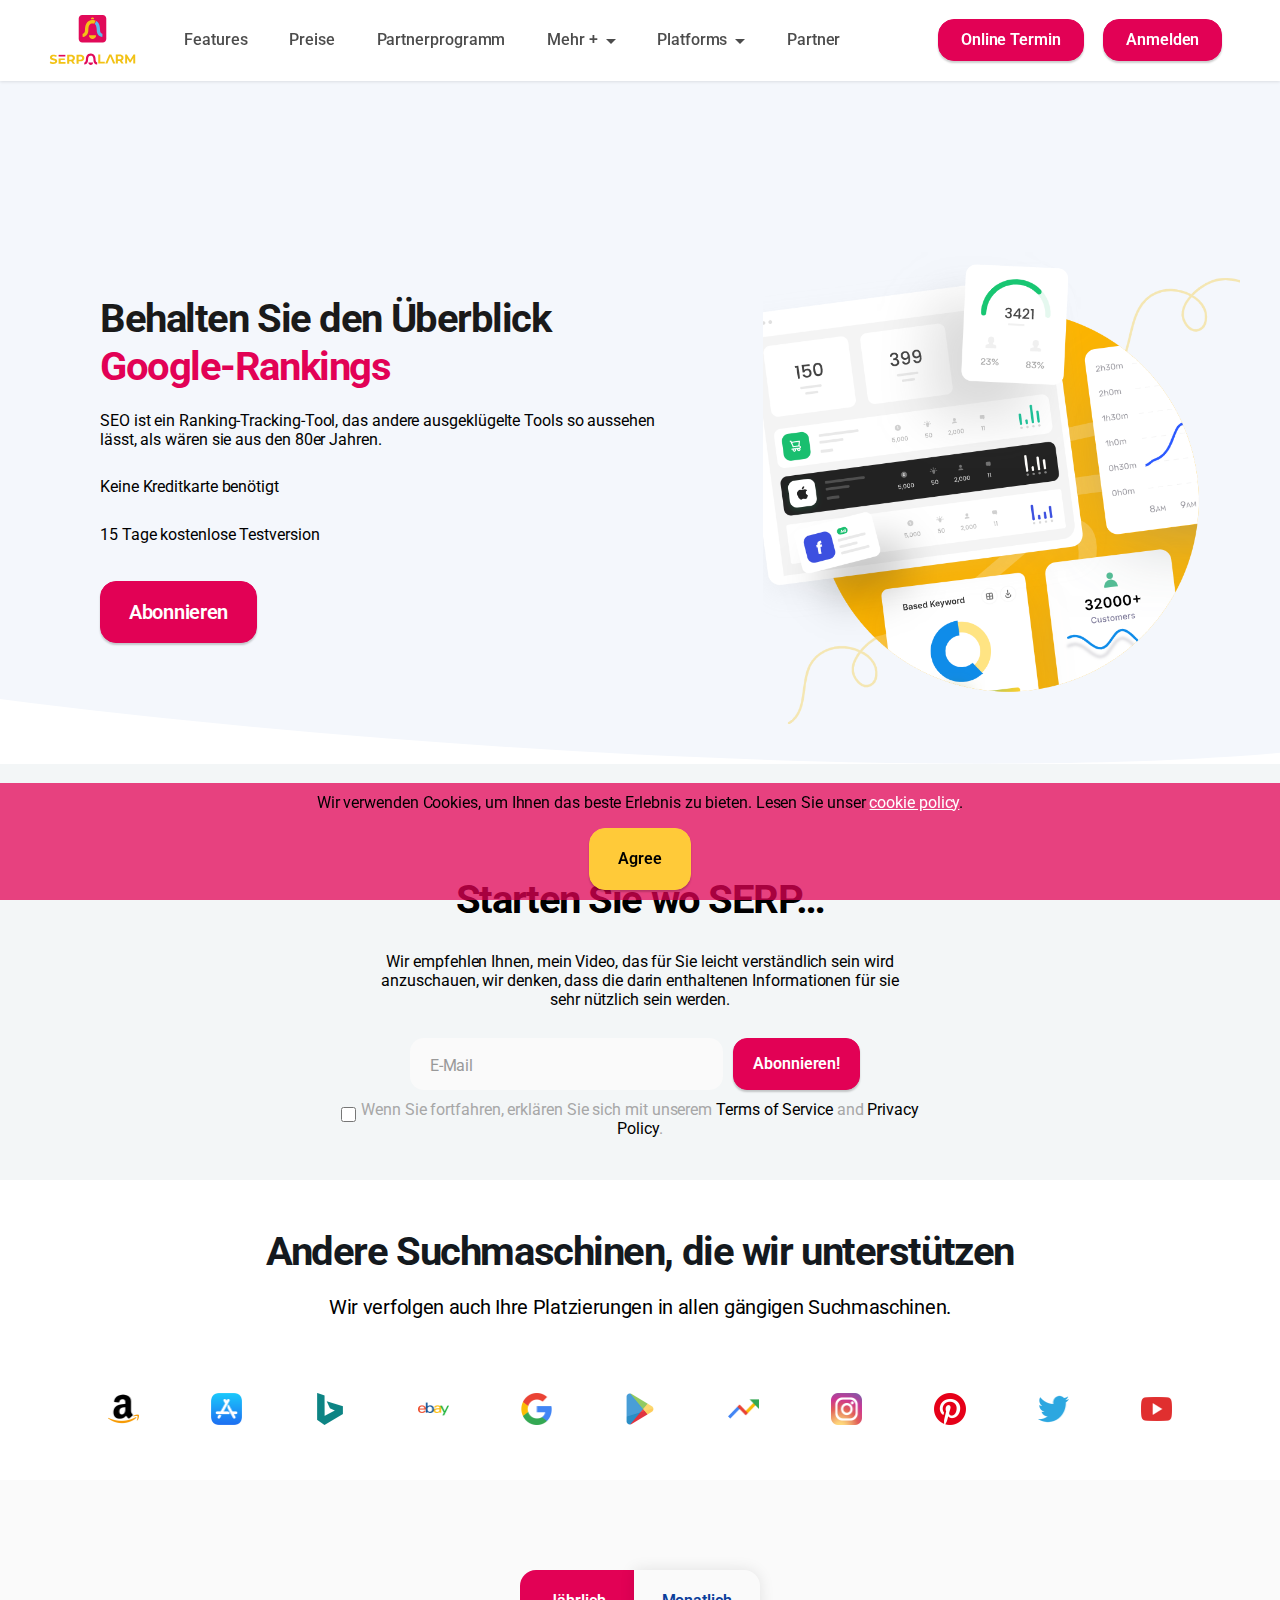
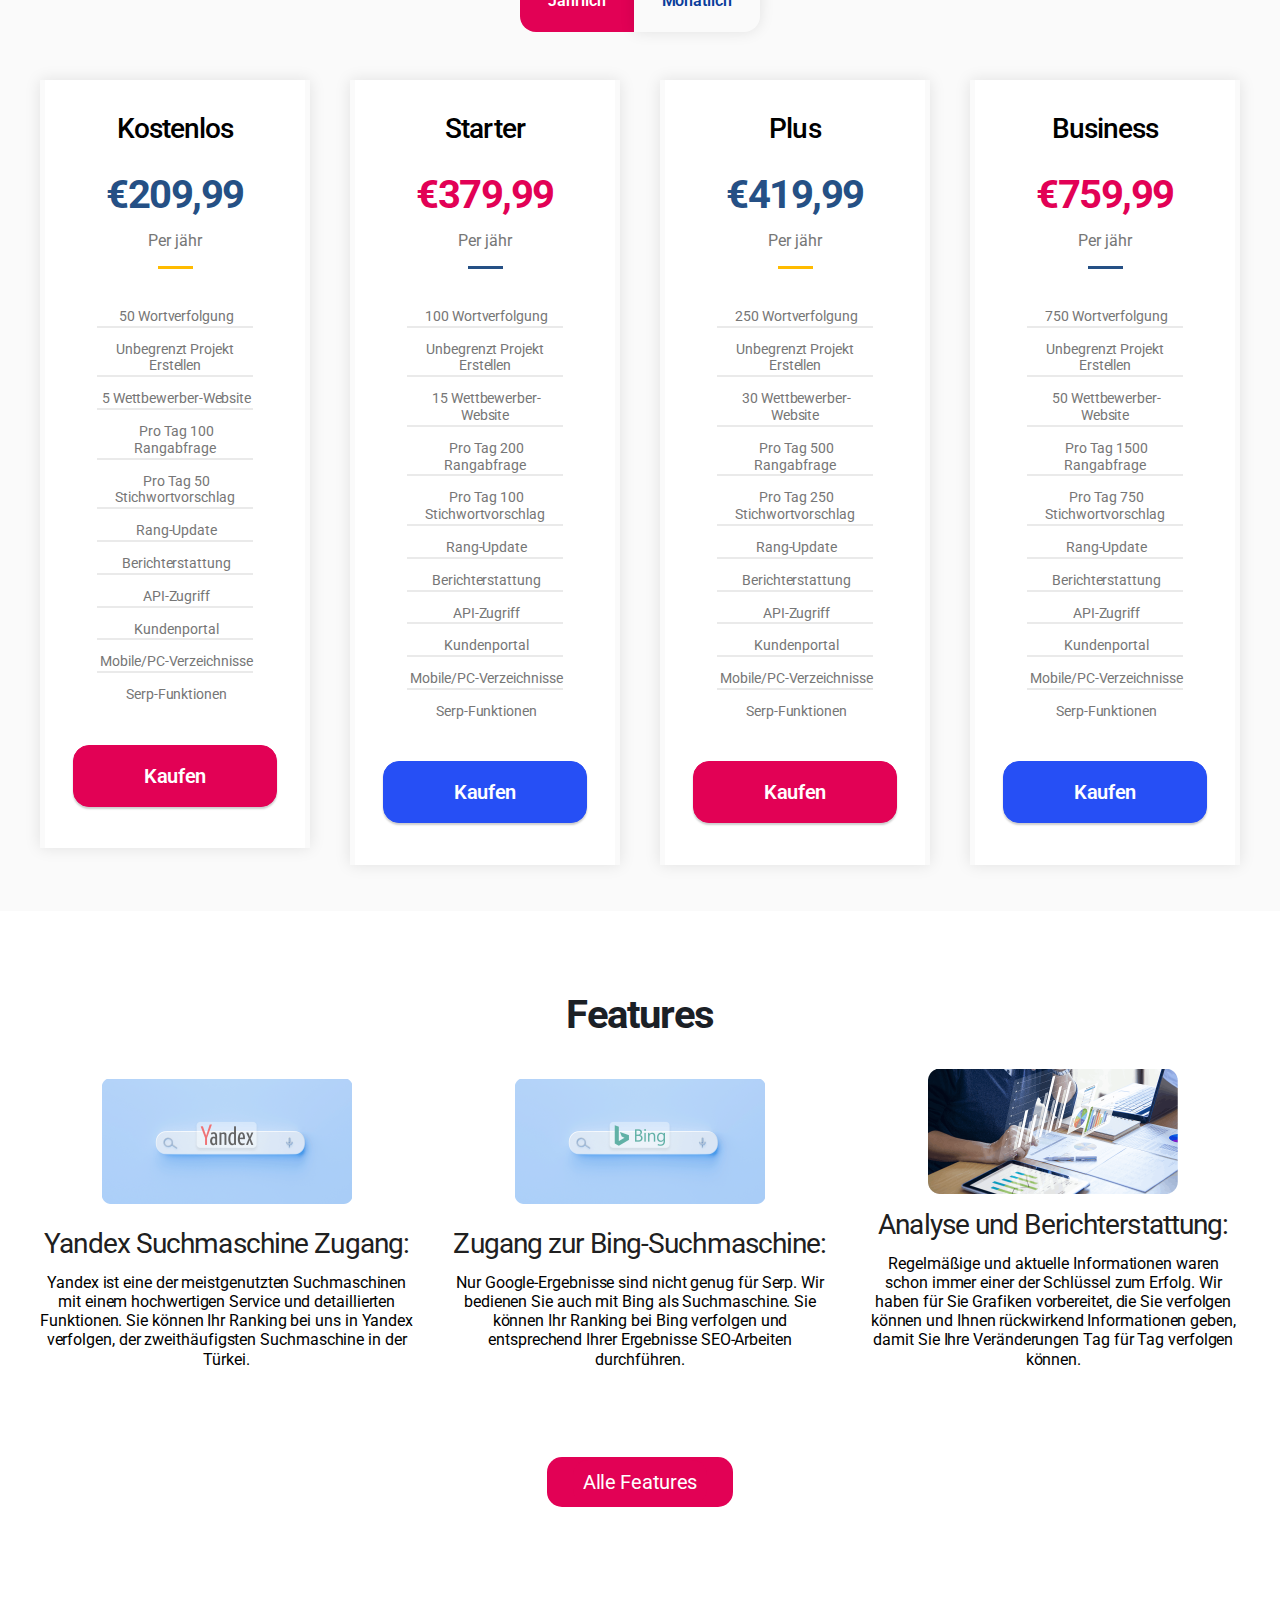
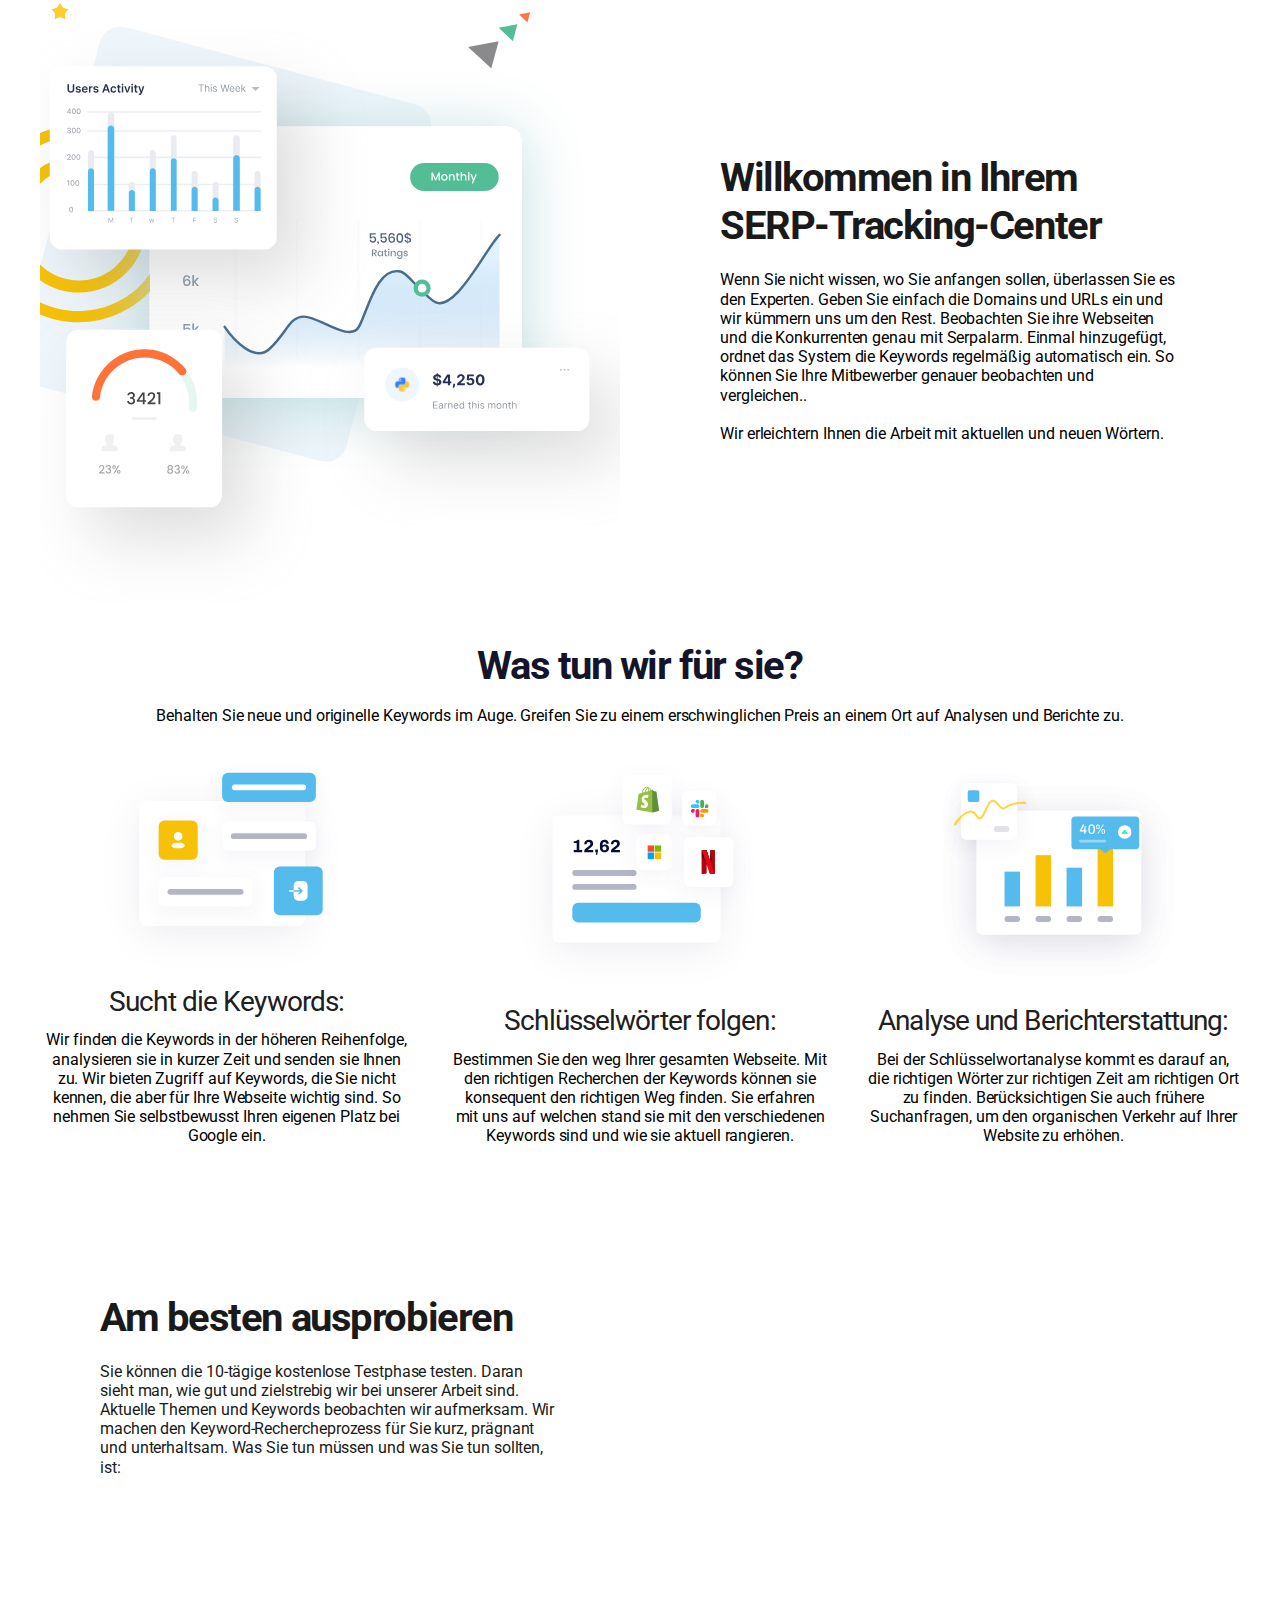
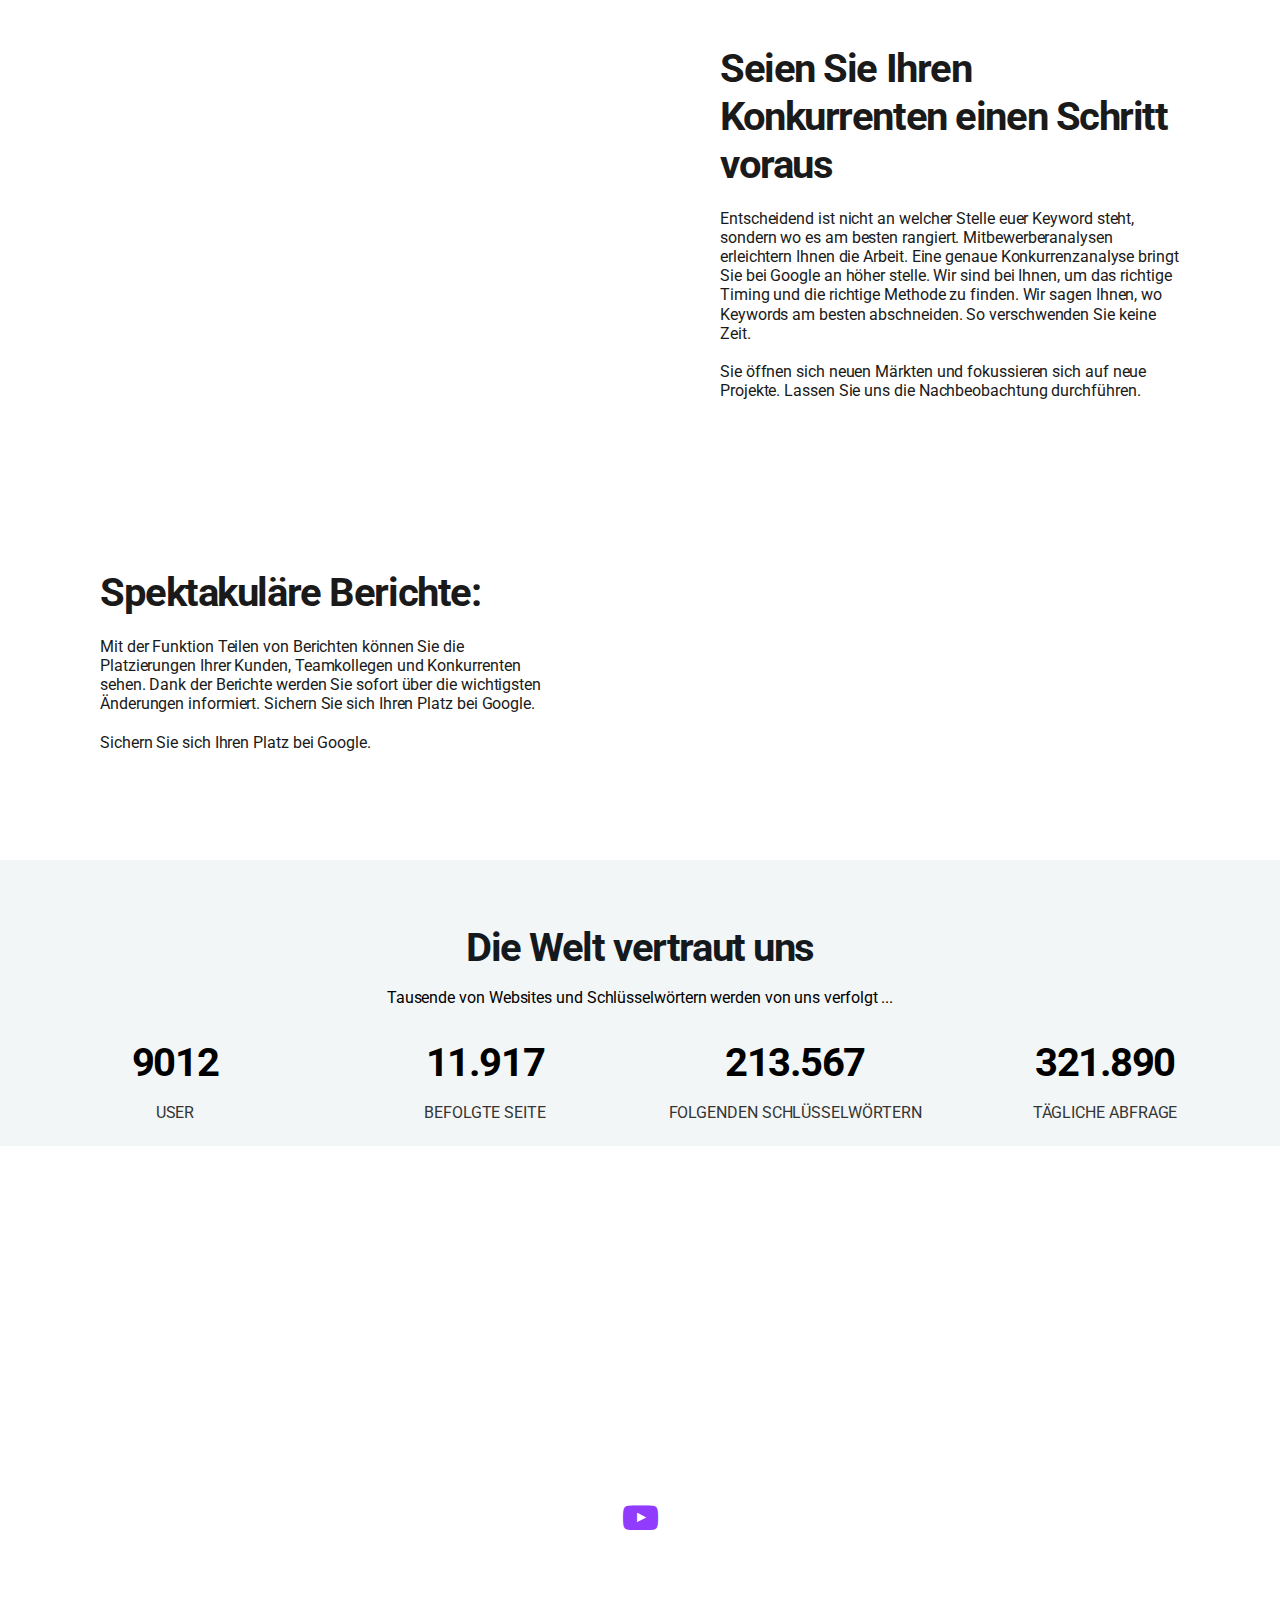
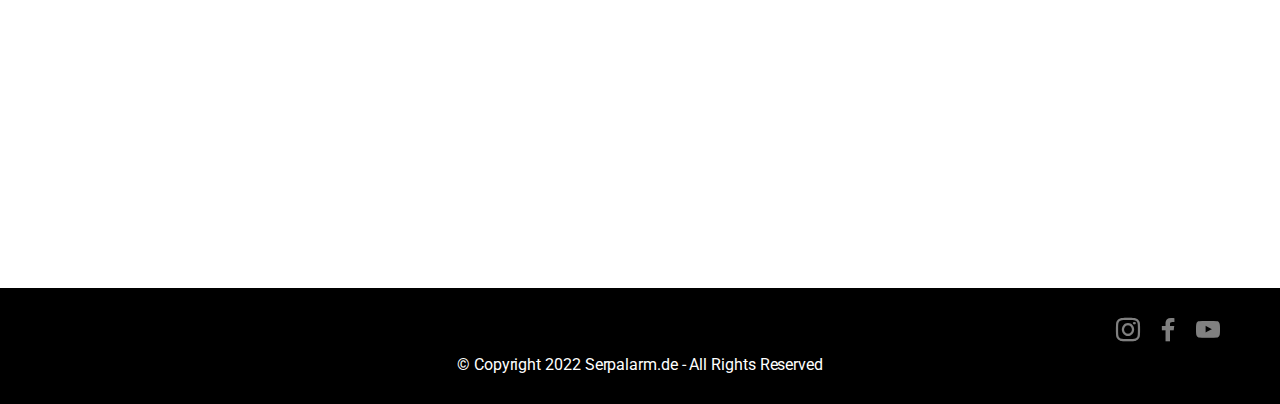
<file: index.html>
<!DOCTYPE html>
<html  lang="de">
<head>
  
  <meta charset="UTF-8">
  <meta http-equiv="X-UA-Compatible" content="IE=edge">
  
  <meta name="twitter:card" content="summary_large_image"/>
  <meta name="twitter:image:src" content="">
  <meta property="og:image" content="">
  <meta name="twitter:title" content="Home">
  <meta name="viewport" content="width=device-width, initial-scale=1, minimum-scale=1">
  <link rel="shortcut icon" href="assets/images/favicon-128x124.png" type="image/x-icon">
  <meta name="description" content="">
  
  
  <title>Home</title>
  <link rel="stylesheet" href="assets/web/assets/mobirise-icons2/mobirise2.css">
  <link rel="stylesheet" href="assets/bootstrap/css/bootstrap.min.css">
  <link rel="stylesheet" href="assets/bootstrap/css/bootstrap-grid.min.css">
  <link rel="stylesheet" href="assets/bootstrap/css/bootstrap-reboot.min.css">
  <link rel="stylesheet" href="assets/web/assets/gdpr-plugin/gdpr-styles.css">
  <link rel="stylesheet" href="assets/dropdown/css/style.css">
  <link rel="stylesheet" href="assets/socicon/css/styles.css">
  <link rel="stylesheet" href="assets/theme/css/style.css">
  <link rel="preload" href="https://fonts.googleapis.com/css?family=Roboto:100,100i,300,300i,400,400i,500,500i,700,700i,900,900i&display=swap" as="style" onload="this.onload=null;this.rel='stylesheet'">
  <noscript><link rel="stylesheet" href="https://fonts.googleapis.com/css?family=Roboto:100,100i,300,300i,400,400i,500,500i,700,700i,900,900i&display=swap"></noscript>
  <link rel="preload" as="style" href="assets/mobirise/css/mbr-additional.css"><link rel="stylesheet" href="assets/mobirise/css/mbr-additional.css" type="text/css">
  
  
  
  
</head>
<body>
  
  <section data-bs-version="5.1" class="menu menu2 cid-sUpCaJKVbh" once="menu" id="amenu2-0">
    

    <nav class="navbar navbar-dropdown navbar-fixed-top navbar-expand-lg">
        <div class="container-fluid">
            <div class="navbar-brand">
                <span class="navbar-logo">
                    <a href="index.html#afeatures1-1">
                        <img src="[data-uri]" alt="" style="height: 4.6rem;" loading="lazy" class="lazyload" data-src="assets/images/logoo.svg">
                    </a>
                </span>
                
            </div>
            <button class="navbar-toggler" type="button" data-toggle="collapse" data-bs-toggle="collapse" data-target="#navbarSupportedContent" data-bs-target="#navbarSupportedContent" aria-controls="navbarNavAltMarkup" aria-expanded="false" aria-label="Toggle navigation">
                <div class="hamburger">
                    <span></span>
                    <span></span>
                    <span></span>
                    <span></span>
                </div>
            </button>
            <div class="collapse navbar-collapse" id="navbarSupportedContent">
                <ul class="navbar-nav nav-dropdown" data-app-modern-menu="true"><li class="nav-item"><a class="nav-link link text-black text-primary display-7" href="features.html#features4-r">Features</a></li>
                    <li class="nav-item"><a class="nav-link link text-black text-primary display-7" href="index.html#tabs02-4">Preise</a></li>
                    <li class="nav-item"><a class="nav-link link text-black text-primary display-7" href="partnerprogram.html#content02-l">Partnerprogramm</a>
                    </li>
                    <li class="nav-item dropdown"><a class="nav-link link dropdown-toggle text-black display-7" href="#" data-toggle="dropdown-submenu" data-bs-toggle="dropdown" data-bs-auto-close="outside" aria-expanded="false">Mehr +</a><div class="dropdown-menu" aria-labelledby="dropdown-415"><a class="show dropdown-item text-black display-7" href="uberuns.html#afeatures1-1d">Über uns</a><a class="show dropdown-item text-black display-7" href="kontakt.html#aform1-1c">Kontakt</a><a class="show dropdown-item text-black display-7" href="mannschaft.html#features3-1h">Mannschaft</a><a class="dropdown-item text-black display-7" href="https://serp-alarm.gitbook.io/serpalarm/serpalarm/seo" target="_blank">Hilfe</a><a class="dropdown-item text-black display-7" href="plugin.html#afeatures1-14">Plugin</a><a class="show dropdown-item text-black display-7" href="https://app.loopedin.io/serpalarm" target="_blank">Fahrplan</a><a class="show dropdown-item text-black display-7" href="https://stats.uptimerobot.com/rvmZWir9NM" target="_blank">Server Status</a></div>
                    </li>
                    <li class="nav-item dropdown"><a class="nav-link link dropdown-toggle text-black display-7" href="#" data-toggle="dropdown-submenu" data-bs-toggle="dropdown" data-bs-auto-close="outside" aria-expanded="false">Platforms</a><div class="dropdown-menu" aria-labelledby="dropdown-783"><a class="dropdown-item text-black text-primary display-7" href="desktop-app.html#header04-1i">Dekstop APP</a><a class="show dropdown-item text-black text-primary display-7" href="mobilapp.html#header04-1j">Mobil APP</a><a class="show dropdown-item text-black text-primary display-7" href="browserplugin.html#header04-1k">Browser Plugin</a><a class="show dropdown-item text-black text-primary display-7" href="serpalarmcmd.html#header04-1l">Serpalarm CMD</a></div>
                    </li>
                    <li class="nav-item"><a class="nav-link link text-black display-7" href="partner.html#custom-html-11">Partner</a>
                    </li></ul>
                
                <div class="navbar-buttons mbr-section-btn"><a class="btn btn-primary display-7" href="#">Online Termin</a> <a class="btn btn-primary display-7" href="#">
                        Anmelden</a></div>
            </div>
        </div>
    </nav>
</section>

<section data-bs-version="5.1" class="features1 cid-sUpCbjMYvu" id="afeatures1-1">
    
    <div class="mbr-overlay" style="opacity: 0; background-color: rgb(36, 36, 36);">
    </div>
    <div class="align-center container">
        <div class="row justify-content-center">
            <div class="mbr-section-head col-12 col-lg">
                <div class="text-container">
                    <h4 class="mbr-section-title mbr-fonts-style mb-0 display-2"><strong>Behalten Sie den Überblick
</strong><div><strong>
                        </strong></div><div><span><strong>Google-Rankings</strong></span></div></h4>
                    <h5 class="mbr-section-subtitle mbr-fonts-style display-7">SEO ist ein Ranking-Tracking-Tool, das andere ausgeklügelte Tools so aussehen lässt, als wären sie aus den 80er Jahren.</h5>
                    <h5 class="mbr-section-subtitle mbr-fonts-style display-7">Keine Kreditkarte benötigt</h5>
                    <h5 class="mbr-section-subtitle mbr-fonts-style display-7">15 Tage kostenlose Testversion</h5>

                    <div class="mbr-section-btn"><a class="btn btn-primary display-4" href="index.html#aform1-2">Abonnieren</a></div>
                </div>
                
            </div>
            <div class="col-12 col-lg-5 col-video">
                <div class="box">
                    <div class="mbr-media show-modal align-center">
                        <img src="[data-uri]" alt="" loading="lazy" class="lazyload" data-src="assets/images/hero-img.png">
                    </div>
                </div>
            </div>
        </div>
    </div>
</section>

<section data-bs-version="5.1" class="form1 cid-sUpCdPt8Au" id="aform1-2">

    

    
    <div class="container">
        <div class="row justify-content-center">
            <div class="col-12 mbr-form" data-form-type="formoid">
                <form action="https://mobirise.eu/" method="POST" class="mbr-form form-with-styler" data-form-title="Form Name"><input type="hidden" name="email" data-form-email="true" value="GqBJDa8xixILLagpQkGEjAQgIkFVYIAa4J3E4sjBo8heqjM+mvjKX1jZ1TxqdSho9XdDoAkkQQwucwS3WhjsuJonTST4G1NR1u8/ihpuZKAayJ8J9t3LTQNzK7UcDCO8.AlLEPBVFP7xEkedBZCWyeLOXNoUu7TEoqHBe7OC2qIyJGu6r1x1Xjy4qYub/f9nf5z3oJ4+WWzwC0kEOJezywYYRQLZEY7DQnhHmnaXBsnCRrXFGcnuy8RVWu0VepQVI">
                    <div class="row">
                        <div hidden="hidden" data-form-alert="" class="alert alert-success col-12">Thanks for filling out the form!</div>
                        <div hidden="hidden" data-form-alert-danger="" class="alert alert-danger col-12">
                            Oops...! some problem!
                        </div>
                    </div>
                    <div class="dragArea row">
                        <div class="col-lg-12 col-md-12 col-sm-12">
                            <h1 class="mbr-section-title align-center mbr-fonts-style display-2"><strong>Starten Sie wo SERP…</strong></h1>
                        </div>
                        <div class="col-lg-12 col-md-12 col-sm-12">
                            <p class="mbr-text mbr-fonts-style align-center display-7">
                                Wir empfehlen Ihnen, mein Video, das für Sie leicht verständlich sein wird anzuschauen, wir denken, dass die darin enthaltenen Informationen für sie sehr nützlich sein werden.
                            </p>
                        </div>
                        <div class="form-container col-12">
                            <div class="form-group" data-for="email">
                                <input type="email" name="email" placeholder="E-Mail" data-form-field="email" class="form-control" id="email-aform1-2">
                            </div>
                            <div class="mbr-section-btn"><button type="submit" class="btn btn-primary display-7">Abonnieren!</button></div>
                        </div>
                    </div>
                <span class="gdpr-block">
<label>
<span class="textGDPR display-7" style="color: #a7a7a7"><input type="checkbox" name="gdpr" id="gdpr-aform1-2" required="">Wenn Sie fortfahren, erklären Sie sich mit unserem <a style="color: #000000; text-decoration: none;" href="terms.html">Terms of Service</a> and <a style="color: #000000; text-decoration: none;" href="policy.html">Privacy Policy</a>.</span>
</label>
</span></form>
            </div>
        </div>
    </div>
</section>

<section data-bs-version="5.1" class="content2 cid-tckzKjz1OW" id="content02-k">
    
    <div class="container">
        <div class="row justify-content-center">
            <div class="col-md-12 col-lg-12">
                
                <h4 class="mbr-section-subtitle mbr-fonts-style mb-3 display-2"><strong>Andere Suchmaschinen, die wir unterstützen</strong></h4>
                <p class="mbr-text mbr-fonts-style display-4">
                    Wir verfolgen auch Ihre Platzierungen in allen gängigen Suchmaschinen.</p>
            </div>
        </div>
    </div>
</section>

<section data-bs-version="5.1" class="features3 cid-tckdUifDdM" id="features03-2">
    

    
    <div class="container">
        <div class="row justify-content-center">
            <div class="col-12 col-md-9 col-lg-1 md-pb">
                <div class="card-wrapper">
                    <div class="card-box align-center">
                        <img src="[data-uri]" alt="" loading="lazy" class="lazyload" data-src="assets/images/logo-amazon-128x128.webp">
                        
                    </div>
                </div>
            </div>
            <div class="col-12 col-md-9 col-lg-1 md-pb">
                <div class="card-wrapper">
                    <div class="card-box align-center">
                        <img src="[data-uri]" alt="" loading="lazy" class="lazyload" data-src="assets/images/logo-app-store-128x128.webp">
                        
                        
                    </div>
                </div>
            </div>
            <div class="col-12 col-md-9 col-lg-1 md-pb">
                <div class="card-wrapper">
                    <div class="card-box align-center">
                        <img src="[data-uri]" alt="" loading="lazy" class="lazyload" data-src="assets/images/logo-bing-128x128.webp">
                        
                    </div>
                </div>
            </div>
            <div class="col-12 col-md-9 col-lg-1 md-pb">
                <div class="card-wrapper">
                    <div class="card-box align-center">
                        <img src="[data-uri]" alt="" loading="lazy" class="lazyload" data-src="assets/images/logo-ebay-128x128.webp">
                        
                    </div>
                </div>
            </div>
            <div class="col-12 col-md-9 col-lg-1 md-pb">
                <div class="card-wrapper">
                    <div class="card-box align-center">
                        <img src="[data-uri]" alt="" loading="lazy" class="lazyload" data-src="assets/images/logo-google-128x128.webp">
                        
                    </div>
                </div>
            </div>
            <div class="col-12 col-md-9 col-lg-1 md-pb">
                <div class="card-wrapper">
                    <div class="card-box align-center">
                        <img src="[data-uri]" alt="" loading="lazy" class="lazyload" data-src="assets/images/logo-google-play-128x128.webp">
                        
                    </div>
                </div>
            </div>
            <div class="col-12 col-md-9 col-lg-1 md-pb">
                <div class="card-wrapper">
                    <div class="card-box align-center">
                        <img src="[data-uri]" alt="" loading="lazy" class="lazyload" data-src="assets/images/logo-google-trends-128x128.webp">
                        
                    </div>
                </div>
            </div>
            <div class="col-12 col-md-9 col-lg-1 md-pb">
                <div class="card-wrapper">
                    <div class="card-box align-center">
                        <img src="[data-uri]" alt="" loading="lazy" class="lazyload" data-src="assets/images/logo-instagram-128x128.webp">
                        
                    </div>
                </div>
            </div>
            <div class="col-12 col-md-9 col-lg-1 md-pb">
                <div class="card-wrapper">
                    <div class="card-box align-center">
                        <img src="[data-uri]" alt="" loading="lazy" class="lazyload" data-src="assets/images/logo-pinterest-128x128.webp">
                        
                    </div>
                </div>
            </div>
            <div class="col-12 col-md-9 col-lg-1 md-pb">
                <div class="card-wrapper">
                    <div class="card-box align-center">
                        <img src="[data-uri]" alt="" loading="lazy" class="lazyload" data-src="assets/images/logo-twitter-128x128.webp">
                        
                    </div>
                </div>
            </div>
            <div class="col-12 col-md-9 col-lg-1 md-pb">
                <div class="card-wrapper">
                    <div class="card-box align-center">
                        <img src="[data-uri]" alt="" loading="lazy" class="lazyload" data-src="assets/images/logo-youtube-128x128.webp">
                        
                    </div>
                </div>
            </div>
        </div>
    </div>
</section>

<section data-bs-version="5.1" class="tabs2 politicsm4_tabs02 tabs cid-tckgaC8hZR" id="tabs02-4">

	

	

	<div class="container d-flex flex-column">
		<ul class="nav nav-tabs mb-4 d-flex justify-content-center mx-auto" role="tablist">
			<li class="nav-item first mbr-section-btn" role="presentation"><a aria-controls="politics2-tab1-content" aria-selected="true" class="btn mbr-fonts-style btn-sm show btn-secondary-outline active display-7" data-toggle="tab" href="#tabs02-4_tab0" role="tab" data-bs-toggle="tab">Jährlich</a></li>
			<li class="nav-item mbr-section-btn" role="presentation"><a aria-controls="politics2-tab2-content" aria-selected="true" class="btn mbr-fonts-style btn-sm btn-secondary-outline active display-7" data-toggle="tab" href="#tabs02-4_tab1" role="tab" data-bs-toggle="tab">Monatlich</a></li>
		</ul>
		<div class="tab-content">
			<div aria-labelledby="politics2-tab1" class="tab-pane active" id="politics2-tab1-content" role="tabpanel">
				<div class="row">

					<div class="col-12 col-md-6 my-3 justify-content-center col-lg-3">
						<div class="plan">
						<div class="plan-header text-center">
							<h3 class="plan-title mbr-semibold pb-3 mbr-fonts-style display-5">
								Kostenlos</h3>
							<div class="plan-price">
								<h3 class="price-figure color1 pb-1 mbr-fonts-style display-2">€209,99</h3>
								<h4 class="price-term pb-3 mbr-fonts-style display-7">Per jähr</h4>
								<div class="line-wrap">
									<div class="line"></div>
								</div>
							</div>
						</div>
						<div class="plan-body">
							<div class="plan-list align-center">
								<ul class="list-group list-group-flush mbr-fonts-style display-7">
									<li class="list-group-item">&nbsp;50 Wortverfol<span style="letter-spacing: -0.08px;">gung</span></li><li class="list-group-item">Unbegrenzt Projekt Erstellen
</li><li class="list-group-item">&nbsp;5 Wettbewerber-Website
</li><li class="list-group-item">&nbsp;Pro Tag 100 Rangabfrage
</li><li class="list-group-item">&nbsp;Pro Tag 50 Stichwortvorschlag
</li><li class="list-group-item">&nbsp;Rang-Update
</li><li class="list-group-item">&nbsp;Berichterstattung
</li><li class="list-group-item">&nbsp;API-Zugriff
</li><li class="list-group-item">&nbsp;Kundenportal
</li><li class="list-group-item">&nbsp;Mobile/PC-Verzeichnisse
</li><li class="list-group-item">&nbsp;Serp-Funktionen</li>
								</ul>
							</div>
							<div class="mbr-section-btn text-center pt-4"><a class="btn btn-sm btn-primary display-4" href="#">Kaufen</a></div>
						</div>
					</div>
				</div>

					<div class="col-12 col-md-6 my-3 justify-content-center col-lg-3">
						<div class="plan">
						<div class="plan-header text-center">
							<h3 class="plan-title mbr-semibold pb-3 mbr-fonts-style display-5">
								Starter</h3>
							<div class="plan-price">
								<h3 class="price-figure color2 pb-1 mbr-fonts-style display-2">€379,99</h3>
								<h4 class="price-term pb-3 mbr-fonts-style display-7">Per jähr</h4>
								<div class="line-wrap">
									<div class="line line2 "></div>
								</div>
							</div>
						</div>
						<div class="plan-body">
							<div class="plan-list align-center">
								<ul class="list-group list-group-flush mbr-fonts-style display-7">
									<li class="list-group-item">&nbsp;100 Wortverfolgung
</li><li class="list-group-item">Unbegrenzt Projekt Erstellen
</li><li class="list-group-item">&nbsp;15 Wettbewerber-Website
</li><li class="list-group-item">&nbsp;Pro Tag 200 Rangabfrage
</li><li class="list-group-item">&nbsp;Pro Tag 100 Stichwortvorschlag
</li><li class="list-group-item">&nbsp;Rang-Update
</li><li class="list-group-item">&nbsp;Berichterstattung
</li><li class="list-group-item">&nbsp;API-Zugriff
</li><li class="list-group-item">&nbsp;Kundenportal
</li><li class="list-group-item">&nbsp;Mobile/PC-Verzeichnisse
</li><li class="list-group-item">&nbsp;Serp-Funktionen</li>
								</ul>
							</div>
							<div class="mbr-section-btn text-center pt-4"><a class="btn btn-sm btn-secondary display-4" href="#">Kaufen</a></div>
						</div>
					</div>
				</div>

					<div class="col-12 col-md-6 my-3 justify-content-center col-lg-3">
						<div class="plan">
						<div class="plan-header text-center">
							<h3 class="plan-title mbr-semibold pb-3 mbr-fonts-style display-5">
								Plus</h3>
							<div class="plan-price">
								<h3 class="price-figure color1 pb-1 mbr-fonts-style display-2">€419,99</h3>
								<h4 class="price-term pb-3 mbr-fonts-style display-7">Per jähr</h4>
								<div class="line-wrap">
									<div class="line"></div>
								</div>
							</div>
						</div>
						<div class="plan-body">
							<div class="plan-list align-center">
								<ul class="list-group list-group-flush mbr-fonts-style display-7">
									<li class="list-group-item">&nbsp;250 Wortverfolgung
</li><li class="list-group-item">Unbegrenzt Projekt Erstellen
</li><li class="list-group-item">&nbsp;30 Wettbewerber-Website
</li><li class="list-group-item">&nbsp;Pro Tag 500 Rangabfrage
</li><li class="list-group-item">&nbsp;Pro Tag 250 Stichwortvorschlag
</li><li class="list-group-item">&nbsp;Rang-Update
</li><li class="list-group-item">&nbsp;Berichterstattung
</li><li class="list-group-item">&nbsp;API-Zugriff
</li><li class="list-group-item">&nbsp;Kundenportal
</li><li class="list-group-item">&nbsp;Mobile/PC-Verzeichnisse
</li><li class="list-group-item">&nbsp;Serp-Funktionen</li>
								</ul>
							</div>
							<div class="mbr-section-btn text-center pt-4"><a class="btn btn-sm btn-primary display-4" href="#">Kaufen</a></div>
						</div>
					</div>
				</div>

					<div class="col-12 col-md-6 my-3 justify-content-center col-lg-3">
						<div class="plan">
						<div class="plan-header text-center">
							<h3 class="plan-title mbr-semibold pb-3 mbr-fonts-style display-5">Business</h3>
							<div class="plan-price">
								<h3 class="price-figure color2 pb-1 mbr-fonts-style display-2">€759,99</h3>
								<h4 class="price-term pb-3 mbr-fonts-style display-7">Per jähr</h4>
								<div class="line-wrap">
									<div class="line line2 "></div>
								</div>
							</div>
						</div>
						<div class="plan-body">
							<div class="plan-list align-center">
								<ul class="list-group list-group-flush mbr-fonts-style display-7">
									<li class="list-group-item">&nbsp;750 Wortverfolgung
</li><li class="list-group-item">Unbegrenzt Projekt Erstellen
</li><li class="list-group-item">&nbsp;50 Wettbewerber-Website
</li><li class="list-group-item">&nbsp;Pro Tag 1500 Rangabfrage
</li><li class="list-group-item">&nbsp;Pro Tag 750 Stichwortvorschlag
</li><li class="list-group-item">&nbsp;Rang-Update
</li><li class="list-group-item">&nbsp;Berichterstattung
</li><li class="list-group-item">&nbsp;API-Zugriff
</li><li class="list-group-item">&nbsp;Kundenportal
</li><li class="list-group-item">&nbsp;Mobile/PC-Verzeichnisse
</li><li class="list-group-item">&nbsp;Serp-Funktionen</li>
								</ul>
							</div>
							<div class="mbr-section-btn text-center pt-4"><a class="btn btn-sm btn-secondary display-4" href="#">Kaufen</a></div>
						</div>
					</div>
				</div>
			</div>
		</div>
			<div aria-labelledby="politics2-tab2" class="tab-pane" id="politics2-tab2-content" role="tabpanel">
				<div class="row">

					<div class="col-12 col-md-6 my-3 justify-content-center col-lg-3">
						<div class="plan">
						<div class="plan-header text-center">
							<h3 class="plan-title mbr-semibold pb-3 mbr-fonts-style display-5">
								Anfang </h3>
							<div class="plan-price">
								<h3 class="price-figure color1 pb-1 mbr-fonts-style display-2">€24,99</h3>
								<h4 class="price-term pb-3 mbr-fonts-style display-7">Per Monat </h4>
								<div class="line-wrap">
									<div class="line"></div>
								</div>
							</div>
						</div>
						<div class="plan-body">
							<div class="plan-list align-center">
								<ul class="list-group list-group-flush mbr-fonts-style display-7">
									<li class="list-group-item">&nbsp;<strong>50</strong> Wortverfolgung 
</li><li class="list-group-item"><strong>Unbegrenzt</strong> Projekt Erstellen 
</li><li class="list-group-item">&nbsp;<strong>5</strong> Wettbewerber-Website 
</li><li class="list-group-item">&nbsp;<strong>Pro Tag 100</strong> Rangabfrage 
</li><li class="list-group-item">&nbsp;<strong>Pro Tag 50</strong> Stichwortvorschlag 
</li><li class="list-group-item">&nbsp;Rang-Update 
</li><li class="list-group-item">&nbsp;Berichterstattung 
</li><li class="list-group-item">&nbsp;API-Zugriff 
</li><li class="list-group-item">&nbsp;Kundenportal 
</li><li class="list-group-item">&nbsp;Mobile/PC-Verzeichnisse 
</li><li class="list-group-item">&nbsp;Serp-Funktionen</li>
								</ul>
							</div>
							<div class="mbr-section-btn text-center pt-4"><a class="btn btn-sm btn-primary display-4" href="#">Kaufen</a></div>
						</div>
					</div>
				</div>

					<div class="col-12 col-md-6 my-3 justify-content-center col-lg-3">
						<div class="plan">
						<div class="plan-header text-center">
							<h3 class="plan-title mbr-semibold pb-3 mbr-fonts-style display-5">
								Basic</h3>
							<div class="plan-price">
								<h3 class="price-figure color2 pb-1 mbr-fonts-style display-2">
									€44,99</h3>
								<h4 class="price-term pb-3 mbr-fonts-style display-7">Per Monat</h4>
								<div class="line-wrap">
									<div class="line line2 "></div>
								</div>
							</div>
						</div>
						<div class="plan-body">
							<div class="plan-list align-center">
								<ul class="list-group list-group-flush mbr-fonts-style display-7">
									<li class="list-group-item">&nbsp;<strong>100</strong> Wortverfolgung
</li><li class="list-group-item"><strong>Unbegrenzt</strong> Projekt Erstellen
</li><li class="list-group-item"><strong>&nbsp;15</strong> Wettbewerber-Website
</li><li class="list-group-item"><strong>&nbsp;Pro Tag 200</strong> Rangabfrage
</li><li class="list-group-item">&nbsp;<strong>Pro Tag 100</strong> Stichwortvorschlag
</li><li class="list-group-item">&nbsp;Rang-Update
</li><li class="list-group-item">&nbsp;Berichterstattung
</li><li class="list-group-item">&nbsp;API-Zugriff
</li><li class="list-group-item">&nbsp;Kundenportal
</li><li class="list-group-item">&nbsp;Mobile/PC-Verzeichnisse
</li><li class="list-group-item">&nbsp;Serp-Funktionen</li>
								</ul>
							</div>
							<div class="mbr-section-btn text-center pt-4"><a class="btn btn-sm btn-secondary display-4" href="#">Kaufen</a></div>
						</div>
					</div>
				</div>

					<div class="col-12 col-md-6 my-3 justify-content-center col-lg-3">
						<div class="plan">
						<div class="plan-header text-center">
							<h3 class="plan-title mbr-semibold pb-3 mbr-fonts-style display-5">
								Professionelles</h3>
							<div class="plan-price">
								<h3 class="price-figure color1 pb-1 mbr-fonts-style display-2">
									€49,99</h3>
								<h4 class="price-term pb-3 mbr-fonts-style display-7">Per Monat</h4>
								<div class="line-wrap">
									<div class="line"></div>
								</div>
							</div>
						</div>
						<div class="plan-body">
							<div class="plan-list align-center">
								<ul class="list-group list-group-flush mbr-fonts-style display-7">
									<li class="list-group-item">&nbsp;<strong>250</strong> Wortverfolgung
</li><li class="list-group-item"><strong>Unbegrenzt</strong> Projekt Erstellen
</li><li class="list-group-item">&nbsp;<strong>30</strong> Wettbewerber-Website
</li><li class="list-group-item">&nbsp;<strong>Pro Tag 500</strong> Rangabfrage
</li><li class="list-group-item">&nbsp;<strong>Pro Tag 250</strong> Stichwortvorschlag
</li><li class="list-group-item">&nbsp;Rang-Update
</li><li class="list-group-item">&nbsp;Berichterstattung
</li><li class="list-group-item">&nbsp;API-Zugriff
</li><li class="list-group-item">&nbsp;Kundenportal
</li><li class="list-group-item">&nbsp;Mobile/PC-Verzeichnisse
</li><li class="list-group-item">&nbsp;Serp-Funktionen</li>
								</ul>
							</div>
							<div class="mbr-section-btn text-center pt-4"><a class="btn btn-sm btn-primary display-4" href="#">Kaufen</a></div>
						</div>
					</div>
				</div>

					<div class="col-12 col-md-6 my-3 justify-content-center col-lg-3">
						<div class="plan">
						<div class="plan-header text-center">
							<h3 class="plan-title mbr-semibold pb-3 mbr-fonts-style display-5">Prämie</h3>
							<div class="plan-price">
								<h3 class="price-figure color2 pb-1 mbr-fonts-style display-2">€89,99</h3>
								<h4 class="price-term pb-3 mbr-fonts-style display-7">Per Monat</h4>
								<div class="line-wrap">
									<div class="line line2 "></div>
								</div>
							</div>
						</div>
						<div class="plan-body">
							<div class="plan-list align-center">
								<ul class="list-group list-group-flush mbr-fonts-style display-7">
									<li class="list-group-item">&nbsp;<strong>750</strong> Wortverfolgung
</li><li class="list-group-item"><strong>Unbegrenzt</strong> Projekt Erstellen
</li><li class="list-group-item">&nbsp;<strong>50</strong> Wettbewerber-Website
</li><li class="list-group-item">&nbsp;<strong>Pro Tag 1500</strong> Rangabfrage
</li><li class="list-group-item">&nbsp;<strong>Pro Tag 750</strong> Stichwortvorschlag
</li><li class="list-group-item">&nbsp;Rang-Update
</li><li class="list-group-item">&nbsp;Berichterstattung
</li><li class="list-group-item">&nbsp;API-Zugriff
</li><li class="list-group-item">&nbsp;Kundenportal
</li><li class="list-group-item">&nbsp;Mobile/PC-Verzeichnisse
</li><li class="list-group-item">&nbsp;Serp-Funktionen</li>
								</ul>
							</div>
							<div class="mbr-section-btn text-center pt-4"><a class="btn btn-sm btn-secondary display-4" href="#">Kaufen</a></div>
						</div>
					</div>
				</div>
			</div>
		</div>
	</div>
</div>
</section>

<section data-bs-version="5.1" class="content2 cid-tcCqgwZg9o" id="content02-20">
    
    <div class="container">
        <div class="row justify-content-center">
            <div class="col-md-12 col-lg-12">
                
                
                <p class="mbr-text mbr-fonts-style display-2"><strong>
                    Features</strong></p>
            </div>
        </div>
    </div>
</section>

<section data-bs-version="5.1" class="features4 cid-tckHkc7dw3" id="features4-u">
    

    
    
    <div class="container">
        <div class="row justify-content-center">
            <div class="item features-image сol-12 col-md-9 col-lg-4 active">
                <div class="item-wrapper">
                    <div class="image_wrapper">
                        <div class="item-img">
                            <img src="[data-uri]" alt="" data-slide-to="5" data-bs-slide-to="5" loading="lazy" class="lazyload" data-src="assets/images/zellikler-yandex-500x250.png">
                        </div>
                    </div>
                    <div class="item_content text-center">
                        <h5 class="item-title mbr-fonts-style display-5">Yandex Suchmaschine Zugang:</h5>
                        <p class="mbr-text mbr-fonts-style display-7">Yandex ist eine der meistgenutzten Suchmaschinen mit einem hochwertigen Service und detaillierten Funktionen. Sie können Ihr Ranking bei uns in Yandex verfolgen, der zweithäufigsten Suchmaschine in der Türkei.</p>
                        
                    </div>
                </div>
            </div><div class="item features-image сol-12 col-md-9 col-lg-4">
                <div class="item-wrapper">
                    <div class="image_wrapper">
                        <div class="item-img">
                            <img src="[data-uri]" data-slide-to="0" data-bs-slide-to="0" alt="" loading="lazy" class="lazyload" data-src="assets/images/zellikler-bing-500x250.png">
                        </div>
                    </div>
                    <div class="item_content text-center">
                        <h5 class="item-title mbr-fonts-style display-5">Zugang zur Bing-Suchmaschine:</h5>
                        <p class="mbr-text mbr-fonts-style display-7">Nur Google-Ergebnisse sind nicht genug für Serp. Wir bedienen Sie auch mit Bing als Suchmaschine. Sie können Ihr Ranking bei Bing verfolgen und entsprechend Ihrer Ergebnisse SEO-Arbeiten durchführen.</p>
                        
                    </div>
                </div>
            </div>
        <div class="item features-image сol-12 col-md-9 col-lg-4">
                <div class="item-wrapper">
                    <div class="image_wrapper">
                        <div class="item-img">
                            <img src="[data-uri]" data-slide-to="1" data-bs-slide-to="1" alt="" loading="lazy" class="lazyload" data-src="assets/images/zellikler-gnlk-degisim-500x250.png">
                        </div>
                    </div>
                    <div class="item_content text-center">
                        <h5 class="item-title mbr-fonts-style display-5">Analyse und Berichterstattung:</h5>
                        <p class="mbr-text mbr-fonts-style display-7">Regelmäßige und aktuelle Informationen waren schon immer einer der Schlüssel zum Erfolg. Wir haben für Sie Grafiken vorbereitet, die Sie verfolgen können und Ihnen rückwirkend Informationen geben, damit Sie Ihre Veränderungen Tag für Tag verfolgen können.</p>
                        
                    </div>
                </div>
            </div>
                    <p class="tumozellikler display-4"><a href="features.html#features4-r" class="tumozellikler text-primary">Alle Features</a></p>
        </div>
    </div>
</section>

<section data-bs-version="5.1" class="features1 cid-tckleuDWlf" id="afeatures1-5">
    
    
    <div class="align-center container">
        <div class="row justify-content-center">
            <div class="mbr-section-head col-12 col-lg">
                <div class="text-container">
                    <h4 class="mbr-section-title mbr-fonts-style mb-0 display-2"><strong>Willkommen in Ihrem SERP-Tracking-Center</strong></h4>
                    <h5 class="mbr-section-subtitle mbr-fonts-style display-7">Wenn Sie nicht wissen, wo Sie anfangen sollen, überlassen Sie es den Experten. Geben Sie einfach die Domains und URLs ein und wir kümmern uns um den Rest. Beobachten Sie ihre Webseiten und die Konkurrenten genau mit Serpalarm. Einmal hinzugefügt, ordnet das System die Keywords regelmäßig automatisch ein. So können Sie Ihre Mitbewerber genauer beobachten und vergleichen..
<div>
</div><div><br></div><div>Wir erleichtern Ihnen die Arbeit mit aktuellen und neuen Wörtern.</div></h5>
                    
                </div>
            </div>
            <div class="col-12 col-lg-6 col-video">
                <div class="box">
                    <div class="mbr-media show-modal align-center">
                        <img src="[data-uri]" alt="" loading="lazy" class="lazyload" data-src="assets/images/welcome-img.svg">
                    </div>
                </div>
            </div>
        </div>
    </div>
</section>

<section data-bs-version="5.1" class="features14 cid-tcknFf8G1M" id="features14-a">
    

    

    <div class="container-fluid">
        <h5 class="mbr-section-title mbr-fonts-style display-2"><strong>Was tun wir für sie?</strong></h5>
        <p class="mbr-text mbr-fonts-style display-7">
            Behalten Sie neue und originelle Keywords im Auge. Greifen Sie zu einem erschwinglichen Preis an einem Ort auf Analysen und Berichte zu.
        </p>
        
    </div>
</section>

<section data-bs-version="5.1" class="features4 cid-tckn5H6jSG" id="features4-9">
    

    
    
    <div class="container">
        <div class="row justify-content-center">
            <div class="item features-image сol-12 col-md-9 col-lg-4 active">
                <div class="item-wrapper">
                    <div class="image_wrapper">
                        <div class="item-img">
                            <img src="[data-uri]" alt="" data-slide-to="5" data-bs-slide-to="5" loading="lazy" class="lazyload" data-src="assets/images/how-1.svg">
                        </div>
                    </div>
                    <div class="item_content text-center">
                        <h5 class="item-title mbr-fonts-style display-5">Sucht die Keywords:</h5>
                        <p class="mbr-text mbr-fonts-style display-7">Wir finden die Keywords in der höheren Reihenfolge, analysieren sie in kurzer Zeit und senden sie Ihnen zu. Wir bieten Zugriff auf Keywords, die Sie nicht kennen, die aber für Ihre Webseite wichtig sind. So nehmen Sie selbstbewusst Ihren eigenen Platz bei Google ein.</p>
                        
                    </div>
                </div>
            </div><div class="item features-image сol-12 col-md-9 col-lg-4">
                <div class="item-wrapper">
                    <div class="image_wrapper">
                        <div class="item-img">
                            <img src="[data-uri]" data-slide-to="0" data-bs-slide-to="0" alt="" loading="lazy" class="lazyload" data-src="assets/images/how-2.svg">
                        </div>
                    </div>
                    <div class="item_content text-center">
                        <h5 class="item-title mbr-fonts-style display-5">Schlüsselwörter folgen:</h5>
                        <p class="mbr-text mbr-fonts-style display-7">Bestimmen Sie den weg Ihrer gesamten Webseite. Mit den richtigen Recherchen der Keywords können sie konsequent den richtigen Weg finden. Sie erfahren mit uns auf welchen stand sie mit den verschiedenen Keywords sind und wie sie aktuell rangieren.</p>
                        
                    </div>
                </div>
            </div>
        <div class="item features-image сol-12 col-md-9 col-lg-4">
                <div class="item-wrapper">
                    <div class="image_wrapper">
                        <div class="item-img">
                            <img src="[data-uri]" data-slide-to="1" data-bs-slide-to="1" alt="" loading="lazy" class="lazyload" data-src="assets/images/how-3.svg">
                        </div>
                    </div>
                    <div class="item_content text-center">
                        <h5 class="item-title mbr-fonts-style display-5">Analyse und Berichterstattung:</h5>
                        <p class="mbr-text mbr-fonts-style display-7">Bei der Schlüsselwortanalyse kommt es darauf an, die richtigen Wörter zur richtigen Zeit am richtigen Ort zu finden.  Berücksichtigen Sie auch frühere Suchanfragen, um den organischen Verkehr auf Ihrer Website zu erhöhen.</p>
                        
                    </div>
                </div>
            </div>
        </div>
    </div>
</section>

<section data-bs-version="5.1" class="features1 cid-sUpH5jnSGO" id="afeatures1-a">
    
    
    <div class="align-center container">
        <div class="row justify-content-center">
            <div class="mbr-section-head col-12 col-lg">
                <div class="text-container">
                    <h4 class="mbr-section-title mbr-fonts-style mb-0 display-2"><strong>Am besten ausprobieren</strong></h4>
                    <h5 class="mbr-section-subtitle mbr-fonts-style display-7">Sie können die 10-tägige kostenlose Testphase testen. Daran sieht man, wie gut und zielstrebig wir bei unserer Arbeit sind. Aktuelle Themen und Keywords beobachten wir aufmerksam. Wir machen den Keyword-Rechercheprozess für Sie kurz, prägnant und unterhaltsam. Was Sie tun müssen und was Sie tun sollten, ist:</h5>
                    
                </div>
            </div>
            <div class="col-12 col-lg-6 col-video">
                <div class="box">
                    <div class="mbr-media show-modal align-center">
                        <img src="[data-uri]" alt="" loading="lazy" class="lazyload" data-src="assets/images/1-673x505.png">
                    </div>
                </div>
            </div>
        </div>
    </div>
</section>

<section data-bs-version="5.1" class="features1 cid-sUpHyht1YB" id="afeatures1-c">
    
    
    <div class="align-center container">
        <div class="row justify-content-center">
            <div class="mbr-section-head col-12 col-lg">
                <div class="text-container">
                    <h4 class="mbr-section-title mbr-fonts-style mb-0 display-2"><strong>Seien Sie Ihren Konkurrenten einen Schritt voraus</strong></h4>
                    <h5 class="mbr-section-subtitle mbr-fonts-style display-7">Entscheidend ist nicht an welcher Stelle euer Keyword steht, sondern wo es am besten rangiert. Mitbewerberanalysen erleichtern Ihnen die Arbeit. Eine genaue Konkurrenzanalyse bringt Sie bei Google an höher stelle. Wir sind bei Ihnen, um das richtige Timing und die richtige Methode zu finden. Wir sagen Ihnen, wo Keywords am besten abschneiden. So verschwenden Sie keine Zeit.
<div>
</div><div><br></div><div>Sie öffnen sich neuen Märkten und fokussieren sich auf neue Projekte. Lassen Sie uns die Nachbeobachtung durchführen.</div></h5>
                    
                </div>
            </div>
            <div class="col-12 col-lg-6 col-video">
                <div class="box">
                    <div class="mbr-media show-modal align-center">
                        <img src="[data-uri]" alt="" loading="lazy" class="lazyload" data-src="assets/images/4-673x505.png">
                    </div>
                </div>
            </div>
        </div>
    </div>
</section>

<section data-bs-version="5.1" class="features1 cid-sUpHxG9QIT" id="afeatures1-b">
    
    
    <div class="align-center container">
        <div class="row justify-content-center">
            <div class="mbr-section-head col-12 col-lg">
                <div class="text-container">
                    <h4 class="mbr-section-title mbr-fonts-style mb-0 display-2"><strong>Spektakuläre Berichte:</strong></h4>
                    <h5 class="mbr-section-subtitle mbr-fonts-style display-7">Mit der Funktion Teilen von Berichten können Sie die Platzierungen Ihrer Kunden, Teamkollegen und Konkurrenten sehen. Dank der Berichte werden Sie sofort über die wichtigsten Änderungen informiert. Sichern Sie sich Ihren Platz bei Google.
<div>
</div><div><br></div><div>Sichern Sie sich Ihren Platz bei Google.</div></h5>
                    
                </div>
            </div>
            <div class="col-12 col-lg-6 col-video">
                <div class="box">
                    <div class="mbr-media show-modal align-center">
                        <img src="[data-uri]" alt="" loading="lazy" class="lazyload" data-src="assets/images/spektakulare-673x505.png">
                    </div>
                </div>
            </div>
        </div>
    </div>
</section>

<section data-bs-version="5.1" class="content2 cid-tckrT3S8Sz" id="content02-e">
    
    <div class="container">
        <div class="row justify-content-center">
            <div class="col-md-12 col-lg-12">
                
                <h4 class="mbr-section-subtitle mbr-fonts-style mb-3 display-2"><strong>Die Welt vertraut uns</strong></h4>
                <p class="mbr-text mbr-fonts-style display-7">
                    Tausende von Websites und Schlüsselwörtern werden von uns verfolgt ...</p>
            </div>
        </div>
    </div>
</section>

<section data-bs-version="5.1" class="features2 cid-tckqpxnvdp" id="features02-c">
    
    


    
    <div class="container">
        <div class="card-wrapper">
            <div class="card-box align-left">
                
                
                
            </div>
        </div>
        
        <div class="row justify-content-center content-row">
            <div class="card p-4 p-md-3 col-md-6 col-lg-3">
                <div class="card-box">
                    <div class="title">
                        <span class="num mbr-fonts-style display-2"><strong>9012</strong></span>
                    </div>
                    <h4 class="card-title mbr-fonts-style display-7">
                        USER
                    </h4>
                    
                </div>
            </div>
            <div class="card p-4 p-md-3 col-md-6 col-lg-3">
                <div class="card-box">
                    <div class="title">
                        <span class="num mbr-fonts-style display-2"><strong>11.917</strong><br></span>
                    </div>
                    <h4 class="card-title mbr-fonts-style display-7">BEFOLGTE SEITE
                    </h4>
                    
                </div>
            </div>
            <div class="card p-4 p-md-3 col-md-6 col-lg-3">
                <div class="card-box">
                    <div class="title">
                        <span class="num mbr-fonts-style display-2"><strong>213.567</strong></span>
                    </div>
                    <h4 class="card-title mbr-fonts-style display-7">FOLGENDEN SCHLÜSSELWÖRTERN
                    </h4>
                    
                </div>
            </div>
            <div class="card p-4 p-md-3 col-md-6 col-lg-3">
                <div class="card-box">
                    <div class="title">
                        <span class="num mbr-fonts-style display-2"><strong>321.890</strong></span>
                    </div>
                    <h4 class="card-title mbr-fonts-style display-7">TÄGLICHE ABFRAGE
                    </h4>
                    
                </div>
            </div>
            
            
            
            
        </div>
    </div>
</section>

<section data-bs-version="5.1" class="video1 cid-tckvZ0Fq8G" id="avideo1-g">
    
    

    
    <div class="align-center container">
        <div class="row justify-content-center">
            
            <div class="col-12 col-video">
                <div class="box">
                    <div class="mbr-media show-modal align-center" data-modal=".modalWindow">
                        <img src="[data-uri]" alt="" loading="lazy" class="lazyload" data-src="assets/images/video-1000.svg">
                        <div class="icon-wrap">
                            <a class="text-primary" href="#"><span class="mbr-iconfont socicon-youtube socicon"></span></a>
                        </div>
                    </div>
                </div>
            </div>
        </div>
    </div>
    <div>
        <div class="modalWindow" style="display: none;">
            <div class="modalWindow-container">
                <div class="modalWindow-video-container">
                    <div class="modalWindow-video">
                        <iframe width="100%" height="100%" frameborder="0" allowfullscreen="1" data-src="https://www.youtube.com/watch?v=VA8PzkQa8d8" loading="lazy" class="lazyload" src="[data-uri]"></iframe>
                    </div>
                    <a class="close" role="button" data-dismiss="modal" data-bs-dismiss="modal">
                        <span aria-hidden="true" class="mbr-iconfont mobi-mbri-close mobi-mbri closeModal"></span>
                        <span class="sr-only visually-hidden">Close</span>
                    </a>
                </div>
            </div>
        </div>
    </div>
</section>

<section data-bs-version="5.1" class="footer03 photom4_footer03 cid-tclUV4TUpy" once="footers" id="footer03-1n">

	

	

	<div class="container">
		<div class="media-container-row align-center mbr-white">
			
			<div class="row social-row">
				<div class="social-list align-right pb-2">
					
					
					
					
					
					
				<div class="soc-item">
						<a href="https://twitter.com/mobirise" target="_blank">
							<span class="mbr-iconfont mbr-iconfont-social socicon-instagram socicon"></span>
						</a>
					</div><div class="soc-item">
						<a href="https://www.facebook.com/pages/Mobirise/1616226671953247" target="_blank">
							<span class="socicon-facebook socicon mbr-iconfont mbr-iconfont-social"></span>
						</a>
					</div><div class="soc-item">
						<a href="https://www.youtube.com/c/mobirise" target="_blank">
							<span class="socicon-youtube socicon mbr-iconfont mbr-iconfont-social"></span>
						</a>
					</div></div>
			</div>
			<div class="row row-copirayt">
				<p class="mbr-text mb-0 mbr-fonts-style mbr-white align-center display-7">
					© Copyright 2022 <a href="index.html#afeatures1-1" class="text-white">Serpalarm.de</a> - All Rights Reserved
				</p>
			</div>
		</div>
	</div>
</section>


<script src="assets/bootstrap/js/bootstrap.bundle.min.js"></script>
  <script src="assets/web/assets/cookies-alert-plugin/cookies-alert-core.js"></script>
  <script src="assets/web/assets/cookies-alert-plugin/cookies-alert-script.js"></script>
  <script src="assets/smoothscroll/smooth-scroll.js"></script>
  <script src="assets/ytplayer/index.js"></script>
  <script src="assets/dropdown/js/navbar-dropdown.js"></script>
  <script src="assets/mbr-tabs/mbr-tabs.js"></script>
  <script src="assets/playervimeo/vimeo_player.js"></script>
  <script src="assets/theme/js/script.js"></script>
  <script src="assets/formoid/formoid.min.js"></script>
  
  
  
<input name="cookieData" type="hidden" data-cookie-customdialogselector="null" data-cookie-colortext="#000000" data-cookie-colorbg="rgba(226, 1, 85, 0.74)" data-cookie-textbutton="Agree" data-cookie-colorbutton="#ffca39" data-cookie-colorlink="#ffffff" data-cookie-underlinelink="true" data-cookie-text="Wir verwenden Cookies, um Ihnen das beste Erlebnis zu bieten. Lesen Sie unser <a href='privacy.html'>cookie policy</a>.">
  <script>"use strict";if("loading"in HTMLImageElement.prototype){document.querySelectorAll('img[loading="lazy"],iframe[loading="lazy"]').forEach(e=>{e.src=e.dataset.src,e.style.paddingTop=100*e.getAttribute("data-aspectratio")+"%",e.style.height=0,e.onload=function(){e.removeAttribute("style")}})}else{const e=document.createElement("script");e.src="https://cdnjs.cloudflare.com/ajax/libs/lazysizes/5.1.2/lazysizes.min.js",document.body.appendChild(e)}</script>
</body>
</html>
</file>
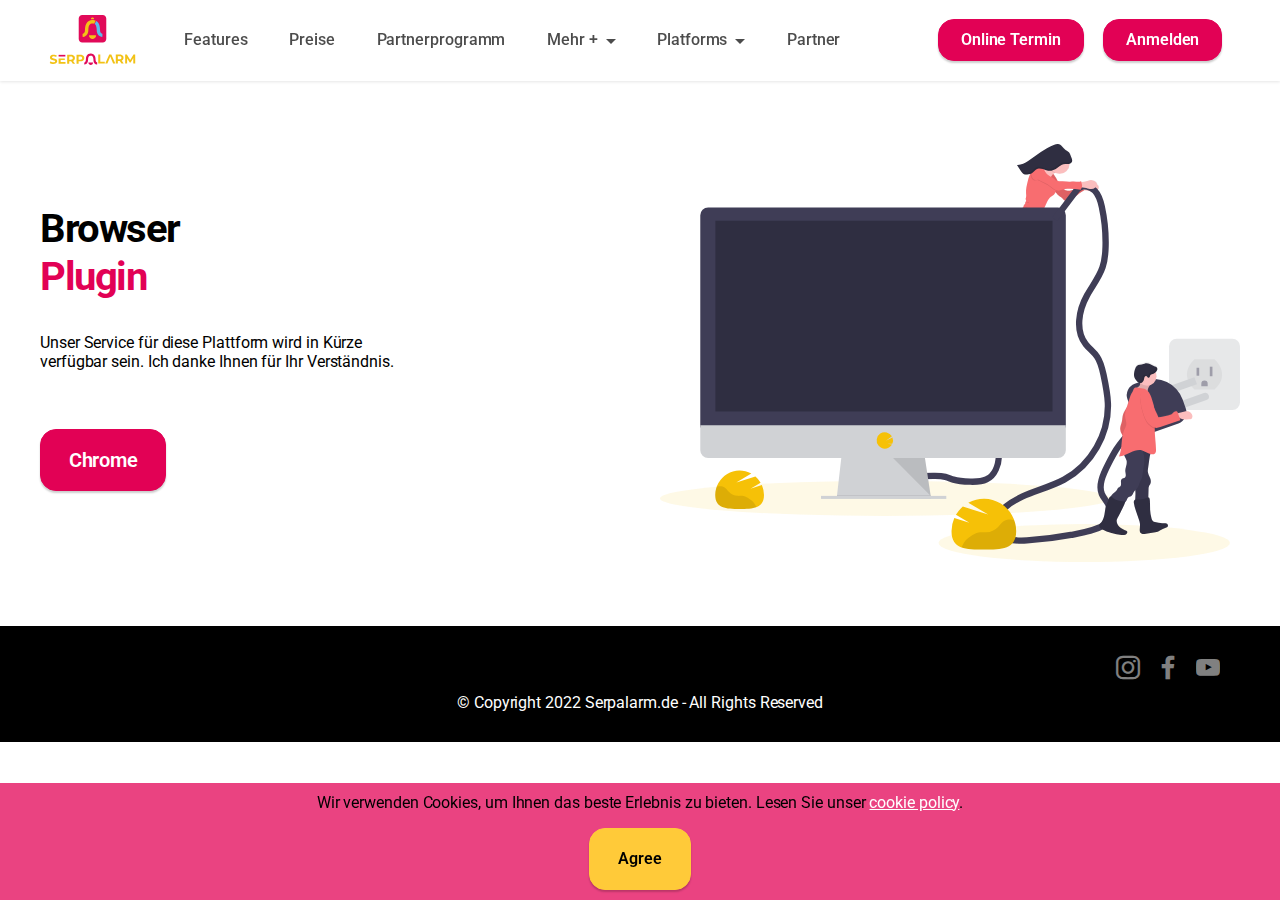
<file: browserplugin.html>
<!DOCTYPE html>
<html  lang="de">
<head>
  
  <meta charset="UTF-8">
  <meta http-equiv="X-UA-Compatible" content="IE=edge">
  
  <meta name="twitter:card" content="summary_large_image"/>
  <meta name="twitter:image:src" content="">
  <meta property="og:image" content="">
  <meta name="twitter:title" content="Browser Plugin">
  <meta name="viewport" content="width=device-width, initial-scale=1, minimum-scale=1">
  <link rel="shortcut icon" href="assets/images/favicon-128x124.png" type="image/x-icon">
  <meta name="description" content="">
  
  
  <title>Browser Plugin</title>
  <link rel="stylesheet" href="assets/bootstrap/css/bootstrap.min.css">
  <link rel="stylesheet" href="assets/bootstrap/css/bootstrap-grid.min.css">
  <link rel="stylesheet" href="assets/bootstrap/css/bootstrap-reboot.min.css">
  <link rel="stylesheet" href="assets/web/assets/gdpr-plugin/gdpr-styles.css">
  <link rel="stylesheet" href="assets/dropdown/css/style.css">
  <link rel="stylesheet" href="assets/socicon/css/styles.css">
  <link rel="stylesheet" href="assets/theme/css/style.css">
  <link rel="preload" href="https://fonts.googleapis.com/css?family=Roboto:100,100i,300,300i,400,400i,500,500i,700,700i,900,900i&display=swap" as="style" onload="this.onload=null;this.rel='stylesheet'">
  <noscript><link rel="stylesheet" href="https://fonts.googleapis.com/css?family=Roboto:100,100i,300,300i,400,400i,500,500i,700,700i,900,900i&display=swap"></noscript>
  <link rel="preload" as="style" href="assets/mobirise/css/mbr-additional.css"><link rel="stylesheet" href="assets/mobirise/css/mbr-additional.css" type="text/css">
  
  
  
  
</head>
<body>
  
  <section data-bs-version="5.1" class="menu menu2 cid-tclVyZ2il3" once="menu" id="amenu2-1v">
    

    <nav class="navbar navbar-dropdown navbar-fixed-top navbar-expand-lg">
        <div class="container-fluid">
            <div class="navbar-brand">
                <span class="navbar-logo">
                    <a href="index.html#afeatures1-1">
                        <img src="[data-uri]" alt="" style="height: 4.6rem;" loading="lazy" class="lazyload" data-src="assets/images/logoo.svg">
                    </a>
                </span>
                
            </div>
            <button class="navbar-toggler" type="button" data-toggle="collapse" data-bs-toggle="collapse" data-target="#navbarSupportedContent" data-bs-target="#navbarSupportedContent" aria-controls="navbarNavAltMarkup" aria-expanded="false" aria-label="Toggle navigation">
                <div class="hamburger">
                    <span></span>
                    <span></span>
                    <span></span>
                    <span></span>
                </div>
            </button>
            <div class="collapse navbar-collapse" id="navbarSupportedContent">
                <ul class="navbar-nav nav-dropdown" data-app-modern-menu="true"><li class="nav-item"><a class="nav-link link text-black text-primary display-7" href="features.html#features4-r">Features</a></li>
                    <li class="nav-item"><a class="nav-link link text-black text-primary display-7" href="index.html#tabs02-4">Preise</a></li>
                    <li class="nav-item"><a class="nav-link link text-black text-primary display-7" href="partnerprogram.html#content02-l">Partnerprogramm</a>
                    </li>
                    <li class="nav-item dropdown"><a class="nav-link link dropdown-toggle text-black display-7" href="#" data-toggle="dropdown-submenu" data-bs-toggle="dropdown" data-bs-auto-close="outside" aria-expanded="false">Mehr +</a><div class="dropdown-menu" aria-labelledby="dropdown-415"><a class="show dropdown-item text-black display-7" href="uberuns.html#afeatures1-1d">Über uns</a><a class="show dropdown-item text-black display-7" href="kontakt.html#aform1-1c">Kontakt</a><a class="show dropdown-item text-black display-7" href="mannschaft.html#features3-1h">Mannschaft</a><a class="dropdown-item text-black display-7" href="https://serp-alarm.gitbook.io/serpalarm/serpalarm/seo" target="_blank">Hilfe</a><a class="dropdown-item text-black display-7" href="plugin.html#afeatures1-14">Plugin</a><a class="show dropdown-item text-black display-7" href="https://app.loopedin.io/serpalarm" target="_blank">Fahrplan</a><a class="show dropdown-item text-black display-7" href="https://stats.uptimerobot.com/rvmZWir9NM" target="_blank">Server Status</a></div>
                    </li>
                    <li class="nav-item dropdown"><a class="nav-link link dropdown-toggle text-black display-7" href="#" data-toggle="dropdown-submenu" data-bs-toggle="dropdown" data-bs-auto-close="outside" aria-expanded="false">Platforms</a><div class="dropdown-menu" aria-labelledby="dropdown-783"><a class="dropdown-item text-black text-primary display-7" href="desktop-app.html#header04-1i">Dekstop APP</a><a class="show dropdown-item text-black text-primary display-7" href="mobilapp.html#header04-1j">Mobil APP</a><a class="show dropdown-item text-black text-primary display-7" href="browserplugin.html#header04-1k">Browser Plugin</a><a class="show dropdown-item text-black text-primary display-7" href="serpalarmcmd.html#header04-1l">Serpalarm CMD</a></div>
                    </li>
                    <li class="nav-item"><a class="nav-link link text-black display-7" href="partner.html#custom-html-11">Partner</a>
                    </li></ul>
                
                <div class="navbar-buttons mbr-section-btn"><a class="btn btn-primary display-7" href="#">Online Termin</a> <a class="btn btn-primary display-7" href="#">
                        Anmelden</a></div>
            </div>
        </div>
    </nav>
</section>

<section data-bs-version="5.1" class="header4 cid-tclPYUKQad" id="header04-1k">
    
    

    
    <div class="container">
        <div class="row justify-content-center">
            <div class="col-12 col-md-12 col-lg-6 image-wrapper">
                <img class="w-100 lazyload" src="[data-uri]" alt="" loading="lazy" data-src="assets/images/plugin.svg">
            </div>
            <div class="col-12 col-lg col-md-12">
                
                <div class="text-wrapper align-left">
                    <h1 class="mbr-section-title mbr-fonts-style mb-4 display-2"><strong>Browser</strong><div><strong>
                        </strong></div><div><span><strong>Plugin</strong></span></div></h1>
                    <p class="mbr-text mbr-fonts-style mb-4 display-7">
                        Unser Service für diese Plattform wird in Kürze <br>verfügbar sein. Ich danke Ihnen für Ihr Verständnis.</p>
                    <div class="mbr-section-btn mt-5"><a class="btn btn-primary display-4" href="#">Chrome</a></div>
                </div>
            </div>
        </div>
    </div>
</section>

<section data-bs-version="5.1" class="footer03 photom4_footer03 cid-tclUV4TUpy" once="footers" id="footer03-1n">

	

	

	<div class="container">
		<div class="media-container-row align-center mbr-white">
			
			<div class="row social-row">
				<div class="social-list align-right pb-2">
					
					
					
					
					
					
				<div class="soc-item">
						<a href="https://twitter.com/mobirise" target="_blank">
							<span class="mbr-iconfont mbr-iconfont-social socicon-instagram socicon"></span>
						</a>
					</div><div class="soc-item">
						<a href="https://www.facebook.com/pages/Mobirise/1616226671953247" target="_blank">
							<span class="socicon-facebook socicon mbr-iconfont mbr-iconfont-social"></span>
						</a>
					</div><div class="soc-item">
						<a href="https://www.youtube.com/c/mobirise" target="_blank">
							<span class="socicon-youtube socicon mbr-iconfont mbr-iconfont-social"></span>
						</a>
					</div></div>
			</div>
			<div class="row row-copirayt">
				<p class="mbr-text mb-0 mbr-fonts-style mbr-white align-center display-7">
					© Copyright 2022 <a href="index.html#afeatures1-1" class="text-white">Serpalarm.de</a> - All Rights Reserved
				</p>
			</div>
		</div>
	</div>
</section>


<script src="assets/bootstrap/js/bootstrap.bundle.min.js"></script>
  <script src="assets/web/assets/cookies-alert-plugin/cookies-alert-core.js"></script>
  <script src="assets/web/assets/cookies-alert-plugin/cookies-alert-script.js"></script>
  <script src="assets/smoothscroll/smooth-scroll.js"></script>
  <script src="assets/ytplayer/index.js"></script>
  <script src="assets/dropdown/js/navbar-dropdown.js"></script>
  <script src="assets/theme/js/script.js"></script>
  
  
  
<input name="cookieData" type="hidden" data-cookie-customdialogselector="null" data-cookie-colortext="#000000" data-cookie-colorbg="rgba(226, 1, 85, 0.74)" data-cookie-textbutton="Agree" data-cookie-colorbutton="#ffca39" data-cookie-colorlink="#ffffff" data-cookie-underlinelink="true" data-cookie-text="Wir verwenden Cookies, um Ihnen das beste Erlebnis zu bieten. Lesen Sie unser <a href='privacy.html'>cookie policy</a>.">
  <script>"use strict";if("loading"in HTMLImageElement.prototype){document.querySelectorAll('img[loading="lazy"],iframe[loading="lazy"]').forEach(e=>{e.src=e.dataset.src,e.style.paddingTop=100*e.getAttribute("data-aspectratio")+"%",e.style.height=0,e.onload=function(){e.removeAttribute("style")}})}else{const e=document.createElement("script");e.src="https://cdnjs.cloudflare.com/ajax/libs/lazysizes/5.1.2/lazysizes.min.js",document.body.appendChild(e)}</script>
</body>
</html>
</file>
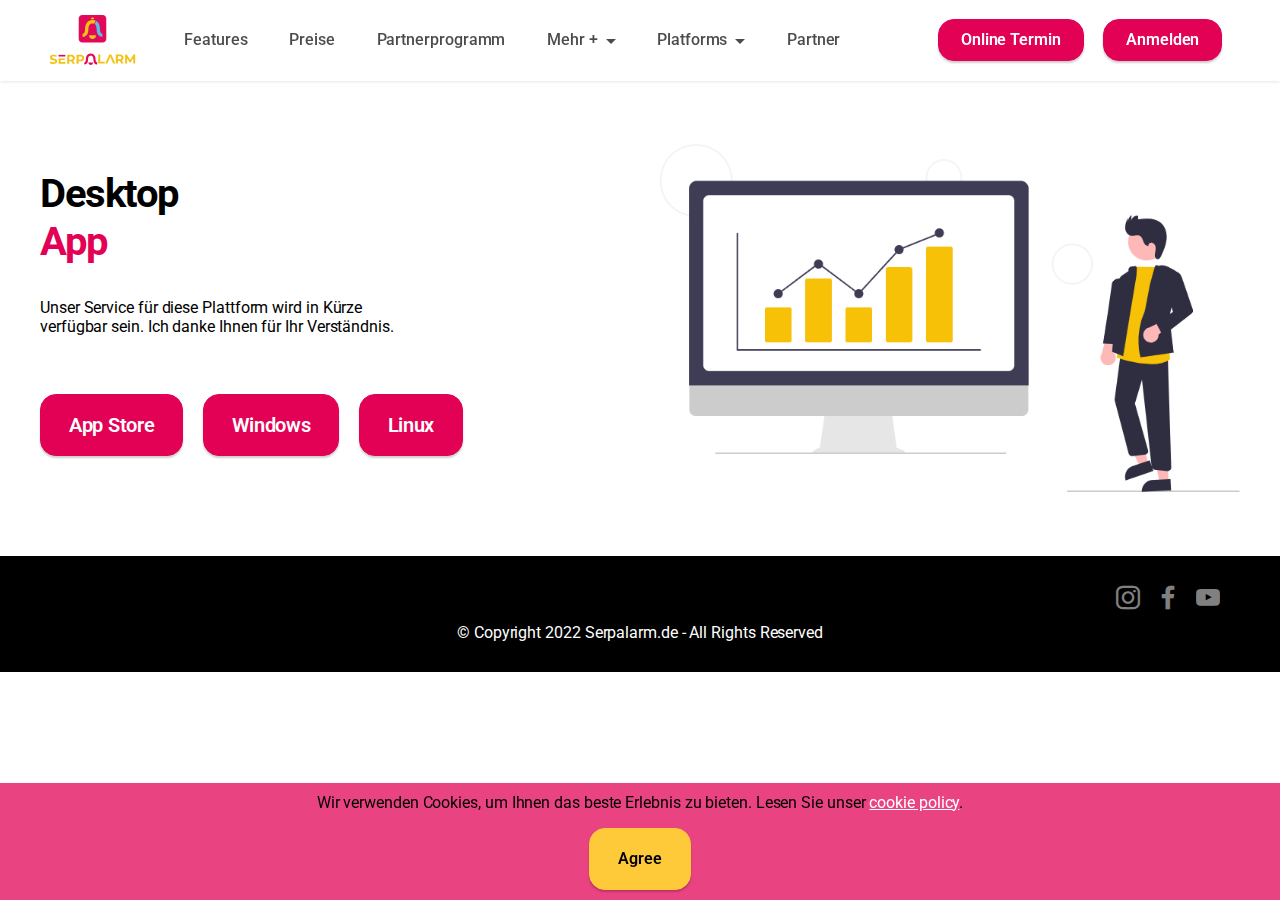
<file: desktop-app.html>
<!DOCTYPE html>
<html  lang="de">
<head>
  
  <meta charset="UTF-8">
  <meta http-equiv="X-UA-Compatible" content="IE=edge">
  
  <meta name="twitter:card" content="summary_large_image"/>
  <meta name="twitter:image:src" content="">
  <meta property="og:image" content="">
  <meta name="twitter:title" content="Desktop App">
  <meta name="viewport" content="width=device-width, initial-scale=1, minimum-scale=1">
  <link rel="shortcut icon" href="assets/images/favicon-128x124.png" type="image/x-icon">
  <meta name="description" content="">
  
  
  <title>Desktop App</title>
  <link rel="stylesheet" href="assets/bootstrap/css/bootstrap.min.css">
  <link rel="stylesheet" href="assets/bootstrap/css/bootstrap-grid.min.css">
  <link rel="stylesheet" href="assets/bootstrap/css/bootstrap-reboot.min.css">
  <link rel="stylesheet" href="assets/web/assets/gdpr-plugin/gdpr-styles.css">
  <link rel="stylesheet" href="assets/dropdown/css/style.css">
  <link rel="stylesheet" href="assets/socicon/css/styles.css">
  <link rel="stylesheet" href="assets/theme/css/style.css">
  <link rel="preload" href="https://fonts.googleapis.com/css?family=Roboto:100,100i,300,300i,400,400i,500,500i,700,700i,900,900i&display=swap" as="style" onload="this.onload=null;this.rel='stylesheet'">
  <noscript><link rel="stylesheet" href="https://fonts.googleapis.com/css?family=Roboto:100,100i,300,300i,400,400i,500,500i,700,700i,900,900i&display=swap"></noscript>
  <link rel="preload" as="style" href="assets/mobirise/css/mbr-additional.css"><link rel="stylesheet" href="assets/mobirise/css/mbr-additional.css" type="text/css">
  
  
  
  
</head>
<body>
  
  <section data-bs-version="5.1" class="menu menu2 cid-tclVs2tDTG" once="menu" id="amenu2-1s">
    

    <nav class="navbar navbar-dropdown navbar-fixed-top navbar-expand-lg">
        <div class="container-fluid">
            <div class="navbar-brand">
                <span class="navbar-logo">
                    <a href="index.html#afeatures1-1">
                        <img src="[data-uri]" alt="" style="height: 4.6rem;" loading="lazy" class="lazyload" data-src="assets/images/logoo.svg">
                    </a>
                </span>
                
            </div>
            <button class="navbar-toggler" type="button" data-toggle="collapse" data-bs-toggle="collapse" data-target="#navbarSupportedContent" data-bs-target="#navbarSupportedContent" aria-controls="navbarNavAltMarkup" aria-expanded="false" aria-label="Toggle navigation">
                <div class="hamburger">
                    <span></span>
                    <span></span>
                    <span></span>
                    <span></span>
                </div>
            </button>
            <div class="collapse navbar-collapse" id="navbarSupportedContent">
                <ul class="navbar-nav nav-dropdown" data-app-modern-menu="true"><li class="nav-item"><a class="nav-link link text-black text-primary display-7" href="features.html#features4-r">Features</a></li>
                    <li class="nav-item"><a class="nav-link link text-black text-primary display-7" href="index.html#tabs02-4">Preise</a></li>
                    <li class="nav-item"><a class="nav-link link text-black text-primary display-7" href="partnerprogram.html#content02-l">Partnerprogramm</a>
                    </li>
                    <li class="nav-item dropdown"><a class="nav-link link dropdown-toggle text-black display-7" href="#" data-toggle="dropdown-submenu" data-bs-toggle="dropdown" data-bs-auto-close="outside" aria-expanded="false">Mehr +</a><div class="dropdown-menu" aria-labelledby="dropdown-415"><a class="show dropdown-item text-black display-7" href="uberuns.html#afeatures1-1d">Über uns</a><a class="show dropdown-item text-black display-7" href="kontakt.html#aform1-1c">Kontakt</a><a class="show dropdown-item text-black display-7" href="mannschaft.html#features3-1h">Mannschaft</a><a class="dropdown-item text-black display-7" href="https://serp-alarm.gitbook.io/serpalarm/serpalarm/seo" target="_blank">Hilfe</a><a class="dropdown-item text-black display-7" href="plugin.html#afeatures1-14">Plugin</a><a class="show dropdown-item text-black display-7" href="https://app.loopedin.io/serpalarm" target="_blank">Fahrplan</a><a class="show dropdown-item text-black display-7" href="https://stats.uptimerobot.com/rvmZWir9NM" target="_blank">Server Status</a></div>
                    </li>
                    <li class="nav-item dropdown"><a class="nav-link link dropdown-toggle text-black display-7" href="#" data-toggle="dropdown-submenu" data-bs-toggle="dropdown" data-bs-auto-close="outside" aria-expanded="false">Platforms</a><div class="dropdown-menu" aria-labelledby="dropdown-783"><a class="dropdown-item text-black text-primary display-7" href="desktop-app.html#header04-1i">Dekstop APP</a><a class="show dropdown-item text-black text-primary display-7" href="mobilapp.html#header04-1j">Mobil APP</a><a class="show dropdown-item text-black text-primary display-7" href="browserplugin.html#header04-1k">Browser Plugin</a><a class="show dropdown-item text-black text-primary display-7" href="serpalarmcmd.html#header04-1l">Serpalarm CMD</a></div>
                    </li>
                    <li class="nav-item"><a class="nav-link link text-black display-7" href="partner.html#custom-html-11">Partner</a>
                    </li></ul>
                
                <div class="navbar-buttons mbr-section-btn"><a class="btn btn-primary display-7" href="#">Online Termin</a> <a class="btn btn-primary display-7" href="#">
                        Anmelden</a></div>
            </div>
        </div>
    </nav>
</section>

<section data-bs-version="5.1" class="header4 cid-tclIX04CVc" id="header04-1i">
    
    

    
    <div class="container">
        <div class="row justify-content-center">
            <div class="col-12 col-md-12 col-lg-6 image-wrapper">
                <img class="w-100 lazyload" src="[data-uri]" alt="" loading="lazy" data-src="assets/images/finance.png">
            </div>
            <div class="col-12 col-lg col-md-12">
                
                <div class="text-wrapper align-left">
                    <h1 class="mbr-section-title mbr-fonts-style mb-4 display-2"><strong>Desktop
</strong><div><strong>
                        </strong></div><div><span><strong>App</strong></span></div></h1>
                    <p class="mbr-text mbr-fonts-style mb-4 display-7">
                        Unser Service für diese Plattform wird in Kürze <br>verfügbar sein. Ich danke Ihnen für Ihr Verständnis.</p>
                    <div class="mbr-section-btn mt-5"><a class="btn btn-primary display-4" href="#">App Store</a> <a class="btn btn-primary display-4" href="#">Windows</a> <a class="btn btn-primary display-4" href="#">Linux</a></div>
                </div>
            </div>
        </div>
    </div>
</section>

<section data-bs-version="5.1" class="footer03 photom4_footer03 cid-tclUV4TUpy" once="footers" id="footer03-1n">

	

	

	<div class="container">
		<div class="media-container-row align-center mbr-white">
			
			<div class="row social-row">
				<div class="social-list align-right pb-2">
					
					
					
					
					
					
				<div class="soc-item">
						<a href="https://twitter.com/mobirise" target="_blank">
							<span class="mbr-iconfont mbr-iconfont-social socicon-instagram socicon"></span>
						</a>
					</div><div class="soc-item">
						<a href="https://www.facebook.com/pages/Mobirise/1616226671953247" target="_blank">
							<span class="socicon-facebook socicon mbr-iconfont mbr-iconfont-social"></span>
						</a>
					</div><div class="soc-item">
						<a href="https://www.youtube.com/c/mobirise" target="_blank">
							<span class="socicon-youtube socicon mbr-iconfont mbr-iconfont-social"></span>
						</a>
					</div></div>
			</div>
			<div class="row row-copirayt">
				<p class="mbr-text mb-0 mbr-fonts-style mbr-white align-center display-7">
					© Copyright 2022 <a href="index.html#afeatures1-1" class="text-white">Serpalarm.de</a> - All Rights Reserved
				</p>
			</div>
		</div>
	</div>
</section>


<script src="assets/bootstrap/js/bootstrap.bundle.min.js"></script>
  <script src="assets/web/assets/cookies-alert-plugin/cookies-alert-core.js"></script>
  <script src="assets/web/assets/cookies-alert-plugin/cookies-alert-script.js"></script>
  <script src="assets/smoothscroll/smooth-scroll.js"></script>
  <script src="assets/ytplayer/index.js"></script>
  <script src="assets/dropdown/js/navbar-dropdown.js"></script>
  <script src="assets/theme/js/script.js"></script>
  
  
  
<input name="cookieData" type="hidden" data-cookie-customdialogselector="null" data-cookie-colortext="#000000" data-cookie-colorbg="rgba(226, 1, 85, 0.74)" data-cookie-textbutton="Agree" data-cookie-colorbutton="#ffca39" data-cookie-colorlink="#ffffff" data-cookie-underlinelink="true" data-cookie-text="Wir verwenden Cookies, um Ihnen das beste Erlebnis zu bieten. Lesen Sie unser <a href='privacy.html'>cookie policy</a>.">
  <script>"use strict";if("loading"in HTMLImageElement.prototype){document.querySelectorAll('img[loading="lazy"],iframe[loading="lazy"]').forEach(e=>{e.src=e.dataset.src,e.style.paddingTop=100*e.getAttribute("data-aspectratio")+"%",e.style.height=0,e.onload=function(){e.removeAttribute("style")}})}else{const e=document.createElement("script");e.src="https://cdnjs.cloudflare.com/ajax/libs/lazysizes/5.1.2/lazysizes.min.js",document.body.appendChild(e)}</script>
</body>
</html>
</file>
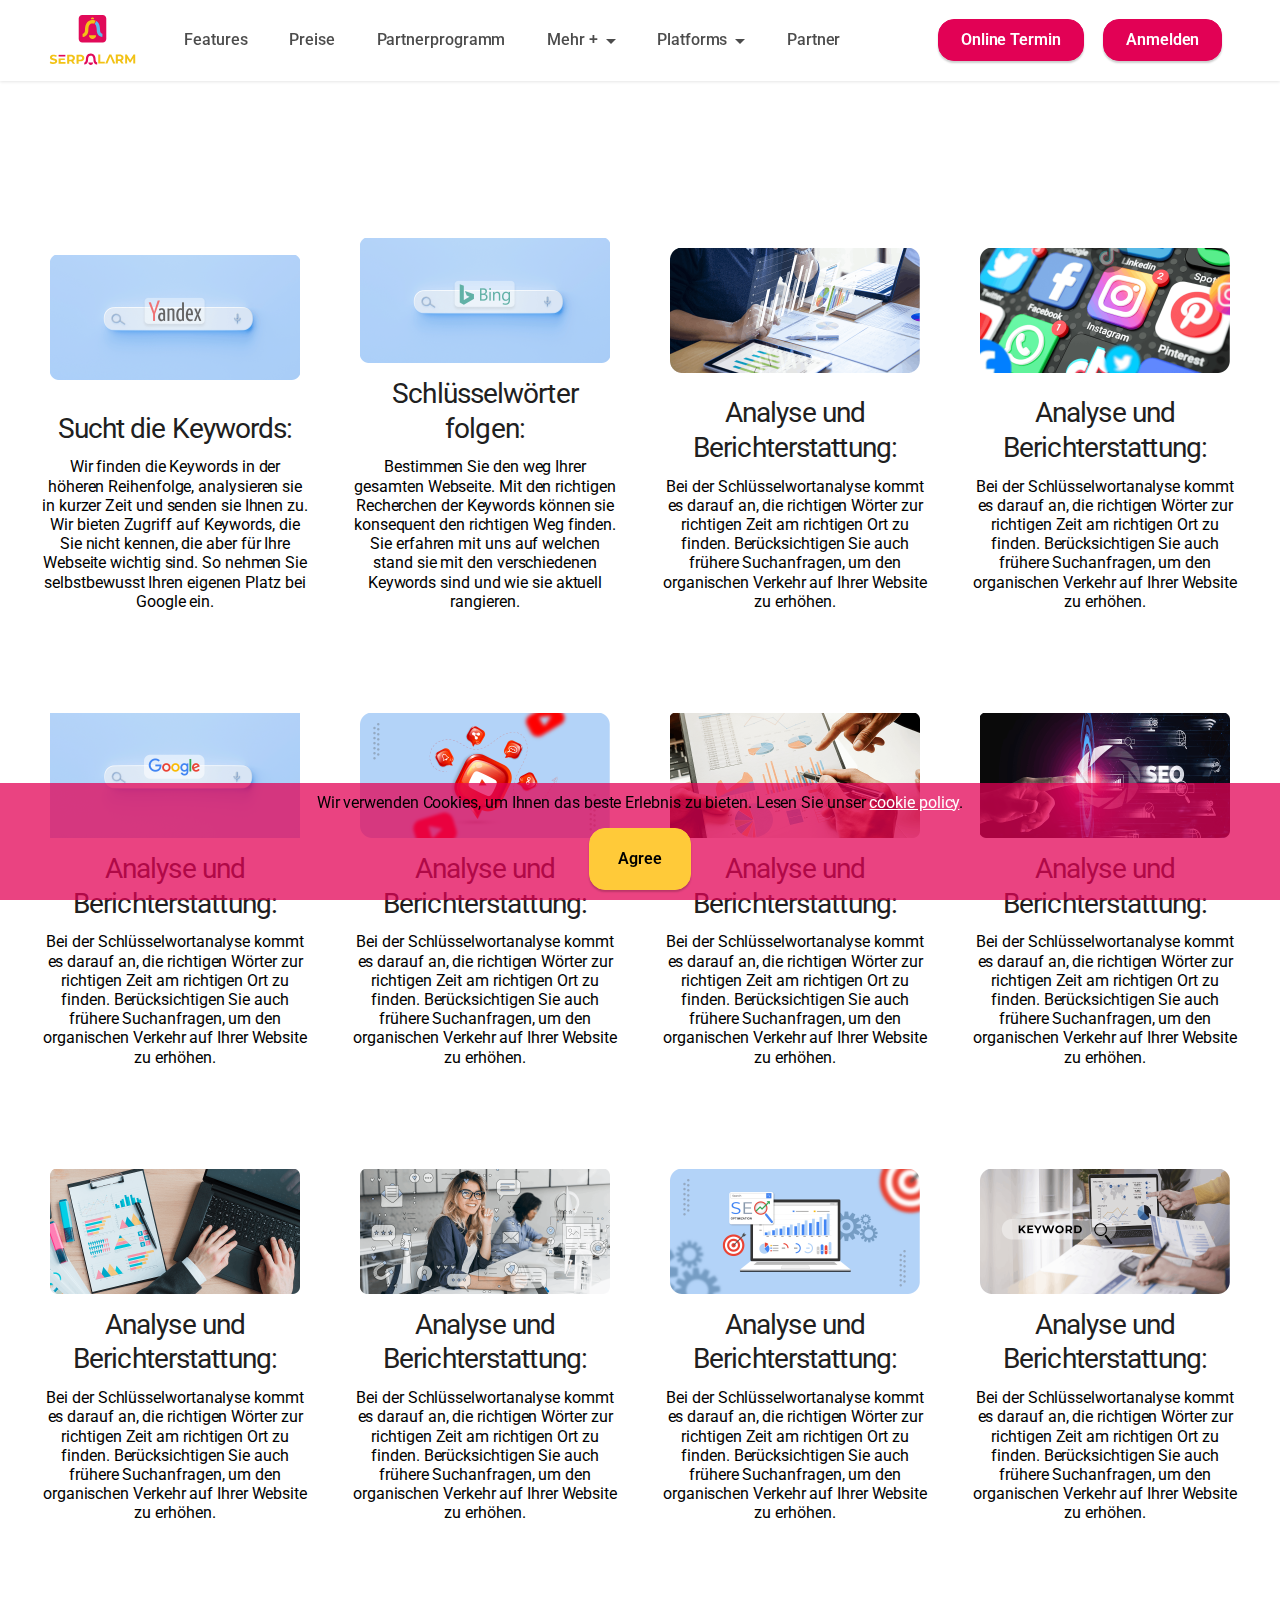
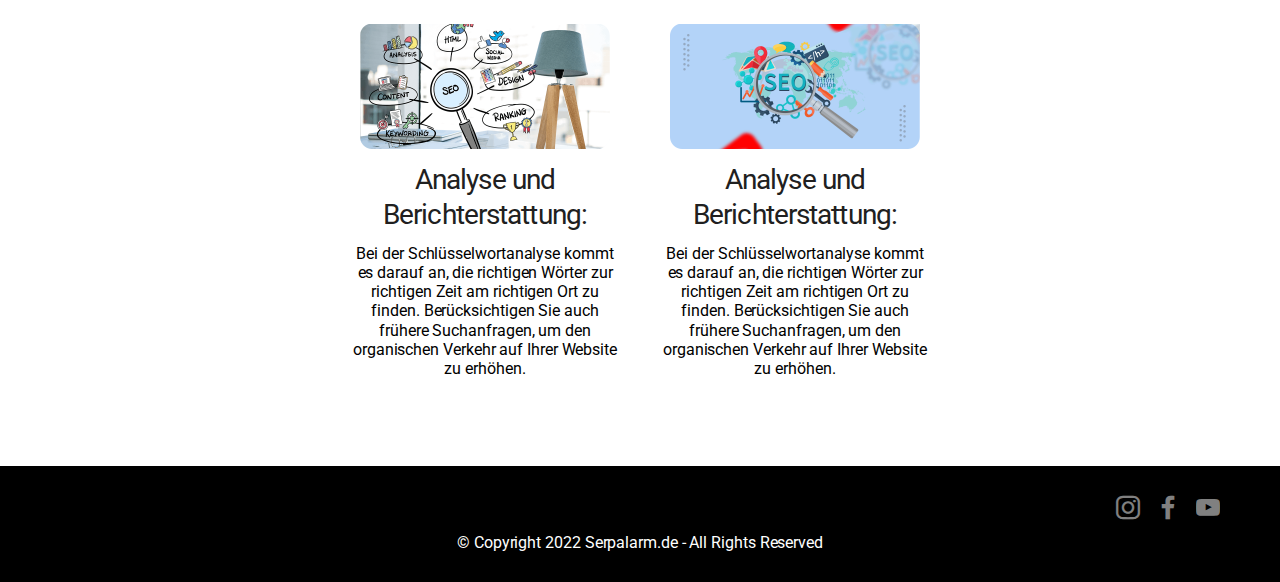
<file: features.html>
<!DOCTYPE html>
<html  lang="de">
<head>
  
  <meta charset="UTF-8">
  <meta http-equiv="X-UA-Compatible" content="IE=edge">
  
  <meta name="twitter:card" content="summary_large_image"/>
  <meta name="twitter:image:src" content="">
  <meta property="og:image" content="">
  <meta name="twitter:title" content="Features">
  <meta name="viewport" content="width=device-width, initial-scale=1, minimum-scale=1">
  <link rel="shortcut icon" href="assets/images/favicon-128x124.png" type="image/x-icon">
  <meta name="description" content="">
  
  
  <title>Features</title>
  <link rel="stylesheet" href="assets/bootstrap/css/bootstrap.min.css">
  <link rel="stylesheet" href="assets/bootstrap/css/bootstrap-grid.min.css">
  <link rel="stylesheet" href="assets/bootstrap/css/bootstrap-reboot.min.css">
  <link rel="stylesheet" href="assets/web/assets/gdpr-plugin/gdpr-styles.css">
  <link rel="stylesheet" href="assets/dropdown/css/style.css">
  <link rel="stylesheet" href="assets/socicon/css/styles.css">
  <link rel="stylesheet" href="assets/theme/css/style.css">
  <link rel="preload" href="https://fonts.googleapis.com/css?family=Roboto:100,100i,300,300i,400,400i,500,500i,700,700i,900,900i&display=swap" as="style" onload="this.onload=null;this.rel='stylesheet'">
  <noscript><link rel="stylesheet" href="https://fonts.googleapis.com/css?family=Roboto:100,100i,300,300i,400,400i,500,500i,700,700i,900,900i&display=swap"></noscript>
  <link rel="preload" as="style" href="assets/mobirise/css/mbr-additional.css"><link rel="stylesheet" href="assets/mobirise/css/mbr-additional.css" type="text/css">
  
  
  
  
</head>
<body>
  
  <section data-bs-version="5.1" class="menu menu2 cid-tckG5vcpQW" once="menu" id="amenu2-s">
    

    <nav class="navbar navbar-dropdown navbar-fixed-top navbar-expand-lg">
        <div class="container-fluid">
            <div class="navbar-brand">
                <span class="navbar-logo">
                    <a href="index.html#afeatures1-1">
                        <img src="[data-uri]" alt="" style="height: 4.6rem;" loading="lazy" class="lazyload" data-src="assets/images/logoo.svg">
                    </a>
                </span>
                
            </div>
            <button class="navbar-toggler" type="button" data-toggle="collapse" data-bs-toggle="collapse" data-target="#navbarSupportedContent" data-bs-target="#navbarSupportedContent" aria-controls="navbarNavAltMarkup" aria-expanded="false" aria-label="Toggle navigation">
                <div class="hamburger">
                    <span></span>
                    <span></span>
                    <span></span>
                    <span></span>
                </div>
            </button>
            <div class="collapse navbar-collapse" id="navbarSupportedContent">
                <ul class="navbar-nav nav-dropdown" data-app-modern-menu="true"><li class="nav-item"><a class="nav-link link text-black text-primary display-7" href="features.html#features4-r">Features</a></li>
                    <li class="nav-item"><a class="nav-link link text-black text-primary display-7" href="index.html#tabs02-4">Preise</a></li>
                    <li class="nav-item"><a class="nav-link link text-black text-primary display-7" href="partnerprogram.html#content02-l">Partnerprogramm</a>
                    </li>
                    <li class="nav-item dropdown"><a class="nav-link link dropdown-toggle text-black display-7" href="#" data-toggle="dropdown-submenu" data-bs-toggle="dropdown" data-bs-auto-close="outside" aria-expanded="false">Mehr +</a><div class="dropdown-menu" aria-labelledby="dropdown-415"><a class="show dropdown-item text-black display-7" href="uberuns.html#afeatures1-1d">Über uns</a><a class="show dropdown-item text-black display-7" href="kontakt.html#aform1-1c">Kontakt</a><a class="show dropdown-item text-black display-7" href="mannschaft.html#features3-1h">Mannschaft</a><a class="dropdown-item text-black display-7" href="https://serp-alarm.gitbook.io/serpalarm/serpalarm/seo" target="_blank">Hilfe</a><a class="dropdown-item text-black display-7" href="plugin.html#afeatures1-14">Plugin</a><a class="show dropdown-item text-black display-7" href="https://app.loopedin.io/serpalarm" target="_blank">Fahrplan</a><a class="show dropdown-item text-black display-7" href="https://stats.uptimerobot.com/rvmZWir9NM" target="_blank">Server Status</a></div>
                    </li>
                    <li class="nav-item dropdown"><a class="nav-link link dropdown-toggle text-black display-7" href="#" data-toggle="dropdown-submenu" data-bs-toggle="dropdown" data-bs-auto-close="outside" aria-expanded="false">Platforms</a><div class="dropdown-menu" aria-labelledby="dropdown-783"><a class="dropdown-item text-black text-primary display-7" href="desktop-app.html#header04-1i">Dekstop APP</a><a class="show dropdown-item text-black text-primary display-7" href="mobilapp.html#header04-1j">Mobil APP</a><a class="show dropdown-item text-black text-primary display-7" href="browserplugin.html#header04-1k">Browser Plugin</a><a class="show dropdown-item text-black text-primary display-7" href="serpalarmcmd.html#header04-1l">Serpalarm CMD</a></div>
                    </li>
                    <li class="nav-item"><a class="nav-link link text-black display-7" href="partner.html#custom-html-11">Partner</a>
                    </li></ul>
                
                <div class="navbar-buttons mbr-section-btn"><a class="btn btn-primary display-7" href="#">Online Termin</a> <a class="btn btn-primary display-7" href="#">
                        Anmelden</a></div>
            </div>
        </div>
    </nav>
</section>

<section data-bs-version="5.1" class="features4 cid-tckG4jvebE" id="features4-r">
    

    
    
    <div class="container">
        <div class="row justify-content-center">
            <div class="item features-image сol-12 col-md-9 col-lg-3 active">
                <div class="item-wrapper">
                    <div class="image_wrapper">
                        <div class="item-img">
                            <img src="[data-uri]" alt="" data-slide-to="0" data-bs-slide-to="0" loading="lazy" class="lazyload" data-src="assets/images/zellikler-yandex-500x250.png">
                        </div>
                    </div>
                    <div class="item_content text-center">
                        <h5 class="item-title mbr-fonts-style display-5">Sucht die Keywords:</h5>
                        <p class="mbr-text mbr-fonts-style display-7">Wir finden die Keywords in der höheren Reihenfolge, analysieren sie in kurzer Zeit und senden sie Ihnen zu. Wir bieten Zugriff auf Keywords, die Sie nicht kennen, die aber für Ihre Webseite wichtig sind. So nehmen Sie selbstbewusst Ihren eigenen Platz bei Google ein.</p>
                        
                    </div>
                </div>
            </div><div class="item features-image сol-12 col-md-9 col-lg-3">
                <div class="item-wrapper">
                    <div class="image_wrapper">
                        <div class="item-img">
                            <img src="[data-uri]" data-slide-to="1" data-bs-slide-to="1" alt="" loading="lazy" class="lazyload" data-src="assets/images/zellikler-bing-500x250.png">
                        </div>
                    </div>
                    <div class="item_content text-center">
                        <h5 class="item-title mbr-fonts-style display-5">Schlüsselwörter folgen:</h5>
                        <p class="mbr-text mbr-fonts-style display-7">Bestimmen Sie den weg Ihrer gesamten Webseite. Mit den richtigen Recherchen der Keywords können sie konsequent den richtigen Weg finden. Sie erfahren mit uns auf welchen stand sie mit den verschiedenen Keywords sind und wie sie aktuell rangieren.</p>
                        
                    </div>
                </div>
            </div>
        <div class="item features-image сol-12 col-md-9 col-lg-3">
                <div class="item-wrapper">
                    <div class="image_wrapper">
                        <div class="item-img">
                            <img src="[data-uri]" data-slide-to="2" data-bs-slide-to="2" alt="" loading="lazy" class="lazyload" data-src="assets/images/zellikler-gnlk-degisim-500x250.png">
                        </div>
                    </div>
                    <div class="item_content text-center">
                        <h5 class="item-title mbr-fonts-style display-5">Analyse und Berichterstattung:</h5>
                        <p class="mbr-text mbr-fonts-style display-7">Bei der Schlüsselwortanalyse kommt es darauf an, die richtigen Wörter zur richtigen Zeit am richtigen Ort zu finden.  Berücksichtigen Sie auch frühere Suchanfragen, um den organischen Verkehr auf Ihrer Website zu erhöhen.</p>
                        
                    </div>
                </div>
            </div><div class="item features-image сol-12 col-md-9 col-lg-3">
                <div class="item-wrapper">
                    <div class="image_wrapper">
                        <div class="item-img">
                            <img src="[data-uri]" data-slide-to="3" data-bs-slide-to="3" alt="" loading="lazy" class="lazyload" data-src="assets/images/zellikler-sosyal-media-1000x500.png">
                        </div>
                    </div>
                    <div class="item_content text-center">
                        <h5 class="item-title mbr-fonts-style display-5">Analyse und Berichterstattung:</h5>
                        <p class="mbr-text mbr-fonts-style display-7">Bei der Schlüsselwortanalyse kommt es darauf an, die richtigen Wörter zur richtigen Zeit am richtigen Ort zu finden.  Berücksichtigen Sie auch frühere Suchanfragen, um den organischen Verkehr auf Ihrer Website zu erhöhen.</p>
                        
                    </div>
                </div>
            </div><div class="item features-image сol-12 col-md-9 col-lg-3">
                <div class="item-wrapper">
                    <div class="image_wrapper">
                        <div class="item-img">
                            <img src="[data-uri]" data-slide-to="4" data-bs-slide-to="4" alt="" loading="lazy" class="lazyload" data-src="assets/images/zellikler-google-1000x500.png">
                        </div>
                    </div>
                    <div class="item_content text-center">
                        <h5 class="item-title mbr-fonts-style display-5">Analyse und Berichterstattung:</h5>
                        <p class="mbr-text mbr-fonts-style display-7">Bei der Schlüsselwortanalyse kommt es darauf an, die richtigen Wörter zur richtigen Zeit am richtigen Ort zu finden.  Berücksichtigen Sie auch frühere Suchanfragen, um den organischen Verkehr auf Ihrer Website zu erhöhen.</p>
                        
                    </div>
                </div>
            </div><div class="item features-image сol-12 col-md-9 col-lg-3">
                <div class="item-wrapper">
                    <div class="image_wrapper">
                        <div class="item-img">
                            <img src="[data-uri]" data-slide-to="5" data-bs-slide-to="5" alt="" loading="lazy" class="lazyload" data-src="assets/images/zellikler-yutube-takibi-1000x500.png">
                        </div>
                    </div>
                    <div class="item_content text-center">
                        <h5 class="item-title mbr-fonts-style display-5">Analyse und Berichterstattung:</h5>
                        <p class="mbr-text mbr-fonts-style display-7">Bei der Schlüsselwortanalyse kommt es darauf an, die richtigen Wörter zur richtigen Zeit am richtigen Ort zu finden.  Berücksichtigen Sie auch frühere Suchanfragen, um den organischen Verkehr auf Ihrer Website zu erhöhen.</p>
                        
                    </div>
                </div>
            </div><div class="item features-image сol-12 col-md-9 col-lg-3">
                <div class="item-wrapper">
                    <div class="image_wrapper">
                        <div class="item-img">
                            <img src="[data-uri]" data-slide-to="6" data-bs-slide-to="6" alt="" loading="lazy" class="lazyload" data-src="assets/images/zellikler-rapolama-1000x500.png">
                        </div>
                    </div>
                    <div class="item_content text-center">
                        <h5 class="item-title mbr-fonts-style display-5">Analyse und Berichterstattung:</h5>
                        <p class="mbr-text mbr-fonts-style display-7">Bei der Schlüsselwortanalyse kommt es darauf an, die richtigen Wörter zur richtigen Zeit am richtigen Ort zu finden.  Berücksichtigen Sie auch frühere Suchanfragen, um den organischen Verkehr auf Ihrer Website zu erhöhen.</p>
                        
                    </div>
                </div>
            </div><div class="item features-image сol-12 col-md-9 col-lg-3">
                <div class="item-wrapper">
                    <div class="image_wrapper">
                        <div class="item-img">
                            <img src="[data-uri]" data-slide-to="7" data-bs-slide-to="7" alt="" loading="lazy" class="lazyload" data-src="assets/images/zellikler-updaate-1000x500.png">
                        </div>
                    </div>
                    <div class="item_content text-center">
                        <h5 class="item-title mbr-fonts-style display-5">Analyse und Berichterstattung:</h5>
                        <p class="mbr-text mbr-fonts-style display-7">Bei der Schlüsselwortanalyse kommt es darauf an, die richtigen Wörter zur richtigen Zeit am richtigen Ort zu finden.  Berücksichtigen Sie auch frühere Suchanfragen, um den organischen Verkehr auf Ihrer Website zu erhöhen.</p>
                        
                    </div>
                </div>
            </div><div class="item features-image сol-12 col-md-9 col-lg-3">
                <div class="item-wrapper">
                    <div class="image_wrapper">
                        <div class="item-img">
                            <img src="[data-uri]" data-slide-to="8" data-bs-slide-to="8" alt="" loading="lazy" class="lazyload" data-src="assets/images/zellikler-graphic-1000x500.png">
                        </div>
                    </div>
                    <div class="item_content text-center">
                        <h5 class="item-title mbr-fonts-style display-5">Analyse und Berichterstattung:</h5>
                        <p class="mbr-text mbr-fonts-style display-7">Bei der Schlüsselwortanalyse kommt es darauf an, die richtigen Wörter zur richtigen Zeit am richtigen Ort zu finden.  Berücksichtigen Sie auch frühere Suchanfragen, um den organischen Verkehr auf Ihrer Website zu erhöhen.</p>
                        
                    </div>
                </div>
            </div><div class="item features-image сol-12 col-md-9 col-lg-3">
                <div class="item-wrapper">
                    <div class="image_wrapper">
                        <div class="item-img">
                            <img src="[data-uri]" data-slide-to="9" data-bs-slide-to="9" alt="" loading="lazy" class="lazyload" data-src="assets/images/zellikler-reklam-ynetimi-1000x500.png">
                        </div>
                    </div>
                    <div class="item_content text-center">
                        <h5 class="item-title mbr-fonts-style display-5">Analyse und Berichterstattung:</h5>
                        <p class="mbr-text mbr-fonts-style display-7">Bei der Schlüsselwortanalyse kommt es darauf an, die richtigen Wörter zur richtigen Zeit am richtigen Ort zu finden.  Berücksichtigen Sie auch frühere Suchanfragen, um den organischen Verkehr auf Ihrer Website zu erhöhen.</p>
                        
                    </div>
                </div>
            </div><div class="item features-image сol-12 col-md-9 col-lg-3">
                <div class="item-wrapper">
                    <div class="image_wrapper">
                        <div class="item-img">
                            <img src="[data-uri]" data-slide-to="10" data-bs-slide-to="10" alt="" loading="lazy" class="lazyload" data-src="assets/images/zellikler-site-analiz-1000x500.png">
                        </div>
                    </div>
                    <div class="item_content text-center">
                        <h5 class="item-title mbr-fonts-style display-5">Analyse und Berichterstattung:</h5>
                        <p class="mbr-text mbr-fonts-style display-7">Bei der Schlüsselwortanalyse kommt es darauf an, die richtigen Wörter zur richtigen Zeit am richtigen Ort zu finden.  Berücksichtigen Sie auch frühere Suchanfragen, um den organischen Verkehr auf Ihrer Website zu erhöhen.</p>
                        
                    </div>
                </div>
            </div><div class="item features-image сol-12 col-md-9 col-lg-3">
                <div class="item-wrapper">
                    <div class="image_wrapper">
                        <div class="item-img">
                            <img src="[data-uri]" data-slide-to="11" data-bs-slide-to="11" alt="" loading="lazy" class="lazyload" data-src="assets/images/zellikler-anahtarkelime-arac-1000x500.png">
                        </div>
                    </div>
                    <div class="item_content text-center">
                        <h5 class="item-title mbr-fonts-style display-5">Analyse und Berichterstattung:</h5>
                        <p class="mbr-text mbr-fonts-style display-7">Bei der Schlüsselwortanalyse kommt es darauf an, die richtigen Wörter zur richtigen Zeit am richtigen Ort zu finden.  Berücksichtigen Sie auch frühere Suchanfragen, um den organischen Verkehr auf Ihrer Website zu erhöhen.</p>
                        
                    </div>
                </div>
            </div><div class="item features-image сol-12 col-md-9 col-lg-3">
                <div class="item-wrapper">
                    <div class="image_wrapper">
                        <div class="item-img">
                            <img src="[data-uri]" data-slide-to="12" data-bs-slide-to="12" alt="" loading="lazy" class="lazyload" data-src="assets/images/zellikler-proje-takibi-1000x500.png">
                        </div>
                    </div>
                    <div class="item_content text-center">
                        <h5 class="item-title mbr-fonts-style display-5">Analyse und Berichterstattung:</h5>
                        <p class="mbr-text mbr-fonts-style display-7">Bei der Schlüsselwortanalyse kommt es darauf an, die richtigen Wörter zur richtigen Zeit am richtigen Ort zu finden.  Berücksichtigen Sie auch frühere Suchanfragen, um den organischen Verkehr auf Ihrer Website zu erhöhen.</p>
                        
                    </div>
                </div>
            </div><div class="item features-image сol-12 col-md-9 col-lg-3">
                <div class="item-wrapper">
                    <div class="image_wrapper">
                        <div class="item-img">
                            <img src="[data-uri]" data-slide-to="13" data-bs-slide-to="13" alt="" loading="lazy" class="lazyload" data-src="assets/images/zellikler-sra-bulucu-1000x500.png">
                        </div>
                    </div>
                    <div class="item_content text-center">
                        <h5 class="item-title mbr-fonts-style display-5">Analyse und Berichterstattung:</h5>
                        <p class="mbr-text mbr-fonts-style display-7">Bei der Schlüsselwortanalyse kommt es darauf an, die richtigen Wörter zur richtigen Zeit am richtigen Ort zu finden.  Berücksichtigen Sie auch frühere Suchanfragen, um den organischen Verkehr auf Ihrer Website zu erhöhen.</p>
                        
                    </div>
                </div>
            </div>
        </div>
    </div>
</section>

<section data-bs-version="5.1" class="footer03 photom4_footer03 cid-tclUV4TUpy" once="footers" id="footer03-1n">

	

	

	<div class="container">
		<div class="media-container-row align-center mbr-white">
			
			<div class="row social-row">
				<div class="social-list align-right pb-2">
					
					
					
					
					
					
				<div class="soc-item">
						<a href="https://twitter.com/mobirise" target="_blank">
							<span class="mbr-iconfont mbr-iconfont-social socicon-instagram socicon"></span>
						</a>
					</div><div class="soc-item">
						<a href="https://www.facebook.com/pages/Mobirise/1616226671953247" target="_blank">
							<span class="socicon-facebook socicon mbr-iconfont mbr-iconfont-social"></span>
						</a>
					</div><div class="soc-item">
						<a href="https://www.youtube.com/c/mobirise" target="_blank">
							<span class="socicon-youtube socicon mbr-iconfont mbr-iconfont-social"></span>
						</a>
					</div></div>
			</div>
			<div class="row row-copirayt">
				<p class="mbr-text mb-0 mbr-fonts-style mbr-white align-center display-7">
					© Copyright 2022 <a href="index.html#afeatures1-1" class="text-white">Serpalarm.de</a> - All Rights Reserved
				</p>
			</div>
		</div>
	</div>
</section>


<script src="assets/bootstrap/js/bootstrap.bundle.min.js"></script>
  <script src="assets/web/assets/cookies-alert-plugin/cookies-alert-core.js"></script>
  <script src="assets/web/assets/cookies-alert-plugin/cookies-alert-script.js"></script>
  <script src="assets/smoothscroll/smooth-scroll.js"></script>
  <script src="assets/ytplayer/index.js"></script>
  <script src="assets/dropdown/js/navbar-dropdown.js"></script>
  <script src="assets/theme/js/script.js"></script>
  
  
  
<input name="cookieData" type="hidden" data-cookie-customdialogselector="null" data-cookie-colortext="#000000" data-cookie-colorbg="rgba(226, 1, 85, 0.74)" data-cookie-textbutton="Agree" data-cookie-colorbutton="#ffca39" data-cookie-colorlink="#ffffff" data-cookie-underlinelink="true" data-cookie-text="Wir verwenden Cookies, um Ihnen das beste Erlebnis zu bieten. Lesen Sie unser <a href='privacy.html'>cookie policy</a>.">
  <script>"use strict";if("loading"in HTMLImageElement.prototype){document.querySelectorAll('img[loading="lazy"],iframe[loading="lazy"]').forEach(e=>{e.src=e.dataset.src,e.style.paddingTop=100*e.getAttribute("data-aspectratio")+"%",e.style.height=0,e.onload=function(){e.removeAttribute("style")}})}else{const e=document.createElement("script");e.src="https://cdnjs.cloudflare.com/ajax/libs/lazysizes/5.1.2/lazysizes.min.js",document.body.appendChild(e)}</script>
</body>
</html>
</file>
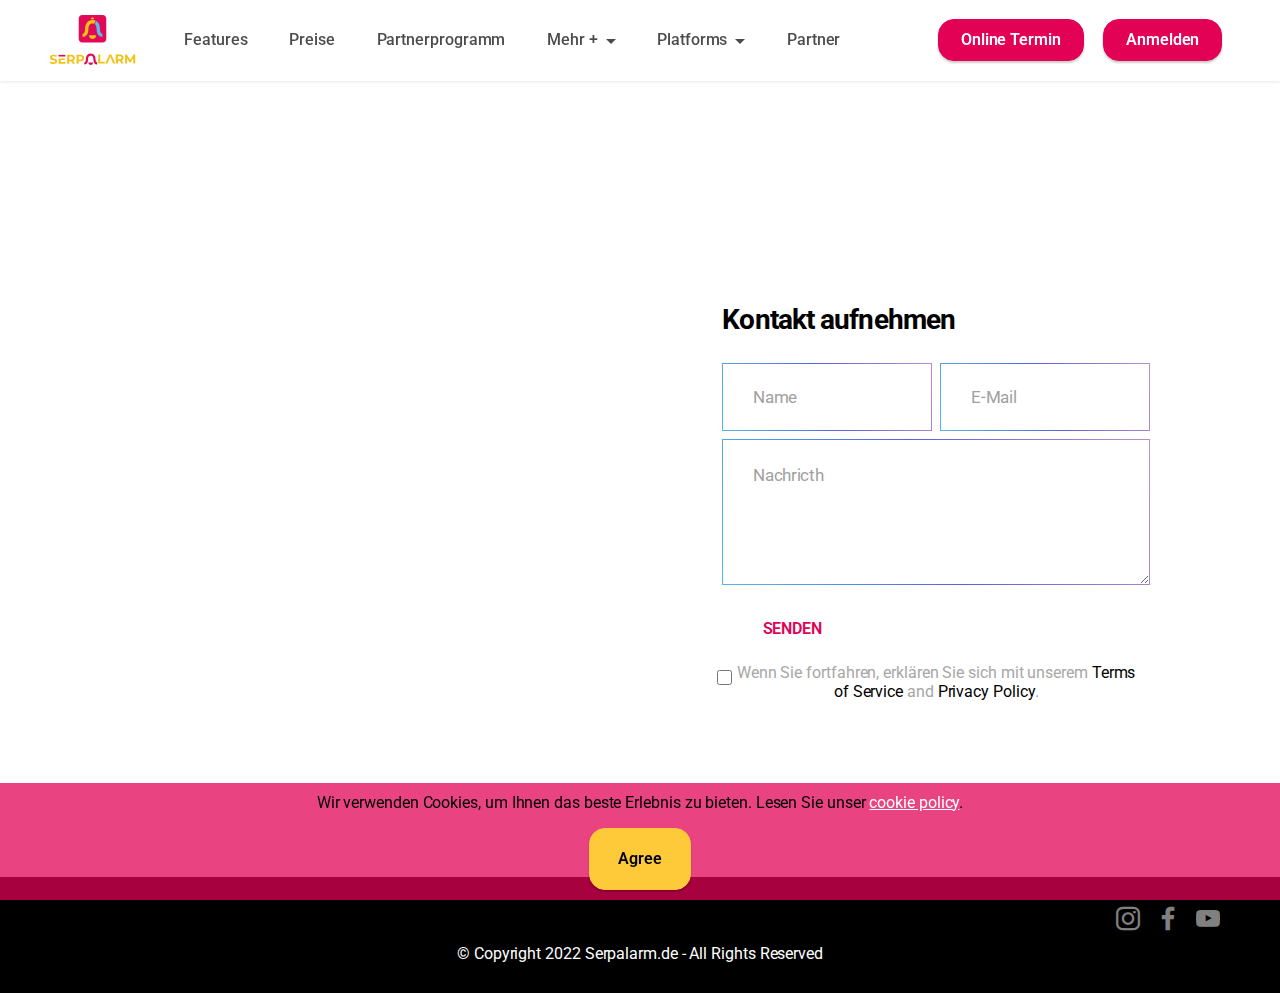
<file: kontakt.html>
<!DOCTYPE html>
<html  lang="de">
<head>
  
  <meta charset="UTF-8">
  <meta http-equiv="X-UA-Compatible" content="IE=edge">
  
  <meta name="twitter:card" content="summary_large_image"/>
  <meta name="twitter:image:src" content="">
  <meta property="og:image" content="">
  <meta name="twitter:title" content="Kontakt">
  <meta name="viewport" content="width=device-width, initial-scale=1, minimum-scale=1">
  <link rel="shortcut icon" href="assets/images/favicon-128x124.png" type="image/x-icon">
  <meta name="description" content="">
  
  
  <title>Kontakt</title>
  <link rel="stylesheet" href="assets/bootstrap/css/bootstrap.min.css">
  <link rel="stylesheet" href="assets/bootstrap/css/bootstrap-grid.min.css">
  <link rel="stylesheet" href="assets/bootstrap/css/bootstrap-reboot.min.css">
  <link rel="stylesheet" href="assets/web/assets/gdpr-plugin/gdpr-styles.css">
  <link rel="stylesheet" href="assets/dropdown/css/style.css">
  <link rel="stylesheet" href="assets/socicon/css/styles.css">
  <link rel="stylesheet" href="assets/theme/css/style.css">
  <link rel="preload" href="https://fonts.googleapis.com/css?family=Roboto:100,100i,300,300i,400,400i,500,500i,700,700i,900,900i&display=swap" as="style" onload="this.onload=null;this.rel='stylesheet'">
  <noscript><link rel="stylesheet" href="https://fonts.googleapis.com/css?family=Roboto:100,100i,300,300i,400,400i,500,500i,700,700i,900,900i&display=swap"></noscript>
  <link rel="preload" as="style" href="assets/mobirise/css/mbr-additional.css"><link rel="stylesheet" href="assets/mobirise/css/mbr-additional.css" type="text/css">
  
  
  
  
</head>
<body>
  
  <section data-bs-version="5.1" class="menu menu2 cid-tclVj2k474" once="menu" id="amenu2-1p">
    

    <nav class="navbar navbar-dropdown navbar-fixed-top navbar-expand-lg">
        <div class="container-fluid">
            <div class="navbar-brand">
                <span class="navbar-logo">
                    <a href="index.html#afeatures1-1">
                        <img src="[data-uri]" alt="" style="height: 4.6rem;" loading="lazy" class="lazyload" data-src="assets/images/logoo.svg">
                    </a>
                </span>
                
            </div>
            <button class="navbar-toggler" type="button" data-toggle="collapse" data-bs-toggle="collapse" data-target="#navbarSupportedContent" data-bs-target="#navbarSupportedContent" aria-controls="navbarNavAltMarkup" aria-expanded="false" aria-label="Toggle navigation">
                <div class="hamburger">
                    <span></span>
                    <span></span>
                    <span></span>
                    <span></span>
                </div>
            </button>
            <div class="collapse navbar-collapse" id="navbarSupportedContent">
                <ul class="navbar-nav nav-dropdown" data-app-modern-menu="true"><li class="nav-item"><a class="nav-link link text-black text-primary display-7" href="features.html#features4-r">Features</a></li>
                    <li class="nav-item"><a class="nav-link link text-black text-primary display-7" href="index.html#tabs02-4">Preise</a></li>
                    <li class="nav-item"><a class="nav-link link text-black text-primary display-7" href="partnerprogram.html#content02-l">Partnerprogramm</a>
                    </li>
                    <li class="nav-item dropdown"><a class="nav-link link dropdown-toggle text-black display-7" href="#" data-toggle="dropdown-submenu" data-bs-toggle="dropdown" data-bs-auto-close="outside" aria-expanded="false">Mehr +</a><div class="dropdown-menu" aria-labelledby="dropdown-415"><a class="show dropdown-item text-black display-7" href="uberuns.html#afeatures1-1d">Über uns</a><a class="show dropdown-item text-black display-7" href="kontakt.html#aform1-1c">Kontakt</a><a class="show dropdown-item text-black display-7" href="mannschaft.html#features3-1h">Mannschaft</a><a class="dropdown-item text-black display-7" href="https://serp-alarm.gitbook.io/serpalarm/serpalarm/seo" target="_blank">Hilfe</a><a class="dropdown-item text-black display-7" href="plugin.html#afeatures1-14">Plugin</a><a class="show dropdown-item text-black display-7" href="https://app.loopedin.io/serpalarm" target="_blank">Fahrplan</a><a class="show dropdown-item text-black display-7" href="https://stats.uptimerobot.com/rvmZWir9NM" target="_blank">Server Status</a></div>
                    </li>
                    <li class="nav-item dropdown"><a class="nav-link link dropdown-toggle text-black display-7" href="#" data-toggle="dropdown-submenu" data-bs-toggle="dropdown" data-bs-auto-close="outside" aria-expanded="false">Platforms</a><div class="dropdown-menu" aria-labelledby="dropdown-783"><a class="dropdown-item text-black text-primary display-7" href="desktop-app.html#header04-1i">Dekstop APP</a><a class="show dropdown-item text-black text-primary display-7" href="mobilapp.html#header04-1j">Mobil APP</a><a class="show dropdown-item text-black text-primary display-7" href="browserplugin.html#header04-1k">Browser Plugin</a><a class="show dropdown-item text-black text-primary display-7" href="serpalarmcmd.html#header04-1l">Serpalarm CMD</a></div>
                    </li>
                    <li class="nav-item"><a class="nav-link link text-black display-7" href="partner.html#custom-html-11">Partner</a>
                    </li></ul>
                
                <div class="navbar-buttons mbr-section-btn"><a class="btn btn-primary display-7" href="#">Online Termin</a> <a class="btn btn-primary display-7" href="#">
                        Anmelden</a></div>
            </div>
        </div>
    </nav>
</section>

<section data-bs-version="5.1" class="form5 cid-tclxKI3vJh" id="aform1-1c">
    
    
    <div class="container-fluid">
        <div class="row main-row">
            <div class="col-map">
                <div class="google-map"><iframe frameborder="0" style="border:0" src="[data-uri]" allowfullscreen="" loading="lazy" class="lazyload" data-src="https://www.google.com/maps/embed/v1/place?key=AIzaSyCZI5F_k6S1k46ujh0SNrapM89f7mJxd30&amp;q=Liliencronstraße 25, 21629 Neu Wulmstorf, Almanya"></iframe></div>
            </div>
            <div class="col-form">
                <div class="mbr-section-head">
                    <h3 class="mbr-section-title mbr-fonts-style display-5"><strong>Kontakt aufnehmen</strong></h3>
                    
                </div>
                <div class="row justify-content-center">
                    <div class="col-12 mbr-form" data-form-type="formoid">
                        <form action="https://mobirise.eu/" method="POST" class="mbr-form form-with-styler" data-form-title="Form Name"><input type="hidden" name="email" data-form-email="true" value="02mP5LRRNL4NFlFe8cu9oDZPBicCPQdUPA5PArF8I6Q+paKmIpgPg7bIfo3AsRxCe+s5iCY8nniuEYqsenldtsuxWeTmJHHf+PjfSiQUiuEwT6dyNoJ53PBAn1PO/pmh.zraIqxe3mIz028KMiORjO9w0FTLJx23gIk7tplQFf5RDq/d+fVTaL33D4WFPXqei9u5c67hIpu/XAxf9egJr+3hkJOQmbIugo67B4XWnxpAOh2nikqVJ5vohW3IUIunL">
                            <div class="row">
                                <div hidden="hidden" data-form-alert="" class="alert alert-success col-12">Thanks for filling out the form!</div>
                                <div hidden="hidden" data-form-alert-danger="" class="alert alert-danger col-12">
                                    Oops...! some problem!
                                </div>
                            </div>
                            <div class="dragArea row">
                                <div class="col-12 col-md-6 form-group mb-3 mb-2" data-for="name">
                                    <input type="text" name="name" placeholder="Name" data-form-field="name" class="form-control" value="" id="name-aform1-1c">
                                </div>
                                <div class="col-12 col-md-6 form-group mb-3 mb-2" data-for="email">
                                    <input type="email" name="email" placeholder="E-Mail" data-form-field="email" class="form-control" value="" id="email-aform1-1c">
                                </div>
                                <div class="col-12 form-group mb-3 mb-2" data-for="textarea">
                                    <textarea name="textarea" placeholder="Nachricth" data-form-field="textarea" class="form-control" id="textarea-aform1-1c"></textarea>
                                </div>
                                <div class="col-lg-12 col-md-12 col-sm-12 mbr-section-btn"><button type="submit" class="btn btn-primary-outline display-7">SENDEN</button></div>
                            </div>
                        <span class="gdpr-block">
<label>
<span class="textGDPR display-7" style="color: #a7a7a7"><input type="checkbox" name="gdpr" id="gdpr-aform1-1c" required="">Wenn Sie fortfahren, erklären Sie sich mit unserem <a style="color: #000000; text-decoration: none;" href="terms.html">Terms of Service</a> and <a style="color: #000000; text-decoration: none;" href="policy.html">Privacy Policy</a>.</span>
</label>
</span></form>
                    </div>
                </div>
            </div>
        </div>
        </div>
    
</section>

<section data-bs-version="5.1" class="footer03 photom4_footer03 cid-tclUV4TUpy" once="footers" id="footer03-1n">

	

	

	<div class="container">
		<div class="media-container-row align-center mbr-white">
			
			<div class="row social-row">
				<div class="social-list align-right pb-2">
					
					
					
					
					
					
				<div class="soc-item">
						<a href="https://twitter.com/mobirise" target="_blank">
							<span class="mbr-iconfont mbr-iconfont-social socicon-instagram socicon"></span>
						</a>
					</div><div class="soc-item">
						<a href="https://www.facebook.com/pages/Mobirise/1616226671953247" target="_blank">
							<span class="socicon-facebook socicon mbr-iconfont mbr-iconfont-social"></span>
						</a>
					</div><div class="soc-item">
						<a href="https://www.youtube.com/c/mobirise" target="_blank">
							<span class="socicon-youtube socicon mbr-iconfont mbr-iconfont-social"></span>
						</a>
					</div></div>
			</div>
			<div class="row row-copirayt">
				<p class="mbr-text mb-0 mbr-fonts-style mbr-white align-center display-7">
					© Copyright 2022 <a href="index.html#afeatures1-1" class="text-white">Serpalarm.de</a> - All Rights Reserved
				</p>
			</div>
		</div>
	</div>
</section>


<script src="assets/bootstrap/js/bootstrap.bundle.min.js"></script>
  <script src="assets/web/assets/cookies-alert-plugin/cookies-alert-core.js"></script>
  <script src="assets/web/assets/cookies-alert-plugin/cookies-alert-script.js"></script>
  <script src="assets/smoothscroll/smooth-scroll.js"></script>
  <script src="assets/ytplayer/index.js"></script>
  <script src="assets/dropdown/js/navbar-dropdown.js"></script>
  <script src="assets/theme/js/script.js"></script>
  <script src="assets/formoid/formoid.min.js"></script>
  
  
  
<input name="cookieData" type="hidden" data-cookie-customdialogselector="null" data-cookie-colortext="#000000" data-cookie-colorbg="rgba(226, 1, 85, 0.74)" data-cookie-textbutton="Agree" data-cookie-colorbutton="#ffca39" data-cookie-colorlink="#ffffff" data-cookie-underlinelink="true" data-cookie-text="Wir verwenden Cookies, um Ihnen das beste Erlebnis zu bieten. Lesen Sie unser <a href='privacy.html'>cookie policy</a>.">
  <script>"use strict";if("loading"in HTMLImageElement.prototype){document.querySelectorAll('img[loading="lazy"],iframe[loading="lazy"]').forEach(e=>{e.src=e.dataset.src,e.style.paddingTop=100*e.getAttribute("data-aspectratio")+"%",e.style.height=0,e.onload=function(){e.removeAttribute("style")}})}else{const e=document.createElement("script");e.src="https://cdnjs.cloudflare.com/ajax/libs/lazysizes/5.1.2/lazysizes.min.js",document.body.appendChild(e)}</script>
</body>
</html>
</file>
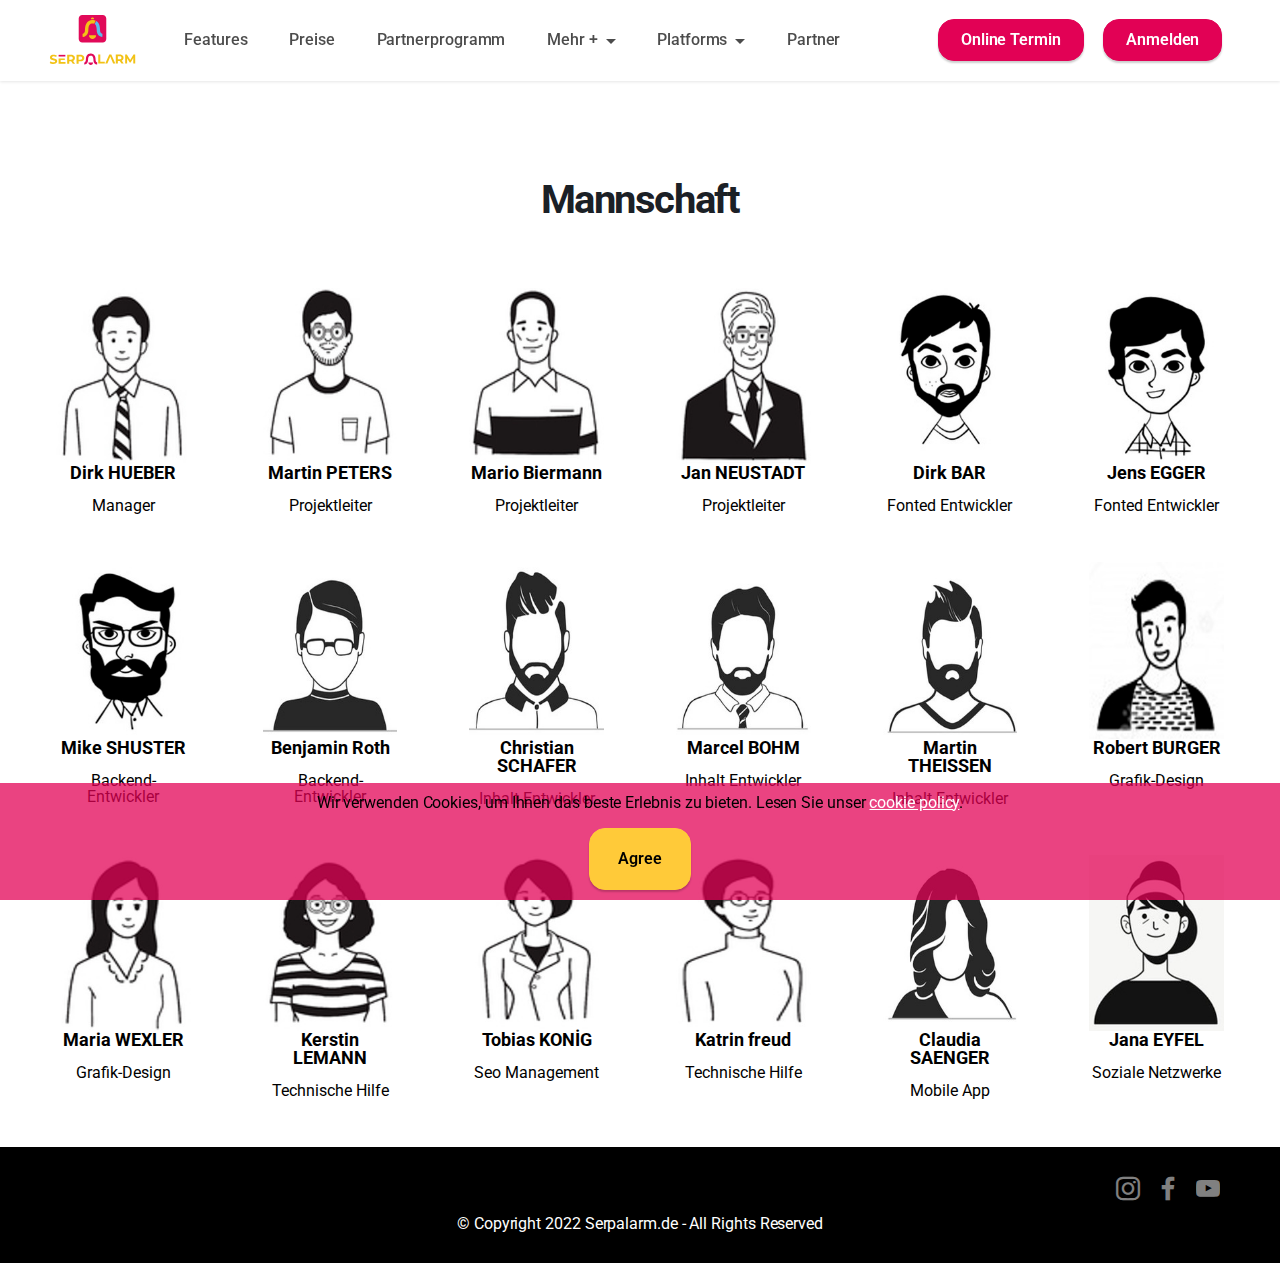
<file: mannschaft.html>
<!DOCTYPE html>
<html  lang="de">
<head>
  
  <meta charset="UTF-8">
  <meta http-equiv="X-UA-Compatible" content="IE=edge">
  
  <meta name="twitter:card" content="summary_large_image"/>
  <meta name="twitter:image:src" content="">
  <meta property="og:image" content="">
  <meta name="twitter:title" content="Mannschaft">
  <meta name="viewport" content="width=device-width, initial-scale=1, minimum-scale=1">
  <link rel="shortcut icon" href="assets/images/favicon-128x124.png" type="image/x-icon">
  <meta name="description" content="">
  
  
  <title>Mannschaft</title>
  <link rel="stylesheet" href="assets/bootstrap/css/bootstrap.min.css">
  <link rel="stylesheet" href="assets/bootstrap/css/bootstrap-grid.min.css">
  <link rel="stylesheet" href="assets/bootstrap/css/bootstrap-reboot.min.css">
  <link rel="stylesheet" href="assets/web/assets/gdpr-plugin/gdpr-styles.css">
  <link rel="stylesheet" href="assets/dropdown/css/style.css">
  <link rel="stylesheet" href="assets/socicon/css/styles.css">
  <link rel="stylesheet" href="assets/theme/css/style.css">
  <link rel="preload" href="https://fonts.googleapis.com/css?family=Roboto:100,100i,300,300i,400,400i,500,500i,700,700i,900,900i&display=swap" as="style" onload="this.onload=null;this.rel='stylesheet'">
  <noscript><link rel="stylesheet" href="https://fonts.googleapis.com/css?family=Roboto:100,100i,300,300i,400,400i,500,500i,700,700i,900,900i&display=swap"></noscript>
  <link rel="preload" as="style" href="assets/mobirise/css/mbr-additional.css"><link rel="stylesheet" href="assets/mobirise/css/mbr-additional.css" type="text/css">
  
  
  
  
</head>
<body>
  
  <section data-bs-version="5.1" class="menu menu2 cid-tclVphxbiz" once="menu" id="amenu2-1r">
    

    <nav class="navbar navbar-dropdown navbar-fixed-top navbar-expand-lg">
        <div class="container-fluid">
            <div class="navbar-brand">
                <span class="navbar-logo">
                    <a href="index.html#afeatures1-1">
                        <img src="[data-uri]" alt="" style="height: 4.6rem;" loading="lazy" class="lazyload" data-src="assets/images/logoo.svg">
                    </a>
                </span>
                
            </div>
            <button class="navbar-toggler" type="button" data-toggle="collapse" data-bs-toggle="collapse" data-target="#navbarSupportedContent" data-bs-target="#navbarSupportedContent" aria-controls="navbarNavAltMarkup" aria-expanded="false" aria-label="Toggle navigation">
                <div class="hamburger">
                    <span></span>
                    <span></span>
                    <span></span>
                    <span></span>
                </div>
            </button>
            <div class="collapse navbar-collapse" id="navbarSupportedContent">
                <ul class="navbar-nav nav-dropdown" data-app-modern-menu="true"><li class="nav-item"><a class="nav-link link text-black text-primary display-7" href="features.html#features4-r">Features</a></li>
                    <li class="nav-item"><a class="nav-link link text-black text-primary display-7" href="index.html#tabs02-4">Preise</a></li>
                    <li class="nav-item"><a class="nav-link link text-black text-primary display-7" href="partnerprogram.html#content02-l">Partnerprogramm</a>
                    </li>
                    <li class="nav-item dropdown"><a class="nav-link link dropdown-toggle text-black display-7" href="#" data-toggle="dropdown-submenu" data-bs-toggle="dropdown" data-bs-auto-close="outside" aria-expanded="false">Mehr +</a><div class="dropdown-menu" aria-labelledby="dropdown-415"><a class="show dropdown-item text-black display-7" href="uberuns.html#afeatures1-1d">Über uns</a><a class="show dropdown-item text-black display-7" href="kontakt.html#aform1-1c">Kontakt</a><a class="show dropdown-item text-black display-7" href="mannschaft.html#features3-1h">Mannschaft</a><a class="dropdown-item text-black display-7" href="https://serp-alarm.gitbook.io/serpalarm/serpalarm/seo" target="_blank">Hilfe</a><a class="dropdown-item text-black display-7" href="plugin.html#afeatures1-14">Plugin</a><a class="show dropdown-item text-black display-7" href="https://app.loopedin.io/serpalarm" target="_blank">Fahrplan</a><a class="show dropdown-item text-black display-7" href="https://stats.uptimerobot.com/rvmZWir9NM" target="_blank">Server Status</a></div>
                    </li>
                    <li class="nav-item dropdown"><a class="nav-link link dropdown-toggle text-black display-7" href="#" data-toggle="dropdown-submenu" data-bs-toggle="dropdown" data-bs-auto-close="outside" aria-expanded="false">Platforms</a><div class="dropdown-menu" aria-labelledby="dropdown-783"><a class="dropdown-item text-black text-primary display-7" href="desktop-app.html#header04-1i">Dekstop APP</a><a class="show dropdown-item text-black text-primary display-7" href="mobilapp.html#header04-1j">Mobil APP</a><a class="show dropdown-item text-black text-primary display-7" href="browserplugin.html#header04-1k">Browser Plugin</a><a class="show dropdown-item text-black text-primary display-7" href="serpalarmcmd.html#header04-1l">Serpalarm CMD</a></div>
                    </li>
                    <li class="nav-item"><a class="nav-link link text-black display-7" href="partner.html#custom-html-11">Partner</a>
                    </li></ul>
                
                <div class="navbar-buttons mbr-section-btn"><a class="btn btn-primary display-7" href="#">Online Termin</a> <a class="btn btn-primary display-7" href="#">
                        Anmelden</a></div>
            </div>
        </div>
    </nav>
</section>

<section data-bs-version="5.1" class="content2 cid-tcCnuv5NAo" id="content02-1y">
    
    <div class="container">
        <div class="row justify-content-center">
            <div class="col-md-12 col-lg-12">
                
                
                <p class="mbr-text mbr-fonts-style display-2"><strong>
                    Mannschaft</strong></p>
            </div>
        </div>
    </div>
</section>

<section data-bs-version="5.1" class="features3 cid-tcCmdDX98s" id="features03-1x">
    

    
    <div class="container">
        <div class="row justify-content-center">
            <div class="col-12 col-md-9 col-lg-2 md-pb">
                <div class="card-wrapper">
                    <div class="card-box align-center">
                        <img src="[data-uri]" alt="" data-slide-to="0" data-bs-slide-to="0" loading="lazy" class="lazyload" data-src="assets/images/team-friend-man1.svg">
                        <p class="isim">Dirk HUEBER</p>
                        <p class="gorev"> Manager</p>
                    </div>
                </div>
            </div>
            <div class="col-12 col-md-9 col-lg-2 md-pb">
                <div class="card-wrapper">
                    <div class="card-box align-center">
                        <img src="[data-uri]" alt="" data-slide-to="0" data-bs-slide-to="0" loading="lazy" class="lazyload" data-src="assets/images/team-friend-man2.svg">
                        <p class="isim">Martin PETERS</p>
                        <p class="gorev"> Projektleiter</p>
                    </div>
                </div>
            </div>
            <div class="col-12 col-md-9 col-lg-2 md-pb">
                <div class="card-wrapper">
                    <div class="card-box align-center">
                        <img src="[data-uri]" alt="" data-slide-to="0" data-bs-slide-to="0" loading="lazy" class="lazyload" data-src="assets/images/team-friend-man3.svg">
                        <p class="isim">Mario Biermann</p>
                        <p class="gorev"> Projektleiter</p>
                    </div>
                </div>
            </div>
            <div class="col-12 col-md-9 col-lg-2 md-pb">
                <div class="card-wrapper">
                    <div class="card-box align-center">
                        <img src="[data-uri]" alt="" data-slide-to="0" data-bs-slide-to="0" loading="lazy" class="lazyload" data-src="assets/images/team-friend-man4.svg">
                        <p class="isim">Jan NEUSTADT</p>
                        <p class="gorev"> Projektleiter</p>
                    </div>
                </div>
            </div>
            <div class="col-12 col-md-9 col-lg-2 md-pb">
                <div class="card-wrapper">
                    <div class="card-box align-center">
                        <img src="[data-uri]" alt="" data-slide-to="0" data-bs-slide-to="0" loading="lazy" class="lazyload" data-src="assets/images/team-friend-man5.svg">
                        <p class="isim">Dirk BAR</p>
                        <p class="gorev"> Fonted Entwickler</p>
                    </div>
                </div>
            </div>
            <div class="col-12 col-md-9 col-lg-2 md-pb">
                <div class="card-wrapper">
                    <div class="card-box align-center">
                        <img src="[data-uri]" alt="" data-slide-to="0" data-bs-slide-to="0" loading="lazy" class="lazyload" data-src="assets/images/team-friend-man6.svg">
                        <p class="isim">Jens EGGER</p>
                        <p class="gorev"> Fonted Entwickler</p>
                    </div>
                </div>
            </div>
            <div class="col-12 col-md-9 col-lg-2 md-pb">
                <div class="card-wrapper">
                    <div class="card-box align-center">
                        <img src="[data-uri]" alt="" data-slide-to="0" data-bs-slide-to="0" loading="lazy" class="lazyload" data-src="assets/images/team-friend-man7.svg">
                        <p class="isim">Mike SHUSTER</p>
                        <p class="gorev"> Backend-Entwickler</p>
                    </div>
                </div>
            </div>
            <div class="col-12 col-md-9 col-lg-2 md-pb">
                <div class="card-wrapper">
                    <div class="card-box align-center">
                       <img src="[data-uri]" alt="" data-slide-to="0" data-bs-slide-to="0" loading="lazy" class="lazyload" data-src="assets/images/team-friend-man8.svg">
                        <p class="isim">Benjamin Roth</p>
                        <p class="gorev"> Backend-Entwickler</p>
                    </div>
                </div>
            </div>
            <div class="col-12 col-md-9 col-lg-2 md-pb">
                <div class="card-wrapper">
                    <div class="card-box align-center">
                        <img src="[data-uri]" alt="" data-slide-to="0" data-bs-slide-to="0" loading="lazy" class="lazyload" data-src="assets/images/team-friend-man9.svg">
                        <p class="isim">Christian SCHAFER</p>
                        <p class="gorev"> Inhalt Entwickler</p>
                    </div>
                </div>
            </div>
            <div class="col-12 col-md-9 col-lg-2 md-pb">
                <div class="card-wrapper">
                    <div class="card-box align-center">
                        <img src="[data-uri]" alt="" data-slide-to="0" data-bs-slide-to="0" loading="lazy" class="lazyload" data-src="assets/images/team-friend-man10.svg">
                        <p class="isim">Marcel BOHM</p>
                        <p class="gorev"> Inhalt Entwickler</p>
                    </div>
                </div>
            </div>
            <div class="col-12 col-md-9 col-lg-2 md-pb">
                <div class="card-wrapper">
                    <div class="card-box align-center">
                        <img src="[data-uri]" alt="" data-slide-to="0" data-bs-slide-to="0" loading="lazy" class="lazyload" data-src="assets/images/team-friend-man11.svg">
                        <p class="isim">Martin THEISSEN</p>
                        <p class="gorev"> Inhalt Entwickler</p>
                    </div>
                </div>
            </div>
            <div class="col-12 col-md-9 col-lg-2 md-pb">
                <div class="card-wrapper">
                    <div class="card-box align-center">
                        <img src="[data-uri]" alt="" data-slide-to="0" data-bs-slide-to="0" loading="lazy" class="lazyload" data-src="assets/images/team-friend-man12.svg">
                        <p class="isim">Robert BURGER</p>
                        <p class="gorev"> Grafik-Design</p>
                    </div>
                </div>
            </div>
            <div class="col-12 col-md-9 col-lg-2 md-pb">
                <div class="card-wrapper">
                    <div class="card-box align-center">
                       <img src="[data-uri]" alt="" data-slide-to="0" data-bs-slide-to="0" loading="lazy" class="lazyload" data-src="assets/images/team-friend-woman1.svg">
                        <p class="isim">Maria WEXLER</p>
                        <p class="gorev"> Grafik-Design</p>
                    </div>
                </div>
            </div>
            <div class="col-12 col-md-9 col-lg-2 md-pb">
                <div class="card-wrapper">
                    <div class="card-box align-center">
                        <img src="[data-uri]" alt="" data-slide-to="0" data-bs-slide-to="0" loading="lazy" class="lazyload" data-src="assets/images/team-friend-woman2.svg">
                        <p class="isim">Kerstin LEMANN</p>
                        <p class="gorev"> Technische Hilfe</p>
                    </div>
                </div>
            </div>
            <div class="col-12 col-md-9 col-lg-2 md-pb">
                <div class="card-wrapper">
                    <div class="card-box align-center">
                        <img src="[data-uri]" alt="" data-slide-to="0" data-bs-slide-to="0" loading="lazy" class="lazyload" data-src="assets/images/team-friend-woman3.svg">
                        <p class="isim">Tobias KONİG</p>
                        <p class="gorev"> Seo Management</p>
                    </div>
                </div>
            </div>
            <div class="col-12 col-md-9 col-lg-2 md-pb">
                <div class="card-wrapper">
                    <div class="card-box align-center">
                        <img src="[data-uri]" alt="" data-slide-to="0" data-bs-slide-to="0" loading="lazy" class="lazyload" data-src="assets/images/team-friend-woman4.svg">
                        <p class="isim">Katrin freud</p>
                        <p class="gorev"> Technische Hilfe</p>
                    </div>
                </div>
            </div>
            <div class="col-12 col-md-9 col-lg-2 md-pb">
                <div class="card-wrapper">
                    <div class="card-box align-center">
                        <img src="[data-uri]" alt="" data-slide-to="0" data-bs-slide-to="0" loading="lazy" class="lazyload" data-src="assets/images/team-friend-woman8.svg">
                        <p class="isim">Claudia SAENGER</p>
                        <p class="gorev"> Mobile App</p>
                    </div>
                </div>
            </div>
            <div class="col-12 col-md-9 col-lg-2 md-pb">
                <div class="card-wrapper">
                    <div class="card-box align-center">
                        <img src="[data-uri]" alt="" data-slide-to="0" data-bs-slide-to="0" loading="lazy" class="lazyload" data-src="assets/images/team-friend-woman16.svg">
                        <p class="isim">Jana EYFEL</p>
                        <p class="gorev"> Soziale Netzwerke</p>
                    </div>
                </div>
            </div>
        </div>
    </div>
</section>

<section data-bs-version="5.1" class="footer03 photom4_footer03 cid-tclUV4TUpy" once="footers" id="footer03-1n">

	

	

	<div class="container">
		<div class="media-container-row align-center mbr-white">
			
			<div class="row social-row">
				<div class="social-list align-right pb-2">
					
					
					
					
					
					
				<div class="soc-item">
						<a href="https://twitter.com/mobirise" target="_blank">
							<span class="mbr-iconfont mbr-iconfont-social socicon-instagram socicon"></span>
						</a>
					</div><div class="soc-item">
						<a href="https://www.facebook.com/pages/Mobirise/1616226671953247" target="_blank">
							<span class="socicon-facebook socicon mbr-iconfont mbr-iconfont-social"></span>
						</a>
					</div><div class="soc-item">
						<a href="https://www.youtube.com/c/mobirise" target="_blank">
							<span class="socicon-youtube socicon mbr-iconfont mbr-iconfont-social"></span>
						</a>
					</div></div>
			</div>
			<div class="row row-copirayt">
				<p class="mbr-text mb-0 mbr-fonts-style mbr-white align-center display-7">
					© Copyright 2022 <a href="index.html#afeatures1-1" class="text-white">Serpalarm.de</a> - All Rights Reserved
				</p>
			</div>
		</div>
	</div>
</section>


<script src="assets/bootstrap/js/bootstrap.bundle.min.js"></script>
  <script src="assets/web/assets/cookies-alert-plugin/cookies-alert-core.js"></script>
  <script src="assets/web/assets/cookies-alert-plugin/cookies-alert-script.js"></script>
  <script src="assets/smoothscroll/smooth-scroll.js"></script>
  <script src="assets/ytplayer/index.js"></script>
  <script src="assets/dropdown/js/navbar-dropdown.js"></script>
  <script src="assets/theme/js/script.js"></script>
  
  
  
<input name="cookieData" type="hidden" data-cookie-customdialogselector="null" data-cookie-colortext="#000000" data-cookie-colorbg="rgba(226, 1, 85, 0.74)" data-cookie-textbutton="Agree" data-cookie-colorbutton="#ffca39" data-cookie-colorlink="#ffffff" data-cookie-underlinelink="true" data-cookie-text="Wir verwenden Cookies, um Ihnen das beste Erlebnis zu bieten. Lesen Sie unser <a href='privacy.html'>cookie policy</a>.">
  <script>"use strict";if("loading"in HTMLImageElement.prototype){document.querySelectorAll('img[loading="lazy"],iframe[loading="lazy"]').forEach(e=>{e.src=e.dataset.src,e.style.paddingTop=100*e.getAttribute("data-aspectratio")+"%",e.style.height=0,e.onload=function(){e.removeAttribute("style")}})}else{const e=document.createElement("script");e.src="https://cdnjs.cloudflare.com/ajax/libs/lazysizes/5.1.2/lazysizes.min.js",document.body.appendChild(e)}</script>
</body>
</html>
</file>
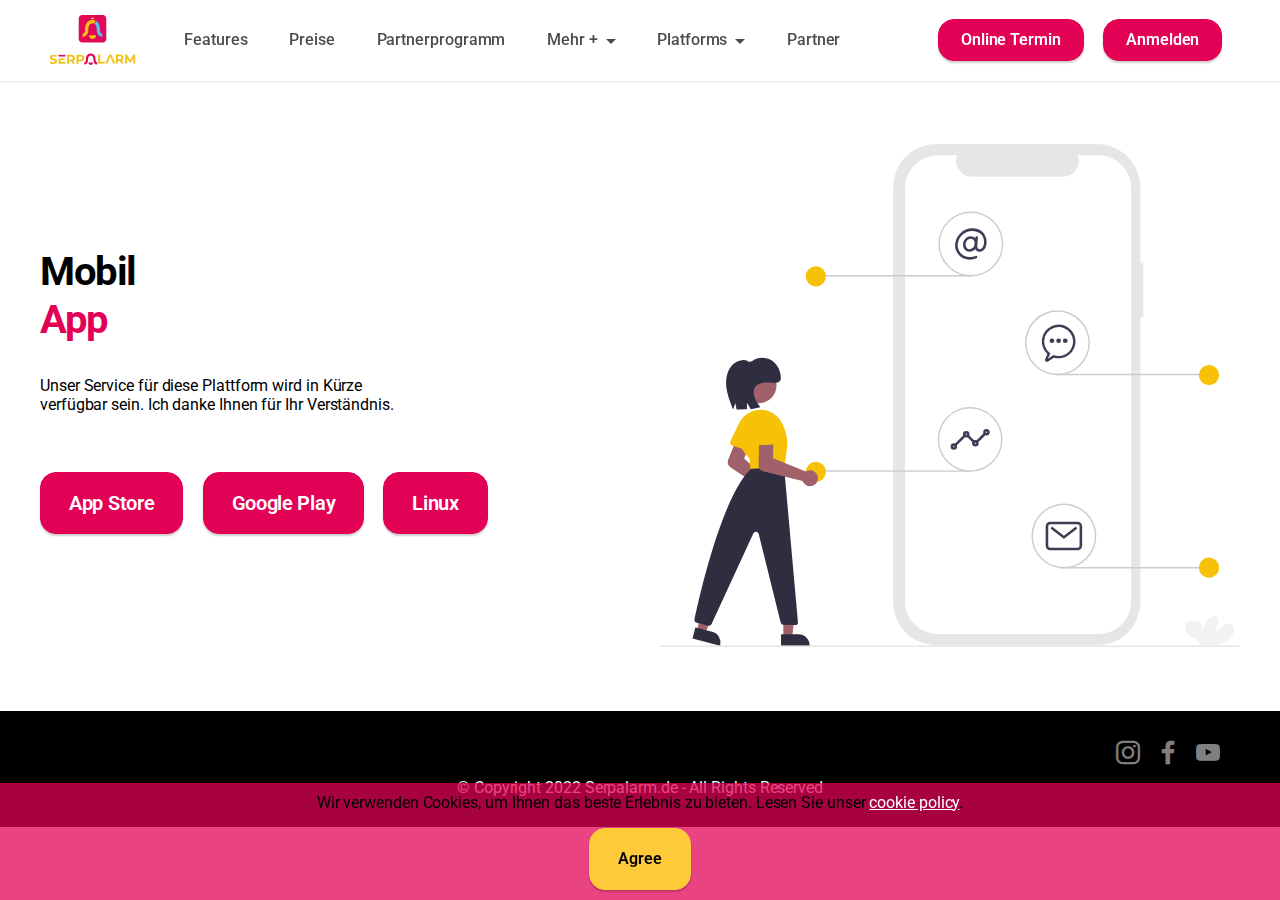
<file: mobilapp.html>
<!DOCTYPE html>
<html  lang="de">
<head>
  
  <meta charset="UTF-8">
  <meta http-equiv="X-UA-Compatible" content="IE=edge">
  
  <meta name="twitter:card" content="summary_large_image"/>
  <meta name="twitter:image:src" content="">
  <meta property="og:image" content="">
  <meta name="twitter:title" content="Mobil APP">
  <meta name="viewport" content="width=device-width, initial-scale=1, minimum-scale=1">
  <link rel="shortcut icon" href="assets/images/favicon-128x124.png" type="image/x-icon">
  <meta name="description" content="">
  
  
  <title>Mobil APP</title>
  <link rel="stylesheet" href="assets/bootstrap/css/bootstrap.min.css">
  <link rel="stylesheet" href="assets/bootstrap/css/bootstrap-grid.min.css">
  <link rel="stylesheet" href="assets/bootstrap/css/bootstrap-reboot.min.css">
  <link rel="stylesheet" href="assets/web/assets/gdpr-plugin/gdpr-styles.css">
  <link rel="stylesheet" href="assets/dropdown/css/style.css">
  <link rel="stylesheet" href="assets/socicon/css/styles.css">
  <link rel="stylesheet" href="assets/theme/css/style.css">
  <link rel="preload" href="https://fonts.googleapis.com/css?family=Roboto:100,100i,300,300i,400,400i,500,500i,700,700i,900,900i&display=swap" as="style" onload="this.onload=null;this.rel='stylesheet'">
  <noscript><link rel="stylesheet" href="https://fonts.googleapis.com/css?family=Roboto:100,100i,300,300i,400,400i,500,500i,700,700i,900,900i&display=swap"></noscript>
  <link rel="preload" as="style" href="assets/mobirise/css/mbr-additional.css"><link rel="stylesheet" href="assets/mobirise/css/mbr-additional.css" type="text/css">
  
  
  
  
</head>
<body>
  
  <section data-bs-version="5.1" class="menu menu2 cid-tclVufFs09" once="menu" id="amenu2-1t">
    

    <nav class="navbar navbar-dropdown navbar-fixed-top navbar-expand-lg">
        <div class="container-fluid">
            <div class="navbar-brand">
                <span class="navbar-logo">
                    <a href="index.html#afeatures1-1">
                        <img src="[data-uri]" alt="" style="height: 4.6rem;" loading="lazy" class="lazyload" data-src="assets/images/logoo.svg">
                    </a>
                </span>
                
            </div>
            <button class="navbar-toggler" type="button" data-toggle="collapse" data-bs-toggle="collapse" data-target="#navbarSupportedContent" data-bs-target="#navbarSupportedContent" aria-controls="navbarNavAltMarkup" aria-expanded="false" aria-label="Toggle navigation">
                <div class="hamburger">
                    <span></span>
                    <span></span>
                    <span></span>
                    <span></span>
                </div>
            </button>
            <div class="collapse navbar-collapse" id="navbarSupportedContent">
                <ul class="navbar-nav nav-dropdown" data-app-modern-menu="true"><li class="nav-item"><a class="nav-link link text-black text-primary display-7" href="features.html#features4-r">Features</a></li>
                    <li class="nav-item"><a class="nav-link link text-black text-primary display-7" href="index.html#tabs02-4">Preise</a></li>
                    <li class="nav-item"><a class="nav-link link text-black text-primary display-7" href="partnerprogram.html#content02-l">Partnerprogramm</a>
                    </li>
                    <li class="nav-item dropdown"><a class="nav-link link dropdown-toggle text-black display-7" href="#" data-toggle="dropdown-submenu" data-bs-toggle="dropdown" data-bs-auto-close="outside" aria-expanded="false">Mehr +</a><div class="dropdown-menu" aria-labelledby="dropdown-415"><a class="show dropdown-item text-black display-7" href="uberuns.html#afeatures1-1d">Über uns</a><a class="show dropdown-item text-black display-7" href="kontakt.html#aform1-1c">Kontakt</a><a class="show dropdown-item text-black display-7" href="mannschaft.html#features3-1h">Mannschaft</a><a class="dropdown-item text-black display-7" href="https://serp-alarm.gitbook.io/serpalarm/serpalarm/seo" target="_blank">Hilfe</a><a class="dropdown-item text-black display-7" href="plugin.html#afeatures1-14">Plugin</a><a class="show dropdown-item text-black display-7" href="https://app.loopedin.io/serpalarm" target="_blank">Fahrplan</a><a class="show dropdown-item text-black display-7" href="https://stats.uptimerobot.com/rvmZWir9NM" target="_blank">Server Status</a></div>
                    </li>
                    <li class="nav-item dropdown"><a class="nav-link link dropdown-toggle text-black display-7" href="#" data-toggle="dropdown-submenu" data-bs-toggle="dropdown" data-bs-auto-close="outside" aria-expanded="false">Platforms</a><div class="dropdown-menu" aria-labelledby="dropdown-783"><a class="dropdown-item text-black text-primary display-7" href="desktop-app.html#header04-1i">Dekstop APP</a><a class="show dropdown-item text-black text-primary display-7" href="mobilapp.html#header04-1j">Mobil APP</a><a class="show dropdown-item text-black text-primary display-7" href="browserplugin.html#header04-1k">Browser Plugin</a><a class="show dropdown-item text-black text-primary display-7" href="serpalarmcmd.html#header04-1l">Serpalarm CMD</a></div>
                    </li>
                    <li class="nav-item"><a class="nav-link link text-black display-7" href="partner.html#custom-html-11">Partner</a>
                    </li></ul>
                
                <div class="navbar-buttons mbr-section-btn"><a class="btn btn-primary display-7" href="#">Online Termin</a> <a class="btn btn-primary display-7" href="#">
                        Anmelden</a></div>
            </div>
        </div>
    </nav>
</section>

<section data-bs-version="5.1" class="header4 cid-tclPo8pqU2" id="header04-1j">
    
    

    
    <div class="container">
        <div class="row justify-content-center">
            <div class="col-12 col-md-12 col-lg-6 image-wrapper">
                <img class="w-100 lazyload" src="[data-uri]" alt="" loading="lazy" data-src="assets/images/mobile-marketing.svg">
            </div>
            <div class="col-12 col-lg col-md-12">
                
                <div class="text-wrapper align-left">
                    <h1 class="mbr-section-title mbr-fonts-style mb-4 display-2"><strong>Mobil</strong><div><strong>
                        </strong></div><div><span><strong>App</strong></span></div></h1>
                    <p class="mbr-text mbr-fonts-style mb-4 display-7">
                        Unser Service für diese Plattform wird in Kürze <br>verfügbar sein. Ich danke Ihnen für Ihr Verständnis.</p>
                    <div class="mbr-section-btn mt-5"><a class="btn btn-primary display-4" href="#">App Store</a> <a class="btn btn-primary display-4" href="#">Google Play</a> <a class="btn btn-primary display-4" href="#">Linux</a></div>
                </div>
            </div>
        </div>
    </div>
</section>

<section data-bs-version="5.1" class="footer03 photom4_footer03 cid-tclUV4TUpy" once="footers" id="footer03-1n">

	

	

	<div class="container">
		<div class="media-container-row align-center mbr-white">
			
			<div class="row social-row">
				<div class="social-list align-right pb-2">
					
					
					
					
					
					
				<div class="soc-item">
						<a href="https://twitter.com/mobirise" target="_blank">
							<span class="mbr-iconfont mbr-iconfont-social socicon-instagram socicon"></span>
						</a>
					</div><div class="soc-item">
						<a href="https://www.facebook.com/pages/Mobirise/1616226671953247" target="_blank">
							<span class="socicon-facebook socicon mbr-iconfont mbr-iconfont-social"></span>
						</a>
					</div><div class="soc-item">
						<a href="https://www.youtube.com/c/mobirise" target="_blank">
							<span class="socicon-youtube socicon mbr-iconfont mbr-iconfont-social"></span>
						</a>
					</div></div>
			</div>
			<div class="row row-copirayt">
				<p class="mbr-text mb-0 mbr-fonts-style mbr-white align-center display-7">
					© Copyright 2022 <a href="index.html#afeatures1-1" class="text-white">Serpalarm.de</a> - All Rights Reserved
				</p>
			</div>
		</div>
	</div>
</section>


<script src="assets/bootstrap/js/bootstrap.bundle.min.js"></script>
  <script src="assets/web/assets/cookies-alert-plugin/cookies-alert-core.js"></script>
  <script src="assets/web/assets/cookies-alert-plugin/cookies-alert-script.js"></script>
  <script src="assets/smoothscroll/smooth-scroll.js"></script>
  <script src="assets/ytplayer/index.js"></script>
  <script src="assets/dropdown/js/navbar-dropdown.js"></script>
  <script src="assets/theme/js/script.js"></script>
  
  
  
<input name="cookieData" type="hidden" data-cookie-customdialogselector="null" data-cookie-colortext="#000000" data-cookie-colorbg="rgba(226, 1, 85, 0.74)" data-cookie-textbutton="Agree" data-cookie-colorbutton="#ffca39" data-cookie-colorlink="#ffffff" data-cookie-underlinelink="true" data-cookie-text="Wir verwenden Cookies, um Ihnen das beste Erlebnis zu bieten. Lesen Sie unser <a href='privacy.html'>cookie policy</a>.">
  <script>"use strict";if("loading"in HTMLImageElement.prototype){document.querySelectorAll('img[loading="lazy"],iframe[loading="lazy"]').forEach(e=>{e.src=e.dataset.src,e.style.paddingTop=100*e.getAttribute("data-aspectratio")+"%",e.style.height=0,e.onload=function(){e.removeAttribute("style")}})}else{const e=document.createElement("script");e.src="https://cdnjs.cloudflare.com/ajax/libs/lazysizes/5.1.2/lazysizes.min.js",document.body.appendChild(e)}</script>
</body>
</html>
</file>
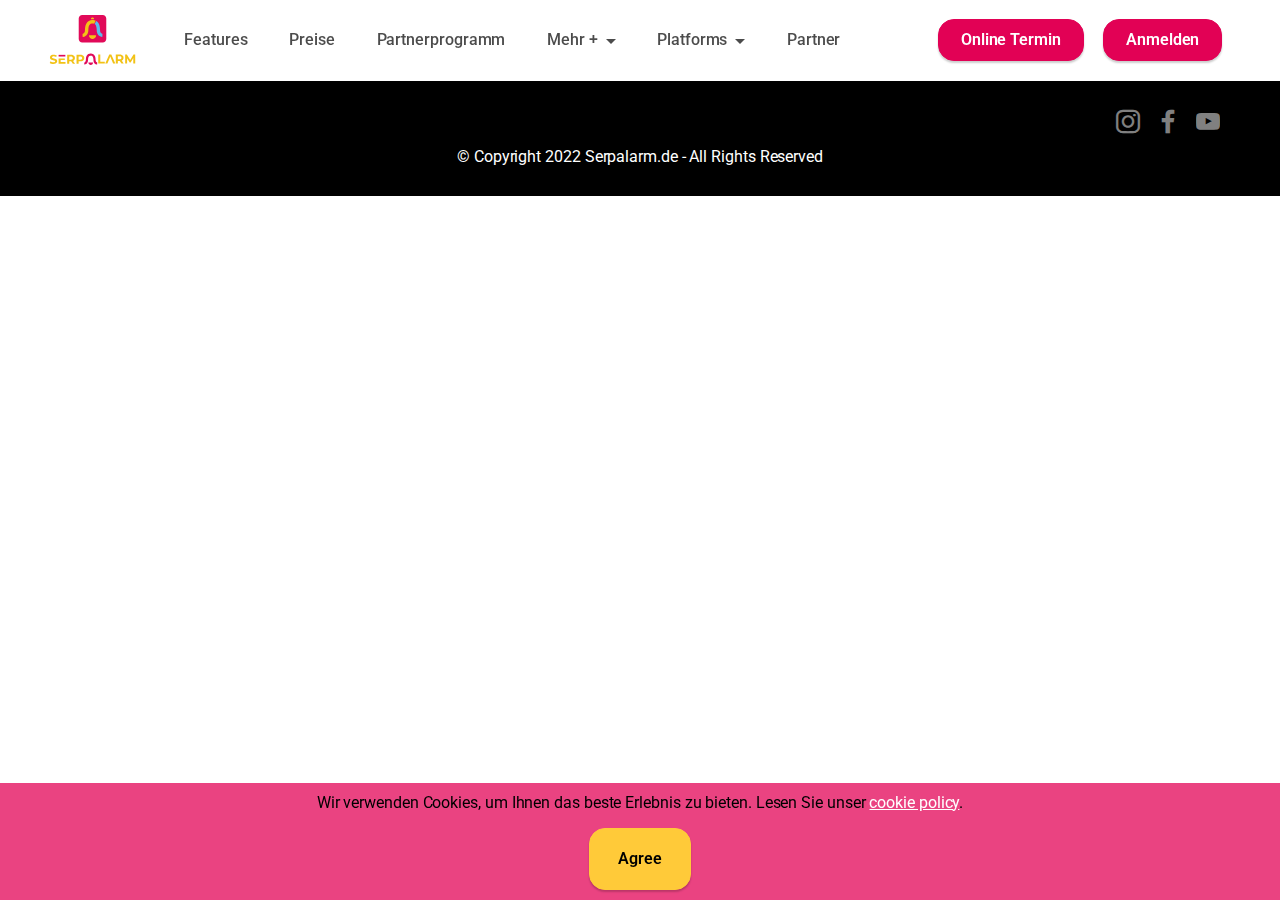
<file: partner.html>
<!DOCTYPE html>
<html  lang="de">
<head>
  
  <meta charset="UTF-8">
  <meta http-equiv="X-UA-Compatible" content="IE=edge">
  
  <meta name="twitter:card" content="summary_large_image"/>
  <meta name="twitter:image:src" content="">
  <meta property="og:image" content="">
  <meta name="twitter:title" content="Partner">
  <meta name="viewport" content="width=device-width, initial-scale=1, minimum-scale=1">
  <link rel="shortcut icon" href="assets/images/favicon-128x124.png" type="image/x-icon">
  <meta name="description" content="">
  
  
  <title>Partner</title>
  <link rel="stylesheet" href="assets/bootstrap/css/bootstrap.min.css">
  <link rel="stylesheet" href="assets/bootstrap/css/bootstrap-grid.min.css">
  <link rel="stylesheet" href="assets/bootstrap/css/bootstrap-reboot.min.css">
  <link rel="stylesheet" href="assets/web/assets/gdpr-plugin/gdpr-styles.css">
  <link rel="stylesheet" href="assets/dropdown/css/style.css">
  <link rel="stylesheet" href="assets/socicon/css/styles.css">
  <link rel="stylesheet" href="assets/theme/css/style.css">
  <link rel="preload" href="https://fonts.googleapis.com/css?family=Roboto:100,100i,300,300i,400,400i,500,500i,700,700i,900,900i&display=swap" as="style" onload="this.onload=null;this.rel='stylesheet'">
  <noscript><link rel="stylesheet" href="https://fonts.googleapis.com/css?family=Roboto:100,100i,300,300i,400,400i,500,500i,700,700i,900,900i&display=swap"></noscript>
  <link rel="preload" as="style" href="assets/mobirise/css/mbr-additional.css"><link rel="stylesheet" href="assets/mobirise/css/mbr-additional.css" type="text/css">
  
  
  
  
</head>
<body>
  
  <section data-bs-version="5.1" class="menu menu2 cid-tcliC5zE1L" once="menu" id="amenu2-12">
    

    <nav class="navbar navbar-dropdown navbar-fixed-top navbar-expand-lg">
        <div class="container-fluid">
            <div class="navbar-brand">
                <span class="navbar-logo">
                    <a href="index.html#afeatures1-1">
                        <img src="[data-uri]" alt="" style="height: 4.6rem;" loading="lazy" class="lazyload" data-src="assets/images/logoo.svg">
                    </a>
                </span>
                
            </div>
            <button class="navbar-toggler" type="button" data-toggle="collapse" data-bs-toggle="collapse" data-target="#navbarSupportedContent" data-bs-target="#navbarSupportedContent" aria-controls="navbarNavAltMarkup" aria-expanded="false" aria-label="Toggle navigation">
                <div class="hamburger">
                    <span></span>
                    <span></span>
                    <span></span>
                    <span></span>
                </div>
            </button>
            <div class="collapse navbar-collapse" id="navbarSupportedContent">
                <ul class="navbar-nav nav-dropdown" data-app-modern-menu="true"><li class="nav-item"><a class="nav-link link text-black text-primary display-7" href="features.html#features4-r">Features</a></li>
                    <li class="nav-item"><a class="nav-link link text-black text-primary display-7" href="index.html#tabs02-4">Preise</a></li>
                    <li class="nav-item"><a class="nav-link link text-black text-primary display-7" href="partnerprogram.html#content02-l">Partnerprogramm</a>
                    </li>
                    <li class="nav-item dropdown"><a class="nav-link link dropdown-toggle text-black display-7" href="#" data-toggle="dropdown-submenu" data-bs-toggle="dropdown" data-bs-auto-close="outside" aria-expanded="false">Mehr +</a><div class="dropdown-menu" aria-labelledby="dropdown-415"><a class="show dropdown-item text-black display-7" href="uberuns.html#afeatures1-1d">Über uns</a><a class="show dropdown-item text-black display-7" href="kontakt.html#aform1-1c">Kontakt</a><a class="show dropdown-item text-black display-7" href="mannschaft.html#features3-1h">Mannschaft</a><a class="dropdown-item text-black display-7" href="https://serp-alarm.gitbook.io/serpalarm/serpalarm/seo" target="_blank">Hilfe</a><a class="dropdown-item text-black display-7" href="plugin.html#afeatures1-14">Plugin</a><a class="show dropdown-item text-black display-7" href="https://app.loopedin.io/serpalarm" target="_blank">Fahrplan</a><a class="show dropdown-item text-black display-7" href="https://stats.uptimerobot.com/rvmZWir9NM" target="_blank">Server Status</a></div>
                    </li>
                    <li class="nav-item dropdown"><a class="nav-link link dropdown-toggle text-black display-7" href="#" data-toggle="dropdown-submenu" data-bs-toggle="dropdown" data-bs-auto-close="outside" aria-expanded="false">Platforms</a><div class="dropdown-menu" aria-labelledby="dropdown-783"><a class="dropdown-item text-black text-primary display-7" href="desktop-app.html#header04-1i">Dekstop APP</a><a class="show dropdown-item text-black text-primary display-7" href="mobilapp.html#header04-1j">Mobil APP</a><a class="show dropdown-item text-black text-primary display-7" href="browserplugin.html#header04-1k">Browser Plugin</a><a class="show dropdown-item text-black text-primary display-7" href="serpalarmcmd.html#header04-1l">Serpalarm CMD</a></div>
                    </li>
                    <li class="nav-item"><a class="nav-link link text-black display-7" href="partner.html#custom-html-11">Partner</a>
                    </li></ul>
                
                <div class="navbar-buttons mbr-section-btn"><a class="btn btn-primary display-7" href="#">Online Termin</a> <a class="btn btn-primary display-7" href="#">
                        Anmelden</a></div>
            </div>
        </div>
    </nav>
</section>

<div id="partner"><div id="spreadSimpleApp"></div> <script src="https://spread.name/js/widget.js"></script>
<script>function spreadSimpleWidgetInit () {window.spreadSimpleWidget('#spreadSimpleApp',
{ domain: 'appsumos.spread.name'})}
document.addEventListener('DOMContentLoaded', spreadSimpleWidgetInit)</script></div>

<section data-bs-version="5.1" class="footer03 photom4_footer03 cid-tclUV4TUpy" once="footers" id="footer03-1n">

	

	

	<div class="container">
		<div class="media-container-row align-center mbr-white">
			
			<div class="row social-row">
				<div class="social-list align-right pb-2">
					
					
					
					
					
					
				<div class="soc-item">
						<a href="https://twitter.com/mobirise" target="_blank">
							<span class="mbr-iconfont mbr-iconfont-social socicon-instagram socicon"></span>
						</a>
					</div><div class="soc-item">
						<a href="https://www.facebook.com/pages/Mobirise/1616226671953247" target="_blank">
							<span class="socicon-facebook socicon mbr-iconfont mbr-iconfont-social"></span>
						</a>
					</div><div class="soc-item">
						<a href="https://www.youtube.com/c/mobirise" target="_blank">
							<span class="socicon-youtube socicon mbr-iconfont mbr-iconfont-social"></span>
						</a>
					</div></div>
			</div>
			<div class="row row-copirayt">
				<p class="mbr-text mb-0 mbr-fonts-style mbr-white align-center display-7">
					© Copyright 2022 <a href="index.html#afeatures1-1" class="text-white">Serpalarm.de</a> - All Rights Reserved
				</p>
			</div>
		</div>
	</div>
</section>


<script src="assets/bootstrap/js/bootstrap.bundle.min.js"></script>
  <script src="assets/web/assets/cookies-alert-plugin/cookies-alert-core.js"></script>
  <script src="assets/web/assets/cookies-alert-plugin/cookies-alert-script.js"></script>
  <script src="assets/smoothscroll/smooth-scroll.js"></script>
  <script src="assets/ytplayer/index.js"></script>
  <script src="assets/dropdown/js/navbar-dropdown.js"></script>
  <script src="assets/theme/js/script.js"></script>
  
  
  
<input name="cookieData" type="hidden" data-cookie-customdialogselector="null" data-cookie-colortext="#000000" data-cookie-colorbg="rgba(226, 1, 85, 0.74)" data-cookie-textbutton="Agree" data-cookie-colorbutton="#ffca39" data-cookie-colorlink="#ffffff" data-cookie-underlinelink="true" data-cookie-text="Wir verwenden Cookies, um Ihnen das beste Erlebnis zu bieten. Lesen Sie unser <a href='privacy.html'>cookie policy</a>.">
  <script>"use strict";if("loading"in HTMLImageElement.prototype){document.querySelectorAll('img[loading="lazy"],iframe[loading="lazy"]').forEach(e=>{e.src=e.dataset.src,e.style.paddingTop=100*e.getAttribute("data-aspectratio")+"%",e.style.height=0,e.onload=function(){e.removeAttribute("style")}})}else{const e=document.createElement("script");e.src="https://cdnjs.cloudflare.com/ajax/libs/lazysizes/5.1.2/lazysizes.min.js",document.body.appendChild(e)}</script>
</body>
</html>
</file>
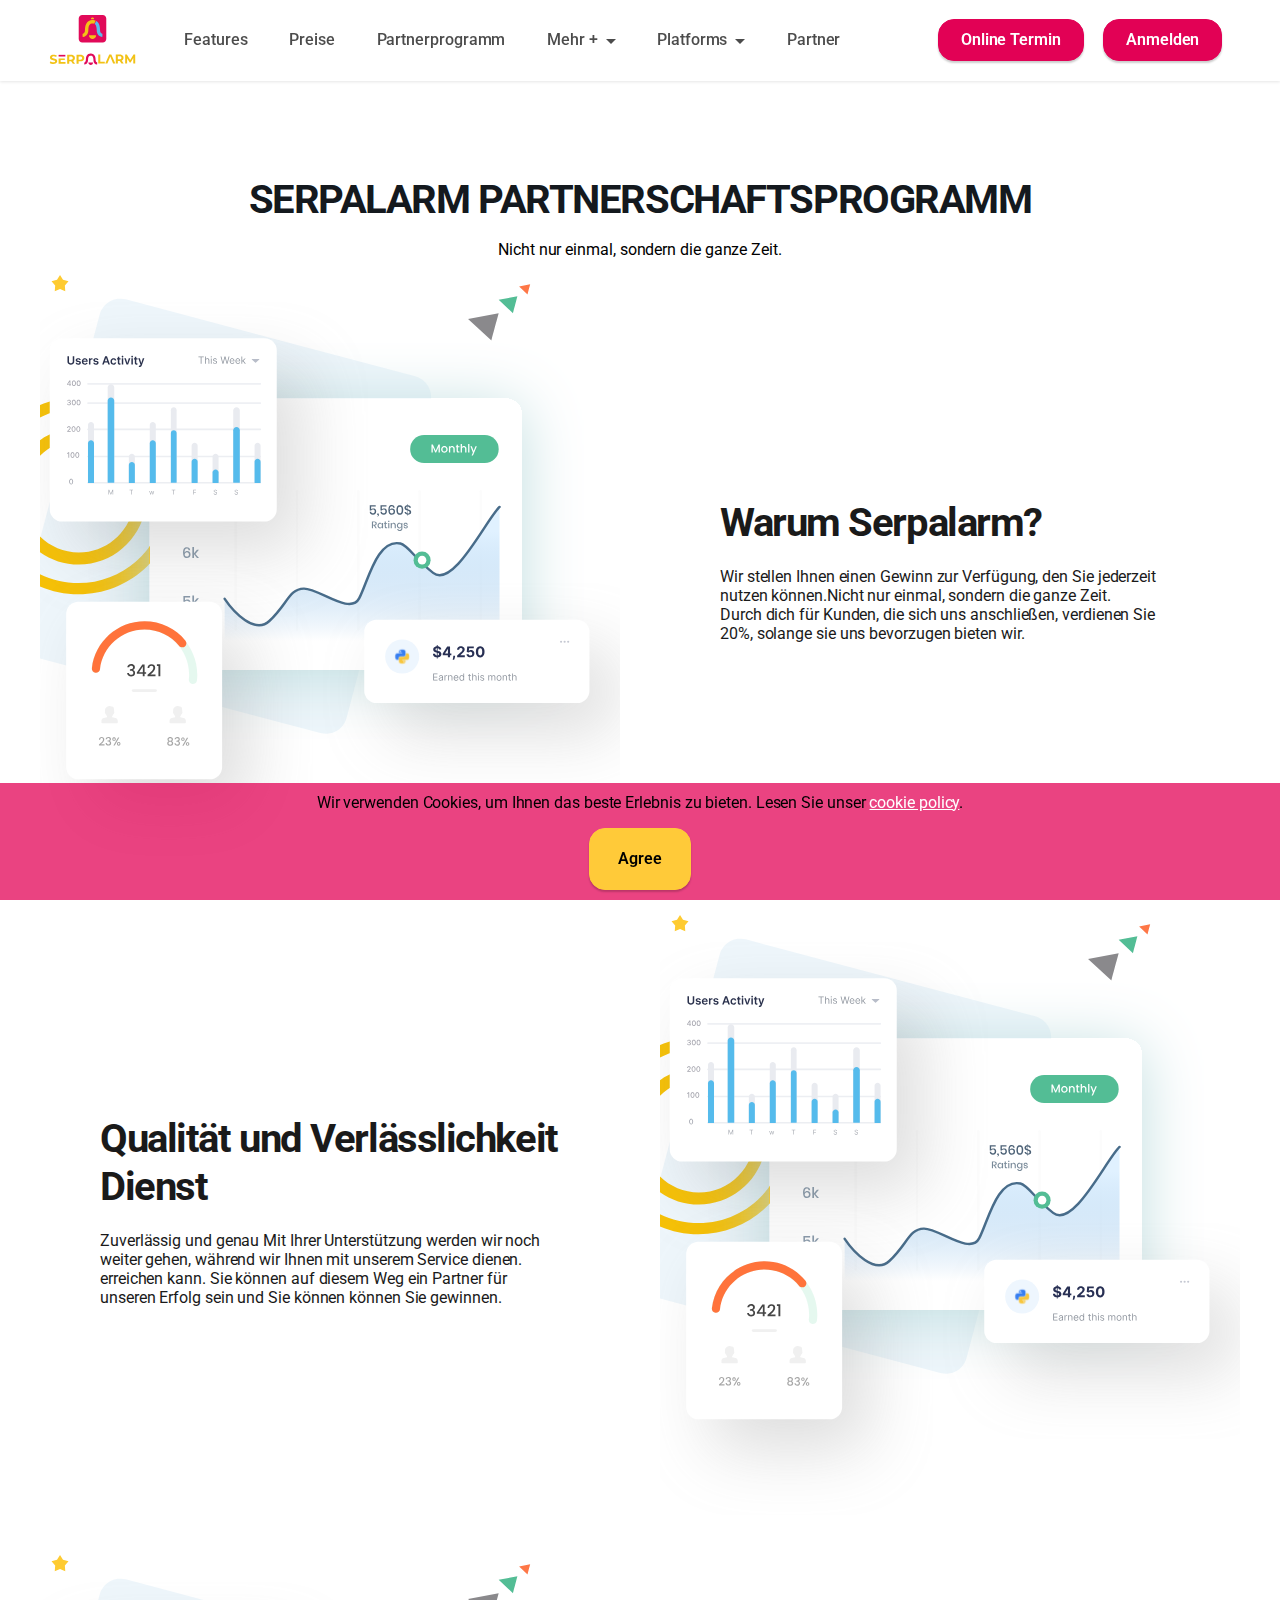
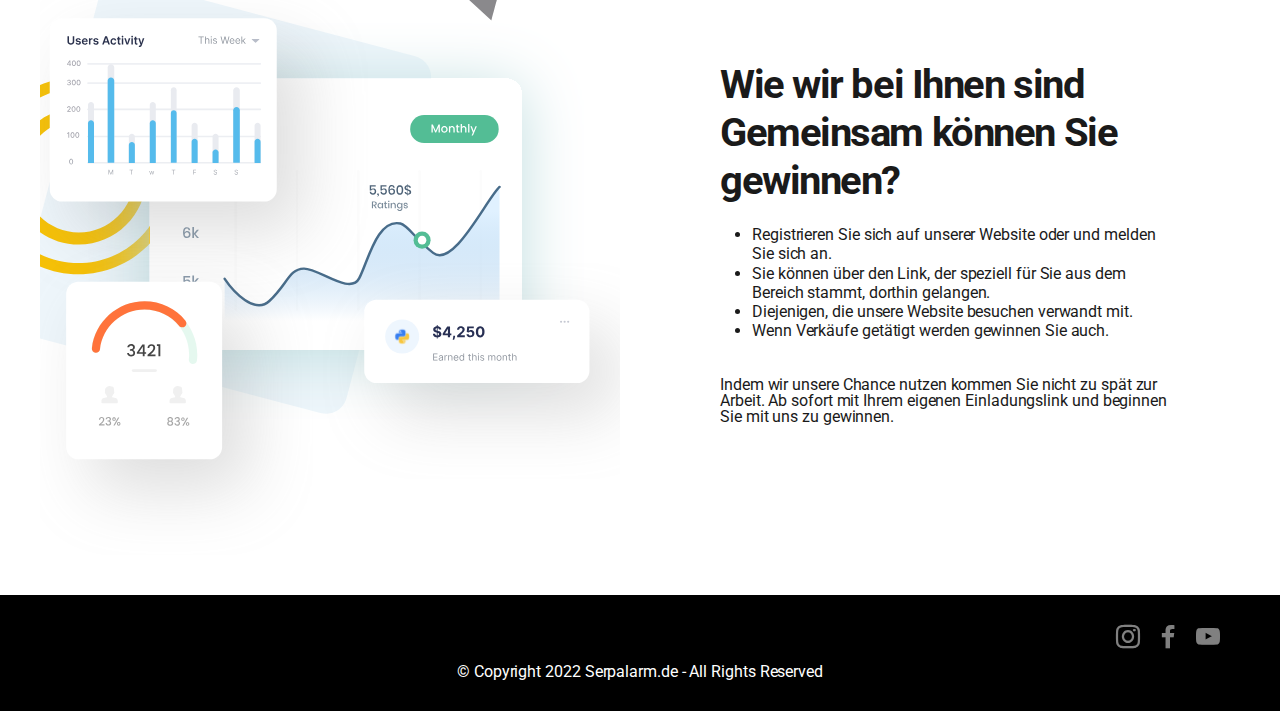
<file: partnerprogram.html>
<!DOCTYPE html>
<html  lang="de">
<head>
  
  <meta charset="UTF-8">
  <meta http-equiv="X-UA-Compatible" content="IE=edge">
  
  <meta name="twitter:card" content="summary_large_image"/>
  <meta name="twitter:image:src" content="">
  <meta property="og:image" content="">
  <meta name="twitter:title" content="Partnerprogram">
  <meta name="viewport" content="width=device-width, initial-scale=1, minimum-scale=1">
  <link rel="shortcut icon" href="assets/images/favicon-128x124.png" type="image/x-icon">
  <meta name="description" content="">
  
  
  <title>Partnerprogram</title>
  <link rel="stylesheet" href="assets/bootstrap/css/bootstrap.min.css">
  <link rel="stylesheet" href="assets/bootstrap/css/bootstrap-grid.min.css">
  <link rel="stylesheet" href="assets/bootstrap/css/bootstrap-reboot.min.css">
  <link rel="stylesheet" href="assets/web/assets/gdpr-plugin/gdpr-styles.css">
  <link rel="stylesheet" href="assets/dropdown/css/style.css">
  <link rel="stylesheet" href="assets/socicon/css/styles.css">
  <link rel="stylesheet" href="assets/theme/css/style.css">
  <link rel="preload" href="https://fonts.googleapis.com/css?family=Roboto:100,100i,300,300i,400,400i,500,500i,700,700i,900,900i&display=swap" as="style" onload="this.onload=null;this.rel='stylesheet'">
  <noscript><link rel="stylesheet" href="https://fonts.googleapis.com/css?family=Roboto:100,100i,300,300i,400,400i,500,500i,700,700i,900,900i&display=swap"></noscript>
  <link rel="preload" as="style" href="assets/mobirise/css/mbr-additional.css"><link rel="stylesheet" href="assets/mobirise/css/mbr-additional.css" type="text/css">
  
  
  
  
</head>
<body>
  
  <section data-bs-version="5.1" class="menu menu2 cid-tckDsShouC" once="menu" id="amenu2-q">
    

    <nav class="navbar navbar-dropdown navbar-fixed-top navbar-expand-lg">
        <div class="container-fluid">
            <div class="navbar-brand">
                <span class="navbar-logo">
                    <a href="index.html#afeatures1-1">
                        <img src="[data-uri]" alt="" style="height: 4.6rem;" loading="lazy" class="lazyload" data-src="assets/images/logoo.svg">
                    </a>
                </span>
                
            </div>
            <button class="navbar-toggler" type="button" data-toggle="collapse" data-bs-toggle="collapse" data-target="#navbarSupportedContent" data-bs-target="#navbarSupportedContent" aria-controls="navbarNavAltMarkup" aria-expanded="false" aria-label="Toggle navigation">
                <div class="hamburger">
                    <span></span>
                    <span></span>
                    <span></span>
                    <span></span>
                </div>
            </button>
            <div class="collapse navbar-collapse" id="navbarSupportedContent">
                <ul class="navbar-nav nav-dropdown" data-app-modern-menu="true"><li class="nav-item"><a class="nav-link link text-black text-primary display-7" href="features.html#features4-r">Features</a></li>
                    <li class="nav-item"><a class="nav-link link text-black text-primary display-7" href="index.html#tabs02-4">Preise</a></li>
                    <li class="nav-item"><a class="nav-link link text-black text-primary display-7" href="partnerprogram.html#content02-l">Partnerprogramm</a>
                    </li>
                    <li class="nav-item dropdown"><a class="nav-link link dropdown-toggle text-black display-7" href="#" data-toggle="dropdown-submenu" data-bs-toggle="dropdown" data-bs-auto-close="outside" aria-expanded="false">Mehr +</a><div class="dropdown-menu" aria-labelledby="dropdown-415"><a class="show dropdown-item text-black display-7" href="uberuns.html#afeatures1-1d">Über uns</a><a class="show dropdown-item text-black display-7" href="kontakt.html#aform1-1c">Kontakt</a><a class="show dropdown-item text-black display-7" href="mannschaft.html#features3-1h">Mannschaft</a><a class="dropdown-item text-black display-7" href="https://serp-alarm.gitbook.io/serpalarm/serpalarm/seo" target="_blank">Hilfe</a><a class="dropdown-item text-black display-7" href="plugin.html#afeatures1-14">Plugin</a><a class="show dropdown-item text-black display-7" href="https://app.loopedin.io/serpalarm" target="_blank">Fahrplan</a><a class="show dropdown-item text-black display-7" href="https://stats.uptimerobot.com/rvmZWir9NM" target="_blank">Server Status</a></div>
                    </li>
                    <li class="nav-item dropdown"><a class="nav-link link dropdown-toggle text-black display-7" href="#" data-toggle="dropdown-submenu" data-bs-toggle="dropdown" data-bs-auto-close="outside" aria-expanded="false">Platforms</a><div class="dropdown-menu" aria-labelledby="dropdown-783"><a class="dropdown-item text-black text-primary display-7" href="desktop-app.html#header04-1i">Dekstop APP</a><a class="show dropdown-item text-black text-primary display-7" href="mobilapp.html#header04-1j">Mobil APP</a><a class="show dropdown-item text-black text-primary display-7" href="browserplugin.html#header04-1k">Browser Plugin</a><a class="show dropdown-item text-black text-primary display-7" href="serpalarmcmd.html#header04-1l">Serpalarm CMD</a></div>
                    </li>
                    <li class="nav-item"><a class="nav-link link text-black display-7" href="partner.html#custom-html-11">Partner</a>
                    </li></ul>
                
                <div class="navbar-buttons mbr-section-btn"><a class="btn btn-primary display-7" href="#">Online Termin</a> <a class="btn btn-primary display-7" href="#">
                        Anmelden</a></div>
            </div>
        </div>
    </nav>
</section>

<section data-bs-version="5.1" class="content2 cid-tckBbrDM2W" id="content02-l">
    
    <div class="container">
        <div class="row justify-content-center">
            <div class="col-md-12 col-lg-12">
                
                <h4 class="mbr-section-subtitle mbr-fonts-style mb-3 display-2"><strong>SERPALARM PARTNERSCHAFTSPROGRAMM</strong></h4>
                <p class="mbr-text mbr-fonts-style display-7">
                    Nicht nur einmal, sondern die ganze Zeit.</p>
            </div>
        </div>
    </div>
</section>

<section data-bs-version="5.1" class="features1 cid-tckBAZdC2O" id="afeatures1-m">
    
    
    <div class="align-center container">
        <div class="row justify-content-center">
            <div class="mbr-section-head col-12 col-lg">
                <div class="text-container">
                    <h4 class="mbr-section-title mbr-fonts-style mb-0 display-2"><strong>Warum Serpalarm?</strong></h4>
                    <h5 class="mbr-section-subtitle mbr-fonts-style display-7">Wir stellen Ihnen einen Gewinn zur Verfügung, den Sie jederzeit nutzen können.Nicht nur einmal, sondern die ganze Zeit.
<div>
</div><div>Durch dich für Kunden, die sich uns anschließen, verdienen Sie 20%, solange sie uns bevorzugen bieten wir.</div></h5>
                    
                </div>
            </div>
            <div class="col-12 col-lg-6 col-video">
                <div class="box">
                    <div class="mbr-media show-modal align-center">
                        <img src="[data-uri]" alt="" loading="lazy" class="lazyload" data-src="assets/images/welcome-img.svg">
                    </div>
                </div>
            </div>
        </div>
    </div>
</section>

<section data-bs-version="5.1" class="features1 cid-tckBUgZuSj" id="afeatures1-n">
    
    
    <div class="align-center container">
        <div class="row justify-content-center">
            <div class="mbr-section-head col-12 col-lg">
                <div class="text-container">
                    <h4 class="mbr-section-title mbr-fonts-style mb-0 display-2"><strong>Qualität und Verlässlichkeit Dienst</strong></h4>
                    <h5 class="mbr-section-subtitle mbr-fonts-style display-7">Zuverlässig und genau Mit Ihrer Unterstützung werden wir noch weiter gehen, während wir Ihnen mit unserem Service dienen. erreichen kann. Sie können auf diesem Weg ein Partner für unseren Erfolg sein und Sie können können Sie gewinnen.</h5>
                    
                </div>
            </div>
            <div class="col-12 col-lg-6 col-video">
                <div class="box">
                    <div class="mbr-media show-modal align-center">
                        <img src="[data-uri]" alt="" loading="lazy" class="lazyload" data-src="assets/images/welcome-img.svg">
                    </div>
                </div>
            </div>
        </div>
    </div>
</section>

<section data-bs-version="5.1" class="features1 cid-tckCckLRwc" id="afeatures1-o">
    
    
    <div class="align-center container">
        <div class="row justify-content-center">
            <div class="mbr-section-head col-12 col-lg">
                <div class="text-container">
                    <h4 class="mbr-section-title mbr-fonts-style mb-0 display-2"><strong>Wie wir bei Ihnen sind Gemeinsam können Sie gewinnen?</strong></h4>
                    <h5 class="mbr-section-subtitle mbr-fonts-style display-7">
                        <ul>
                        <li>Registrieren Sie sich auf unserer Website oder und melden Sie sich an.</li>
                            <li>Sie können über den Link, der speziell für Sie aus dem Bereich stammt, dorthin gelangen.</li>
                                <li>Diejenigen, die unsere Website besuchen verwandt mit.</li>
                                <li>Wenn Verkäufe getätigt werden gewinnen Sie auch.</li>
                        </ul>
                            <p>Indem wir unsere Chance nutzen kommen Sie nicht zu spät zur Arbeit. Ab sofort mit Ihrem eigenen Einladungslink und beginnen Sie mit uns zu gewinnen.</p> </h5>
                    
                </div>
            </div>
            <div class="col-12 col-lg-6 col-video">
                <div class="box">
                    <div class="mbr-media show-modal align-center">
                        <img src="[data-uri]" alt="" loading="lazy" class="lazyload" data-src="assets/images/welcome-img.svg">
                    </div>
                </div>
            </div>
        </div>
    </div>
</section>

<section data-bs-version="5.1" class="footer03 photom4_footer03 cid-tclUV4TUpy" once="footers" id="footer03-1n">

	

	

	<div class="container">
		<div class="media-container-row align-center mbr-white">
			
			<div class="row social-row">
				<div class="social-list align-right pb-2">
					
					
					
					
					
					
				<div class="soc-item">
						<a href="https://twitter.com/mobirise" target="_blank">
							<span class="mbr-iconfont mbr-iconfont-social socicon-instagram socicon"></span>
						</a>
					</div><div class="soc-item">
						<a href="https://www.facebook.com/pages/Mobirise/1616226671953247" target="_blank">
							<span class="socicon-facebook socicon mbr-iconfont mbr-iconfont-social"></span>
						</a>
					</div><div class="soc-item">
						<a href="https://www.youtube.com/c/mobirise" target="_blank">
							<span class="socicon-youtube socicon mbr-iconfont mbr-iconfont-social"></span>
						</a>
					</div></div>
			</div>
			<div class="row row-copirayt">
				<p class="mbr-text mb-0 mbr-fonts-style mbr-white align-center display-7">
					© Copyright 2022 <a href="index.html#afeatures1-1" class="text-white">Serpalarm.de</a> - All Rights Reserved
				</p>
			</div>
		</div>
	</div>
</section>


<script src="assets/bootstrap/js/bootstrap.bundle.min.js"></script>
  <script src="assets/web/assets/cookies-alert-plugin/cookies-alert-core.js"></script>
  <script src="assets/web/assets/cookies-alert-plugin/cookies-alert-script.js"></script>
  <script src="assets/smoothscroll/smooth-scroll.js"></script>
  <script src="assets/ytplayer/index.js"></script>
  <script src="assets/dropdown/js/navbar-dropdown.js"></script>
  <script src="assets/theme/js/script.js"></script>
  
  
  
<input name="cookieData" type="hidden" data-cookie-customdialogselector="null" data-cookie-colortext="#000000" data-cookie-colorbg="rgba(226, 1, 85, 0.74)" data-cookie-textbutton="Agree" data-cookie-colorbutton="#ffca39" data-cookie-colorlink="#ffffff" data-cookie-underlinelink="true" data-cookie-text="Wir verwenden Cookies, um Ihnen das beste Erlebnis zu bieten. Lesen Sie unser <a href='privacy.html'>cookie policy</a>.">
  <script>"use strict";if("loading"in HTMLImageElement.prototype){document.querySelectorAll('img[loading="lazy"],iframe[loading="lazy"]').forEach(e=>{e.src=e.dataset.src,e.style.paddingTop=100*e.getAttribute("data-aspectratio")+"%",e.style.height=0,e.onload=function(){e.removeAttribute("style")}})}else{const e=document.createElement("script");e.src="https://cdnjs.cloudflare.com/ajax/libs/lazysizes/5.1.2/lazysizes.min.js",document.body.appendChild(e)}</script>
</body>
</html>
</file>
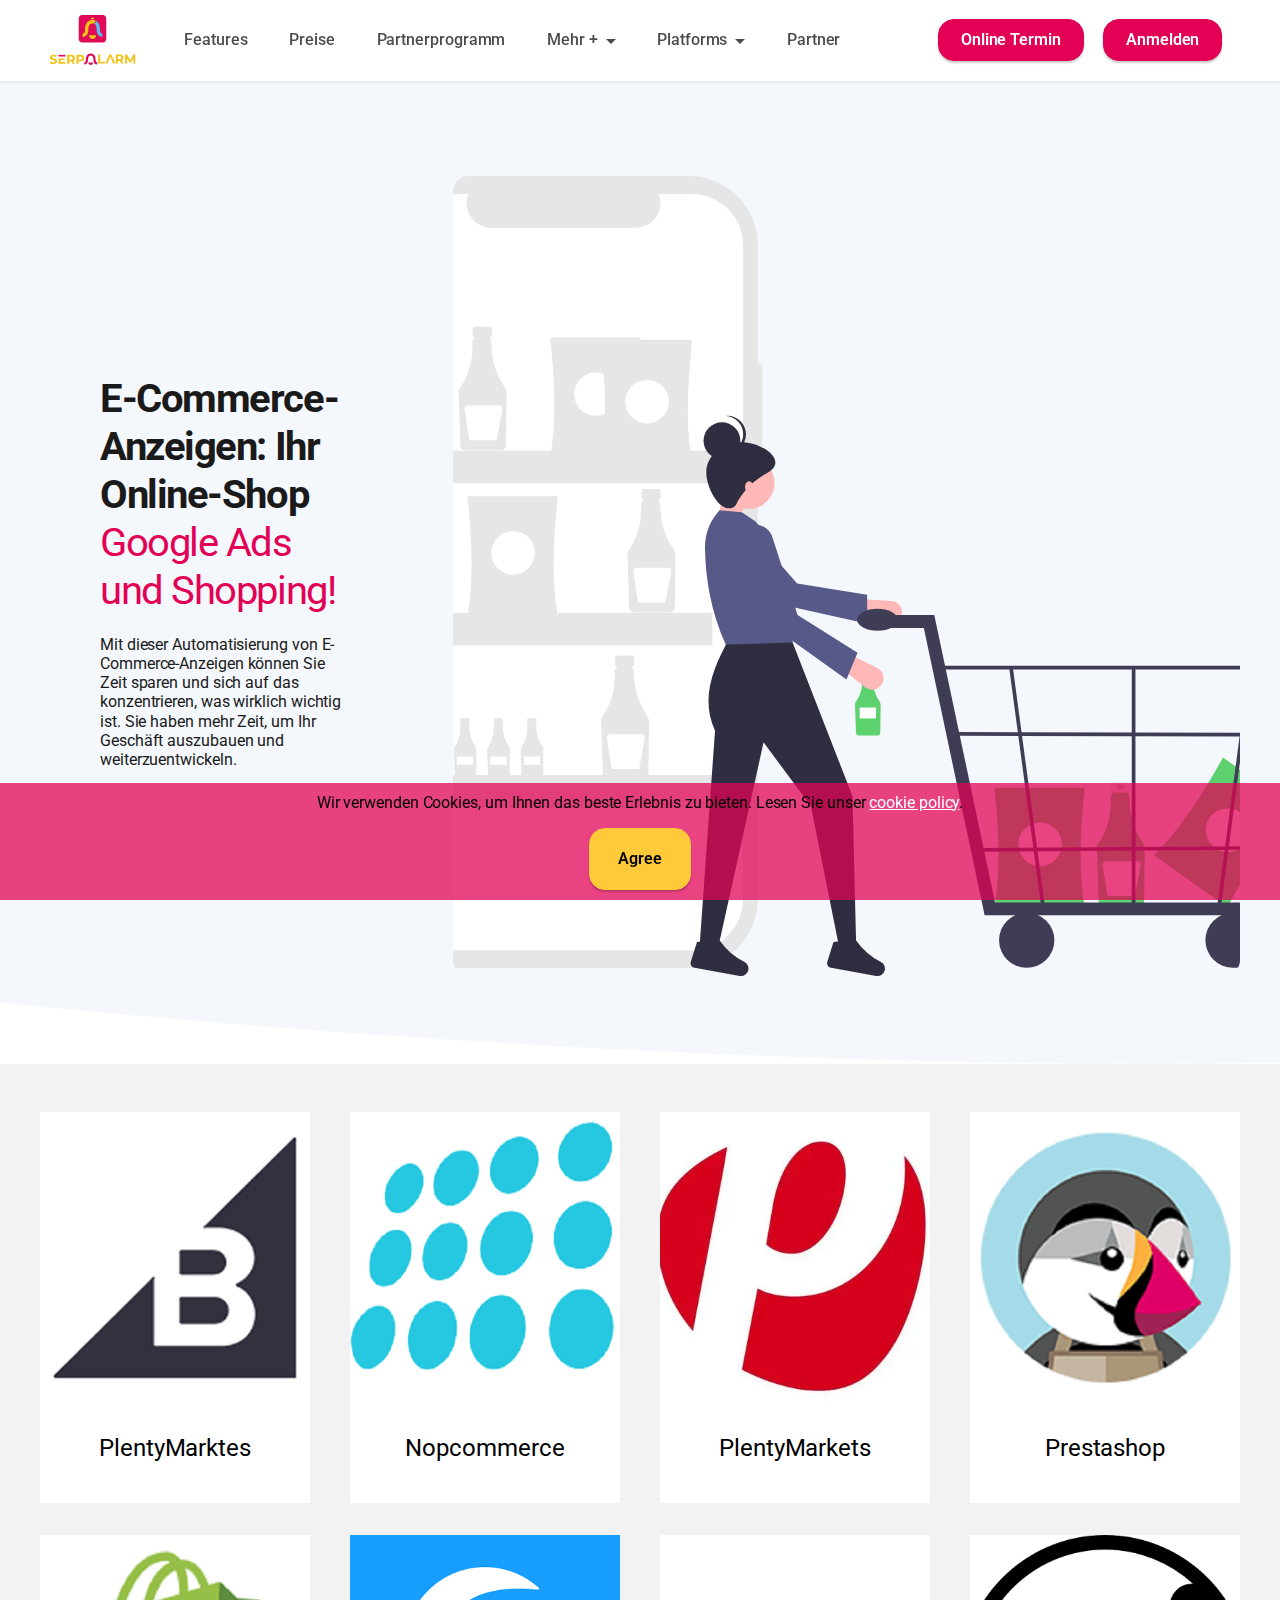
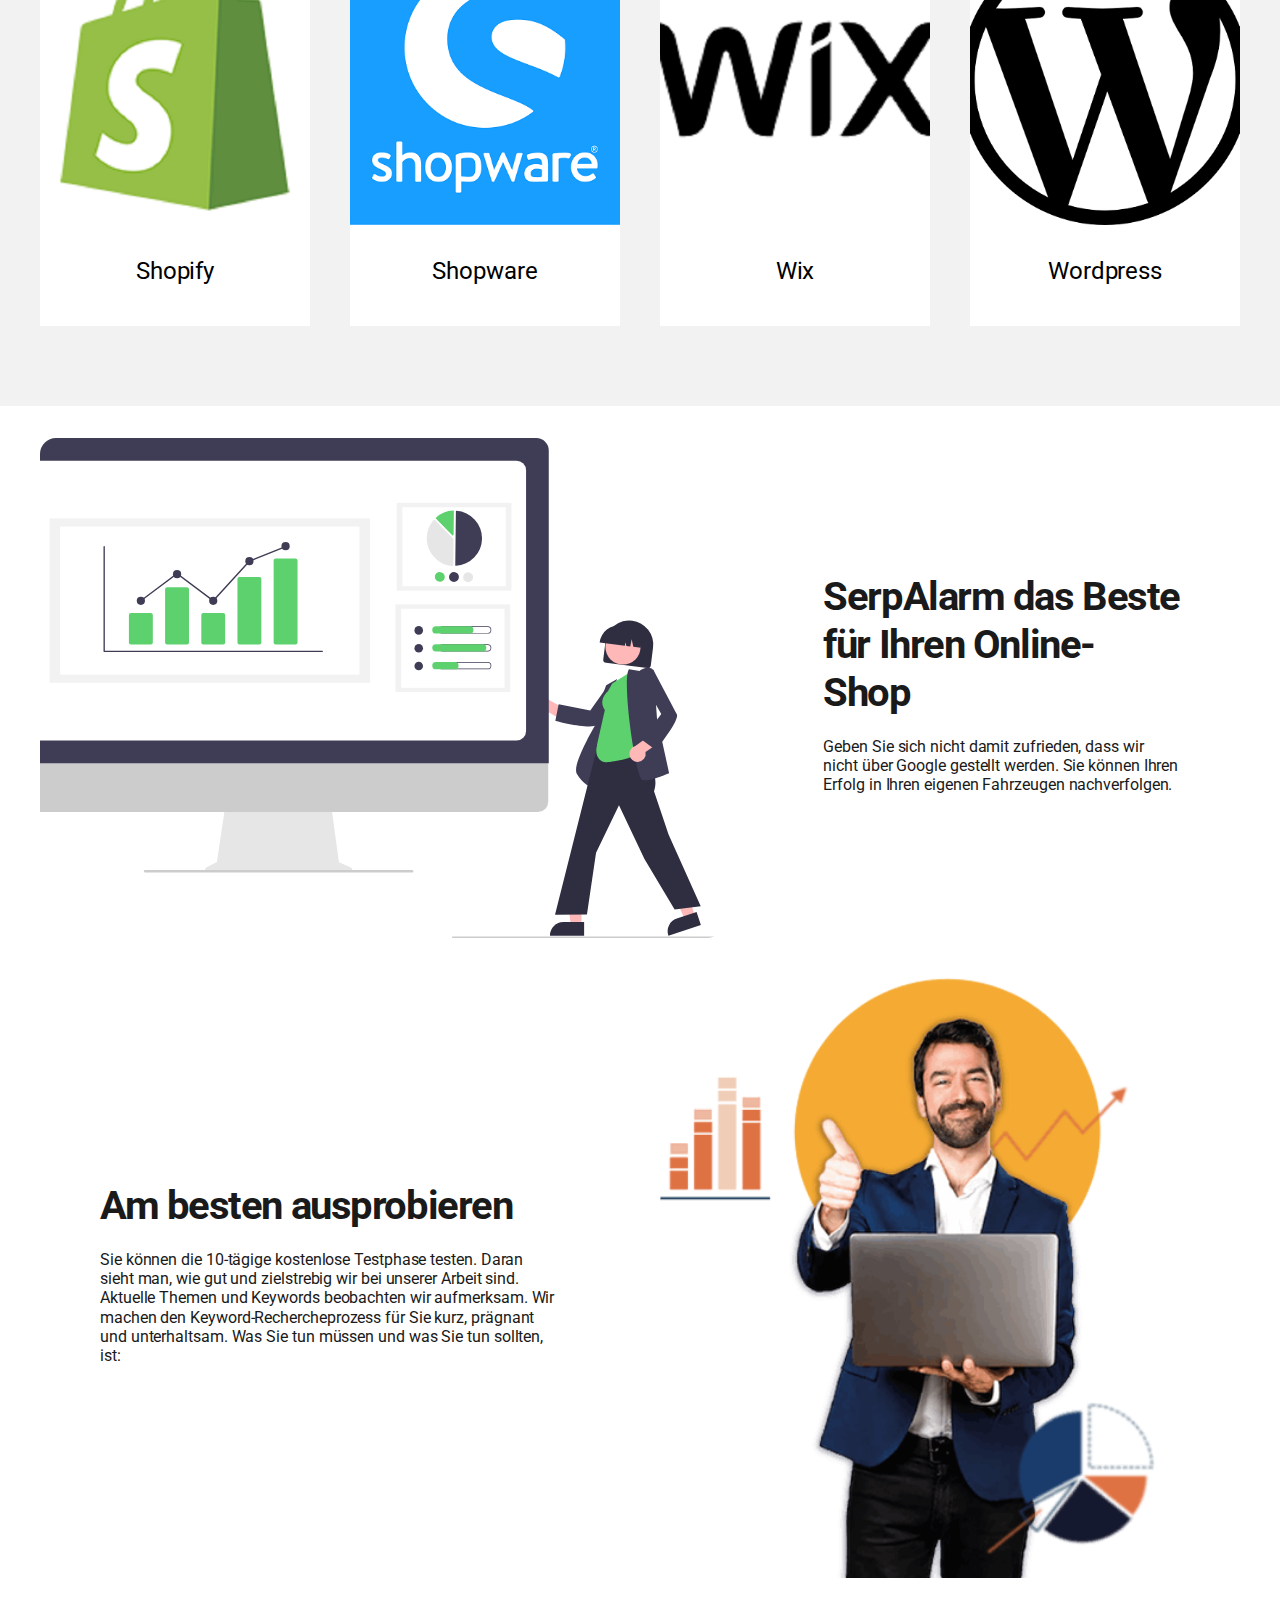
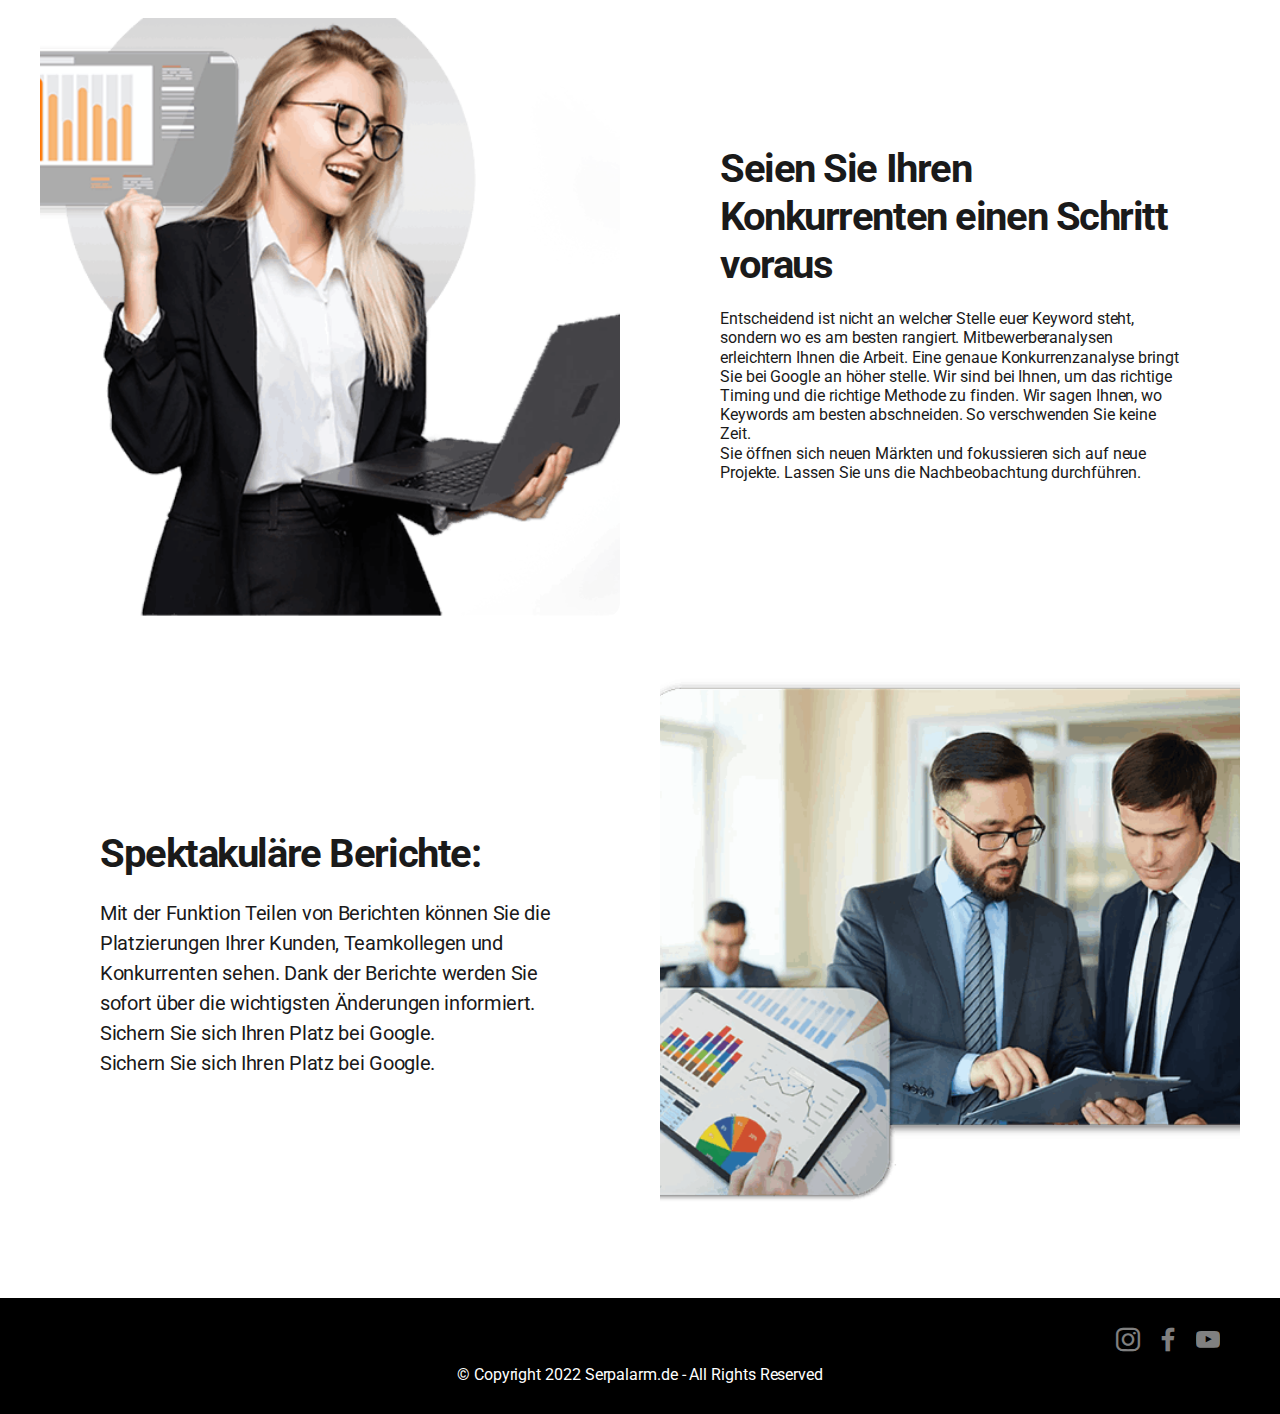
<file: plugin.html>
<!DOCTYPE html>
<html  lang="de">
<head>
  
  <meta charset="UTF-8">
  <meta http-equiv="X-UA-Compatible" content="IE=edge">
  
  <meta name="twitter:card" content="summary_large_image"/>
  <meta name="twitter:image:src" content="">
  <meta property="og:image" content="">
  <meta name="twitter:title" content="Plugin">
  <meta name="viewport" content="width=device-width, initial-scale=1, minimum-scale=1">
  <link rel="shortcut icon" href="assets/images/favicon-128x124.png" type="image/x-icon">
  <meta name="description" content="">
  
  
  <title>Plugin</title>
  <link rel="stylesheet" href="assets/bootstrap/css/bootstrap.min.css">
  <link rel="stylesheet" href="assets/bootstrap/css/bootstrap-grid.min.css">
  <link rel="stylesheet" href="assets/bootstrap/css/bootstrap-reboot.min.css">
  <link rel="stylesheet" href="assets/web/assets/gdpr-plugin/gdpr-styles.css">
  <link rel="stylesheet" href="assets/dropdown/css/style.css">
  <link rel="stylesheet" href="assets/socicon/css/styles.css">
  <link rel="stylesheet" href="assets/theme/css/style.css">
  <link rel="preload" href="https://fonts.googleapis.com/css?family=Roboto:100,100i,300,300i,400,400i,500,500i,700,700i,900,900i&display=swap" as="style" onload="this.onload=null;this.rel='stylesheet'">
  <noscript><link rel="stylesheet" href="https://fonts.googleapis.com/css?family=Roboto:100,100i,300,300i,400,400i,500,500i,700,700i,900,900i&display=swap"></noscript>
  <link rel="preload" as="style" href="assets/mobirise/css/mbr-additional.css"><link rel="stylesheet" href="assets/mobirise/css/mbr-additional.css" type="text/css">
  
  
  
  
</head>
<body>
  
  <section data-bs-version="5.1" class="menu menu2 cid-tclVfHHjsT" once="menu" id="amenu2-1o">
    

    <nav class="navbar navbar-dropdown navbar-fixed-top navbar-expand-lg">
        <div class="container-fluid">
            <div class="navbar-brand">
                <span class="navbar-logo">
                    <a href="index.html#afeatures1-1">
                        <img src="[data-uri]" alt="" style="height: 4.6rem;" loading="lazy" class="lazyload" data-src="assets/images/logoo.svg">
                    </a>
                </span>
                
            </div>
            <button class="navbar-toggler" type="button" data-toggle="collapse" data-bs-toggle="collapse" data-target="#navbarSupportedContent" data-bs-target="#navbarSupportedContent" aria-controls="navbarNavAltMarkup" aria-expanded="false" aria-label="Toggle navigation">
                <div class="hamburger">
                    <span></span>
                    <span></span>
                    <span></span>
                    <span></span>
                </div>
            </button>
            <div class="collapse navbar-collapse" id="navbarSupportedContent">
                <ul class="navbar-nav nav-dropdown" data-app-modern-menu="true"><li class="nav-item"><a class="nav-link link text-black text-primary display-7" href="features.html#features4-r">Features</a></li>
                    <li class="nav-item"><a class="nav-link link text-black text-primary display-7" href="index.html#tabs02-4">Preise</a></li>
                    <li class="nav-item"><a class="nav-link link text-black text-primary display-7" href="partnerprogram.html#content02-l">Partnerprogramm</a>
                    </li>
                    <li class="nav-item dropdown"><a class="nav-link link dropdown-toggle text-black display-7" href="#" data-toggle="dropdown-submenu" data-bs-toggle="dropdown" data-bs-auto-close="outside" aria-expanded="false">Mehr +</a><div class="dropdown-menu" aria-labelledby="dropdown-415"><a class="show dropdown-item text-black display-7" href="uberuns.html#afeatures1-1d">Über uns</a><a class="show dropdown-item text-black display-7" href="kontakt.html#aform1-1c">Kontakt</a><a class="show dropdown-item text-black display-7" href="mannschaft.html#features3-1h">Mannschaft</a><a class="dropdown-item text-black display-7" href="https://serp-alarm.gitbook.io/serpalarm/serpalarm/seo" target="_blank">Hilfe</a><a class="dropdown-item text-black display-7" href="plugin.html#afeatures1-14">Plugin</a><a class="show dropdown-item text-black display-7" href="https://app.loopedin.io/serpalarm" target="_blank">Fahrplan</a><a class="show dropdown-item text-black display-7" href="https://stats.uptimerobot.com/rvmZWir9NM" target="_blank">Server Status</a></div>
                    </li>
                    <li class="nav-item dropdown"><a class="nav-link link dropdown-toggle text-black display-7" href="#" data-toggle="dropdown-submenu" data-bs-toggle="dropdown" data-bs-auto-close="outside" aria-expanded="false">Platforms</a><div class="dropdown-menu" aria-labelledby="dropdown-783"><a class="dropdown-item text-black text-primary display-7" href="desktop-app.html#header04-1i">Dekstop APP</a><a class="show dropdown-item text-black text-primary display-7" href="mobilapp.html#header04-1j">Mobil APP</a><a class="show dropdown-item text-black text-primary display-7" href="browserplugin.html#header04-1k">Browser Plugin</a><a class="show dropdown-item text-black text-primary display-7" href="serpalarmcmd.html#header04-1l">Serpalarm CMD</a></div>
                    </li>
                    <li class="nav-item"><a class="nav-link link text-black display-7" href="partner.html#custom-html-11">Partner</a>
                    </li></ul>
                
                <div class="navbar-buttons mbr-section-btn"><a class="btn btn-primary display-7" href="#">Online Termin</a> <a class="btn btn-primary display-7" href="#">
                        Anmelden</a></div>
            </div>
        </div>
    </nav>
</section>

<section data-bs-version="5.1" class="features1 cid-tcloLIpC6T" id="afeatures1-14">
    
    <div class="mbr-overlay" style="opacity: 0; background-color: rgb(36, 36, 36);">
    </div>
    <div class="align-center container">
        <div class="row justify-content-center">
            <div class="mbr-section-head col-12 col-lg">
                <div class="text-container">
                    <h4 class="mbr-section-title mbr-fonts-style mb-0 display-2"><strong>E-Commerce-Anzeigen: Ihr Online-Shop
                        </strong><div><strong><span>Google Ads und Shopping!</span></strong></div></h4>
                    <h5 class="mbr-section-subtitle mbr-fonts-style display-7">Mit dieser Automatisierung von E-Commerce-Anzeigen können Sie Zeit sparen und sich auf das konzentrieren, was wirklich wichtig ist. Sie haben mehr Zeit, um Ihr Geschäft auszubauen und weiterzuentwickeln.</h5>
                    
                </div>
            </div>
            <div class="col-12 col-lg-8 col-video">
                <div class="box">
                    <div class="mbr-media show-modal align-center">
                        <img class="illustrator lazyload" src="[data-uri]" alt="" loading="lazy" data-src="assets/images/e-commerce-illustrator.svg">
                    </div>
                </div>
            </div>
        </div>
    </div>
</section>

<section data-bs-version="5.1" class="features2 cid-tcltTNLwY7" id="features2-17">
    
    
    <div class="container">
        
        <div class="row justify-content-center">
            <div class="item features-image сol-12 col-md-6 col-lg-3">
                <div class="item-wrapper">
                    <div class="item-img">
                        <img src="[data-uri]" alt="" data-slide-to="0" data-bs-slide-to="0" loading="lazy" class="lazyload" data-src="assets/images/bigcommerce-400x400.png">
                    </div>
                    <div class="item-content">
                        <h5 class="item-title mbr-fonts-style display-7">PlentyMarktes</h5>
                        
                        
                    </div>
                    
                </div>
            </div>
            <div class="item features-image сol-12 col-md-6 col-lg-3">
                <div class="item-wrapper">
                    <div class="item-img">
                        <img src="[data-uri]" alt="" data-slide-to="1" data-bs-slide-to="1" loading="lazy" class="lazyload" data-src="assets/images/nopcommerce-400x400.png">
                    </div>
                    <div class="item-content">
                        <h5 class="item-title mbr-fonts-style display-7">Nopcommerce</h5>
                        
                        
                    </div>
                    
                </div>
            </div>
            <div class="item features-image сol-12 col-md-6 col-lg-3">
                <div class="item-wrapper">
                    <div class="item-img">
                        <img src="[data-uri]" alt="" data-slide-to="2" data-bs-slide-to="2" loading="lazy" class="lazyload" data-src="assets/images/plentymarkets.webp">
                    </div>
                    <div class="item-content">
                        <h5 class="item-title mbr-fonts-style display-7">PlentyMarkets</h5>
                        
                        
                    </div>
                    
                </div>
            </div><div class="item features-image сol-12 col-md-6 col-lg-3">
                <div class="item-wrapper">
                    <div class="item-img">
                        <img src="[data-uri]" alt="" data-slide-to="3" data-bs-slide-to="3" loading="lazy" class="lazyload" data-src="assets/images/prestashop-400x400.png">
                    </div>
                    <div class="item-content">
                        <h5 class="item-title mbr-fonts-style display-7">Prestashop</h5>
                        
                        
                    </div>
                    
                </div>
            </div><div class="item features-image сol-12 col-md-6 col-lg-3">
                <div class="item-wrapper">
                    <div class="item-img">
                        <img src="[data-uri]" alt="" data-slide-to="4" data-bs-slide-to="4" loading="lazy" class="lazyload" data-src="assets/images/shopify-400x400.png">
                    </div>
                    <div class="item-content">
                        <h5 class="item-title mbr-fonts-style display-7">Shopify</h5>
                        
                        
                    </div>
                    
                </div>
            </div><div class="item features-image сol-12 col-md-6 col-lg-3">
                <div class="item-wrapper">
                    <div class="item-img">
                        <img src="[data-uri]" alt="" data-slide-to="5" data-bs-slide-to="5" loading="lazy" class="lazyload" data-src="assets/images/shopware-400x400.png">
                    </div>
                    <div class="item-content">
                        <h5 class="item-title mbr-fonts-style display-7">Shopware</h5>
                        
                        
                    </div>
                    
                </div>
            </div><div class="item features-image сol-12 col-md-6 col-lg-3">
                <div class="item-wrapper">
                    <div class="item-img">
                        <img src="[data-uri]" alt="" data-slide-to="6" data-bs-slide-to="6" loading="lazy" class="lazyload" data-src="assets/images/wix-400x400.png">
                    </div>
                    <div class="item-content">
                        <h5 class="item-title mbr-fonts-style display-7">Wix</h5>
                        
                        
                    </div>
                    
                </div>
            </div><div class="item features-image сol-12 col-md-6 col-lg-3">
                <div class="item-wrapper">
                    <div class="item-img">
                        <img src="[data-uri]" alt="" data-slide-to="7" data-bs-slide-to="7" loading="lazy" class="lazyload" data-src="assets/images/wordpress-400x400.png">
                    </div>
                    <div class="item-content">
                        <h5 class="item-title mbr-fonts-style display-7">Wordpress</h5>
                        
                        
                    </div>
                    
                </div>
            </div>
        </div>
    </div>
</section>

<section data-bs-version="5.1" class="features1 cid-tclvD2wwDW" id="afeatures1-18">
    
    
    <div class="align-center container">
        <div class="row justify-content-center">
            <div class="mbr-section-head col-12 col-lg">
                <div class="text-container">
                    <h4 class="mbr-section-title mbr-fonts-style mb-0 display-2"><strong>SerpAlarm das Beste für Ihren Online-Shop</strong></h4>
                    <h5 class="mbr-section-subtitle mbr-fonts-style display-7">Geben Sie sich nicht damit zufrieden, dass wir nicht über Google gestellt werden. Sie können Ihren Erfolg in Ihren eigenen Fahrzeugen nachverfolgen.</h5>
                    
                </div>
            </div>
            <div class="col-12 col-lg-7 col-video">
                <div class="box">
                    <div class="mbr-media show-modal align-center">
                        <img src="[data-uri]" alt="" loading="lazy" class="lazyload" data-src="assets/images/panel.svg">
                    </div>
                </div>
            </div>
        </div>
    </div>
</section>

<section data-bs-version="5.1" class="features1 cid-tclw4oCFkA" id="afeatures1-19">
    
    
    <div class="align-center container">
        <div class="row justify-content-center">
            <div class="mbr-section-head col-12 col-lg">
                <div class="text-container">
                    <h4 class="mbr-section-title mbr-fonts-style mb-0 display-2"><strong>Am besten ausprobieren</strong></h4>
                    <h5 class="mbr-section-subtitle mbr-fonts-style display-7">Sie können die 10-tägige kostenlose Testphase testen. Daran sieht man, wie gut und zielstrebig wir bei unserer Arbeit sind. Aktuelle Themen und Keywords beobachten wir aufmerksam. Wir machen den Keyword-Rechercheprozess für Sie kurz, prägnant und unterhaltsam. Was Sie tun müssen und was Sie tun sollten, ist:</h5>
                    
                </div>
            </div>
            <div class="col-12 col-lg-6 col-video">
                <div class="box">
                    <div class="mbr-media show-modal align-center">
                        <img src="[data-uri]" alt="" loading="lazy" class="lazyload" data-src="assets/images/1-673x505.png">
                    </div>
                </div>
            </div>
        </div>
    </div>
</section>

<section data-bs-version="5.1" class="features1 cid-tclwidXeU9" id="afeatures1-1a">
    
    
    <div class="align-center container">
        <div class="row justify-content-center">
            <div class="mbr-section-head col-12 col-lg">
                <div class="text-container">
                    <h4 class="mbr-section-title mbr-fonts-style mb-0 display-2"><strong>Seien Sie Ihren Konkurrenten einen Schritt voraus</strong></h4>
                    <h5 class="mbr-section-subtitle mbr-fonts-style display-7">Entscheidend ist nicht an welcher Stelle euer Keyword steht, sondern wo es am besten rangiert. Mitbewerberanalysen erleichtern Ihnen die Arbeit. Eine genaue Konkurrenzanalyse bringt Sie bei Google an höher stelle. Wir sind bei Ihnen, um das richtige Timing und die richtige Methode zu finden. Wir sagen Ihnen, wo Keywords am besten abschneiden. So verschwenden Sie keine Zeit.
<div>
</div><div>Sie öffnen sich neuen Märkten und fokussieren sich auf neue Projekte. Lassen Sie uns die Nachbeobachtung durchführen.</div></h5>
                    
                </div>
            </div>
            <div class="col-12 col-lg-6 col-video">
                <div class="box">
                    <div class="mbr-media show-modal align-center">
                        <img src="[data-uri]" alt="" loading="lazy" class="lazyload" data-src="assets/images/4-673x505.png">
                    </div>
                </div>
            </div>
        </div>
    </div>
</section>

<section data-bs-version="5.1" class="features1 cid-tclwrxY2gl" id="afeatures1-1b">
    
    
    <div class="align-center container">
        <div class="row justify-content-center">
            <div class="mbr-section-head col-12 col-lg">
                <div class="text-container">
                    <h4 class="mbr-section-title mbr-fonts-style mb-0 display-2"><strong>Spektakuläre Berichte:</strong></h4>
                    <h5 class="mbr-section-subtitle mbr-fonts-style display-4">Mit der Funktion Teilen von Berichten können Sie die Platzierungen Ihrer Kunden, Teamkollegen und Konkurrenten sehen. Dank der Berichte werden Sie sofort über die wichtigsten Änderungen informiert. Sichern Sie sich Ihren Platz bei Google.
<div>
</div><div>Sichern Sie sich Ihren Platz bei Google.</div></h5>
                    
                </div>
            </div>
            <div class="col-12 col-lg-6 col-video">
                <div class="box">
                    <div class="mbr-media show-modal align-center">
                        <img src="[data-uri]" alt="" loading="lazy" class="lazyload" data-src="assets/images/spektakulare-673x505.png">
                    </div>
                </div>
            </div>
        </div>
    </div>
</section>

<section data-bs-version="5.1" class="footer03 photom4_footer03 cid-tclUV4TUpy" once="footers" id="footer03-1n">

	

	

	<div class="container">
		<div class="media-container-row align-center mbr-white">
			
			<div class="row social-row">
				<div class="social-list align-right pb-2">
					
					
					
					
					
					
				<div class="soc-item">
						<a href="https://twitter.com/mobirise" target="_blank">
							<span class="mbr-iconfont mbr-iconfont-social socicon-instagram socicon"></span>
						</a>
					</div><div class="soc-item">
						<a href="https://www.facebook.com/pages/Mobirise/1616226671953247" target="_blank">
							<span class="socicon-facebook socicon mbr-iconfont mbr-iconfont-social"></span>
						</a>
					</div><div class="soc-item">
						<a href="https://www.youtube.com/c/mobirise" target="_blank">
							<span class="socicon-youtube socicon mbr-iconfont mbr-iconfont-social"></span>
						</a>
					</div></div>
			</div>
			<div class="row row-copirayt">
				<p class="mbr-text mb-0 mbr-fonts-style mbr-white align-center display-7">
					© Copyright 2022 <a href="index.html#afeatures1-1" class="text-white">Serpalarm.de</a> - All Rights Reserved
				</p>
			</div>
		</div>
	</div>
</section>


<script src="assets/bootstrap/js/bootstrap.bundle.min.js"></script>
  <script src="assets/web/assets/cookies-alert-plugin/cookies-alert-core.js"></script>
  <script src="assets/web/assets/cookies-alert-plugin/cookies-alert-script.js"></script>
  <script src="assets/smoothscroll/smooth-scroll.js"></script>
  <script src="assets/ytplayer/index.js"></script>
  <script src="assets/dropdown/js/navbar-dropdown.js"></script>
  <script src="assets/theme/js/script.js"></script>
  
  
  
<input name="cookieData" type="hidden" data-cookie-customdialogselector="null" data-cookie-colortext="#000000" data-cookie-colorbg="rgba(226, 1, 85, 0.74)" data-cookie-textbutton="Agree" data-cookie-colorbutton="#ffca39" data-cookie-colorlink="#ffffff" data-cookie-underlinelink="true" data-cookie-text="Wir verwenden Cookies, um Ihnen das beste Erlebnis zu bieten. Lesen Sie unser <a href='privacy.html'>cookie policy</a>.">
  <script>"use strict";if("loading"in HTMLImageElement.prototype){document.querySelectorAll('img[loading="lazy"],iframe[loading="lazy"]').forEach(e=>{e.src=e.dataset.src,e.style.paddingTop=100*e.getAttribute("data-aspectratio")+"%",e.style.height=0,e.onload=function(){e.removeAttribute("style")}})}else{const e=document.createElement("script");e.src="https://cdnjs.cloudflare.com/ajax/libs/lazysizes/5.1.2/lazysizes.min.js",document.body.appendChild(e)}</script>
</body>
</html>
</file>
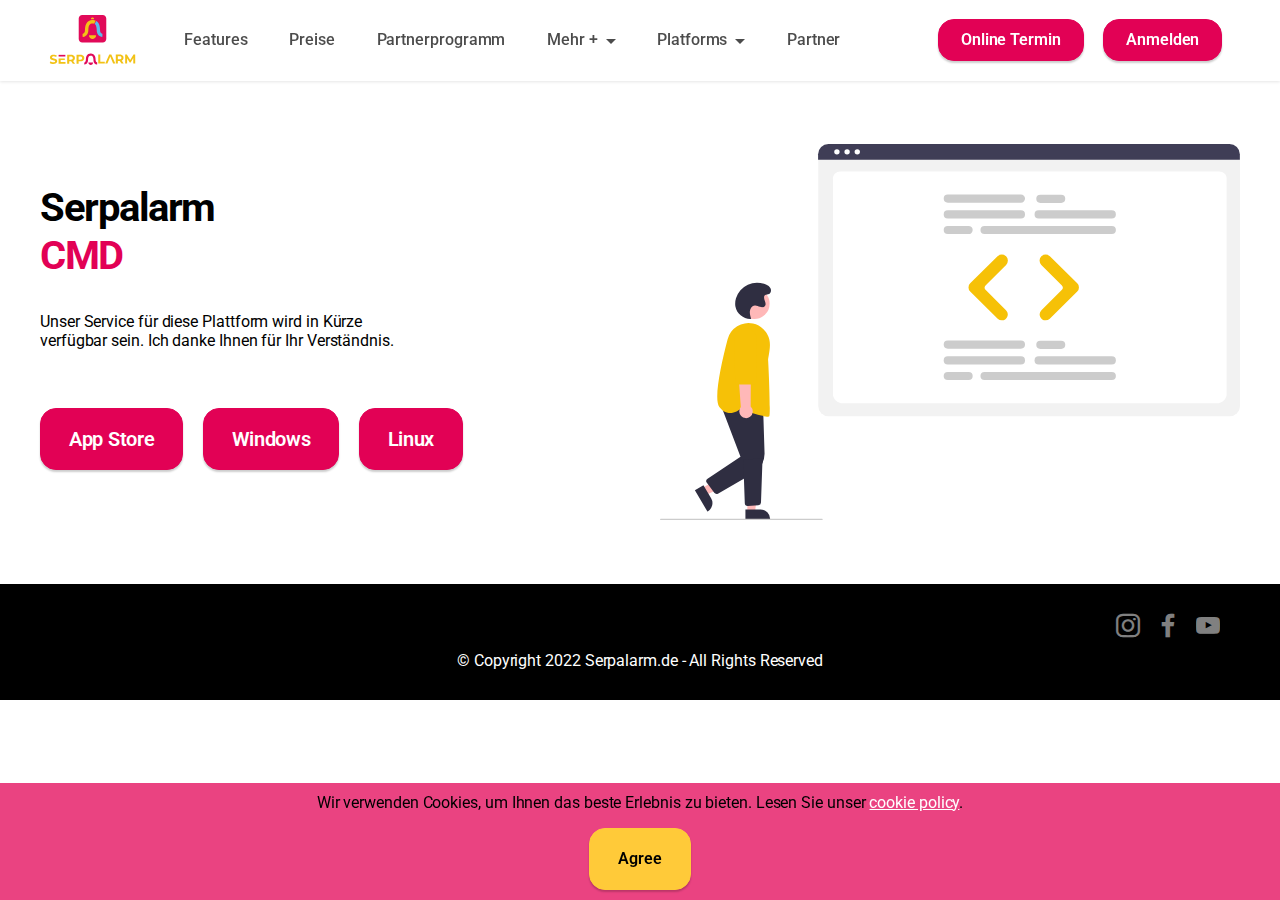
<file: serpalarmcmd.html>
<!DOCTYPE html>
<html  lang="de">
<head>
  
  <meta charset="UTF-8">
  <meta http-equiv="X-UA-Compatible" content="IE=edge">
  
  <meta name="twitter:card" content="summary_large_image"/>
  <meta name="twitter:image:src" content="">
  <meta property="og:image" content="">
  <meta name="twitter:title" content="Serpalarm CMD">
  <meta name="viewport" content="width=device-width, initial-scale=1, minimum-scale=1">
  <link rel="shortcut icon" href="assets/images/favicon-128x124.png" type="image/x-icon">
  <meta name="description" content="">
  
  
  <title>Serpalarm CMD</title>
  <link rel="stylesheet" href="assets/bootstrap/css/bootstrap.min.css">
  <link rel="stylesheet" href="assets/bootstrap/css/bootstrap-grid.min.css">
  <link rel="stylesheet" href="assets/bootstrap/css/bootstrap-reboot.min.css">
  <link rel="stylesheet" href="assets/web/assets/gdpr-plugin/gdpr-styles.css">
  <link rel="stylesheet" href="assets/dropdown/css/style.css">
  <link rel="stylesheet" href="assets/socicon/css/styles.css">
  <link rel="stylesheet" href="assets/theme/css/style.css">
  <link rel="preload" href="https://fonts.googleapis.com/css?family=Roboto:100,100i,300,300i,400,400i,500,500i,700,700i,900,900i&display=swap" as="style" onload="this.onload=null;this.rel='stylesheet'">
  <noscript><link rel="stylesheet" href="https://fonts.googleapis.com/css?family=Roboto:100,100i,300,300i,400,400i,500,500i,700,700i,900,900i&display=swap"></noscript>
  <link rel="preload" as="style" href="assets/mobirise/css/mbr-additional.css"><link rel="stylesheet" href="assets/mobirise/css/mbr-additional.css" type="text/css">
  
  
  
  
</head>
<body>
  
  <section data-bs-version="5.1" class="menu menu2 cid-tclVwzOvSE" once="menu" id="amenu2-1u">
    

    <nav class="navbar navbar-dropdown navbar-fixed-top navbar-expand-lg">
        <div class="container-fluid">
            <div class="navbar-brand">
                <span class="navbar-logo">
                    <a href="index.html#afeatures1-1">
                        <img src="[data-uri]" alt="" style="height: 4.6rem;" loading="lazy" class="lazyload" data-src="assets/images/logoo.svg">
                    </a>
                </span>
                
            </div>
            <button class="navbar-toggler" type="button" data-toggle="collapse" data-bs-toggle="collapse" data-target="#navbarSupportedContent" data-bs-target="#navbarSupportedContent" aria-controls="navbarNavAltMarkup" aria-expanded="false" aria-label="Toggle navigation">
                <div class="hamburger">
                    <span></span>
                    <span></span>
                    <span></span>
                    <span></span>
                </div>
            </button>
            <div class="collapse navbar-collapse" id="navbarSupportedContent">
                <ul class="navbar-nav nav-dropdown" data-app-modern-menu="true"><li class="nav-item"><a class="nav-link link text-black text-primary display-7" href="features.html#features4-r">Features</a></li>
                    <li class="nav-item"><a class="nav-link link text-black text-primary display-7" href="index.html#tabs02-4">Preise</a></li>
                    <li class="nav-item"><a class="nav-link link text-black text-primary display-7" href="partnerprogram.html#content02-l">Partnerprogramm</a>
                    </li>
                    <li class="nav-item dropdown"><a class="nav-link link dropdown-toggle text-black display-7" href="#" data-toggle="dropdown-submenu" data-bs-toggle="dropdown" data-bs-auto-close="outside" aria-expanded="false">Mehr +</a><div class="dropdown-menu" aria-labelledby="dropdown-415"><a class="show dropdown-item text-black display-7" href="uberuns.html#afeatures1-1d">Über uns</a><a class="show dropdown-item text-black display-7" href="kontakt.html#aform1-1c">Kontakt</a><a class="show dropdown-item text-black display-7" href="mannschaft.html#features3-1h">Mannschaft</a><a class="dropdown-item text-black display-7" href="https://serp-alarm.gitbook.io/serpalarm/serpalarm/seo" target="_blank">Hilfe</a><a class="dropdown-item text-black display-7" href="plugin.html#afeatures1-14">Plugin</a><a class="show dropdown-item text-black display-7" href="https://app.loopedin.io/serpalarm" target="_blank">Fahrplan</a><a class="show dropdown-item text-black display-7" href="https://stats.uptimerobot.com/rvmZWir9NM" target="_blank">Server Status</a></div>
                    </li>
                    <li class="nav-item dropdown"><a class="nav-link link dropdown-toggle text-black display-7" href="#" data-toggle="dropdown-submenu" data-bs-toggle="dropdown" data-bs-auto-close="outside" aria-expanded="false">Platforms</a><div class="dropdown-menu" aria-labelledby="dropdown-783"><a class="dropdown-item text-black text-primary display-7" href="desktop-app.html#header04-1i">Dekstop APP</a><a class="show dropdown-item text-black text-primary display-7" href="mobilapp.html#header04-1j">Mobil APP</a><a class="show dropdown-item text-black text-primary display-7" href="browserplugin.html#header04-1k">Browser Plugin</a><a class="show dropdown-item text-black text-primary display-7" href="serpalarmcmd.html#header04-1l">Serpalarm CMD</a></div>
                    </li>
                    <li class="nav-item"><a class="nav-link link text-black display-7" href="partner.html#custom-html-11">Partner</a>
                    </li></ul>
                
                <div class="navbar-buttons mbr-section-btn"><a class="btn btn-primary display-7" href="#">Online Termin</a> <a class="btn btn-primary display-7" href="#">
                        Anmelden</a></div>
            </div>
        </div>
    </nav>
</section>

<section data-bs-version="5.1" class="header4 cid-tclUjBsGjk" id="header04-1l">
    
    

    
    <div class="container">
        <div class="row justify-content-center">
            <div class="col-12 col-md-12 col-lg-6 image-wrapper">
                <img class="w-100 lazyload" src="[data-uri]" alt="" loading="lazy" data-src="assets/images/code-review.svg">
            </div>
            <div class="col-12 col-lg col-md-12">
                
                <div class="text-wrapper align-left">
                    <h1 class="mbr-section-title mbr-fonts-style mb-4 display-2"><strong>Serpalarm</strong><div><strong>
                        </strong></div><div><span><strong>CMD</strong></span></div></h1>
                    <p class="mbr-text mbr-fonts-style mb-4 display-7">
                        Unser Service für diese Plattform wird in Kürze <br>verfügbar sein. Ich danke Ihnen für Ihr Verständnis.</p>
                    <div class="mbr-section-btn mt-5"><a class="btn btn-primary display-4" href="#">App Store</a> <a class="btn btn-primary display-4" href="#">Windows</a> <a class="btn btn-primary display-4" href="#">Linux</a></div>
                </div>
            </div>
        </div>
    </div>
</section>

<section data-bs-version="5.1" class="footer03 photom4_footer03 cid-tclUV4TUpy" once="footers" id="footer03-1n">

	

	

	<div class="container">
		<div class="media-container-row align-center mbr-white">
			
			<div class="row social-row">
				<div class="social-list align-right pb-2">
					
					
					
					
					
					
				<div class="soc-item">
						<a href="https://twitter.com/mobirise" target="_blank">
							<span class="mbr-iconfont mbr-iconfont-social socicon-instagram socicon"></span>
						</a>
					</div><div class="soc-item">
						<a href="https://www.facebook.com/pages/Mobirise/1616226671953247" target="_blank">
							<span class="socicon-facebook socicon mbr-iconfont mbr-iconfont-social"></span>
						</a>
					</div><div class="soc-item">
						<a href="https://www.youtube.com/c/mobirise" target="_blank">
							<span class="socicon-youtube socicon mbr-iconfont mbr-iconfont-social"></span>
						</a>
					</div></div>
			</div>
			<div class="row row-copirayt">
				<p class="mbr-text mb-0 mbr-fonts-style mbr-white align-center display-7">
					© Copyright 2022 <a href="index.html#afeatures1-1" class="text-white">Serpalarm.de</a> - All Rights Reserved
				</p>
			</div>
		</div>
	</div>
</section>


<script src="assets/bootstrap/js/bootstrap.bundle.min.js"></script>
  <script src="assets/web/assets/cookies-alert-plugin/cookies-alert-core.js"></script>
  <script src="assets/web/assets/cookies-alert-plugin/cookies-alert-script.js"></script>
  <script src="assets/smoothscroll/smooth-scroll.js"></script>
  <script src="assets/ytplayer/index.js"></script>
  <script src="assets/dropdown/js/navbar-dropdown.js"></script>
  <script src="assets/theme/js/script.js"></script>
  
  
  
<input name="cookieData" type="hidden" data-cookie-customdialogselector="null" data-cookie-colortext="#000000" data-cookie-colorbg="rgba(226, 1, 85, 0.74)" data-cookie-textbutton="Agree" data-cookie-colorbutton="#ffca39" data-cookie-colorlink="#ffffff" data-cookie-underlinelink="true" data-cookie-text="Wir verwenden Cookies, um Ihnen das beste Erlebnis zu bieten. Lesen Sie unser <a href='privacy.html'>cookie policy</a>.">
  <script>"use strict";if("loading"in HTMLImageElement.prototype){document.querySelectorAll('img[loading="lazy"],iframe[loading="lazy"]').forEach(e=>{e.src=e.dataset.src,e.style.paddingTop=100*e.getAttribute("data-aspectratio")+"%",e.style.height=0,e.onload=function(){e.removeAttribute("style")}})}else{const e=document.createElement("script");e.src="https://cdnjs.cloudflare.com/ajax/libs/lazysizes/5.1.2/lazysizes.min.js",document.body.appendChild(e)}</script>
</body>
</html>
</file>
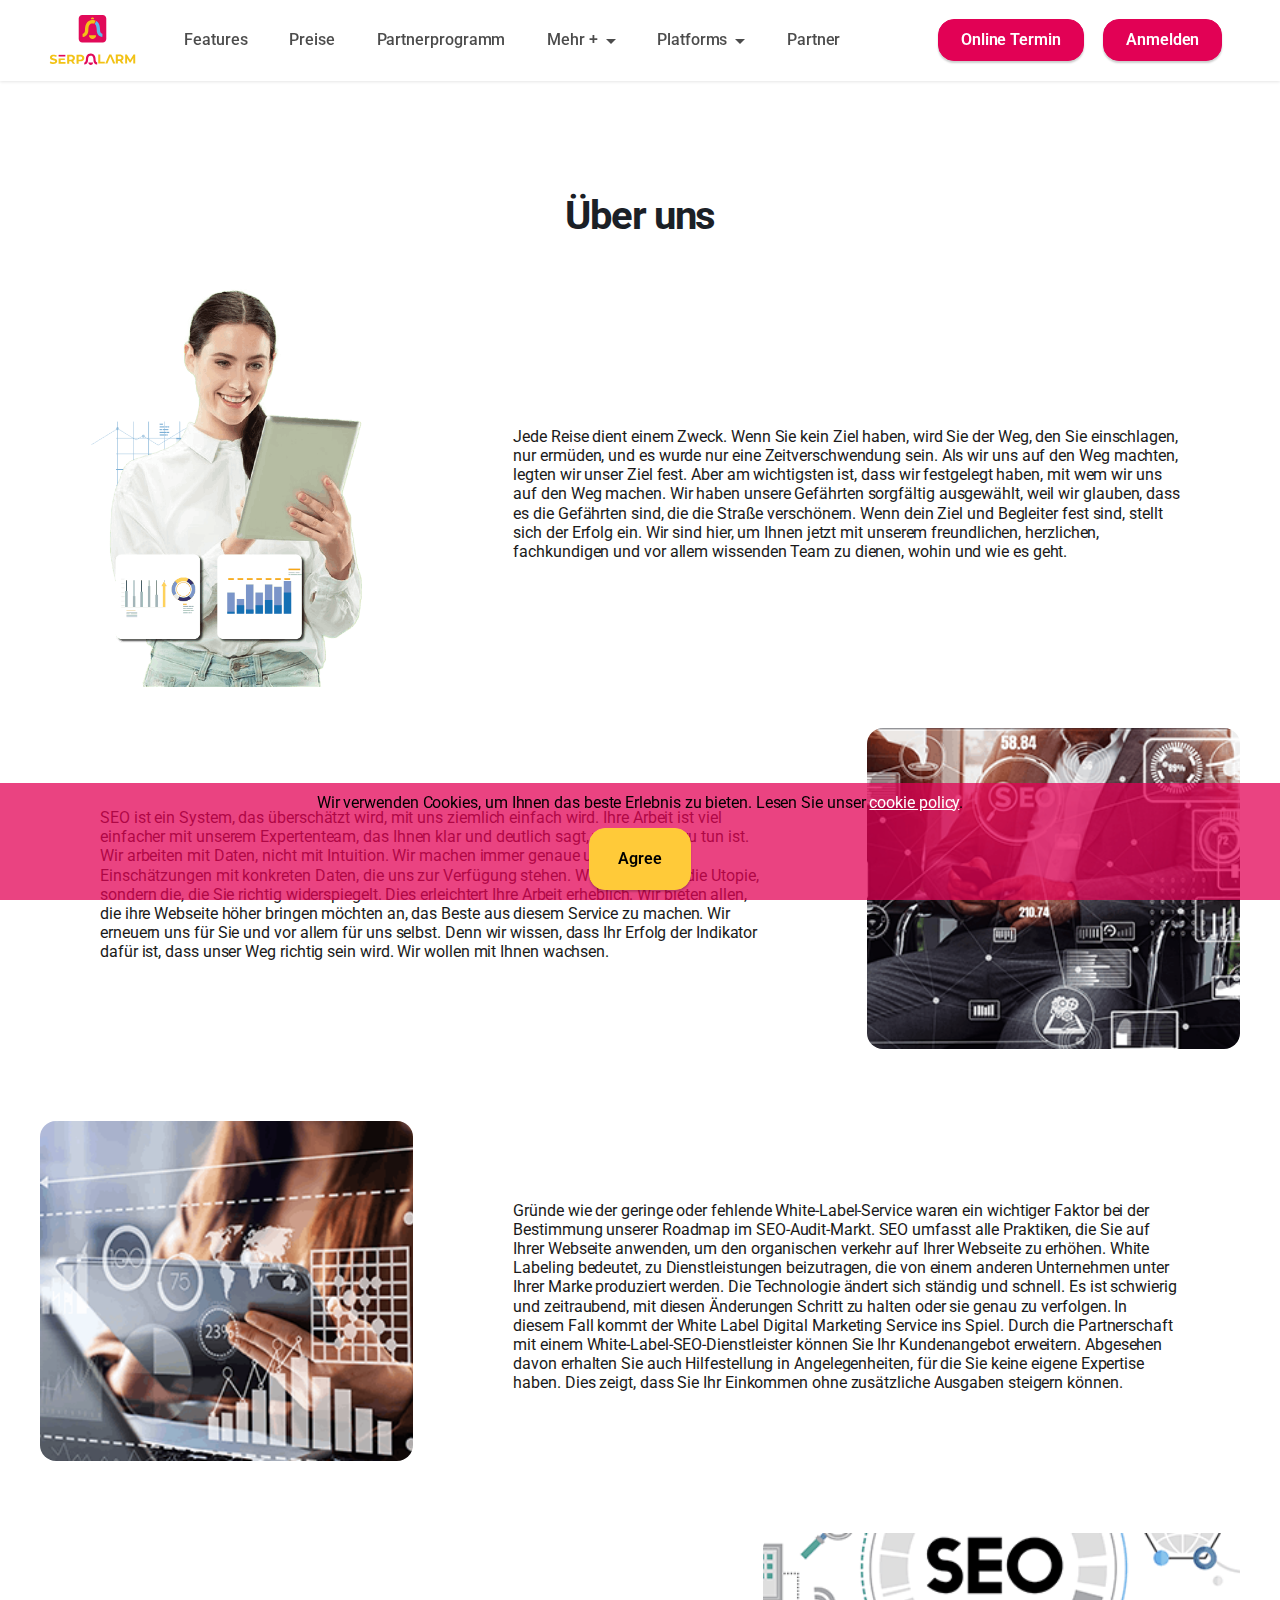
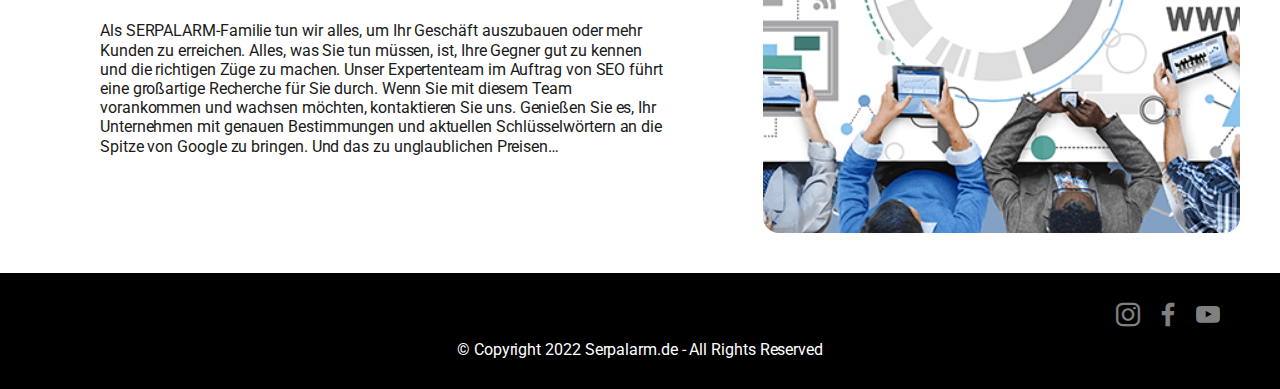
<file: uberuns.html>
<!DOCTYPE html>
<html  lang="de">
<head>
  
  <meta charset="UTF-8">
  <meta http-equiv="X-UA-Compatible" content="IE=edge">
  
  <meta name="twitter:card" content="summary_large_image"/>
  <meta name="twitter:image:src" content="">
  <meta property="og:image" content="">
  <meta name="twitter:title" content="Über uns">
  <meta name="viewport" content="width=device-width, initial-scale=1, minimum-scale=1">
  <link rel="shortcut icon" href="assets/images/favicon-128x124.png" type="image/x-icon">
  <meta name="description" content="">
  
  
  <title>Über uns</title>
  <link rel="stylesheet" href="assets/bootstrap/css/bootstrap.min.css">
  <link rel="stylesheet" href="assets/bootstrap/css/bootstrap-grid.min.css">
  <link rel="stylesheet" href="assets/bootstrap/css/bootstrap-reboot.min.css">
  <link rel="stylesheet" href="assets/web/assets/gdpr-plugin/gdpr-styles.css">
  <link rel="stylesheet" href="assets/dropdown/css/style.css">
  <link rel="stylesheet" href="assets/socicon/css/styles.css">
  <link rel="stylesheet" href="assets/theme/css/style.css">
  <link rel="preload" href="https://fonts.googleapis.com/css?family=Roboto:100,100i,300,300i,400,400i,500,500i,700,700i,900,900i&display=swap" as="style" onload="this.onload=null;this.rel='stylesheet'">
  <noscript><link rel="stylesheet" href="https://fonts.googleapis.com/css?family=Roboto:100,100i,300,300i,400,400i,500,500i,700,700i,900,900i&display=swap"></noscript>
  <link rel="preload" as="style" href="assets/mobirise/css/mbr-additional.css"><link rel="stylesheet" href="assets/mobirise/css/mbr-additional.css" type="text/css">
  
  
  
  
</head>
<body>
  
  <section data-bs-version="5.1" class="menu menu2 cid-tclVlS8KwQ" once="menu" id="amenu2-1q">
    

    <nav class="navbar navbar-dropdown navbar-fixed-top navbar-expand-lg">
        <div class="container-fluid">
            <div class="navbar-brand">
                <span class="navbar-logo">
                    <a href="index.html#afeatures1-1">
                        <img src="[data-uri]" alt="" style="height: 4.6rem;" loading="lazy" class="lazyload" data-src="assets/images/logoo.svg">
                    </a>
                </span>
                
            </div>
            <button class="navbar-toggler" type="button" data-toggle="collapse" data-bs-toggle="collapse" data-target="#navbarSupportedContent" data-bs-target="#navbarSupportedContent" aria-controls="navbarNavAltMarkup" aria-expanded="false" aria-label="Toggle navigation">
                <div class="hamburger">
                    <span></span>
                    <span></span>
                    <span></span>
                    <span></span>
                </div>
            </button>
            <div class="collapse navbar-collapse" id="navbarSupportedContent">
                <ul class="navbar-nav nav-dropdown" data-app-modern-menu="true"><li class="nav-item"><a class="nav-link link text-black text-primary display-7" href="features.html#features4-r">Features</a></li>
                    <li class="nav-item"><a class="nav-link link text-black text-primary display-7" href="index.html#tabs02-4">Preise</a></li>
                    <li class="nav-item"><a class="nav-link link text-black text-primary display-7" href="partnerprogram.html#content02-l">Partnerprogramm</a>
                    </li>
                    <li class="nav-item dropdown"><a class="nav-link link dropdown-toggle text-black display-7" href="#" data-toggle="dropdown-submenu" data-bs-toggle="dropdown" data-bs-auto-close="outside" aria-expanded="false">Mehr +</a><div class="dropdown-menu" aria-labelledby="dropdown-415"><a class="show dropdown-item text-black display-7" href="uberuns.html#afeatures1-1d">Über uns</a><a class="show dropdown-item text-black display-7" href="kontakt.html#aform1-1c">Kontakt</a><a class="show dropdown-item text-black display-7" href="mannschaft.html#features3-1h">Mannschaft</a><a class="dropdown-item text-black display-7" href="https://serp-alarm.gitbook.io/serpalarm/serpalarm/seo" target="_blank">Hilfe</a><a class="dropdown-item text-black display-7" href="plugin.html#afeatures1-14">Plugin</a><a class="show dropdown-item text-black display-7" href="https://app.loopedin.io/serpalarm" target="_blank">Fahrplan</a><a class="show dropdown-item text-black display-7" href="https://stats.uptimerobot.com/rvmZWir9NM" target="_blank">Server Status</a></div>
                    </li>
                    <li class="nav-item dropdown"><a class="nav-link link dropdown-toggle text-black display-7" href="#" data-toggle="dropdown-submenu" data-bs-toggle="dropdown" data-bs-auto-close="outside" aria-expanded="false">Platforms</a><div class="dropdown-menu" aria-labelledby="dropdown-783"><a class="dropdown-item text-black text-primary display-7" href="desktop-app.html#header04-1i">Dekstop APP</a><a class="show dropdown-item text-black text-primary display-7" href="mobilapp.html#header04-1j">Mobil APP</a><a class="show dropdown-item text-black text-primary display-7" href="browserplugin.html#header04-1k">Browser Plugin</a><a class="show dropdown-item text-black text-primary display-7" href="serpalarmcmd.html#header04-1l">Serpalarm CMD</a></div>
                    </li>
                    <li class="nav-item"><a class="nav-link link text-black display-7" href="partner.html#custom-html-11">Partner</a>
                    </li></ul>
                
                <div class="navbar-buttons mbr-section-btn"><a class="btn btn-primary display-7" href="#">Online Termin</a> <a class="btn btn-primary display-7" href="#">
                        Anmelden</a></div>
            </div>
        </div>
    </nav>
</section>

<section data-bs-version="5.1" class="content2 cid-tcCo2UHfpL" id="content02-1z">
    
    <div class="container">
        <div class="row justify-content-center">
            <div class="col-md-12 col-lg-12">
                
                
                <p class="mbr-text mbr-fonts-style display-2"><strong>
                    Über uns</strong></p>
            </div>
        </div>
    </div>
</section>

<section data-bs-version="5.1" class="features1 cid-tclyYKqujr" id="afeatures1-1d">
    
    
    <div class="align-center container">
        <div class="row justify-content-center">
            <div class="mbr-section-head col-12 col-lg">
                <div class="text-container">
                    
                    <h5 class="mbr-section-subtitle mbr-fonts-style display-7">Jede Reise dient einem Zweck. Wenn Sie kein Ziel haben, wird Sie der Weg, den Sie einschlagen, nur ermüden, und es wurde nur eine Zeitverschwendung sein. Als wir uns auf den Weg machten, legten wir unser Ziel fest. Aber am wichtigsten ist, dass wir festgelegt haben, mit wem wir uns auf den Weg machen. Wir haben unsere Gefährten sorgfältig ausgewählt, weil wir glauben, dass es die Gefährten sind, die die Straße verschönern. Wenn dein Ziel und Begleiter fest sind, stellt sich der Erfolg ein. Wir sind hier, um Ihnen jetzt mit unserem freundlichen, herzlichen, fachkundigen und vor allem wissenden Team zu dienen, wohin und wie es geht.</h5>
                    
                </div>
            </div>
            <div class="col-12 col-lg-4 col-video">
                <div class="box">
                    <div class="mbr-media show-modal align-center">
                        <img src="[data-uri]" alt="" loading="lazy" class="lazyload" data-src="assets/images/google-ranking1-965x724.png">
                    </div>
                </div>
            </div>
        </div>
    </div>
</section>

<section data-bs-version="5.1" class="features1 cid-tclyZjHNBF" id="afeatures1-1e">
    
    
    <div class="align-center container">
        <div class="row justify-content-center">
            <div class="mbr-section-head col-12 col-lg">
                <div class="text-container">
                    
                    <h5 class="mbr-section-subtitle mbr-fonts-style display-7">SEO ist ein System, das überschätzt wird, mit uns ziemlich einfach wird. Ihre Arbeit ist viel einfacher mit unserem Expertenteam, das Ihnen klar und deutlich sagt, wo und was zu tun ist. Wir arbeiten mit Daten, nicht mit Intuition. Wir machen immer genaue und vor Ort Einschätzungen mit konkreten Daten, die uns zur Verfügung stehen. Wir bieten nicht die Utopie, sondern die, die Sie richtig widerspiegelt. Dies erleichtert Ihre Arbeit erheblich. Wir bieten allen, die ihre Webseite höher bringen möchten an, das Beste aus diesem Service zu machen. Wir erneuern uns für Sie und vor allem für uns selbst. Denn wir wissen, dass Ihr Erfolg der Indikator dafür ist, dass unser Weg richtig sein wird. Wir wollen mit Ihnen wachsen.
<div>
</div><div><br></div></h5>
                    
                </div>
            </div>
            <div class="col-12 col-lg-4 col-video">
                <div class="box">
                    <div class="mbr-media show-modal align-center">
                        <img src="[data-uri]" height="450px" alt="" loading="lazy" class="lazyload" data-src="assets/images/seo-plan-480x240.png">
                    </div>
                </div>
            </div>
        </div>
    </div>
</section>

<section data-bs-version="5.1" class="features1 cid-tclyZOqJTm" id="afeatures1-1f">
    
    
    <div class="align-center container">
        <div class="row justify-content-center">
            <div class="mbr-section-head col-12 col-lg">
                <div class="text-container">
                    
                    <h5 class="mbr-section-subtitle mbr-fonts-style display-7">Gründe wie der geringe oder fehlende White-Label-Service waren ein wichtiger Faktor bei der Bestimmung unserer Roadmap im SEO-Audit-Markt. SEO umfasst alle Praktiken, die Sie auf Ihrer Webseite anwenden, um den organischen verkehr auf Ihrer Webseite zu erhöhen. White Labeling bedeutet, zu Dienstleistungen beizutragen, die von einem anderen Unternehmen unter Ihrer Marke produziert werden. Die Technologie ändert sich ständig und schnell. Es ist schwierig und zeitraubend, mit diesen Änderungen Schritt zu halten oder sie genau zu verfolgen. In diesem Fall kommt der White Label Digital Marketing Service ins Spiel. Durch die Partnerschaft mit einem White-Label-SEO-Dienstleister können Sie Ihr Kundenangebot erweitern. Abgesehen davon erhalten Sie auch Hilfestellung in Angelegenheiten, für die Sie keine eigene Expertise haben. Dies zeigt, dass Sie Ihr Einkommen ohne zusätzliche Ausgaben steigern können.</h5>
                    
                </div>
            </div>
            <div class="col-12 col-lg-4 col-video">
                <div class="box">
                    <div class="mbr-media show-modal align-center">
                        <img src="[data-uri]" alt="" loading="lazy" class="lazyload" data-src="assets/images/white-tag-480x240.png">
                    </div>
                </div>
            </div>
        </div>
    </div>
</section>

<section data-bs-version="5.1" class="features1 cid-tclz0mRV1d" id="afeatures1-1g">
    
    
    <div class="align-center container">
        <div class="row justify-content-center">
            <div class="mbr-section-head col-12 col-lg">
                <div class="text-container">
                    
                    <h5 class="mbr-section-subtitle mbr-fonts-style display-7">Als SERPALARM-Familie tun wir alles, um Ihr Geschäft auszubauen oder mehr Kunden zu erreichen. Alles, was Sie tun müssen, ist, Ihre Gegner gut zu kennen und die richtigen Züge zu machen. Unser Expertenteam im Auftrag von SEO führt eine großartige Recherche für Sie durch. Wenn Sie mit diesem Team vorankommen und wachsen möchten, kontaktieren Sie uns. Genießen Sie es, Ihr Unternehmen mit genauen Bestimmungen und aktuellen Schlüsselwörtern an die Spitze von Google zu bringen. Und das zu unglaublichen Preisen…</h5>
                    
                </div>
            </div>
            <div class="col-12 col-lg-5 col-video">
                <div class="box">
                    <div class="mbr-media show-modal align-center">
                        <img src="[data-uri]" alt="" loading="lazy" class="lazyload" data-src="assets/images/blog2-480x240.png">
                    </div>
                </div>
            </div>
        </div>
    </div>
</section>

<section data-bs-version="5.1" class="footer03 photom4_footer03 cid-tclUV4TUpy" once="footers" id="footer03-1n">

	

	

	<div class="container">
		<div class="media-container-row align-center mbr-white">
			
			<div class="row social-row">
				<div class="social-list align-right pb-2">
					
					
					
					
					
					
				<div class="soc-item">
						<a href="https://twitter.com/mobirise" target="_blank">
							<span class="mbr-iconfont mbr-iconfont-social socicon-instagram socicon"></span>
						</a>
					</div><div class="soc-item">
						<a href="https://www.facebook.com/pages/Mobirise/1616226671953247" target="_blank">
							<span class="socicon-facebook socicon mbr-iconfont mbr-iconfont-social"></span>
						</a>
					</div><div class="soc-item">
						<a href="https://www.youtube.com/c/mobirise" target="_blank">
							<span class="socicon-youtube socicon mbr-iconfont mbr-iconfont-social"></span>
						</a>
					</div></div>
			</div>
			<div class="row row-copirayt">
				<p class="mbr-text mb-0 mbr-fonts-style mbr-white align-center display-7">
					© Copyright 2022 <a href="index.html#afeatures1-1" class="text-white">Serpalarm.de</a> - All Rights Reserved
				</p>
			</div>
		</div>
	</div>
</section>


<script src="assets/bootstrap/js/bootstrap.bundle.min.js"></script>
  <script src="assets/web/assets/cookies-alert-plugin/cookies-alert-core.js"></script>
  <script src="assets/web/assets/cookies-alert-plugin/cookies-alert-script.js"></script>
  <script src="assets/smoothscroll/smooth-scroll.js"></script>
  <script src="assets/ytplayer/index.js"></script>
  <script src="assets/dropdown/js/navbar-dropdown.js"></script>
  <script src="assets/theme/js/script.js"></script>
  
  
  
<input name="cookieData" type="hidden" data-cookie-customdialogselector="null" data-cookie-colortext="#000000" data-cookie-colorbg="rgba(226, 1, 85, 0.74)" data-cookie-textbutton="Agree" data-cookie-colorbutton="#ffca39" data-cookie-colorlink="#ffffff" data-cookie-underlinelink="true" data-cookie-text="Wir verwenden Cookies, um Ihnen das beste Erlebnis zu bieten. Lesen Sie unser <a href='privacy.html'>cookie policy</a>.">
  <script>"use strict";if("loading"in HTMLImageElement.prototype){document.querySelectorAll('img[loading="lazy"],iframe[loading="lazy"]').forEach(e=>{e.src=e.dataset.src,e.style.paddingTop=100*e.getAttribute("data-aspectratio")+"%",e.style.height=0,e.onload=function(){e.removeAttribute("style")}})}else{const e=document.createElement("script");e.src="https://cdnjs.cloudflare.com/ajax/libs/lazysizes/5.1.2/lazysizes.min.js",document.body.appendChild(e)}</script>
</body>
</html>
</file>
<file: assets/web/assets/mobirise-icons2/mobirise2.css>
@font-face {
  font-family: 'Moririse2';
  font-display: swap;
  src:  url('mobirise2.eot?f2bix4');
  src:  url('mobirise2.eot?f2bix4#iefix') format('embedded-opentype'),
    url('mobirise2.ttf?f2bix4') format('truetype'),
    url('mobirise2.woff?f2bix4') format('woff'),
    url('mobirise2.svg?f2bix4#mobirise2') format('svg');
  font-weight: normal;
  font-style: normal;
}

[class^="mobi-"], [class*=" mobi-"] {
  /* use !important to prevent issues with browser extensions that change fonts */
  font-family: 'Moririse2' !important;
  speak: none;
  font-style: normal;
  font-weight: normal;
  font-variant: normal;
  text-transform: none;
  line-height: 1;

  /* Better Font Rendering =========== */
  -webkit-font-smoothing: antialiased;
  -moz-osx-font-smoothing: grayscale;
}

.mobi-mbri-add-submenu:before {
  content: "\e900";
}
.mobi-mbri-alert:before {
  content: "\e901";
}
.mobi-mbri-align-center:before {
  content: "\e902";
}
.mobi-mbri-align-justify:before {
  content: "\e903";
}
.mobi-mbri-align-left:before {
  content: "\e904";
}
.mobi-mbri-align-right:before {
  content: "\e905";
}
.mobi-mbri-android:before {
  content: "\e906";
}
.mobi-mbri-apple:before {
  content: "\e907";
}
.mobi-mbri-arrow-down:before {
  content: "\e908";
}
.mobi-mbri-arrow-next:before {
  content: "\e909";
}
.mobi-mbri-arrow-prev:before {
  content: "\e90a";
}
.mobi-mbri-arrow-up:before {
  content: "\e90b";
}
.mobi-mbri-bold:before {
  content: "\e90c";
}
.mobi-mbri-bookmark:before {
  content: "\e90d";
}
.mobi-mbri-bootstrap:before {
  content: "\e90e";
}
.mobi-mbri-briefcase:before {
  content: "\e90f";
}
.mobi-mbri-browse:before {
  content: "\e910";
}
.mobi-mbri-bulleted-list:before {
  content: "\e911";
}
.mobi-mbri-calendar:before {
  content: "\e912";
}
.mobi-mbri-camera:before {
  content: "\e913";
}
.mobi-mbri-cart-add:before {
  content: "\e914";
}
.mobi-mbri-cart-full:before {
  content: "\e915";
}
.mobi-mbri-cash:before {
  content: "\e916";
}
.mobi-mbri-change-style:before {
  content: "\e917";
}
.mobi-mbri-chat:before {
  content: "\e918";
}
.mobi-mbri-clock:before {
  content: "\e919";
}
.mobi-mbri-close:before {
  content: "\e91a";
}
.mobi-mbri-cloud:before {
  content: "\e91b";
}
.mobi-mbri-code:before {
  content: "\e91c";
}
.mobi-mbri-contact-form:before {
  content: "\e91d";
}
.mobi-mbri-credit-card:before {
  content: "\e91e";
}
.mobi-mbri-cursor-click:before {
  content: "\e91f";
}
.mobi-mbri-cust-feedback:before {
  content: "\e920";
}
.mobi-mbri-database:before {
  content: "\e921";
}
.mobi-mbri-delivery:before {
  content: "\e922";
}
.mobi-mbri-desktop:before {
  content: "\e923";
}
.mobi-mbri-devices:before {
  content: "\e924";
}
.mobi-mbri-down:before {
  content: "\e925";
}
.mobi-mbri-download-2:before {
  content: "\e926";
}
.mobi-mbri-download:before {
  content: "\e927";
}
.mobi-mbri-drag-n-drop-2:before {
  content: "\e928";
}
.mobi-mbri-drag-n-drop:before {
  content: "\e929";
}
.mobi-mbri-edit-2:before {
  content: "\e92a";
}
.mobi-mbri-edit:before {
  content: "\e92b";
}
.mobi-mbri-error:before {
  content: "\e92c";
}
.mobi-mbri-extension:before {
  content: "\e92d";
}
.mobi-mbri-features:before {
  content: "\e92e";
}
.mobi-mbri-file:before {
  content: "\e92f";
}
.mobi-mbri-flag:before {
  content: "\e930";
}
.mobi-mbri-folder:before {
  content: "\e931";
}
.mobi-mbri-gift:before {
  content: "\e932";
}
.mobi-mbri-github:before {
  content: "\e933";
}
.mobi-mbri-globe-2:before {
  content: "\e934";
}
.mobi-mbri-globe:before {
  content: "\e935";
}
.mobi-mbri-growing-chart:before {
  content: "\e936";
}
.mobi-mbri-hearth:before {
  content: "\e937";
}
.mobi-mbri-help:before {
  content: "\e938";
}
.mobi-mbri-home:before {
  content: "\e939";
}
.mobi-mbri-hot-cup:before {
  content: "\e93a";
}
.mobi-mbri-idea:before {
  content: "\e93b";
}
.mobi-mbri-image-gallery:before {
  content: "\e93c";
}
.mobi-mbri-image-slider:before {
  content: "\e93d";
}
.mobi-mbri-info:before {
  content: "\e93e";
}
.mobi-mbri-italic:before {
  content: "\e93f";
}
.mobi-mbri-key:before {
  content: "\e940";
}
.mobi-mbri-laptop:before {
  content: "\e941";
}
.mobi-mbri-layers:before {
  content: "\e942";
}
.mobi-mbri-left-right:before {
  content: "\e943";
}
.mobi-mbri-left:before {
  content: "\e944";
}
.mobi-mbri-letter:before {
  content: "\e945";
}
.mobi-mbri-like:before {
  content: "\e946";
}
.mobi-mbri-link:before {
  content: "\e947";
}
.mobi-mbri-lock:before {
  content: "\e948";
}
.mobi-mbri-login:before {
  content: "\e949";
}
.mobi-mbri-logout:before {
  content: "\e94a";
}
.mobi-mbri-magic-stick:before {
  content: "\e94b";
}
.mobi-mbri-map-pin:before {
  content: "\e94c";
}
.mobi-mbri-menu:before {
  content: "\e94d";
}
.mobi-mbri-mobile-2:before {
  content: "\e94e";
}
.mobi-mbri-mobile-horizontal:before {
  content: "\e94f";
}
.mobi-mbri-mobile:before {
  content: "\e950";
}
.mobi-mbri-mobirise:before {
  content: "\e951";
}
.mobi-mbri-more-horizontal:before {
  content: "\e952";
}
.mobi-mbri-more-vertical:before {
  content: "\e953";
}
.mobi-mbri-music:before {
  content: "\e954";
}
.mobi-mbri-new-file:before {
  content: "\e955";
}
.mobi-mbri-numbered-list:before {
  content: "\e956";
}
.mobi-mbri-opened-folder:before {
  content: "\e957";
}
.mobi-mbri-pages:before {
  content: "\e958";
}
.mobi-mbri-paper-plane:before {
  content: "\e959";
}
.mobi-mbri-paperclip:before {
  content: "\e95a";
}
.mobi-mbri-phone:before {
  content: "\e95b";
}
.mobi-mbri-photo:before {
  content: "\e95c";
}
.mobi-mbri-photos:before {
  content: "\e95d";
}
.mobi-mbri-pin:before {
  content: "\e95e";
}
.mobi-mbri-play:before {
  content: "\e95f";
}
.mobi-mbri-plus:before {
  content: "\e960";
}
.mobi-mbri-preview:before {
  content: "\e961";
}
.mobi-mbri-print:before {
  content: "\e962";
}
.mobi-mbri-protect:before {
  content: "\e963";
}
.mobi-mbri-question:before {
  content: "\e964";
}
.mobi-mbri-quote-left:before {
  content: "\e965";
}
.mobi-mbri-quote-right:before {
  content: "\e966";
}
.mobi-mbri-redo:before {
  content: "\e967";
}
.mobi-mbri-refresh:before {
  content: "\e968";
}
.mobi-mbri-responsive-2:before {
  content: "\e969";
}
.mobi-mbri-responsive:before {
  content: "\e96a";
}
.mobi-mbri-right:before {
  content: "\e96b";
}
.mobi-mbri-rocket:before {
  content: "\e96c";
}
.mobi-mbri-sad-face:before {
  content: "\e96d";
}
.mobi-mbri-sale:before {
  content: "\e96e";
}
.mobi-mbri-save:before {
  content: "\e96f";
}
.mobi-mbri-search:before {
  content: "\e970";
}
.mobi-mbri-setting-2:before {
  content: "\e971";
}
.mobi-mbri-setting-3:before {
  content: "\e972";
}
.mobi-mbri-setting:before {
  content: "\e973";
}
.mobi-mbri-share:before {
  content: "\e974";
}
.mobi-mbri-shopping-bag:before {
  content: "\e975";
}
.mobi-mbri-shopping-basket:before {
  content: "\e976";
}
.mobi-mbri-shopping-cart:before {
  content: "\e977";
}
.mobi-mbri-sites:before {
  content: "\e978";
}
.mobi-mbri-smile-face:before {
  content: "\e979";
}
.mobi-mbri-speed:before {
  content: "\e97a";
}
.mobi-mbri-star:before {
  content: "\e97b";
}
.mobi-mbri-success:before {
  content: "\e97c";
}
.mobi-mbri-sun:before {
  content: "\e97d";
}
.mobi-mbri-sun2:before {
  content: "\e97e";
}
.mobi-mbri-tablet-vertical:before {
  content: "\e97f";
}
.mobi-mbri-tablet:before {
  content: "\e980";
}
.mobi-mbri-target:before {
  content: "\e981";
}
.mobi-mbri-timer:before {
  content: "\e982";
}
.mobi-mbri-to-ftp:before {
  content: "\e983";
}
.mobi-mbri-to-local-drive:before {
  content: "\e984";
}
.mobi-mbri-touch-swipe:before {
  content: "\e985";
}
.mobi-mbri-touch:before {
  content: "\e986";
}
.mobi-mbri-trash:before {
  content: "\e987";
}
.mobi-mbri-underline:before {
  content: "\e988";
}
.mobi-mbri-undo:before {
  content: "\e989";
}
.mobi-mbri-unlink:before {
  content: "\e98a";
}
.mobi-mbri-unlock:before {
  content: "\e98b";
}
.mobi-mbri-up-down:before {
  content: "\e98c";
}
.mobi-mbri-up:before {
  content: "\e98d";
}
.mobi-mbri-update:before {
  content: "\e98e";
}
.mobi-mbri-upload-2:before {
  content: "\e98f";
}
.mobi-mbri-upload:before {
  content: "\e990";
}
.mobi-mbri-user-2:before {
  content: "\e991";
}
.mobi-mbri-user:before {
  content: "\e992";
}
.mobi-mbri-users:before {
  content: "\e993";
}
.mobi-mbri-video-play:before {
  content: "\e994";
}
.mobi-mbri-video:before {
  content: "\e995";
}
.mobi-mbri-watch:before {
  content: "\e996";
}
.mobi-mbri-website-theme-2:before {
  content: "\e997";
}
.mobi-mbri-website-theme:before {
  content: "\e998";
}
.mobi-mbri-wifi:before {
  content: "\e999";
}
.mobi-mbri-windows:before {
  content: "\e99a";
}
.mobi-mbri-zoom-in:before {
  content: "\e99b";
}
.mobi-mbri-zoom-out:before {
  content: "\e99c";
}
</file>
<file: assets/web/assets/gdpr-plugin/gdpr-styles.css>
.gdpr-block {
    padding: 10px;
    font-size: 14px;
    display: block;
    width: 100%;
    text-align: center;
}
.gdpr-block.covert {
	display: none;
}
.textGDPR {
    position: relative;
}
.gdpr-block label span.textGDPR input[name='gdpr']{
    width: 15px;
    height: 15px;
    margin: 0;
    position: absolute;
    top: 3px;
    left: -20px;
}
.gdpr-block label {
    color: #a7a7a7;
    vertical-align: middle;
    user-select: none;
    margin-bottom: 0;
}
</file>
<file: assets/dropdown/css/style.css>
.navbar-dropdown {
  left: 0;
  padding: 0;
  position: absolute;
  right: 0;
  top: 0;
  transition: all 0.45s ease;
  z-index: 1030;
  background: #282828; }
  .navbar-dropdown .navbar-logo {
    margin-right: 0.8rem;
    transition: margin 0.3s ease-in-out;
    vertical-align: middle; }
    .navbar-dropdown .navbar-logo img {
      height: 3.125rem;
      transition: all 0.3s ease-in-out; }
    .navbar-dropdown .navbar-logo.mbr-iconfont {
      font-size: 3.125rem;
      line-height: 3.125rem; }
  .navbar-dropdown .navbar-caption {
    font-weight: 700;
    white-space: normal;
    vertical-align: -4px;
    line-height: 3.125rem !important; }
    .navbar-dropdown .navbar-caption, .navbar-dropdown .navbar-caption:hover {
      color: inherit;
      text-decoration: none; }
  .navbar-dropdown .mbr-iconfont + .navbar-caption {
    vertical-align: -1px; }
  .navbar-dropdown.navbar-fixed-top {
    position: fixed; }
  .navbar-dropdown .navbar-brand span {
    vertical-align: -4px; }
  .navbar-dropdown.bg-color.transparent {
    background: none; }
  .navbar-dropdown.navbar-short .navbar-brand {
    padding: 0.625rem 0; }
    .navbar-dropdown.navbar-short .navbar-brand span {
      vertical-align: -1px; }
  .navbar-dropdown.navbar-short .navbar-caption {
    line-height: 2.375rem !important;
    vertical-align: -2px; }
  .navbar-dropdown.navbar-short .navbar-logo {
    margin-right: 0.5rem; }
    .navbar-dropdown.navbar-short .navbar-logo img {
      height: 2.375rem; }
    .navbar-dropdown.navbar-short .navbar-logo.mbr-iconfont {
      font-size: 2.375rem;
      line-height: 2.375rem; }
  .navbar-dropdown.navbar-short .mbr-table-cell {
    height: 3.625rem; }
  .navbar-dropdown .navbar-close {
    left: 0.6875rem;
    position: fixed;
    top: 0.75rem;
    z-index: 1000; }
  .navbar-dropdown .hamburger-icon {
    content: "";
    display: inline-block;
    vertical-align: middle;
    width: 16px;
    -webkit-box-shadow: 0 -6px 0 1px #282828,0 0 0 1px #282828,0 6px 0 1px #282828;
    -moz-box-shadow: 0 -6px 0 1px #282828,0 0 0 1px #282828,0 6px 0 1px #282828;
    box-shadow: 0 -6px 0 1px #282828,0 0 0 1px #282828,0 6px 0 1px #282828; }

.dropdown-menu .dropdown-toggle[data-toggle="dropdown-submenu"]::after {
  border-bottom: 0.35em solid transparent;
  border-left: 0.35em solid;
  border-right: 0;
  border-top: 0.35em solid transparent;
  margin-left: 0.3rem; }

.dropdown-menu .dropdown-item:focus {
  outline: 0; }

.nav-dropdown {
  font-size: 0.75rem;
  font-weight: 500;
  height: auto !important; }
  .nav-dropdown .nav-btn {
    padding-left: 1rem; }
  .nav-dropdown .link {
    margin: .667em 1.667em;
    font-weight: 500;
    padding: 0;
    transition: color .2s ease-in-out; }
    .nav-dropdown .link.dropdown-toggle {
      margin-right: 2.583em; }
      .nav-dropdown .link.dropdown-toggle::after {
        margin-left: .25rem;
        border-top: 0.35em solid;
        border-right: 0.35em solid transparent;
        border-left: 0.35em solid transparent;
        border-bottom: 0; }
      .nav-dropdown .link.dropdown-toggle[aria-expanded="true"] {
        margin: 0;
        padding: 0.667em 3.263em  0.667em 1.667em; }
  .nav-dropdown .link::after,
  .nav-dropdown .dropdown-item::after {
    color: inherit; }
  .nav-dropdown .btn {
    font-size: 0.75rem;
    font-weight: 700;
    letter-spacing: 0;
    margin-bottom: 0;
    padding-left: 1.25rem;
    padding-right: 1.25rem; }
  .nav-dropdown .dropdown-menu {
    border-radius: 0;
    border: 0;
    left: 0;
    margin: 0;
    padding-bottom: 1.25rem;
    padding-top: 1.25rem;
    position: relative; }
  .nav-dropdown .dropdown-submenu {
    margin-left: 0.125rem;
    top: 0; }
  .nav-dropdown .dropdown-item {
    font-weight: 500;
    line-height: 2;
    padding: 0.3846em 4.615em 0.3846em 1.5385em;
    position: relative;
    transition: color .2s ease-in-out, background-color .2s ease-in-out; }
    .nav-dropdown .dropdown-item::after {
      margin-top: -0.3077em;
      position: absolute;
      right: 1.1538em;
      top: 50%; }
    .nav-dropdown .dropdown-item:focus, .nav-dropdown .dropdown-item:hover {
      background: none; }

@media (max-width: 767px) {
  .nav-dropdown.navbar-toggleable-sm {
    bottom: 0;
    display: none;
    left: 0;
    overflow-x: hidden;
    position: fixed;
    top: 0;
    transform: translateX(-100%);
    -ms-transform: translateX(-100%);
    -webkit-transform: translateX(-100%);
    width: 18.75rem;
    z-index: 999; } }
.nav-dropdown.navbar-toggleable-xl {
  bottom: 0;
  display: none;
  left: 0;
  overflow-x: hidden;
  position: fixed;
  top: 0;
  transform: translateX(-100%);
  -ms-transform: translateX(-100%);
  -webkit-transform: translateX(-100%);
  width: 18.75rem;
  z-index: 999; }

.nav-dropdown-sm {
  display: block !important;
  overflow-x: hidden;
  overflow: auto;
  padding-top: 3.875rem; }
  .nav-dropdown-sm::after {
    content: "";
    display: block;
    height: 3rem;
    width: 100%; }
  .nav-dropdown-sm.collapse.in ~ .navbar-close {
    display: block !important; }
  .nav-dropdown-sm.collapsing, .nav-dropdown-sm.collapse.in {
    transform: translateX(0);
    -ms-transform: translateX(0);
    -webkit-transform: translateX(0);
    transition: all 0.25s ease-out;
    -webkit-transition: all 0.25s ease-out;
    background: #282828; }
  .nav-dropdown-sm.collapsing[aria-expanded="false"] {
    transform: translateX(-100%);
    -ms-transform: translateX(-100%);
    -webkit-transform: translateX(-100%); }
  .nav-dropdown-sm .nav-item {
    display: block;
    margin-left: 0 !important;
    padding-left: 0; }
  .nav-dropdown-sm .link,
  .nav-dropdown-sm .dropdown-item {
    border-top: 1px dotted rgba(255, 255, 255, 0.1);
    font-size: 0.8125rem;
    line-height: 1.6;
    margin: 0 !important;
    padding: 0.875rem 2.4rem 0.875rem 1.5625rem !important;
    position: relative;
    white-space: normal; }
    .nav-dropdown-sm .link:focus, .nav-dropdown-sm .link:hover,
    .nav-dropdown-sm .dropdown-item:focus,
    .nav-dropdown-sm .dropdown-item:hover {
      background: rgba(0, 0, 0, 0.2) !important;
      color: #c0a375; }
  .nav-dropdown-sm .nav-btn {
    position: relative;
    padding: 1.5625rem 1.5625rem 0 1.5625rem; }
    .nav-dropdown-sm .nav-btn::before {
      border-top: 1px dotted rgba(255, 255, 255, 0.1);
      content: "";
      left: 0;
      position: absolute;
      top: 0;
      width: 100%; }
    .nav-dropdown-sm .nav-btn + .nav-btn {
      padding-top: 0.625rem; }
      .nav-dropdown-sm .nav-btn + .nav-btn::before {
        display: none; }
  .nav-dropdown-sm .btn {
    padding: 0.625rem 0; }
  .nav-dropdown-sm .dropdown-toggle[data-toggle="dropdown-submenu"]::after {
    margin-left: .25rem;
    border-top: 0.35em solid;
    border-right: 0.35em solid transparent;
    border-left: 0.35em solid transparent;
    border-bottom: 0; }
  .nav-dropdown-sm .dropdown-toggle[data-toggle="dropdown-submenu"][aria-expanded="true"]::after {
    border-top: 0;
    border-right: 0.35em solid transparent;
    border-left: 0.35em solid transparent;
    border-bottom: 0.35em solid; }
  .nav-dropdown-sm .dropdown-menu {
    margin: 0;
    padding: 0;
    position: relative;
    top: 0;
    left: 0;
    width: 100%;
    border: 0;
    float: none;
    border-radius: 0;
    background: none; }
  .nav-dropdown-sm .dropdown-submenu {
    left: 100%;
    margin-left: 0.125rem;
    margin-top: -1.25rem;
    top: 0; }

.navbar-toggleable-sm .nav-dropdown .dropdown-menu {
  position: absolute; }

.navbar-toggleable-sm .nav-dropdown .dropdown-submenu {
  left: 100%;
  margin-left: 0.125rem;
  margin-top: -1.25rem;
  top: 0; }

.navbar-toggleable-sm.opened .nav-dropdown .dropdown-menu {
  position: relative; }

.navbar-toggleable-sm.opened .nav-dropdown .dropdown-submenu {
  left: 0;
  margin-left: 00rem;
  margin-top: 0rem;
  top: 0; }

.is-builder .nav-dropdown.collapsing {
  transition: none !important; }
</file>
<file: assets/socicon/css/styles.css>
@charset "UTF-8";

@font-face {
  font-family: 'Socicon';
  src:  url('../fonts/socicon.eot');
  src:  url('../fonts/socicon.eot?#iefix') format('embedded-opentype'),
    url('../fonts/socicon.woff2') format('woff2'),
    url('../fonts/socicon.ttf') format('truetype'),
    url('../fonts/socicon.woff') format('woff'),
    url('../fonts/socicon.svg#socicon') format('svg');
  font-weight: normal;
  font-style: normal;
  font-display: swap;
}

[data-icon]:before {
  font-family: "socicon" !important;
  content: attr(data-icon);
  font-style: normal !important;
  font-weight: normal !important;
  font-variant: normal !important;
  text-transform: none !important;
  speak: none;
  line-height: 1;
  -webkit-font-smoothing: antialiased;
  -moz-osx-font-smoothing: grayscale;
}

[class^="socicon-"], [class*=" socicon-"] {
  /* use !important to prevent issues with browser extensions that change fonts */
  font-family: 'Socicon' !important;
  speak: none;
  font-style: normal;
  font-weight: normal;
  font-variant: normal;
  text-transform: none;
  line-height: 1;

  /* Better Font Rendering =========== */
  -webkit-font-smoothing: antialiased;
  -moz-osx-font-smoothing: grayscale;
}

.socicon-eitaa:before {
  content: "\e97c";
}
.socicon-soroush:before {
  content: "\e97d";
}
.socicon-bale:before {
  content: "\e97e";
}
.socicon-zazzle:before {
  content: "\e97b";
}
.socicon-society6:before {
  content: "\e97a";
}
.socicon-redbubble:before {
  content: "\e979";
}
.socicon-avvo:before {
  content: "\e978";
}
.socicon-stitcher:before {
  content: "\e977";
}
.socicon-googlehangouts:before {
  content: "\e974";
}
.socicon-dlive:before {
  content: "\e975";
}
.socicon-vsco:before {
  content: "\e976";
}
.socicon-flipboard:before {
  content: "\e973";
}
.socicon-ubuntu:before {
  content: "\e958";
}
.socicon-artstation:before {
  content: "\e959";
}
.socicon-invision:before {
  content: "\e95a";
}
.socicon-torial:before {
  content: "\e95b";
}
.socicon-collectorz:before {
  content: "\e95c";
}
.socicon-seenthis:before {
  content: "\e95d";
}
.socicon-googleplaymusic:before {
  content: "\e95e";
}
.socicon-debian:before {
  content: "\e95f";
}
.socicon-filmfreeway:before {
  content: "\e960";
}
.socicon-gnome:before {
  content: "\e961";
}
.socicon-itchio:before {
  content: "\e962";
}
.socicon-jamendo:before {
  content: "\e963";
}
.socicon-mix:before {
  content: "\e964";
}
.socicon-sharepoint:before {
  content: "\e965";
}
.socicon-tinder:before {
  content: "\e966";
}
.socicon-windguru:before {
  content: "\e967";
}
.socicon-cdbaby:before {
  content: "\e968";
}
.socicon-elementaryos:before {
  content: "\e969";
}
.socicon-stage32:before {
  content: "\e96a";
}
.socicon-tiktok:before {
  content: "\e96b";
}
.socicon-gitter:before {
  content: "\e96c";
}
.socicon-letterboxd:before {
  content: "\e96d";
}
.socicon-threema:before {
  content: "\e96e";
}
.socicon-splice:before {
  content: "\e96f";
}
.socicon-metapop:before {
  content: "\e970";
}
.socicon-naver:before {
  content: "\e971";
}
.socicon-remote:before {
  content: "\e972";
}
.socicon-internet:before {
  content: "\e957";
}
.socicon-moddb:before {
  content: "\e94b";
}
.socicon-indiedb:before {
  content: "\e94c";
}
.socicon-traxsource:before {
  content: "\e94d";
}
.socicon-gamefor:before {
  content: "\e94e";
}
.socicon-pixiv:before {
  content: "\e94f";
}
.socicon-myanimelist:before {
  content: "\e950";
}
.socicon-blackberry:before {
  content: "\e951";
}
.socicon-wickr:before {
  content: "\e952";
}
.socicon-spip:before {
  content: "\e953";
}
.socicon-napster:before {
  content: "\e954";
}
.socicon-beatport:before {
  content: "\e955";
}
.socicon-hackerone:before {
  content: "\e956";
}
.socicon-hackernews:before {
  content: "\e946";
}
.socicon-smashwords:before {
  content: "\e947";
}
.socicon-kobo:before {
  content: "\e948";
}
.socicon-bookbub:before {
  content: "\e949";
}
.socicon-mailru:before {
  content: "\e94a";
}
.socicon-gitlab:before {
  content: "\e945";
}
.socicon-instructables:before {
  content: "\e944";
}
.socicon-portfolio:before {
  content: "\e943";
}
.socicon-codered:before {
  content: "\e940";
}
.socicon-origin:before {
  content: "\e941";
}
.socicon-nextdoor:before {
  content: "\e942";
}
.socicon-udemy:before {
  content: "\e93f";
}
.socicon-livemaster:before {
  content: "\e93e";
}
.socicon-crunchbase:before {
  content: "\e93b";
}
.socicon-homefy:before {
  content: "\e93c";
}
.socicon-calendly:before {
  content: "\e93d";
}
.socicon-realtor:before {
  content: "\e90f";
}
.socicon-tidal:before {
  content: "\e910";
}
.socicon-qobuz:before {
  content: "\e911";
}
.socicon-natgeo:before {
  content: "\e912";
}
.socicon-mastodon:before {
  content: "\e913";
}
.socicon-unsplash:before {
  content: "\e914";
}
.socicon-homeadvisor:before {
  content: "\e915";
}
.socicon-angieslist:before {
  content: "\e916";
}
.socicon-codepen:before {
  content: "\e917";
}
.socicon-slack:before {
  content: "\e918";
}
.socicon-openaigym:before {
  content: "\e919";
}
.socicon-logmein:before {
  content: "\e91a";
}
.socicon-fiverr:before {
  content: "\e91b";
}
.socicon-gotomeeting:before {
  content: "\e91c";
}
.socicon-aliexpress:before {
  content: "\e91d";
}
.socicon-guru:before {
  content: "\e91e";
}
.socicon-appstore:before {
  content: "\e91f";
}
.socicon-homes:before {
  content: "\e920";
}
.socicon-zoom:before {
  content: "\e921";
}
.socicon-alibaba:before {
  content: "\e922";
}
.socicon-craigslist:before {
  content: "\e923";
}
.socicon-wix:before {
  content: "\e924";
}
.socicon-redfin:before {
  content: "\e925";
}
.socicon-googlecalendar:before {
  content: "\e926";
}
.socicon-shopify:before {
  content: "\e927";
}
.socicon-freelancer:before {
  content: "\e928";
}
.socicon-seedrs:before {
  content: "\e929";
}
.socicon-bing:before {
  content: "\e92a";
}
.socicon-doodle:before {
  content: "\e92b";
}
.socicon-bonanza:before {
  content: "\e92c";
}
.socicon-squarespace:before {
  content: "\e92d";
}
.socicon-toptal:before {
  content: "\e92e";
}
.socicon-gust:before {
  content: "\e92f";
}
.socicon-ask:before {
  content: "\e930";
}
.socicon-trulia:before {
  content: "\e931";
}
.socicon-loomly:before {
  content: "\e932";
}
.socicon-ghost:before {
  content: "\e933";
}
.socicon-upwork:before {
  content: "\e934";
}
.socicon-fundable:before {
  content: "\e935";
}
.socicon-booking:before {
  content: "\e936";
}
.socicon-googlemaps:before {
  content: "\e937";
}
.socicon-zillow:before {
  content: "\e938";
}
.socicon-niconico:before {
  content: "\e939";
}
.socicon-toneden:before {
  content: "\e93a";
}
.socicon-augment:before {
  content: "\e908";
}
.socicon-bitbucket:before {
  content: "\e909";
}
.socicon-fyuse:before {
  content: "\e90a";
}
.socicon-yt-gaming:before {
  content: "\e90b";
}
.socicon-sketchfab:before {
  content: "\e90c";
}
.socicon-mobcrush:before {
  content: "\e90d";
}
.socicon-microsoft:before {
  content: "\e90e";
}
.socicon-pandora:before {
  content: "\e907";
}
.socicon-messenger:before {
  content: "\e906";
}
.socicon-gamewisp:before {
  content: "\e905";
}
.socicon-bloglovin:before {
  content: "\e904";
}
.socicon-tunein:before {
  content: "\e903";
}
.socicon-gamejolt:before {
  content: "\e901";
}
.socicon-trello:before {
  content: "\e902";
}
.socicon-spreadshirt:before {
  content: "\e900";
}
.socicon-500px:before {
  content: "\e000";
}
.socicon-8tracks:before {
  content: "\e001";
}
.socicon-airbnb:before {
  content: "\e002";
}
.socicon-alliance:before {
  content: "\e003";
}
.socicon-amazon:before {
  content: "\e004";
}
.socicon-amplement:before {
  content: "\e005";
}
.socicon-android:before {
  content: "\e006";
}
.socicon-angellist:before {
  content: "\e007";
}
.socicon-apple:before {
  content: "\e008";
}
.socicon-appnet:before {
  content: "\e009";
}
.socicon-baidu:before {
  content: "\e00a";
}
.socicon-bandcamp:before {
  content: "\e00b";
}
.socicon-battlenet:before {
  content: "\e00c";
}
.socicon-mixer:before {
  content: "\e00d";
}
.socicon-bebee:before {
  content: "\e00e";
}
.socicon-bebo:before {
  content: "\e00f";
}
.socicon-behance:before {
  content: "\e010";
}
.socicon-blizzard:before {
  content: "\e011";
}
.socicon-blogger:before {
  content: "\e012";
}
.socicon-buffer:before {
  content: "\e013";
}
.socicon-chrome:before {
  content: "\e014";
}
.socicon-coderwall:before {
  content: "\e015";
}
.socicon-curse:before {
  content: "\e016";
}
.socicon-dailymotion:before {
  content: "\e017";
}
.socicon-deezer:before {
  content: "\e018";
}
.socicon-delicious:before {
  content: "\e019";
}
.socicon-deviantart:before {
  content: "\e01a";
}
.socicon-diablo:before {
  content: "\e01b";
}
.socicon-digg:before {
  content: "\e01c";
}
.socicon-discord:before {
  content: "\e01d";
}
.socicon-disqus:before {
  content: "\e01e";
}
.socicon-douban:before {
  content: "\e01f";
}
.socicon-draugiem:before {
  content: "\e020";
}
.socicon-dribbble:before {
  content: "\e021";
}
.socicon-drupal:before {
  content: "\e022";
}
.socicon-ebay:before {
  content: "\e023";
}
.socicon-ello:before {
  content: "\e024";
}
.socicon-endomodo:before {
  content: "\e025";
}
.socicon-envato:before {
  content: "\e026";
}
.socicon-etsy:before {
  content: "\e027";
}
.socicon-facebook:before {
  content: "\e028";
}
.socicon-feedburner:before {
  content: "\e029";
}
.socicon-filmweb:before {
  content: "\e02a";
}
.socicon-firefox:before {
  content: "\e02b";
}
.socicon-flattr:before {
  content: "\e02c";
}
.socicon-flickr:before {
  content: "\e02d";
}
.socicon-formulr:before {
  content: "\e02e";
}
.socicon-forrst:before {
  content: "\e02f";
}
.socicon-foursquare:before {
  content: "\e030";
}
.socicon-friendfeed:before {
  content: "\e031";
}
.socicon-github:before {
  content: "\e032";
}
.socicon-goodreads:before {
  content: "\e033";
}
.socicon-google:before {
  content: "\e034";
}
.socicon-googlescholar:before {
  content: "\e035";
}
.socicon-googlegroups:before {
  content: "\e036";
}
.socicon-googlephotos:before {
  content: "\e037";
}
.socicon-googleplus:before {
  content: "\e038";
}
.socicon-grooveshark:before {
  content: "\e039";
}
.socicon-hackerrank:before {
  content: "\e03a";
}
.socicon-hearthstone:before {
  content: "\e03b";
}
.socicon-hellocoton:before {
  content: "\e03c";
}
.socicon-heroes:before {
  content: "\e03d";
}
.socicon-smashcast:before {
  content: "\e03e";
}
.socicon-horde:before {
  content: "\e03f";
}
.socicon-houzz:before {
  content: "\e040";
}
.socicon-icq:before {
  content: "\e041";
}
.socicon-identica:before {
  content: "\e042";
}
.socicon-imdb:before {
  content: "\e043";
}
.socicon-instagram:before {
  content: "\e044";
}
.socicon-issuu:before {
  content: "\e045";
}
.socicon-istock:before {
  content: "\e046";
}
.socicon-itunes:before {
  content: "\e047";
}
.socicon-keybase:before {
  content: "\e048";
}
.socicon-lanyrd:before {
  content: "\e049";
}
.socicon-lastfm:before {
  content: "\e04a";
}
.socicon-line:before {
  content: "\e04b";
}
.socicon-linkedin:before {
  content: "\e04c";
}
.socicon-livejournal:before {
  content: "\e04d";
}
.socicon-lyft:before {
  content: "\e04e";
}
.socicon-macos:before {
  content: "\e04f";
}
.socicon-mail:before {
  content: "\e050";
}
.socicon-medium:before {
  content: "\e051";
}
.socicon-meetup:before {
  content: "\e052";
}
.socicon-mixcloud:before {
  content: "\e053";
}
.socicon-modelmayhem:before {
  content: "\e054";
}
.socicon-mumble:before {
  content: "\e055";
}
.socicon-myspace:before {
  content: "\e056";
}
.socicon-newsvine:before {
  content: "\e057";
}
.socicon-nintendo:before {
  content: "\e058";
}
.socicon-npm:before {
  content: "\e059";
}
.socicon-odnoklassniki:before {
  content: "\e05a";
}
.socicon-openid:before {
  content: "\e05b";
}
.socicon-opera:before {
  content: "\e05c";
}
.socicon-outlook:before {
  content: "\e05d";
}
.socicon-overwatch:before {
  content: "\e05e";
}
.socicon-patreon:before {
  content: "\e05f";
}
.socicon-paypal:before {
  content: "\e060";
}
.socicon-periscope:before {
  content: "\e061";
}
.socicon-persona:before {
  content: "\e062";
}
.socicon-pinterest:before {
  content: "\e063";
}
.socicon-play:before {
  content: "\e064";
}
.socicon-player:before {
  content: "\e065";
}
.socicon-playstation:before {
  content: "\e066";
}
.socicon-pocket:before {
  content: "\e067";
}
.socicon-qq:before {
  content: "\e068";
}
.socicon-quora:before {
  content: "\e069";
}
.socicon-raidcall:before {
  content: "\e06a";
}
.socicon-ravelry:before {
  content: "\e06b";
}
.socicon-reddit:before {
  content: "\e06c";
}
.socicon-renren:before {
  content: "\e06d";
}
.socicon-researchgate:before {
  content: "\e06e";
}
.socicon-residentadvisor:before {
  content: "\e06f";
}
.socicon-reverbnation:before {
  content: "\e070";
}
.socicon-rss:before {
  content: "\e071";
}
.socicon-sharethis:before {
  content: "\e072";
}
.socicon-skype:before {
  content: "\e073";
}
.socicon-slideshare:before {
  content: "\e074";
}
.socicon-smugmug:before {
  content: "\e075";
}
.socicon-snapchat:before {
  content: "\e076";
}
.socicon-songkick:before {
  content: "\e077";
}
.socicon-soundcloud:before {
  content: "\e078";
}
.socicon-spotify:before {
  content: "\e079";
}
.socicon-stackexchange:before {
  content: "\e07a";
}
.socicon-stackoverflow:before {
  content: "\e07b";
}
.socicon-starcraft:before {
  content: "\e07c";
}
.socicon-stayfriends:before {
  content: "\e07d";
}
.socicon-steam:before {
  content: "\e07e";
}
.socicon-storehouse:before {
  content: "\e07f";
}
.socicon-strava:before {
  content: "\e080";
}
.socicon-streamjar:before {
  content: "\e081";
}
.socicon-stumbleupon:before {
  content: "\e082";
}
.socicon-swarm:before {
  content: "\e083";
}
.socicon-teamspeak:before {
  content: "\e084";
}
.socicon-teamviewer:before {
  content: "\e085";
}
.socicon-technorati:before {
  content: "\e086";
}
.socicon-telegram:before {
  content: "\e087";
}
.socicon-tripadvisor:before {
  content: "\e088";
}
.socicon-tripit:before {
  content: "\e089";
}
.socicon-triplej:before {
  content: "\e08a";
}
.socicon-tumblr:before {
  content: "\e08b";
}
.socicon-twitch:before {
  content: "\e08c";
}
.socicon-twitter:before {
  content: "\e08d";
}
.socicon-uber:before {
  content: "\e08e";
}
.socicon-ventrilo:before {
  content: "\e08f";
}
.socicon-viadeo:before {
  content: "\e090";
}
.socicon-viber:before {
  content: "\e091";
}
.socicon-viewbug:before {
  content: "\e092";
}
.socicon-vimeo:before {
  content: "\e093";
}
.socicon-vine:before {
  content: "\e094";
}
.socicon-vkontakte:before {
  content: "\e095";
}
.socicon-warcraft:before {
  content: "\e096";
}
.socicon-wechat:before {
  content: "\e097";
}
.socicon-weibo:before {
  content: "\e098";
}
.socicon-whatsapp:before {
  content: "\e099";
}
.socicon-wikipedia:before {
  content: "\e09a";
}
.socicon-windows:before {
  content: "\e09b";
}
.socicon-wordpress:before {
  content: "\e09c";
}
.socicon-wykop:before {
  content: "\e09d";
}
.socicon-xbox:before {
  content: "\e09e";
}
.socicon-xing:before {
  content: "\e09f";
}
.socicon-yahoo:before {
  content: "\e0a0";
}
.socicon-yammer:before {
  content: "\e0a1";
}
.socicon-yandex:before {
  content: "\e0a2";
}
.socicon-yelp:before {
  content: "\e0a3";
}
.socicon-younow:before {
  content: "\e0a4";
}
.socicon-youtube:before {
  content: "\e0a5";
}
.socicon-zapier:before {
  content: "\e0a6";
}
.socicon-zerply:before {
  content: "\e0a7";
}
.socicon-zomato:before {
  content: "\e0a8";
}
.socicon-zynga:before {
  content: "\e0a9";
}
</file>
<file: assets/theme/css/style.css>
@charset "UTF-8";
section {
  background-color: #ffffff;
}

body {
  font-style: normal;
  line-height: 1.5;
  font-weight: 400;
  color: #000000;
  position: relative;
}

button {
  background-color: transparent;
  border-color: transparent;
}

section,
.container,
.container-fluid {
  position: relative;
  word-wrap: break-word;
}

a.mbr-iconfont:hover {
  text-decoration: none;
}

.article .lead p,
.article .lead ul,
.article .lead ol,
.article .lead pre,
.article .lead blockquote {
  margin-bottom: 0;
}

a {
  font-style: normal;
  font-weight: 400;
  cursor: pointer;
}
a, a:hover {
  text-decoration: none;
}

.mbr-section-title {
  font-style: normal;
  line-height: 1.3;
}

.mbr-section-subtitle {
  line-height: 1.3;
}

.mbr-text {
  font-style: normal;
  line-height: 1.7;
}

h1,
h2,
h3,
h4,
h5,
h6,
.display-1,
.display-2,
.display-4,
.display-5,
.display-7,
span,
p,
a {
  line-height: 1;
  word-break: break-word;
  word-wrap: break-word;
  font-weight: 400;
}

b,
strong {
  font-weight: bold;
}

input:-webkit-autofill, input:-webkit-autofill:hover, input:-webkit-autofill:focus, input:-webkit-autofill:active {
  transition-delay: 9999s;
  -webkit-transition-property: background-color, color;
  transition-property: background-color, color;
}

textarea[type=hidden] {
  display: none;
}

section {
  background-position: 50% 50%;
  background-repeat: no-repeat;
  background-size: cover;
}
section .mbr-background-video,
section .mbr-background-video-preview {
  position: absolute;
  bottom: 0;
  left: 0;
  right: 0;
  top: 0;
}

.hidden {
  visibility: hidden;
}

.mbr-z-index20 {
  z-index: 20;
}

/*! Base colors */
.mbr-white {
  color: #ffffff;
}

.mbr-black {
  color: #111111;
}

.mbr-bg-white {
  background-color: #ffffff;
}

.mbr-bg-black {
  background-color: #000000;
}

/*! Text-aligns */
.align-left {
  text-align: left;
}

.align-center {
  text-align: center;
}

.align-right {
  text-align: right;
}

/*! Font-weight  */
.mbr-light {
  font-weight: 300;
}

.mbr-regular {
  font-weight: 400;
}

.mbr-semibold {
  font-weight: 500;
}

.mbr-bold {
  font-weight: 700;
}

/*! Media  */
.media-content {
  flex-basis: 100%;
}

.media-container-row {
  display: flex;
  flex-direction: row;
  flex-wrap: wrap;
  justify-content: center;
  align-content: center;
  align-items: start;
}
.media-container-row .media-size-item {
  width: 400px;
}

.media-container-column {
  display: flex;
  flex-direction: column;
  flex-wrap: wrap;
  justify-content: center;
  align-content: center;
  align-items: stretch;
}
.media-container-column > * {
  width: 100%;
}

@media (min-width: 992px) {
  .media-container-row {
    flex-wrap: nowrap;
  }
}
figure {
  margin-bottom: 0;
  overflow: hidden;
}

figure[mbr-media-size] {
  transition: width 0.1s;
}

img,
iframe {
  display: block;
  width: 100%;
}

.card {
  background-color: transparent;
  border: none;
}

.card-box {
  width: 100%;
}

.card-img {
  text-align: center;
  flex-shrink: 0;
  -webkit-flex-shrink: 0;
}

.media {
  max-width: 100%;
  margin: 0 auto;
}

.mbr-figure {
  align-self: center;
}

.media-container > div {
  max-width: 100%;
}

.mbr-figure img,
.card-img img {
  width: 100%;
}

@media (max-width: 991px) {
  .media-size-item {
    width: auto !important;
  }

  .media {
    width: auto;
  }

  .mbr-figure {
    width: 100% !important;
  }
}
/*! Buttons */
.mbr-section-btn {
  margin-left: -0.6rem;
  margin-right: -0.6rem;
  font-size: 0;
}

.btn {
  font-weight: 600;
  border-width: 1px;
  font-style: normal;
  margin: 0.6rem 0.6rem;
  white-space: normal;
  transition: all 0.2s ease-in-out;
  display: inline-flex;
  align-items: center;
  justify-content: center;
  word-break: break-word;
}

.btn-sm {
  font-weight: 600;
  letter-spacing: 0px;
  transition: all 0.3s ease-in-out;
}

.btn-md {
  font-weight: 600;
  letter-spacing: 0px;
  transition: all 0.3s ease-in-out;
}

.btn-lg {
  font-weight: 600;
  letter-spacing: 0px;
  transition: all 0.3s ease-in-out;
}

.btn-form {
  margin: 0;
}
.btn-form:hover {
  cursor: pointer;
}

nav .mbr-section-btn {
  margin-left: 0rem;
  margin-right: 0rem;
}

/*! Btn icon margin */
.btn .mbr-iconfont,
.btn.btn-sm .mbr-iconfont {
  order: 1;
  cursor: pointer;
  margin-left: 0.5rem;
  vertical-align: sub;
}

.btn.btn-md .mbr-iconfont,
.btn.btn-md .mbr-iconfont {
  margin-left: 0.8rem;
}

.mbr-regular {
  font-weight: 400;
}

.mbr-semibold {
  font-weight: 500;
}

.mbr-bold {
  font-weight: 700;
}

[type=submit] {
  -webkit-appearance: none;
}

/*! Full-screen */
.mbr-fullscreen .mbr-overlay {
  min-height: 100vh;
}

.mbr-fullscreen {
  display: flex;
  display: -moz-flex;
  display: -ms-flex;
  display: -o-flex;
  align-items: center;
  min-height: 100vh;
  padding-top: 3rem;
  padding-bottom: 3rem;
}

/*! Map */
.map {
  height: 25rem;
  position: relative;
}
.map iframe {
  width: 100%;
  height: 100%;
}

/*! Scroll to top arrow */
.mbr-arrow-up {
  bottom: 25px;
  right: 90px;
  position: fixed;
  text-align: right;
  z-index: 5000;
  color: #ffffff;
  font-size: 22px;
}

.mbr-arrow-up a {
  background: rgba(0, 0, 0, 0.2);
  border-radius: 50%;
  color: #fff;
  display: inline-block;
  height: 60px;
  width: 60px;
  border: 2px solid #fff;
  outline-style: none !important;
  position: relative;
  text-decoration: none;
  transition: all 0.3s ease-in-out;
  cursor: pointer;
  text-align: center;
}
.mbr-arrow-up a:hover {
  background-color: rgba(0, 0, 0, 0.4);
}
.mbr-arrow-up a i {
  line-height: 60px;
}

.mbr-arrow-up-icon {
  display: block;
  color: #fff;
}

.mbr-arrow-up-icon::before {
  content: "›";
  display: inline-block;
  font-family: serif;
  font-size: 22px;
  line-height: 1;
  font-style: normal;
  position: relative;
  top: 6px;
  left: -4px;
  transform: rotate(-90deg);
}

/*! Arrow Down */
.mbr-arrow {
  position: absolute;
  bottom: 45px;
  left: 50%;
  width: 60px;
  height: 60px;
  cursor: pointer;
  background-color: rgba(80, 80, 80, 0.5);
  border-radius: 50%;
  transform: translateX(-50%);
}
@media (max-width: 767px) {
  .mbr-arrow {
    display: none;
  }
}
.mbr-arrow > a {
  display: inline-block;
  text-decoration: none;
  outline-style: none;
  -webkit-animation: arrowdown 1.7s ease-in-out infinite;
          animation: arrowdown 1.7s ease-in-out infinite;
  color: #ffffff;
}
.mbr-arrow > a > i {
  position: absolute;
  top: -2px;
  left: 15px;
  font-size: 2rem;
}

#scrollToTop a i::before {
  content: "";
  position: absolute;
  display: block;
  border-bottom: 2.5px solid #fff;
  border-left: 2.5px solid #fff;
  width: 27.8%;
  height: 27.8%;
  left: 50%;
  top: 51%;
  transform: translateY(-30%) translateX(-50%) rotate(135deg);
}

@keyframes arrowdown {
  0% {
    transform: translateY(0px);
  }
  50% {
    transform: translateY(-5px);
  }
  100% {
    transform: translateY(0px);
  }
}
@-webkit-keyframes arrowdown {
  0% {
    transform: translateY(0px);
  }
  50% {
    transform: translateY(-5px);
  }
  100% {
    transform: translateY(0px);
  }
}
@media (max-width: 500px) {
  .mbr-arrow-up {
    left: 0;
    right: 0;
    text-align: center;
  }
}
/*Gradients animation*/
@keyframes gradient-animation {
  from {
    background-position: 0% 100%;
    -webkit-animation-timing-function: ease-in-out;
            animation-timing-function: ease-in-out;
  }
  to {
    background-position: 100% 0%;
    -webkit-animation-timing-function: ease-in-out;
            animation-timing-function: ease-in-out;
  }
}
@-webkit-keyframes gradient-animation {
  from {
    background-position: 0% 100%;
    -webkit-animation-timing-function: ease-in-out;
            animation-timing-function: ease-in-out;
  }
  to {
    background-position: 100% 0%;
    -webkit-animation-timing-function: ease-in-out;
            animation-timing-function: ease-in-out;
  }
}
.bg-gradient {
  background-size: 200% 200%;
  animation: gradient-animation 5s infinite alternate;
  -webkit-animation: gradient-animation 5s infinite alternate;
}

.menu .navbar-brand {
  display: -webkit-flex;
}
.menu .navbar-brand span {
  display: flex;
  display: -webkit-flex;
}
.menu .navbar-brand .navbar-caption-wrap {
  display: -webkit-flex;
}
.menu .navbar-brand .navbar-logo img {
  display: -webkit-flex;
  width: auto;
}
@media (min-width: 768px) and (max-width: 991px) {
  .menu .navbar-toggleable-sm .navbar-nav {
    display: -ms-flexbox;
  }
}
@media (max-width: 991px) {
  .menu .navbar-collapse {
    max-height: 93.5vh;
  }
  .menu .navbar-collapse.show {
    overflow: auto;
  }
}
@media (min-width: 992px) {
  .menu .navbar-nav.nav-dropdown {
    display: -webkit-flex;
  }
  .menu .navbar-toggleable-sm .navbar-collapse {
    display: -webkit-flex !important;
  }
  .menu .collapsed .navbar-collapse {
    max-height: 93.5vh;
  }
  .menu .collapsed .navbar-collapse.show {
    overflow: auto;
  }
}
@media (max-width: 767px) {
  .menu .navbar-collapse {
    max-height: 80vh;
  }
}

.nav-link .mbr-iconfont {
  margin-right: 0.5rem;
}

.navbar {
  display: -webkit-flex;
  -webkit-flex-wrap: wrap;
  -webkit-align-items: center;
  -webkit-justify-content: space-between;
}

.navbar-collapse {
  -webkit-flex-basis: 100%;
  -webkit-flex-grow: 1;
  -webkit-align-items: center;
}

.nav-dropdown .link {
  padding: 0.667em 1.667em !important;
  margin: 0 !important;
}

.nav {
  display: -webkit-flex;
  -webkit-flex-wrap: wrap;
}

.row {
  display: -webkit-flex;
  -webkit-flex-wrap: wrap;
}

.justify-content-center {
  -webkit-justify-content: center;
}

.form-inline {
  display: -webkit-flex;
}

.card-wrapper {
  -webkit-flex: 1;
}

.carousel-control {
  z-index: 10;
  display: -webkit-flex;
}

.carousel-controls {
  display: -webkit-flex;
}

.media {
  display: -webkit-flex;
}

.form-group:focus {
  outline: none;
}

.jq-selectbox__select {
  padding: 7px 0;
  position: relative;
}

.jq-selectbox__dropdown {
  overflow: hidden;
  border-radius: 10px;
  position: absolute;
  top: 100%;
  left: 0 !important;
  width: 100% !important;
}

.jq-selectbox__trigger-arrow {
  right: 0;
  transform: translateY(-50%);
}

.jq-selectbox li {
  padding: 1.07em 0.5em;
}

input[type=range] {
  padding-left: 0 !important;
  padding-right: 0 !important;
}

.modal-dialog,
.modal-content {
  height: 100%;
}

.modal-dialog .carousel-inner {
  height: calc(100vh - 1.75rem);
}
@media (max-width: 575px) {
  .modal-dialog .carousel-inner {
    height: calc(100vh - 1rem);
  }
}

.carousel-item {
  text-align: center;
}

.carousel-item img {
  margin: auto;
}

.navbar-toggler {
  align-self: flex-start;
  padding: 0.25rem 0.75rem;
  font-size: 1.25rem;
  line-height: 1;
  background: transparent;
  border: 1px solid transparent;
  border-radius: 0.25rem;
}

.navbar-toggler:focus,
.navbar-toggler:hover {
  text-decoration: none;
  box-shadow: none;
}

.navbar-toggler-icon {
  display: inline-block;
  width: 1.5em;
  height: 1.5em;
  vertical-align: middle;
  content: "";
  background: no-repeat center center;
  background-size: 100% 100%;
}

.navbar-toggler-left {
  position: absolute;
  left: 1rem;
}

.navbar-toggler-right {
  position: absolute;
  right: 1rem;
}

.card-img {
  width: auto;
}

.menu .navbar.collapsed:not(.beta-menu) {
  flex-direction: column;
}

.carousel-item.active,
.carousel-item-next,
.carousel-item-prev {
  display: flex;
}

.note-air-layout .dropup .dropdown-menu,
.note-air-layout .navbar-fixed-bottom .dropdown .dropdown-menu {
  bottom: initial !important;
}

html,
body {
  height: auto;
  min-height: 100vh;
}

.dropup .dropdown-toggle::after {
  display: none;
}

.form-asterisk {
  font-family: initial;
  position: absolute;
  top: -2px;
  font-weight: normal;
}

.form-control-label {
  position: relative;
  cursor: pointer;
  margin-bottom: 0.357em;
  padding: 0;
}

.alert {
  color: #ffffff;
  border-radius: 0;
  border: 0;
  font-size: 1.1rem;
  line-height: 1.5;
  margin-bottom: 1.875rem;
  padding: 1.25rem;
  position: relative;
  text-align: center;
}
.alert.alert-form::after {
  background-color: inherit;
  bottom: -7px;
  content: "";
  display: block;
  height: 14px;
  left: 50%;
  margin-left: -7px;
  position: absolute;
  transform: rotate(45deg);
  width: 14px;
}

.form-control {
  background-color: #ffffff;
  background-clip: border-box;
  color: #000000;
  line-height: 1rem !important;
  height: auto;
  padding: 0.6rem 1.2rem;
  transition: border-color 0.25s ease 0s;
  border: 1px solid transparent !important;
  border-radius: 4px;
  box-shadow: rgba(0, 0, 0, 0.07) 0px 1px 1px 0px, rgba(0, 0, 0, 0.07) 0px 1px 3px 0px, rgba(0, 0, 0, 0.03) 0px 0px 0px 1px;
}
.form-active .form-control:invalid {
  border-color: red;
}

form .row {
  margin-left: -0.6rem;
  margin-right: -0.6rem;
}
form .row [class*=col] {
  padding-left: 0.6rem;
  padding-right: 0.6rem;
}

form .mbr-section-btn {
  margin: 0;
  padding-left: 0.6rem;
  padding-right: 0.6rem;
}

form .btn {
  display: flex;
  padding: 0.6rem 1.2rem;
  margin: 0;
}

form .form-check-input {
  margin-top: 0.5;
}

textarea.form-control {
  line-height: 1.5rem !important;
}

.form-group {
  margin-bottom: 1.2rem;
}

.form-control,
form .btn {
  min-height: 48px;
}

.gdpr-block label span.textGDPR input[name=gdpr] {
  top: 7px;
}

.form-control:focus {
  box-shadow: none;
}

:focus {
  outline: none;
}

.mbr-overlay {
  background-color: #000;
  bottom: 0;
  left: 0;
  opacity: 0.5;
  position: absolute;
  right: 0;
  top: 0;
  z-index: 0;
  pointer-events: none;
}

blockquote {
  font-style: italic;
  padding: 3rem;
  font-size: 1.09rem;
  position: relative;
  border-left: 3px solid;
}

ul,
ol,
pre,
blockquote {
  margin-bottom: 2.3125rem;
}

.mt-4 {
  margin-top: 2rem !important;
}

.mb-4 {
  margin-bottom: 2rem !important;
}

@media (min-width: 992px) {
  .container {
    padding-left: 16px;
    padding-right: 16px;
  }

  .row {
    margin-left: -16px;
    margin-right: -16px;
  }
  .row > [class*=col] {
    padding-left: 16px;
    padding-right: 16px;
  }
}
@media (min-width: 768px) {
  .container-fluid {
    padding-left: 32px;
    padding-right: 32px;
  }
}
@media (min-width: 768px) and (max-width: 991px) {
  .mbr-container {
    padding-left: 32px;
    padding-right: 32px;
  }
}
@media (max-width: 767px) {
  .mbr-container {
    padding-left: 16px;
    padding-right: 16px;
  }
}
.card-wrapper,
.item-wrapper {
  overflow: hidden;
}

.app-video-wrapper > img {
  opacity: 1;
}

.item {
  position: relative;
}

.dropdown-menu .dropdown-menu {
  left: 100%;
}

.dropdown-item + .dropdown-menu {
  display: none;
}

.dropdown-item:hover + .dropdown-menu,
.dropdown-menu:hover {
  display: block;
}

@media (min-aspect-ratio: 16/9) {
  .mbr-video-foreground {
    height: 300% !important;
    top: -100% !important;
  }
}
@media (max-aspect-ratio: 16/9) {
  .mbr-video-foreground {
    width: 300% !important;
    left: -100% !important;
  }
}
</file>
<file: assets/mobirise/css/mbr-additional.css>
body {
  font-family: 'Roboto', sans-serif;
}
.display-1 {
  font-family: 'Roboto', sans-serif;
  font-size: 5rem;
  line-height: 1.06;
  letter-spacing: -3px;
}
.display-1 > .mbr-iconfont {
  font-size: 6.25rem;
}
.display-2 {
  font-family: 'Roboto', sans-serif;
  font-size: 2.5rem;
  line-height: 1.2;
  letter-spacing: -1.44px;
}
.display-2 > .mbr-iconfont {
  font-size: 3.125rem;
}
.display-4 {
  font-family: 'Roboto', sans-serif;
  font-size: 1.25rem;
  line-height: 1.5;
  letter-spacing: -0.3px;
}
.display-4 > .mbr-iconfont {
  font-size: 1.5625rem;
}
.display-5 {
  font-family: 'Roboto', sans-serif;
  font-size: 1.75rem;
  line-height: 1.24;
  letter-spacing: -0.896px;
}
.display-5 > .mbr-iconfont {
  font-size: 2.1875rem;
}
.display-7 {
  font-family: 'Roboto', sans-serif;
  font-size: 1rem;
  line-height: 1.2;
  letter-spacing: -0.08px;
}
.display-7 > .mbr-iconfont {
  font-size: 1.25rem;
}
/* ---- Fluid typography for mobile devices ---- */
/* 1.4 - font scale ratio ( bootstrap == 1.42857 ) */
/* 100vw - current viewport width */
/* (48 - 20)  48 == 48rem == 768px, 20 == 20rem == 320px(minimal supported viewport) */
/* 0.65 - min scale variable, may vary */
@media (max-width: 992px) {
  .display-1 {
    font-size: 4rem;
  }
}
@media (max-width: 768px) {
  .display-1 {
    font-size: 3.5rem;
    font-size: calc( 2.4rem + (5 - 2.4) * ((100vw - 20rem) / (48 - 20)));
    line-height: calc( 1.06 * (2.4rem + (5 - 2.4) * ((100vw - 20rem) / (48 - 20))));
  }
  .display-2 {
    font-size: 2rem;
    font-size: calc( 1.525rem + (2.5 - 1.525) * ((100vw - 20rem) / (48 - 20)));
    line-height: calc( 1.2 * (1.525rem + (2.5 - 1.525) * ((100vw - 20rem) / (48 - 20))));
  }
  .display-4 {
    font-size: 1rem;
    font-size: calc( 1.0875rem + (1.25 - 1.0875) * ((100vw - 20rem) / (48 - 20)));
    line-height: calc( 1.2 * (1.0875rem + (1.25 - 1.0875) * ((100vw - 20rem) / (48 - 20))));
  }
  .display-5 {
    font-size: 1.4rem;
    font-size: calc( 1.2625rem + (1.75 - 1.2625) * ((100vw - 20rem) / (48 - 20)));
    line-height: calc( 1.24 * (1.2625rem + (1.75 - 1.2625) * ((100vw - 20rem) / (48 - 20))));
  }
  .display-7 {
    font-size: 0.8rem;
    font-size: calc( 1rem + (1 - 1) * ((100vw - 20rem) / (48 - 20)));
    line-height: calc( 1 * (1rem + (1 - 1) * ((100vw - 20rem) / (48 - 20))));
  }
}
/* Buttons */
.btn {
  padding: 0.6rem 1.2rem;
  border-radius: 4px;
}
.btn-sm {
  padding: 0.6rem 1.2rem;
  border-radius: 4px;
}
.btn-md {
  padding: 0.6rem 1.2rem;
  border-radius: 4px;
}
.btn-lg {
  padding: 1rem 2.6rem;
  border-radius: 4px;
}
.bg-primary {
  background-color: #e20155 !important;
}
.bg-success {
  background-color: #6138ff !important;
}
.bg-info {
  background-color: #8160ff !important;
}
.bg-warning {
  background-color: #4bfdb1 !important;
}
.bg-danger {
  background-color: #ffca39 !important;
}
.btn-primary,
.btn-primary:active {
  background-color: #e20155 !important;
  border-color: #e20155 !important;
  color: #ffffff !important;
  box-shadow: 0 2px 2px 0 rgba(0, 0, 0, 0.2);
}
.btn-primary:hover,
.btn-primary:focus,
.btn-primary.focus,
.btn-primary.active {
  color: #ffffff !important;
  background-color: #8c0135 !important;
  border-color: #8c0135 !important;
  box-shadow: 0 2px 5px 0 rgba(0, 0, 0, 0.2);
}
.btn-primary.disabled,
.btn-primary:disabled {
  color: #ffffff !important;
  background-color: #8c0135 !important;
  border-color: #8c0135 !important;
}
.btn-secondary,
.btn-secondary:active {
  background-color: #264ff5 !important;
  border-color: #264ff5 !important;
  color: #ffffff !important;
  box-shadow: 0 2px 2px 0 rgba(0, 0, 0, 0.2);
}
.btn-secondary:hover,
.btn-secondary:focus,
.btn-secondary.focus,
.btn-secondary.active {
  color: #ffffff !important;
  background-color: #092cbc !important;
  border-color: #092cbc !important;
  box-shadow: 0 2px 5px 0 rgba(0, 0, 0, 0.2);
}
.btn-secondary.disabled,
.btn-secondary:disabled {
  color: #ffffff !important;
  background-color: #092cbc !important;
  border-color: #092cbc !important;
}
.btn-info,
.btn-info:active {
  background-color: #8160ff !important;
  border-color: #8160ff !important;
  color: #ffffff !important;
  box-shadow: 0 2px 2px 0 rgba(0, 0, 0, 0.2);
}
.btn-info:hover,
.btn-info:focus,
.btn-info.focus,
.btn-info.active {
  color: #ffffff !important;
  background-color: #3c09ff !important;
  border-color: #3c09ff !important;
  box-shadow: 0 2px 5px 0 rgba(0, 0, 0, 0.2);
}
.btn-info.disabled,
.btn-info:disabled {
  color: #ffffff !important;
  background-color: #3c09ff !important;
  border-color: #3c09ff !important;
}
.btn-success,
.btn-success:active {
  background-color: #6138ff !important;
  border-color: #6138ff !important;
  color: #ffffff !important;
  box-shadow: 0 2px 2px 0 rgba(0, 0, 0, 0.2);
}
.btn-success:hover,
.btn-success:focus,
.btn-success.focus,
.btn-success.active {
  color: #ffffff !important;
  background-color: #2e00e0 !important;
  border-color: #2e00e0 !important;
  box-shadow: 0 2px 5px 0 rgba(0, 0, 0, 0.2);
}
.btn-success.disabled,
.btn-success:disabled {
  color: #ffffff !important;
  background-color: #2e00e0 !important;
  border-color: #2e00e0 !important;
}
.btn-warning,
.btn-warning:active {
  background-color: #4bfdb1 !important;
  border-color: #4bfdb1 !important;
  color: #01482a !important;
  box-shadow: 0 2px 2px 0 rgba(0, 0, 0, 0.2);
}
.btn-warning:hover,
.btn-warning:focus,
.btn-warning.focus,
.btn-warning.active {
  color: #000000 !important;
  background-color: #03ef8a !important;
  border-color: #03ef8a !important;
  box-shadow: 0 2px 5px 0 rgba(0, 0, 0, 0.2);
}
.btn-warning.disabled,
.btn-warning:disabled {
  color: #01482a !important;
  background-color: #03ef8a !important;
  border-color: #03ef8a !important;
}
.btn-danger,
.btn-danger:active {
  background-color: #ffca39 !important;
  border-color: #ffca39 !important;
  color: #392a00 !important;
  box-shadow: 0 2px 2px 0 rgba(0, 0, 0, 0.2);
}
.btn-danger:hover,
.btn-danger:focus,
.btn-danger.focus,
.btn-danger.active {
  color: #ffffff !important;
  background-color: #e1a500 !important;
  border-color: #e1a500 !important;
  box-shadow: 0 2px 5px 0 rgba(0, 0, 0, 0.2);
}
.btn-danger.disabled,
.btn-danger:disabled {
  color: #392a00 !important;
  background-color: #e1a500 !important;
  border-color: #e1a500 !important;
}
.btn-white,
.btn-white:active {
  background-color: #ffffff !important;
  border-color: #ffffff !important;
  color: #808080 !important;
  box-shadow: 0 2px 2px 0 rgba(0, 0, 0, 0.2);
}
.btn-white:hover,
.btn-white:focus,
.btn-white.focus,
.btn-white.active {
  color: #545454 !important;
  background-color: #d4d4d4 !important;
  border-color: #d4d4d4 !important;
  box-shadow: 0 2px 5px 0 rgba(0, 0, 0, 0.2);
}
.btn-white.disabled,
.btn-white:disabled {
  color: #808080 !important;
  background-color: #d4d4d4 !important;
  border-color: #d4d4d4 !important;
}
.btn-black,
.btn-black:active {
  background-color: #000000 !important;
  border-color: #000000 !important;
  color: #ffffff !important;
  box-shadow: 0 2px 2px 0 rgba(0, 0, 0, 0.2);
}
.btn-black:hover,
.btn-black:focus,
.btn-black.focus,
.btn-black.active {
  color: #ffffff !important;
  background-color: #000000 !important;
  border-color: #000000 !important;
  box-shadow: 0 2px 5px 0 rgba(0, 0, 0, 0.2);
}
.btn-black.disabled,
.btn-black:disabled {
  color: #ffffff !important;
  background-color: #000000 !important;
  border-color: #000000 !important;
}
.btn-primary-outline,
.btn-primary-outline:active {
  background-color: transparent !important;
  border-color: transparent;
  color: #e20155;
}
.btn-primary-outline:hover,
.btn-primary-outline:focus,
.btn-primary-outline.focus,
.btn-primary-outline.active {
  color: #8c0135 !important;
  background-color: transparent!important;
  border-color: transparent!important;
  box-shadow: none!important;
}
.btn-primary-outline.disabled,
.btn-primary-outline:disabled {
  color: #ffffff !important;
  background-color: #e20155 !important;
  border-color: #e20155 !important;
}
.btn-secondary-outline,
.btn-secondary-outline:active {
  background-color: transparent !important;
  border-color: transparent;
  color: #264ff5;
}
.btn-secondary-outline:hover,
.btn-secondary-outline:focus,
.btn-secondary-outline.focus,
.btn-secondary-outline.active {
  color: #092cbc !important;
  background-color: transparent!important;
  border-color: transparent!important;
  box-shadow: none!important;
}
.btn-secondary-outline.disabled,
.btn-secondary-outline:disabled {
  color: #ffffff !important;
  background-color: #264ff5 !important;
  border-color: #264ff5 !important;
}
.btn-info-outline,
.btn-info-outline:active {
  background-color: transparent !important;
  border-color: transparent;
  color: #8160ff;
}
.btn-info-outline:hover,
.btn-info-outline:focus,
.btn-info-outline.focus,
.btn-info-outline.active {
  color: #3c09ff !important;
  background-color: transparent!important;
  border-color: transparent!important;
  box-shadow: none!important;
}
.btn-info-outline.disabled,
.btn-info-outline:disabled {
  color: #ffffff !important;
  background-color: #8160ff !important;
  border-color: #8160ff !important;
}
.btn-success-outline,
.btn-success-outline:active {
  background-color: transparent !important;
  border-color: transparent;
  color: #6138ff;
}
.btn-success-outline:hover,
.btn-success-outline:focus,
.btn-success-outline.focus,
.btn-success-outline.active {
  color: #2e00e0 !important;
  background-color: transparent!important;
  border-color: transparent!important;
  box-shadow: none!important;
}
.btn-success-outline.disabled,
.btn-success-outline:disabled {
  color: #ffffff !important;
  background-color: #6138ff !important;
  border-color: #6138ff !important;
}
.btn-warning-outline,
.btn-warning-outline:active {
  background-color: transparent !important;
  border-color: transparent;
  color: #4bfdb1;
}
.btn-warning-outline:hover,
.btn-warning-outline:focus,
.btn-warning-outline.focus,
.btn-warning-outline.active {
  color: #03ef8a !important;
  background-color: transparent!important;
  border-color: transparent!important;
  box-shadow: none!important;
}
.btn-warning-outline.disabled,
.btn-warning-outline:disabled {
  color: #01482a !important;
  background-color: #4bfdb1 !important;
  border-color: #4bfdb1 !important;
}
.btn-danger-outline,
.btn-danger-outline:active {
  background-color: transparent !important;
  border-color: transparent;
  color: #ffca39;
}
.btn-danger-outline:hover,
.btn-danger-outline:focus,
.btn-danger-outline.focus,
.btn-danger-outline.active {
  color: #e1a500 !important;
  background-color: transparent!important;
  border-color: transparent!important;
  box-shadow: none!important;
}
.btn-danger-outline.disabled,
.btn-danger-outline:disabled {
  color: #392a00 !important;
  background-color: #ffca39 !important;
  border-color: #ffca39 !important;
}
.btn-black-outline,
.btn-black-outline:active {
  background-color: transparent !important;
  border-color: transparent;
  color: #000000;
}
.btn-black-outline:hover,
.btn-black-outline:focus,
.btn-black-outline.focus,
.btn-black-outline.active {
  color: #000000 !important;
  background-color: transparent!important;
  border-color: transparent!important;
  box-shadow: none!important;
}
.btn-black-outline.disabled,
.btn-black-outline:disabled {
  color: #ffffff !important;
  background-color: #000000 !important;
  border-color: #000000 !important;
}
.btn-white-outline,
.btn-white-outline:active {
  background-color: transparent !important;
  border-color: transparent;
  color: #ffffff;
}
.btn-white-outline:hover,
.btn-white-outline:focus,
.btn-white-outline.focus,
.btn-white-outline.active {
  color: #d4d4d4 !important;
  background-color: transparent!important;
  border-color: transparent!important;
  box-shadow: none!important;
}
.btn-white-outline.disabled,
.btn-white-outline:disabled {
  color: #808080 !important;
  background-color: #ffffff !important;
  border-color: #ffffff !important;
}
.text-primary {
  color: #e20155 !important;
}
.text-secondary {
  color: #264ff5 !important;
}
.text-success {
  color: #6138ff !important;
}
.text-info {
  color: #8160ff !important;
}
.text-warning {
  color: #4bfdb1 !important;
}
.text-danger {
  color: #ffca39 !important;
}
.text-white {
  color: #ffffff !important;
}
.text-black {
  color: #000000 !important;
}
a.text-primary:hover,
a.text-primary:focus,
a.text-primary.active {
  color: #7c012f !important;
}
a.text-secondary:hover,
a.text-secondary:focus,
a.text-secondary.active {
  color: #0829ad !important;
}
a.text-success:hover,
a.text-success:focus,
a.text-success.active {
  color: #2b00d1 !important;
}
a.text-info:hover,
a.text-info:focus,
a.text-info.active {
  color: #3400f9 !important;
}
a.text-warning:hover,
a.text-warning:focus,
a.text-warning.active {
  color: #02e081 !important;
}
a.text-danger:hover,
a.text-danger:focus,
a.text-danger.active {
  color: #d29a00 !important;
}
a.text-white:hover,
a.text-white:focus,
a.text-white.active {
  color: #c7c7c7 !important;
}
a.text-black:hover,
a.text-black:focus,
a.text-black.active {
  color: #000000 !important;
}
a[class*="text-"]:not(.nav-link):not(.dropdown-item):not([role]):not(.navbar-caption) {
  position: relative;
  background-image: transparent;
  background-size: 10000px 2px;
  background-repeat: no-repeat;
  background-position: 0px 1.2em;
  background-position: -10000px 1.2em;
}
a[class*="text-"]:not(.nav-link):not(.dropdown-item):not([role]):not(.navbar-caption):hover {
  transition: background-position 2s ease-in-out;
  background-image: linear-gradient(currentColor 50%, currentColor 50%);
  background-position: 0px 1.2em;
}
.nav-tabs .nav-link.active {
  color: #e20155;
}
.nav-tabs .nav-link:not(.active) {
  color: #000000;
}
.alert-success {
  background-color: #70c770;
}
.alert-info {
  background-color: #8160ff;
}
.alert-warning {
  background-color: #4bfdb1;
}
.alert-danger {
  background-color: #ffca39;
}
.mbr-gallery-filter li.active .btn {
  background-color: #e20155;
  border-color: #e20155;
  color: #ffffff;
}
.mbr-gallery-filter li.active .btn:focus {
  box-shadow: none;
}
a,
a:hover {
  color: #e20155;
}
.mbr-plan-header.bg-primary .mbr-plan-subtitle,
.mbr-plan-header.bg-primary .mbr-plan-price-desc {
  color: #ffb0ce;
}
.mbr-plan-header.bg-success .mbr-plan-subtitle,
.mbr-plan-header.bg-success .mbr-plan-price-desc {
  color: #ffffff;
}
.mbr-plan-header.bg-info .mbr-plan-subtitle,
.mbr-plan-header.bg-info .mbr-plan-price-desc {
  color: #ffffff;
}
.mbr-plan-header.bg-warning .mbr-plan-subtitle,
.mbr-plan-header.bg-warning .mbr-plan-price-desc {
  color: #ffffff;
}
.mbr-plan-header.bg-danger .mbr-plan-subtitle,
.mbr-plan-header.bg-danger .mbr-plan-price-desc {
  color: #ffffff;
}
/* Scroll to top button*/
.scrollToTop_wraper {
  display: none;
}
.form-control {
  font-family: 'Roboto', sans-serif;
  font-size: 1.25rem;
  line-height: 1.5;
  letter-spacing: -0.3px;
  font-weight: 400;
}
.form-control > .mbr-iconfont {
  font-size: 1.5625rem;
}
.form-control:hover,
.form-control:focus {
  box-shadow: rgba(0, 0, 0, 0.07) 0px 1px 1px 0px, rgba(0, 0, 0, 0.07) 0px 1px 3px 0px, rgba(0, 0, 0, 0.03) 0px 0px 0px 1px;
  border-color: #e20155 !important;
}
.form-control:-webkit-input-placeholder {
  font-family: 'Roboto', sans-serif;
  font-size: 1.25rem;
  line-height: 1.5;
  letter-spacing: -0.3px;
  font-weight: 400;
}
.form-control:-webkit-input-placeholder > .mbr-iconfont {
  font-size: 1.5625rem;
}
blockquote {
  border-color: #e20155;
}
/* Forms */
.jq-selectbox li:hover,
.jq-selectbox li.selected {
  background-color: #e20155;
  color: #ffffff;
}
.jq-number__spin {
  transition: 0.25s ease;
}
.jq-number__spin:hover {
  border-color: #e20155;
}
.jq-selectbox .jq-selectbox__trigger-arrow,
.jq-number__spin.minus:after,
.jq-number__spin.plus:after {
  transition: 0.4s;
  border-top-color: #353535;
  border-bottom-color: #353535;
}
.jq-selectbox:hover .jq-selectbox__trigger-arrow,
.jq-number__spin.minus:hover:after,
.jq-number__spin.plus:hover:after {
  border-top-color: #e20155;
  border-bottom-color: #e20155;
}
.xdsoft_datetimepicker .xdsoft_calendar td.xdsoft_default,
.xdsoft_datetimepicker .xdsoft_calendar td.xdsoft_current,
.xdsoft_datetimepicker .xdsoft_timepicker .xdsoft_time_box > div > div.xdsoft_current {
  color: #ffffff !important;
  background-color: #e20155 !important;
  box-shadow: none !important;
}
.xdsoft_datetimepicker .xdsoft_calendar td:hover,
.xdsoft_datetimepicker .xdsoft_timepicker .xdsoft_time_box > div > div:hover {
  color: #ffffff !important;
  background: #264ff5 !important;
  box-shadow: none !important;
}
.lazy-bg {
  background-image: none !important;
}
.lazy-placeholder:not(section),
.lazy-none {
  display: block;
  position: relative;
  padding-bottom: 56.25%;
  width: 100%;
  height: auto;
}
iframe.lazy-placeholder,
.lazy-placeholder:after {
  content: '';
  position: absolute;
  width: 200px;
  height: 200px;
  background: transparent no-repeat center;
  background-size: contain;
  top: 50%;
  left: 50%;
  transform: translateX(-50%) translateY(-50%);
  background-image: url("data:image/svg+xml;charset=UTF-8,%3csvg width='32' height='32' viewBox='0 0 64 64' xmlns='http://www.w3.org/2000/svg' stroke='%23e20155' %3e%3cg fill='none' fill-rule='evenodd'%3e%3cg transform='translate(16 16)' stroke-width='2'%3e%3ccircle stroke-opacity='.5' cx='16' cy='16' r='16'/%3e%3cpath d='M32 16c0-9.94-8.06-16-16-16'%3e%3canimateTransform attributeName='transform' type='rotate' from='0 16 16' to='360 16 16' dur='1s' repeatCount='indefinite'/%3e%3c/path%3e%3c/g%3e%3c/g%3e%3c/svg%3e");
}
section.lazy-placeholder:after {
  opacity: 0.5;
}
body {
  overflow-x: hidden;
}
a {
  transition: color 0.6s;
}
a:hover {
  background-image: none !important;
}
.container {
  max-width: 1440px;
}
@media (max-width: 1399px) {
  .container {
    max-width: 1240px;
  }
}
@media (max-width: 1199px) {
  .container {
    max-width: 1040px;
  }
}
.container {
  padding-left: 20px;
  padding-right: 20px;
}
.row {
  margin-left: -20px;
  margin-right: -20px;
}
.row > [class*="col"] {
  padding-left: 20px;
  padding-right: 20px;
}
.btn {
  border-radius: 1rem;
  padding: 14px 28px;
  min-height: 62px;
  line-height: 1;
}
.cid-sUpCaJKVbh {
  z-index: 1000;
  width: 100%;
  position: relative;
  min-height: 80px;
}
.cid-sUpCaJKVbh nav.navbar {
  position: fixed;
}
.cid-sUpCaJKVbh .dropdown-item:before {
  font-family: Moririse2 !important;
  content: "\e966";
  display: inline-block;
  width: 0;
  position: absolute;
  left: 1rem;
  top: 0.5rem;
  margin-right: 0.5rem;
  line-height: 1;
  font-size: inherit;
  vertical-align: middle;
  text-align: center;
  overflow: hidden;
  transform: scale(0, 1);
  transition: all 0.25s ease-in-out;
}
.cid-sUpCaJKVbh .dropdown-menu {
  padding: 0;
  border-radius: 4px;
  box-shadow: 0 1px 3px 0 rgba(0, 0, 0, 0.1);
}
.cid-sUpCaJKVbh .dropdown-item {
  border-bottom: 1px solid #e6e6e6;
}
.cid-sUpCaJKVbh .dropdown-item:hover,
.cid-sUpCaJKVbh .dropdown-item:focus {
  background: #e20155 !important;
  color: white !important;
}
.cid-sUpCaJKVbh .dropdown-item:hover span {
  color: white;
}
.cid-sUpCaJKVbh .dropdown-item:first-child {
  border-top-left-radius: 4px;
  border-top-right-radius: 4px;
}
.cid-sUpCaJKVbh .dropdown-item:last-child {
  border-bottom: none;
  border-bottom-left-radius: 4px;
  border-bottom-right-radius: 4px;
}
.cid-sUpCaJKVbh .nav-dropdown .link {
  padding: 0 0.3em !important;
  margin: 0.667em 1em !important;
}
.cid-sUpCaJKVbh .nav-dropdown .link.dropdown-toggle::after {
  margin-left: 0.5rem;
  margin-top: 0.2rem;
}
.cid-sUpCaJKVbh .nav-link {
  position: relative;
}
.cid-sUpCaJKVbh .container {
  display: flex;
  margin: auto;
}
@media (min-width: 992px) {
  .cid-sUpCaJKVbh .container {
    flex-wrap: nowrap;
  }
}
.cid-sUpCaJKVbh .iconfont-wrapper {
  color: #000000 !important;
  font-size: 1.5rem;
  padding-right: 0.5rem;
}
.cid-sUpCaJKVbh .dropdown-menu,
.cid-sUpCaJKVbh .navbar.opened {
  background: #ffffff !important;
}
.cid-sUpCaJKVbh .nav-item:focus,
.cid-sUpCaJKVbh .nav-link:focus {
  outline: none;
}
.cid-sUpCaJKVbh .dropdown .dropdown-menu .dropdown-item {
  width: auto;
  transition: all 0.25s ease-in-out;
}
.cid-sUpCaJKVbh .dropdown .dropdown-menu .dropdown-item::after {
  right: 0.5rem;
}
.cid-sUpCaJKVbh .dropdown .dropdown-menu .dropdown-item .mbr-iconfont {
  margin-right: 0.5rem;
  vertical-align: sub;
}
.cid-sUpCaJKVbh .dropdown .dropdown-menu .dropdown-item .mbr-iconfont:before {
  display: inline-block;
  transform: scale(1, 1);
  transition: all 0.25s ease-in-out;
}
.cid-sUpCaJKVbh .collapsed .dropdown-menu .dropdown-item:before {
  display: none;
}
.cid-sUpCaJKVbh .collapsed .dropdown .dropdown-menu .dropdown-item {
  padding: 0.235em 1.5em 0.235em 1.5em !important;
  transition: none;
  margin: 0 !important;
}
.cid-sUpCaJKVbh .navbar {
  min-height: 80px;
  transition: all 0.3s;
  border-bottom: 1px solid transparent;
  box-shadow: 0 1px 3px 0 rgba(0, 0, 0, 0.1);
  background: #ffffff;
}
.cid-sUpCaJKVbh .navbar.opened {
  transition: all 0.3s;
}
.cid-sUpCaJKVbh .navbar .dropdown-item {
  padding: 0.5rem 1.8rem;
}
.cid-sUpCaJKVbh .navbar .navbar-logo img {
  width: auto;
}
.cid-sUpCaJKVbh .navbar .navbar-collapse {
  justify-content: flex-end;
  z-index: 1;
}
.cid-sUpCaJKVbh .navbar.collapsed {
  justify-content: center;
}
.cid-sUpCaJKVbh .navbar.collapsed .nav-item .nav-link::before {
  display: none;
}
.cid-sUpCaJKVbh .navbar.collapsed.opened .dropdown-menu {
  top: 0;
}
@media (min-width: 992px) {
  .cid-sUpCaJKVbh .navbar.collapsed.opened:not(.navbar-short) .navbar-collapse {
    max-height: calc(98.5vh - 4.6rem);
  }
}
.cid-sUpCaJKVbh .navbar.collapsed .dropdown-menu .dropdown-submenu {
  left: 0 !important;
}
.cid-sUpCaJKVbh .navbar.collapsed .dropdown-menu .dropdown-item:after {
  right: auto;
}
.cid-sUpCaJKVbh .navbar.collapsed .dropdown-menu .dropdown-toggle[data-toggle="dropdown-submenu"]:after {
  margin-left: 0.5rem;
  margin-top: 0.2rem;
  border-top: 0.35em solid;
  border-right: 0.35em solid transparent;
  border-left: 0.35em solid transparent;
  border-bottom: 0;
  top: 41%;
}
.cid-sUpCaJKVbh .navbar.collapsed ul.navbar-nav li {
  margin: auto;
}
.cid-sUpCaJKVbh .navbar.collapsed .dropdown-menu .dropdown-item {
  padding: 0.25rem 1.5rem;
  text-align: center;
}
.cid-sUpCaJKVbh .navbar.collapsed .icons-menu {
  padding-left: 0;
  padding-right: 0;
  padding-top: 0.5rem;
  padding-bottom: 0.5rem;
}
@media (max-width: 991px) {
  .cid-sUpCaJKVbh .navbar .nav-item .nav-link::before {
    display: none;
  }
  .cid-sUpCaJKVbh .navbar.opened .dropdown-menu {
    top: 0;
  }
  .cid-sUpCaJKVbh .navbar .dropdown-menu .dropdown-submenu {
    left: 0 !important;
  }
  .cid-sUpCaJKVbh .navbar .dropdown-menu .dropdown-item:after {
    right: auto;
  }
  .cid-sUpCaJKVbh .navbar .dropdown-menu .dropdown-toggle[data-toggle="dropdown-submenu"]:after {
    margin-left: 0.5rem;
    margin-top: 0.2rem;
    border-top: 0.35em solid;
    border-right: 0.35em solid transparent;
    border-left: 0.35em solid transparent;
    border-bottom: 0;
    top: 40%;
  }
  .cid-sUpCaJKVbh .navbar .navbar-logo img {
    height: 1rem !important;
  }
  .cid-sUpCaJKVbh .navbar ul.navbar-nav li {
    margin: auto;
  }
  .cid-sUpCaJKVbh .navbar .dropdown-menu .dropdown-item {
    padding: 0.25rem 1.5rem !important;
    text-align: center;
  }
  .cid-sUpCaJKVbh .navbar .navbar-brand {
    flex-shrink: initial;
    flex-basis: auto;
    word-break: break-word;
    padding-right: 2rem;
  }
  .cid-sUpCaJKVbh .navbar .navbar-toggler {
    flex-basis: auto;
  }
  .cid-sUpCaJKVbh .navbar .icons-menu {
    padding-left: 0;
    padding-top: 0.5rem;
    padding-bottom: 0.5rem;
  }
}
.cid-sUpCaJKVbh .navbar.navbar-short {
  min-height: 80px;
}
.cid-sUpCaJKVbh .navbar.navbar-short .navbar-logo img {
  height: 1rem !important;
}
.cid-sUpCaJKVbh .navbar.navbar-short .navbar-brand {
  min-height: 80px;
  padding: 0;
}
.cid-sUpCaJKVbh .navbar-brand {
  min-height: 80px;
  flex-shrink: 0;
  align-items: center;
  margin-right: 0;
  padding: 10px 0;
  transition: all 0.3s;
  word-break: break-word;
  z-index: 1;
}
.cid-sUpCaJKVbh .navbar-brand .navbar-caption {
  line-height: inherit !important;
}
.cid-sUpCaJKVbh .navbar-brand .navbar-logo a {
  outline: none;
}
@media (min-width: 992px) {
  .cid-sUpCaJKVbh .navbar-brand {
    margin-right: 14px;
  }
}
.cid-sUpCaJKVbh .dropdown-item.active,
.cid-sUpCaJKVbh .dropdown-item:active {
  background-color: transparent;
}
.cid-sUpCaJKVbh .navbar-expand-lg .navbar-nav .nav-link {
  padding: 0;
}
.cid-sUpCaJKVbh .nav-dropdown .link.dropdown-toggle {
  margin-right: 1.667em;
}
.cid-sUpCaJKVbh .nav-dropdown .link.dropdown-toggle[aria-expanded="true"] {
  margin-right: 0;
  padding: 0.667em 1.667em;
}
.cid-sUpCaJKVbh .navbar.navbar-expand-lg .dropdown .dropdown-menu {
  background: #ffffff;
}
.cid-sUpCaJKVbh .navbar.navbar-expand-lg .dropdown .dropdown-menu .dropdown-submenu {
  margin: 0;
  left: 100%;
}
.cid-sUpCaJKVbh .navbar .dropdown.open > .dropdown-menu {
  display: block;
}
.cid-sUpCaJKVbh ul.navbar-nav {
  flex-wrap: wrap;
}
.cid-sUpCaJKVbh .navbar-buttons {
  text-align: center;
  min-width: 170px;
}
.cid-sUpCaJKVbh button.navbar-toggler {
  outline: none;
  width: 31px;
  height: 20px;
  cursor: pointer;
  transition: all 0.2s;
  position: relative;
  align-self: center;
}
.cid-sUpCaJKVbh button.navbar-toggler .hamburger span {
  position: absolute;
  right: 0;
  width: 30px;
  height: 2px;
  border-right: 5px;
  background-color: #000000;
}
.cid-sUpCaJKVbh button.navbar-toggler .hamburger span:nth-child(1) {
  top: 0;
  transition: all 0.2s;
}
.cid-sUpCaJKVbh button.navbar-toggler .hamburger span:nth-child(2) {
  top: 8px;
  transition: all 0.15s;
}
.cid-sUpCaJKVbh button.navbar-toggler .hamburger span:nth-child(3) {
  top: 8px;
  transition: all 0.15s;
}
.cid-sUpCaJKVbh button.navbar-toggler .hamburger span:nth-child(4) {
  top: 16px;
  transition: all 0.2s;
}
.cid-sUpCaJKVbh nav.opened .hamburger span:nth-child(1) {
  top: 8px;
  width: 0;
  opacity: 0;
  right: 50%;
  transition: all 0.2s;
}
.cid-sUpCaJKVbh nav.opened .hamburger span:nth-child(2) {
  transform: rotate(45deg);
  transition: all 0.25s;
}
.cid-sUpCaJKVbh nav.opened .hamburger span:nth-child(3) {
  transform: rotate(-45deg);
  transition: all 0.25s;
}
.cid-sUpCaJKVbh nav.opened .hamburger span:nth-child(4) {
  top: 8px;
  width: 0;
  opacity: 0;
  right: 50%;
  transition: all 0.2s;
}
.cid-sUpCaJKVbh .navbar-dropdown {
  padding: 0 1rem;
  position: fixed;
}
.cid-sUpCaJKVbh a.nav-link {
  display: flex;
  align-items: center;
  justify-content: center;
}
.cid-sUpCaJKVbh .icons-menu {
  flex-wrap: nowrap;
  display: flex;
  justify-content: center;
  padding-top: 0.3rem;
  text-align: center;
}
@media (min-width: 992px) {
  .cid-sUpCaJKVbh .icons-menu {
    padding-left: 1rem;
    padding-right: 1rem;
  }
}
@media screen and (-ms-high-contrast: active), (-ms-high-contrast: none) {
  .cid-sUpCaJKVbh .navbar {
    height: 80px;
  }
  .cid-sUpCaJKVbh .navbar.opened {
    height: auto;
  }
  .cid-sUpCaJKVbh .nav-item .nav-link:hover::before {
    width: 175%;
    max-width: calc(100% + 2rem);
    left: -1rem;
  }
}
.cid-sUpCaJKVbh .nav-item {
  opacity: 0.7;
  background: transparent;
  border-radius: 12px;
  transition: 0.5s all;
  color: #000000;
}
.cid-sUpCaJKVbh .nav-item:hover {
  opacity: 1;
  background: rgba(0, 0, 0, 0.05);
}
.cid-sUpCaJKVbh .nav-item .nav-link {
  color: #000000;
}
@media (min-width: 992px) {
  .cid-sUpCaJKVbh .mbr-section-btn {
    margin-left: auto;
    max-width: 30%;
  }
}
@media (max-width: 575px) {
  .cid-sUpCaJKVbh .mbr-section-btn {
    display: flex;
    flex-wrap: wrap;
  }
  .cid-sUpCaJKVbh .mbr-section-btn .btn {
    width: 100%;
  }
}
.cid-sUpCaJKVbh .mbr-section-btn .btn {
  padding: 12px 22px;
  min-height: 40px;
}
.cid-sUpCbjMYvu {
  padding-top: 9rem;
  padding-bottom: 0rem;
  background-image: url("../../../assets/images/body-bg.svg");
}
.cid-sUpCbjMYvu .row {
  padding-bottom: 20px;
}
@media (min-width: 992px) {
  .cid-sUpCbjMYvu .row {
    padding-bottom: 40px;
  }
}
.cid-sUpCbjMYvu .mbr-section-head {
  display: flex;
}
@media (min-width: 992px) {
  .cid-sUpCbjMYvu .mbr-section-head {
    padding-right: 20px;
  }
}
.cid-sUpCbjMYvu .text-container {
  display: flex;
  flex-direction: column;
  justify-content: center;
  padding: 30px;
  background-color: rgba(255, 255, 255, 0.08);
  text-align: left;
  width: 100%;
  height: 100%;
  border-radius: 1rem;
}
@media (min-width: 992px) {
  .cid-sUpCbjMYvu .text-container {
    padding: 40px;
  }
}
@media (min-width: 1200px) {
  .cid-sUpCbjMYvu .text-container {
    padding: 60px;
  }
}
@media (max-width: 575px) {
  .cid-sUpCbjMYvu .text-container {
    text-align: center!important;
  }
}
.cid-sUpCbjMYvu .mbr-section-title {
  color: #1a1a1a;
}
.cid-sUpCbjMYvu .mbr-section-subtitle {
  margin-top: 20px;
  color: #ffffff;
  opacity: 1;
}
.cid-sUpCbjMYvu .mbr-section-btn {
  margin-top: 20px;
}
@media (max-width: 575px) {
  .cid-sUpCbjMYvu .mbr-section-btn {
    display: flex;
    flex-wrap: wrap;
  }
  .cid-sUpCbjMYvu .mbr-section-btn .btn {
    width: 100%;
  }
}
.cid-sUpCbjMYvu .col-video {
  height: auto;
  display: flex;
  margin-top: 20px;
}
@media (min-width: 992px) {
  .cid-sUpCbjMYvu .col-video {
    margin-top: 0;
    padding-left: 20px;
  }
}
.cid-sUpCbjMYvu .col-video .box {
  display: flex;
  height: 100%;
  width: 100%;
  border-radius: 1rem;
}
.cid-sUpCbjMYvu .col-video .mbr-media {
  display: flex;
  height: 100%;
  width: 100%;
  flex-direction: column;
  border-radius: 1rem;
}
.cid-sUpCbjMYvu .col-video .mbr-media img {
  height: 600px;
  flex-grow: 1;
  border-radius: 1rem;
}
@media (min-width: 992px) {
  .cid-sUpCbjMYvu .col-video .mbr-media img {
    height: 500px;
  }
}
@media (max-width: 767px) {
  .cid-sUpCbjMYvu .col-video .mbr-media img {
    height: auto;
  }
}
.cid-sUpCbjMYvu .col-video .mbr-media a:hover {
  background-image: none !important;
}
.cid-sUpCbjMYvu .mbr-media {
  position: relative;
}
.cid-sUpCbjMYvu .mbr-media img {
  width: 100%;
  object-fit: cover;
}
.cid-sUpCbjMYvu .icon-wrap {
  left: 50%;
  top: 50%;
  transform: translate(-50%, -50%);
  position: absolute;
}
.cid-sUpCbjMYvu .mbr-media span {
  font-size: 4rem;
  transition: all 0.2s;
}
.cid-sUpCbjMYvu .modalWindow {
  position: fixed;
  z-index: 5000;
  left: 0;
  top: 0;
  background-color: rgba(61, 61, 61, 0.65);
  width: 100%;
  height: 100%;
}
.cid-sUpCbjMYvu .modalWindow .modalWindow-container {
  display: table-cell;
  vertical-align: middle;
}
.cid-sUpCbjMYvu .modalWindow .modalWindow-video {
  height: calc(44.9943757vw);
  width: 80vw;
  margin: 0 auto;
}
.cid-sUpCbjMYvu .close {
  position: fixed;
  opacity: 0.5;
  font-size: 22px;
  font-weight: 300;
  width: 60px;
  height: 60px;
  border-radius: 50%;
  color: #fff;
  top: 2.5rem;
  right: 2.5rem;
  border: 2px solid #fff;
  text-shadow: none;
  z-index: 5;
  transition: opacity 0.3s ease;
  align-items: center;
  justify-content: center;
  display: flex;
}
.cid-sUpCbjMYvu .close:hover {
  opacity: 1;
  background: #000;
  color: #fff;
}
.cid-sUpCbjMYvu .mbr-section-subtitle,
.cid-sUpCbjMYvu .mbr-section-btn {
  color: #000000;
}
.cid-sUpCbjMYvu span {
  color: #E20155;
}
.cid-sUpCbjMYvu .deneme {
  display: flex;
}
.cid-sUpCdPt8Au {
  padding-top: 7rem;
  padding-bottom: 2rem;
  background-color: #f3f6f7;
}
.cid-sUpCdPt8Au .container {
  max-width: 640px;
}
@media (max-width: 767px) {
  .cid-sUpCdPt8Au .container {
    max-width: 100%;
  }
}
.cid-sUpCdPt8Au .mbr-section-title {
  color: #000000;
  margin-bottom: 22px;
}
@media (min-width: 768px) {
  .cid-sUpCdPt8Au .mbr-section-title {
    margin-bottom: 25px;
  }
}
@media (min-width: 992px) {
  .cid-sUpCdPt8Au .mbr-section-title {
    margin-bottom: 28px;
  }
}
.cid-sUpCdPt8Au .mbr-text {
  color: #000000;
  margin-bottom: 22px;
}
@media (min-width: 768px) {
  .cid-sUpCdPt8Au .mbr-text {
    margin-left: 30px;
    margin-right: 30px;
    margin-bottom: 25px;
  }
}
@media (min-width: 992px) {
  .cid-sUpCdPt8Au .mbr-text {
    margin-bottom: 28px;
  }
}
.cid-sUpCdPt8Au .btn {
  width: 100%;
  border-radius: 14px;
}
@media (min-width: 992px) {
  .cid-sUpCdPt8Au .btn {
    min-height: 52px;
  }
}
@media (max-width: 767px) {
  .cid-sUpCdPt8Au .mbr-section-btn {
    display: flex;
    flex-wrap: wrap;
    width: 100%;
  }
  .cid-sUpCdPt8Au .mbr-section-btn .btn {
    width: 100%;
  }
}
.cid-sUpCdPt8Au .form-container {
  display: flex;
  flex-wrap: wrap;
  width: 460px;
  margin: 0 auto;
  padding: 0 !important;
}
@media (max-width: 767px) {
  .cid-sUpCdPt8Au .form-container {
    width: 100%;
  }
}
.cid-sUpCdPt8Au .form-group {
  flex-grow: 1;
  margin-bottom: 0;
}
@media (max-width: 767px) {
  .cid-sUpCdPt8Au .form-group {
    width: 100%;
    margin-bottom: 8px;
    padding-left: 0.6rem;
    padding-right: 0.6rem;
  }
}
.cid-sUpCdPt8Au .form-control {
  width: 100%;
  background-color: #FAFAFA;
  border-radius: 14px;
  border: none;
  box-shadow: none;
}
@media (min-width: 992px) {
  .cid-sUpCdPt8Au .form-control {
    min-height: 52px;
  }
}
.cid-sUpCdPt8Au .form-control::-webkit-input-placeholder {
  font-size: 1rem;
  color: #999999;
}
.cid-sUpCdPt8Au .form-control::-moz-placeholder {
  font-size: 1rem;
  color: #999999;
}
.cid-sUpCdPt8Au .form-control:-moz-placeholder {
  font-size: 1rem;
  color: #999999;
}
.cid-sUpCdPt8Au .form-control:-ms-input-placeholder {
  font-size: 1rem;
  color: #999999;
}
.cid-tckzKjz1OW {
  padding-top: 3rem;
  padding-bottom: 0rem;
  background-color: #ffffff;
}
.cid-tckzKjz1OW .mbr-section-subtitle {
  color: #14191e;
  text-align: center;
}
.cid-tckzKjz1OW .mbr-text {
  color: #000000;
  text-align: center;
}
.cid-tckdUifDdM {
  padding-top: 1rem;
  padding-bottom: 1rem;
  background-color: #ffffff;
}
.cid-tckdUifDdM .mbr-iconfont {
  display: block;
  font-size: 5rem;
  color: #1b2026;
  margin-bottom: 2rem;
}
.cid-tckdUifDdM .card-wrapper {
  min-height: 110px;
  transition: all 0.3s;
  border-radius: 10px;
  padding: 1rem;
  background: #ffffff;
  display: flex;
  justify-content: center;
  align-items: center;
}
.cid-tckdUifDdM .card-title,
.cid-tckdUifDdM .card-box {
  color: #777777;
}
.cid-tckgaC8hZR {
  padding-top: 90px;
  padding-bottom: 30px;
  background: #fafafa;
}
.cid-tckgaC8hZR .list-group-item {
  padding: 0.5rem 3.25rem;
}
.cid-tckgaC8hZR h4 {
  margin: 0;
}
.cid-tckgaC8hZR .plan-body .mbr-section-btn .btn-sm {
  padding: 0.6rem 4.4rem;
}
.cid-tckgaC8hZR .plan-body {
  padding-bottom: 2rem;
}
.cid-tckgaC8hZR .plan-header {
  padding-top: 2rem;
  padding-left: 1rem;
  padding-right: 1rem;
}
.cid-tckgaC8hZR .nav-tabs {
  border: none !important;
}
.cid-tckgaC8hZR .nav-tabs .nav-item {
  margin: 0;
}
.cid-tckgaC8hZR .nav-tabs .btn {
  transition: all 0.5s;
  border: none !important;
  padding-top: 0.6rem;
  padding-bottom: 0.6rem;
  box-shadow: 0 0 15px 0 rgba(0, 0, 0, 0.1);
  background: transparent !important;
}
.cid-tckgaC8hZR .nav-tabs .btn:not(:focus):not(:hover):not(.active) {
  color: #0a3e9b !important;
}
.cid-tckgaC8hZR .nav-tabs .btn:after {
  display: none;
}
.cid-tckgaC8hZR .nav-tabs .btn.active,
.cid-tckgaC8hZR .nav-tabs .btn:hover {
  background: #e20155 !important;
  color: #ffffff !important;
}
@media (min-width: 768px) {
  .cid-tckgaC8hZR .nav-tabs .btn {
    margin: 0px !important;
  }
  .cid-tckgaC8hZR .nav-tabs .nav-item:first-child .btn {
    border-top-right-radius: 0 !important;
    border-bottom-right-radius: 0 !important;
  }
  .cid-tckgaC8hZR .nav-tabs .nav-item:last-child .btn {
    border-top-left-radius: 0 !important;
    border-bottom-left-radius: 0 !important;
  }
}
.cid-tckgaC8hZR .line {
  width: 35px;
  height: 3px;
  display: inline-block;
  background: #ffbb00;
  transition: background 0.3s;
  margin-bottom: 1.5rem;
}
.cid-tckgaC8hZR .line2 {
  background: #255085;
}
.cid-tckgaC8hZR .plan {
  word-break: break-word;
  box-shadow: 0 0 15px 0 rgba(0, 0, 0, 0.1);
  position: relative;
  padding-right: 5px;
  padding-left: 5px;
  width: 100%;
}
.cid-tckgaC8hZR .plan .list-group-item {
  font-size: 14px;
  position: relative;
  -webkit-justify-content: center;
  justify-content: center;
  border: 0;
}
.cid-tckgaC8hZR .plan .list-group-item::after {
  position: absolute;
  bottom: 5px;
  left: 20%;
  width: 60%;
  height: 2px;
  content: '';
  background-color: #eaeaea;
}
.cid-tckgaC8hZR .plan .list-group-item:last-child::after {
  display: none;
}
.cid-tckgaC8hZR .plan-header,
.cid-tckgaC8hZR .plan-body {
  background-color: #fff;
}
.cid-tckgaC8hZR .price-figure {
  font-weight: 700;
}
.cid-tckgaC8hZR .price-value {
  font-weight: 700;
  vertical-align: top;
}
@media (max-width: 550px) {
  .cid-tckgaC8hZR .price-figure {
    font-size: 4.25rem;
  }
}
.cid-tckgaC8hZR .color1 {
  color: #255085;
}
.cid-tckgaC8hZR .color2 {
  color: #e20155;
}
.cid-tckgaC8hZR LI {
  color: #767676;
}
.cid-tckgaC8hZR .price-term {
  color: #767676;
}
.cid-tckgaC8hZR UL {
  color: #000000;
}
.cid-tcCqgwZg9o {
  padding-top: 5rem;
  padding-bottom: 0rem;
  background-color: #ffffff;
}
.cid-tcCqgwZg9o .mbr-section-subtitle {
  color: #14191e;
}
.cid-tcCqgwZg9o .mbr-text {
  color: #1b2026;
  text-align: center;
}
.cid-tckHkc7dw3 {
  padding-top: 0rem;
  padding-bottom: 0rem;
  background-color: #ffffff;
}
.cid-tckHkc7dw3 .image_wrapper {
  text-align: center;
  width: 100%;
  height: 100%;
  display: block;
}
.cid-tckHkc7dw3 .item-img {
  width: 250px;
  margin-bottom: 21px;
  height: 100%;
  display: inline-block;
}
.cid-tckHkc7dw3 img {
  object-fit: contain;
  height: 100%;
  width: 100%;
}
.cid-tckHkc7dw3 .item {
  margin-bottom: 70px;
}
.cid-tckHkc7dw3 .item-title {
  margin-bottom: 11px;
  color: #202020;
}
.cid-tckHkc7dw3 .item-wrapper {
  height: 100%;
  display: flex;
  flex-flow: column nowrap;
  overflow: visible;
}
.cid-tckHkc7dw3 .mbr-text {
  margin-bottom: 18px;
}
.cid-tckHkc7dw3 .linkBtn a {
  position: relative;
  display: inline-block;
  padding: 1px 7px;
  vertical-align: middle;
  overflow: hidden;
  line-height: 2em;
  font-weight: 600;
  text-decoration: none;
  letter-spacing: .2em;
}
.cid-tckHkc7dw3 .linkBtn a:after,
.cid-tckHkc7dw3 .linkBtn a:before {
  content: '';
  display: block;
  width: 100%;
  height: 1px;
  position: absolute;
  bottom: 0;
  background-color: currentColor;
  transition: transform 0.4s cubic-bezier(0.31, 0.29, 0.05, 0.96);
}
.cid-tckHkc7dw3 .linkBtn a:before {
  left: 0;
}
.cid-tckHkc7dw3 .linkBtn a:after {
  left: -100%;
  transition-delay: .3s;
}
.cid-tckHkc7dw3 .linkBtn a:hover:before,
.cid-tckHkc7dw3 .linkBtn a:hover:after {
  transform: translateX(100%);
}
.cid-tckHkc7dw3 .tumozellikler {
  padding: 10px 10px;
  color: #ffffff !important;
  background-color: #e20155;
  text-align: center;
  width: 15%;
  vertical-height: 35px;
  border-radius: 15px;
  text-decoration: none;
}
.cid-tckleuDWlf {
  padding-top: 5rem;
  padding-bottom: 0rem;
  background-color: #ffffff;
}
.cid-tckleuDWlf .row {
  flex-direction: row-reverse;
}
.cid-tckleuDWlf .row {
  padding-bottom: 20px;
}
@media (min-width: 992px) {
  .cid-tckleuDWlf .row {
    padding-bottom: 40px;
  }
}
.cid-tckleuDWlf .mbr-section-head {
  display: flex;
}
@media (min-width: 992px) {
  .cid-tckleuDWlf .mbr-section-head {
    padding-left: 20px;
  }
}
.cid-tckleuDWlf .text-container {
  display: flex;
  flex-direction: column;
  justify-content: center;
  padding: 30px;
  background-color: rgba(255, 255, 255, 0.08);
  text-align: left;
  width: 100%;
  height: 100%;
  border-radius: 1rem;
}
@media (min-width: 992px) {
  .cid-tckleuDWlf .text-container {
    padding: 40px;
  }
}
@media (min-width: 1200px) {
  .cid-tckleuDWlf .text-container {
    padding: 60px;
  }
}
@media (max-width: 575px) {
  .cid-tckleuDWlf .text-container {
    text-align: center!important;
  }
}
.cid-tckleuDWlf .mbr-section-title {
  color: #1a1a1a;
}
.cid-tckleuDWlf .mbr-section-subtitle {
  margin-top: 20px;
  color: #ffffff;
  opacity: 1;
}
.cid-tckleuDWlf .mbr-section-btn {
  margin-top: 20px;
}
@media (max-width: 575px) {
  .cid-tckleuDWlf .mbr-section-btn {
    display: flex;
    flex-wrap: wrap;
  }
  .cid-tckleuDWlf .mbr-section-btn .btn {
    width: 100%;
  }
}
.cid-tckleuDWlf .col-video {
  height: auto;
  display: flex;
  margin-top: 20px;
}
@media (min-width: 992px) {
  .cid-tckleuDWlf .col-video {
    margin-top: 0;
    padding-right: 20px;
  }
}
.cid-tckleuDWlf .col-video .box {
  display: flex;
  height: 100%;
  width: 100%;
  border-radius: 1rem;
}
.cid-tckleuDWlf .col-video .mbr-media {
  display: flex;
  height: 100%;
  width: 100%;
  flex-direction: column;
  border-radius: 1rem;
}
.cid-tckleuDWlf .col-video .mbr-media img {
  height: 720px;
  flex-grow: 1;
  border-radius: 1rem;
}
@media (min-width: 992px) {
  .cid-tckleuDWlf .col-video .mbr-media img {
    height: 600px;
  }
}
@media (max-width: 767px) {
  .cid-tckleuDWlf .col-video .mbr-media img {
    height: auto;
  }
}
.cid-tckleuDWlf .col-video .mbr-media a:hover {
  background-image: none !important;
}
.cid-tckleuDWlf .mbr-media {
  position: relative;
}
.cid-tckleuDWlf .mbr-media img {
  width: 100%;
  object-fit: cover;
}
.cid-tckleuDWlf .icon-wrap {
  left: 50%;
  top: 50%;
  transform: translate(-50%, -50%);
  position: absolute;
}
.cid-tckleuDWlf .mbr-media span {
  font-size: 4rem;
  transition: all 0.2s;
}
.cid-tckleuDWlf .modalWindow {
  position: fixed;
  z-index: 5000;
  left: 0;
  top: 0;
  background-color: rgba(61, 61, 61, 0.65);
  width: 100%;
  height: 100%;
}
.cid-tckleuDWlf .modalWindow .modalWindow-container {
  display: table-cell;
  vertical-align: middle;
}
.cid-tckleuDWlf .modalWindow .modalWindow-video {
  height: calc(44.9943757vw);
  width: 80vw;
  margin: 0 auto;
}
.cid-tckleuDWlf .close {
  position: fixed;
  opacity: 0.5;
  font-size: 22px;
  font-weight: 300;
  width: 60px;
  height: 60px;
  border-radius: 50%;
  color: #fff;
  top: 2.5rem;
  right: 2.5rem;
  border: 2px solid #fff;
  text-shadow: none;
  z-index: 5;
  transition: opacity 0.3s ease;
  align-items: center;
  justify-content: center;
  display: flex;
}
.cid-tckleuDWlf .close:hover {
  opacity: 1;
  background: #000;
  color: #fff;
}
.cid-tckleuDWlf .mbr-section-subtitle,
.cid-tckleuDWlf .mbr-section-btn {
  color: #000000;
}
.cid-tcknFf8G1M {
  padding-top: 0rem;
  padding-bottom: 0rem;
  background-color: #ffffff;
}
.cid-tcknFf8G1M .mbr-section-title {
  width: 100%;
  text-align: center;
  margin-bottom: 16px;
  line-height: 1.171em;
  color: #14142b;
}
.cid-tcknFf8G1M .mbr-text {
  color: #8c8c95;
  margin-bottom: 20px;
  text-align: center;
}
.cid-tcknFf8G1M .button-align {
  text-align: center;
}
.cid-tcknFf8G1M .margin {
  margin-right: 14px;
}
.cid-tcknFf8G1M .mbr-section-btn {
  display: inline-block;
}
.cid-tcknFf8G1M .container {
  max-width: 493px;
}
.cid-tcknFf8G1M .btn {
  margin-top: 20px;
}
.cid-tcknFf8G1M a.btn > span {
  margin-left: 0.5rem;
}
.cid-tcknFf8G1M .mbr-text,
.cid-tcknFf8G1M .button-align {
  color: #000000;
}
.cid-tckn5H6jSG {
  padding-top: 0rem;
  padding-bottom: 0rem;
  background-color: #ffffff;
}
.cid-tckn5H6jSG .image_wrapper {
  text-align: center;
  width: 100%;
  height: 100%;
  display: block;
}
.cid-tckn5H6jSG .item-img {
  width: 250px;
  margin-bottom: 21px;
  height: 100%;
  display: inline-block;
}
.cid-tckn5H6jSG img {
  object-fit: contain;
  height: 100%;
  width: 100%;
}
.cid-tckn5H6jSG .item {
  margin-bottom: 70px;
}
.cid-tckn5H6jSG .item-title {
  margin-bottom: 11px;
  color: #202020;
}
.cid-tckn5H6jSG .item-wrapper {
  height: 100%;
  display: flex;
  flex-flow: column nowrap;
  overflow: visible;
}
.cid-tckn5H6jSG .mbr-text {
  margin-bottom: 18px;
}
.cid-tckn5H6jSG .linkBtn a {
  position: relative;
  display: inline-block;
  padding: 1px 7px;
  vertical-align: middle;
  overflow: hidden;
  line-height: 2em;
  font-weight: 600;
  text-decoration: none;
  letter-spacing: .2em;
}
.cid-tckn5H6jSG .linkBtn a:after,
.cid-tckn5H6jSG .linkBtn a:before {
  content: '';
  display: block;
  width: 100%;
  height: 1px;
  position: absolute;
  bottom: 0;
  background-color: currentColor;
  transition: transform 0.4s cubic-bezier(0.31, 0.29, 0.05, 0.96);
}
.cid-tckn5H6jSG .linkBtn a:before {
  left: 0;
}
.cid-tckn5H6jSG .linkBtn a:after {
  left: -100%;
  transition-delay: .3s;
}
.cid-tckn5H6jSG .linkBtn a:hover:before,
.cid-tckn5H6jSG .linkBtn a:hover:after {
  transform: translateX(100%);
}
.cid-sUpH5jnSGO {
  padding-top: 0rem;
  padding-bottom: 0rem;
  background-color: #ffffff;
}
.cid-sUpH5jnSGO .row {
  padding-bottom: 20px;
}
@media (min-width: 992px) {
  .cid-sUpH5jnSGO .row {
    padding-bottom: 40px;
  }
}
.cid-sUpH5jnSGO .mbr-section-head {
  display: flex;
}
@media (min-width: 992px) {
  .cid-sUpH5jnSGO .mbr-section-head {
    padding-right: 20px;
  }
}
.cid-sUpH5jnSGO .text-container {
  display: flex;
  flex-direction: column;
  justify-content: center;
  padding: 30px;
  background-color: rgba(255, 255, 255, 0.08);
  text-align: left;
  width: 100%;
  height: 100%;
  border-radius: 1rem;
}
@media (min-width: 992px) {
  .cid-sUpH5jnSGO .text-container {
    padding: 40px;
  }
}
@media (min-width: 1200px) {
  .cid-sUpH5jnSGO .text-container {
    padding: 60px;
  }
}
@media (max-width: 575px) {
  .cid-sUpH5jnSGO .text-container {
    text-align: center!important;
  }
}
.cid-sUpH5jnSGO .mbr-section-title {
  color: #1a1a1a;
}
.cid-sUpH5jnSGO .mbr-section-subtitle {
  margin-top: 20px;
  color: #ffffff;
  opacity: 1;
}
.cid-sUpH5jnSGO .mbr-section-btn {
  margin-top: 20px;
}
@media (max-width: 575px) {
  .cid-sUpH5jnSGO .mbr-section-btn {
    display: flex;
    flex-wrap: wrap;
  }
  .cid-sUpH5jnSGO .mbr-section-btn .btn {
    width: 100%;
  }
}
.cid-sUpH5jnSGO .col-video {
  height: auto;
  display: flex;
  margin-top: 20px;
}
@media (min-width: 992px) {
  .cid-sUpH5jnSGO .col-video {
    margin-top: 0;
    padding-left: 20px;
  }
}
.cid-sUpH5jnSGO .col-video .box {
  display: flex;
  height: 100%;
  width: 100%;
  border-radius: 1rem;
}
.cid-sUpH5jnSGO .col-video .mbr-media {
  display: flex;
  height: 100%;
  width: 100%;
  flex-direction: column;
  border-radius: 1rem;
}
.cid-sUpH5jnSGO .col-video .mbr-media img {
  height: 600px;
  flex-grow: 1;
  border-radius: 1rem;
}
@media (min-width: 992px) {
  .cid-sUpH5jnSGO .col-video .mbr-media img {
    height: 500px;
  }
}
@media (max-width: 767px) {
  .cid-sUpH5jnSGO .col-video .mbr-media img {
    height: auto;
  }
}
.cid-sUpH5jnSGO .col-video .mbr-media a:hover {
  background-image: none !important;
}
.cid-sUpH5jnSGO .mbr-media {
  position: relative;
}
.cid-sUpH5jnSGO .mbr-media img {
  width: 100%;
  object-fit: cover;
}
.cid-sUpH5jnSGO .icon-wrap {
  left: 50%;
  top: 50%;
  transform: translate(-50%, -50%);
  position: absolute;
}
.cid-sUpH5jnSGO .mbr-media span {
  font-size: 4rem;
  transition: all 0.2s;
}
.cid-sUpH5jnSGO .modalWindow {
  position: fixed;
  z-index: 5000;
  left: 0;
  top: 0;
  background-color: rgba(61, 61, 61, 0.65);
  width: 100%;
  height: 100%;
}
.cid-sUpH5jnSGO .modalWindow .modalWindow-container {
  display: table-cell;
  vertical-align: middle;
}
.cid-sUpH5jnSGO .modalWindow .modalWindow-video {
  height: calc(44.9943757vw);
  width: 80vw;
  margin: 0 auto;
}
.cid-sUpH5jnSGO .close {
  position: fixed;
  opacity: 0.5;
  font-size: 22px;
  font-weight: 300;
  width: 60px;
  height: 60px;
  border-radius: 50%;
  color: #fff;
  top: 2.5rem;
  right: 2.5rem;
  border: 2px solid #fff;
  text-shadow: none;
  z-index: 5;
  transition: opacity 0.3s ease;
  align-items: center;
  justify-content: center;
  display: flex;
}
.cid-sUpH5jnSGO .close:hover {
  opacity: 1;
  background: #000;
  color: #fff;
}
.cid-sUpH5jnSGO .mbr-section-subtitle,
.cid-sUpH5jnSGO .mbr-section-btn {
  color: #1a1a1a;
}
.cid-sUpHyht1YB {
  padding-top: 0rem;
  padding-bottom: 0rem;
  background-color: #ffffff;
}
.cid-sUpHyht1YB .row {
  flex-direction: row-reverse;
}
.cid-sUpHyht1YB .row {
  padding-bottom: 20px;
}
@media (min-width: 992px) {
  .cid-sUpHyht1YB .row {
    padding-bottom: 40px;
  }
}
.cid-sUpHyht1YB .mbr-section-head {
  display: flex;
}
@media (min-width: 992px) {
  .cid-sUpHyht1YB .mbr-section-head {
    padding-left: 20px;
  }
}
.cid-sUpHyht1YB .text-container {
  display: flex;
  flex-direction: column;
  justify-content: center;
  padding: 30px;
  background-color: rgba(255, 255, 255, 0.08);
  text-align: left;
  width: 100%;
  height: 100%;
  border-radius: 1rem;
}
@media (min-width: 992px) {
  .cid-sUpHyht1YB .text-container {
    padding: 40px;
  }
}
@media (min-width: 1200px) {
  .cid-sUpHyht1YB .text-container {
    padding: 60px;
  }
}
@media (max-width: 575px) {
  .cid-sUpHyht1YB .text-container {
    text-align: center!important;
  }
}
.cid-sUpHyht1YB .mbr-section-title {
  color: #1a1a1a;
}
.cid-sUpHyht1YB .mbr-section-subtitle {
  margin-top: 20px;
  color: #ffffff;
  opacity: 1;
}
.cid-sUpHyht1YB .mbr-section-btn {
  margin-top: 20px;
}
@media (max-width: 575px) {
  .cid-sUpHyht1YB .mbr-section-btn {
    display: flex;
    flex-wrap: wrap;
  }
  .cid-sUpHyht1YB .mbr-section-btn .btn {
    width: 100%;
  }
}
.cid-sUpHyht1YB .col-video {
  height: auto;
  display: flex;
  margin-top: 20px;
}
@media (min-width: 992px) {
  .cid-sUpHyht1YB .col-video {
    margin-top: 0;
    padding-right: 20px;
  }
}
.cid-sUpHyht1YB .col-video .box {
  display: flex;
  height: 100%;
  width: 100%;
  border-radius: 1rem;
}
.cid-sUpHyht1YB .col-video .mbr-media {
  display: flex;
  height: 100%;
  width: 100%;
  flex-direction: column;
  border-radius: 1rem;
}
.cid-sUpHyht1YB .col-video .mbr-media img {
  height: 720px;
  flex-grow: 1;
  border-radius: 1rem;
}
@media (min-width: 992px) {
  .cid-sUpHyht1YB .col-video .mbr-media img {
    height: 600px;
  }
}
@media (max-width: 767px) {
  .cid-sUpHyht1YB .col-video .mbr-media img {
    height: auto;
  }
}
.cid-sUpHyht1YB .col-video .mbr-media a:hover {
  background-image: none !important;
}
.cid-sUpHyht1YB .mbr-media {
  position: relative;
}
.cid-sUpHyht1YB .mbr-media img {
  width: 100%;
  object-fit: cover;
}
.cid-sUpHyht1YB .icon-wrap {
  left: 50%;
  top: 50%;
  transform: translate(-50%, -50%);
  position: absolute;
}
.cid-sUpHyht1YB .mbr-media span {
  font-size: 4rem;
  transition: all 0.2s;
}
.cid-sUpHyht1YB .modalWindow {
  position: fixed;
  z-index: 5000;
  left: 0;
  top: 0;
  background-color: rgba(61, 61, 61, 0.65);
  width: 100%;
  height: 100%;
}
.cid-sUpHyht1YB .modalWindow .modalWindow-container {
  display: table-cell;
  vertical-align: middle;
}
.cid-sUpHyht1YB .modalWindow .modalWindow-video {
  height: calc(44.9943757vw);
  width: 80vw;
  margin: 0 auto;
}
.cid-sUpHyht1YB .close {
  position: fixed;
  opacity: 0.5;
  font-size: 22px;
  font-weight: 300;
  width: 60px;
  height: 60px;
  border-radius: 50%;
  color: #fff;
  top: 2.5rem;
  right: 2.5rem;
  border: 2px solid #fff;
  text-shadow: none;
  z-index: 5;
  transition: opacity 0.3s ease;
  align-items: center;
  justify-content: center;
  display: flex;
}
.cid-sUpHyht1YB .close:hover {
  opacity: 1;
  background: #000;
  color: #fff;
}
.cid-sUpHyht1YB .mbr-section-subtitle,
.cid-sUpHyht1YB .mbr-section-btn {
  color: #1a1a1a;
}
.cid-sUpHxG9QIT {
  padding-top: 0rem;
  padding-bottom: 0rem;
  background-color: #ffffff;
}
.cid-sUpHxG9QIT .row {
  padding-bottom: 20px;
}
@media (min-width: 992px) {
  .cid-sUpHxG9QIT .row {
    padding-bottom: 40px;
  }
}
.cid-sUpHxG9QIT .mbr-section-head {
  display: flex;
}
@media (min-width: 992px) {
  .cid-sUpHxG9QIT .mbr-section-head {
    padding-right: 20px;
  }
}
.cid-sUpHxG9QIT .text-container {
  display: flex;
  flex-direction: column;
  justify-content: center;
  padding: 30px;
  background-color: rgba(255, 255, 255, 0.08);
  text-align: left;
  width: 100%;
  height: 100%;
  border-radius: 1rem;
}
@media (min-width: 992px) {
  .cid-sUpHxG9QIT .text-container {
    padding: 40px;
  }
}
@media (min-width: 1200px) {
  .cid-sUpHxG9QIT .text-container {
    padding: 60px;
  }
}
@media (max-width: 575px) {
  .cid-sUpHxG9QIT .text-container {
    text-align: center!important;
  }
}
.cid-sUpHxG9QIT .mbr-section-title {
  color: #1a1a1a;
}
.cid-sUpHxG9QIT .mbr-section-subtitle {
  margin-top: 20px;
  color: #ffffff;
  opacity: 1;
}
.cid-sUpHxG9QIT .mbr-section-btn {
  margin-top: 20px;
}
@media (max-width: 575px) {
  .cid-sUpHxG9QIT .mbr-section-btn {
    display: flex;
    flex-wrap: wrap;
  }
  .cid-sUpHxG9QIT .mbr-section-btn .btn {
    width: 100%;
  }
}
.cid-sUpHxG9QIT .col-video {
  height: auto;
  display: flex;
  margin-top: 20px;
}
@media (min-width: 992px) {
  .cid-sUpHxG9QIT .col-video {
    margin-top: 0;
    padding-left: 20px;
  }
}
.cid-sUpHxG9QIT .col-video .box {
  display: flex;
  height: 100%;
  width: 100%;
  border-radius: 1rem;
}
.cid-sUpHxG9QIT .col-video .mbr-media {
  display: flex;
  height: 100%;
  width: 100%;
  flex-direction: column;
  border-radius: 1rem;
}
.cid-sUpHxG9QIT .col-video .mbr-media img {
  height: 720px;
  flex-grow: 1;
  border-radius: 1rem;
}
@media (min-width: 992px) {
  .cid-sUpHxG9QIT .col-video .mbr-media img {
    height: 600px;
  }
}
@media (max-width: 767px) {
  .cid-sUpHxG9QIT .col-video .mbr-media img {
    height: auto;
  }
}
.cid-sUpHxG9QIT .col-video .mbr-media a:hover {
  background-image: none !important;
}
.cid-sUpHxG9QIT .mbr-media {
  position: relative;
}
.cid-sUpHxG9QIT .mbr-media img {
  width: 100%;
  object-fit: cover;
}
.cid-sUpHxG9QIT .icon-wrap {
  left: 50%;
  top: 50%;
  transform: translate(-50%, -50%);
  position: absolute;
}
.cid-sUpHxG9QIT .mbr-media span {
  font-size: 4rem;
  transition: all 0.2s;
}
.cid-sUpHxG9QIT .modalWindow {
  position: fixed;
  z-index: 5000;
  left: 0;
  top: 0;
  background-color: rgba(61, 61, 61, 0.65);
  width: 100%;
  height: 100%;
}
.cid-sUpHxG9QIT .modalWindow .modalWindow-container {
  display: table-cell;
  vertical-align: middle;
}
.cid-sUpHxG9QIT .modalWindow .modalWindow-video {
  height: calc(44.9943757vw);
  width: 80vw;
  margin: 0 auto;
}
.cid-sUpHxG9QIT .close {
  position: fixed;
  opacity: 0.5;
  font-size: 22px;
  font-weight: 300;
  width: 60px;
  height: 60px;
  border-radius: 50%;
  color: #fff;
  top: 2.5rem;
  right: 2.5rem;
  border: 2px solid #fff;
  text-shadow: none;
  z-index: 5;
  transition: opacity 0.3s ease;
  align-items: center;
  justify-content: center;
  display: flex;
}
.cid-sUpHxG9QIT .close:hover {
  opacity: 1;
  background: #000;
  color: #fff;
}
.cid-sUpHxG9QIT .mbr-section-subtitle,
.cid-sUpHxG9QIT .mbr-section-btn {
  color: #1a1a1a;
}
.cid-tckrT3S8Sz {
  padding-top: 4rem;
  padding-bottom: 0rem;
  background-color: #f3f6f7;
}
.cid-tckrT3S8Sz .mbr-section-subtitle {
  color: #14191e;
  text-align: center;
}
.cid-tckrT3S8Sz .mbr-text {
  color: #000000;
  text-align: center;
}
.cid-tckqpxnvdp {
  padding-top: 0rem;
  padding-bottom: 0rem;
  background-color: #f3f6f7;
}
.cid-tckqpxnvdp .title .num {
  width: 100%;
  display: block;
  padding-bottom: 1rem;
}
.cid-tckqpxnvdp .title .card-title {
  z-index: 1;
}
.cid-tckqpxnvdp .num {
  color: #000000;
  text-align: center;
}
@media (max-width: 767px) {
  .cid-tckqpxnvdp * {
    text-align: center !important;
  }
  .cid-tckqpxnvdp .content-column {
    margin-bottom: 2rem;
  }
}
.cid-tckqpxnvdp .card-title,
.cid-tckqpxnvdp .card-img DIV {
  text-align: center;
}
.cid-tckqpxnvdp .card-title,
.cid-tckqpxnvdp .card-img {
  color: #353535;
}
.cid-tckqpxnvdp .mbr-section-title,
.cid-tckqpxnvdp .card-box {
  text-align: center;
}
.cid-tckqpxnvdp .mbr-fallback-image.disabled {
  display: none;
}
.cid-tckqpxnvdp .mbr-fallback-image {
  display: block;
  background-size: cover;
  background-position: center center;
  width: 100%;
  height: 100%;
  position: absolute;
  top: 0;
}
.cid-tckvZ0Fq8G {
  padding-top: 6rem;
  padding-bottom: 6rem;
  background-color: #ffffff;
}
.cid-tckvZ0Fq8G .mbr-section-head {
  margin-bottom: 50px;
}
.cid-tckvZ0Fq8G .mbr-section-title {
  color: #010d4c;
  margin-bottom: 0;
}
.cid-tckvZ0Fq8G .mbr-section-subtitle {
  color: #00284E;
  opacity: 0.8;
  margin-bottom: 0;
  margin-top: 1.5rem;
}
.cid-tckvZ0Fq8G .col-video {
  height: 360px;
  display: flex;
  border-radius: 30px;
  overflow: hidden;
  width: 100%;
}
.cid-tckvZ0Fq8G .col-video img {
  object-fit: cover;
  height: auto;
  width: 100%;
}
@media (min-width: 992px) {
  .cid-tckvZ0Fq8G .col-video {
    height: 500px;
  }
  .cid-tckvZ0Fq8G .col-video img {
    height: 100%;
  }
}
@media (min-width: 1200px) {
  .cid-tckvZ0Fq8G .col-video {
    height: 550px;
  }
}
@media (min-width: 1400px) {
  .cid-tckvZ0Fq8G .col-video {
    height: 610px;
  }
}
.cid-tckvZ0Fq8G .col-video .box {
  display: flex;
  flex-direction: column;
  width: 100%;
}
.cid-tckvZ0Fq8G .col-video .mbr-media {
  display: flex;
  height: 100%;
  width: 100%;
  border-radius: 30px;
  overflow: hidden;
}
.cid-tckvZ0Fq8G .col-video .mbr-media a:hover {
  background-image: none !important;
}
.cid-tckvZ0Fq8G .mbr-media {
  position: relative;
}
.cid-tckvZ0Fq8G .mbr-media img {
  width: 100%;
  object-fit: cover;
}
.cid-tckvZ0Fq8G .icon-wrap {
  display: flex;
  align-items: center;
  justify-content: center;
  padding: 20px;
  border-radius: 50%;
  background-color: #ffffff;
  min-width: 85px;
  min-height: 85px;
  left: 50%;
  top: 50%;
  transform: translate(-50%, -50%);
  position: absolute;
}
.cid-tckvZ0Fq8G .icon-wrap .mbr-iconfont {
  color: #913BFF;
  font-size: 35px;
}
@media (max-width: 1199px) {
  .cid-tckvZ0Fq8G .icon-wrap {
    min-width: 65px;
    min-height: 65px;
    padding: 10px;
  }
  .cid-tckvZ0Fq8G .icon-wrap .mbr-iconfont {
    font-size: 30px;
  }
}
.cid-tckvZ0Fq8G .icon-wrap:hover {
  background-color: #6138ff !important;
}
.cid-tckvZ0Fq8G .icon-wrap:hover .mbr-iconfont {
  color: #FFFFFF !important;
}
.cid-tckvZ0Fq8G .mbr-media span {
  font-size: 4rem;
  transition: all 0.2s;
}
.cid-tckvZ0Fq8G .modalWindow {
  position: fixed;
  z-index: 5000;
  left: 0;
  top: 0;
  background-color: rgba(61, 61, 61, 0.65);
  width: 100%;
  height: 100%;
}
.cid-tckvZ0Fq8G .modalWindow .modalWindow-container {
  display: table-cell;
  vertical-align: middle;
}
.cid-tckvZ0Fq8G .modalWindow .modalWindow-video {
  height: calc(44.9943757vw);
  width: 80vw;
  margin: 0 auto;
}
.cid-tckvZ0Fq8G .close {
  position: fixed;
  opacity: 0.5;
  font-size: 22px;
  font-weight: 300;
  width: 60px;
  height: 60px;
  border-radius: 50%;
  color: #fff;
  top: 2.5rem;
  right: 2.5rem;
  border: 2px solid #fff;
  text-shadow: none;
  z-index: 5;
  transition: opacity 0.3s ease;
  align-items: center;
  justify-content: center;
  display: flex;
}
.cid-tckvZ0Fq8G .close:hover {
  opacity: 1;
  background: #000;
  color: #fff;
}
.cid-tckvZ0Fq8G .mbr-fallback-image.disabled {
  display: none;
}
.cid-tckvZ0Fq8G .mbr-fallback-image {
  display: block;
  background-size: cover;
  background-position: center center;
  width: 100%;
  height: 100%;
  position: absolute;
  top: 0;
}
.cid-tclUV4TUpy {
  padding-top: 30px;
  padding-bottom: 30px;
  background-color: #000000;
}
.cid-tclUV4TUpy .row-links {
  width: 100%;
  -webkit-justify-content: center;
  justify-content: center;
}
.cid-tclUV4TUpy .social-row {
  width: 100%;
  -webkit-justify-content: center;
  justify-content: center;
}
.cid-tclUV4TUpy .media-container-row {
  -webkit-flex-direction: column;
  flex-direction: column;
  -webkit-justify-content: center;
  justify-content: center;
  -webkit-align-items: center;
  align-items: center;
}
.cid-tclUV4TUpy .media-container-row .foot-menu {
  list-style: none;
  display: flex;
  -webkit-justify-content: center;
  justify-content: center;
  -webkit-flex-wrap: wrap;
  flex-wrap: wrap;
  padding: 0;
  margin-bottom: 0;
}
.cid-tclUV4TUpy .media-container-row .foot-menu li {
  padding: 0 1rem 1rem 1rem;
}
.cid-tclUV4TUpy .media-container-row .foot-menu li p {
  margin: 0;
}
.cid-tclUV4TUpy .media-container-row .social-list {
  padding-left: 0;
  margin-bottom: 0;
  list-style: none;
  display: flex;
  -webkit-flex-wrap: wrap;
  flex-wrap: wrap;
  -webkit-justify-content: flex-end;
  justify-content: flex-end;
}
.cid-tclUV4TUpy .media-container-row .social-list .mbr-iconfont-social {
  font-size: 1.5rem;
  color: #ffffff;
}
.cid-tclUV4TUpy .media-container-row .social-list .soc-item {
  margin: 0 0.5rem;
}
.cid-tclUV4TUpy .media-container-row .social-list a {
  margin: 0;
  opacity: 0.5;
  -webkit-transition: 0.2s linear;
  transition: 0.2s linear;
}
.cid-tclUV4TUpy .media-container-row .social-list a:hover {
  opacity: 1;
}
@media (max-width: 767px) {
  .cid-tclUV4TUpy .media-container-row .social-list {
    -webkit-justify-content: center;
    justify-content: center;
  }
}
.cid-tclUV4TUpy .media-container-row .row-copirayt {
  word-break: break-word;
  width: 100%;
}
.cid-tclUV4TUpy .media-container-row .row-copirayt p {
  width: 100%;
}
.cid-tckDsShouC {
  z-index: 1000;
  width: 100%;
  position: relative;
  min-height: 80px;
}
.cid-tckDsShouC nav.navbar {
  position: fixed;
}
.cid-tckDsShouC .dropdown-item:before {
  font-family: Moririse2 !important;
  content: "\e966";
  display: inline-block;
  width: 0;
  position: absolute;
  left: 1rem;
  top: 0.5rem;
  margin-right: 0.5rem;
  line-height: 1;
  font-size: inherit;
  vertical-align: middle;
  text-align: center;
  overflow: hidden;
  transform: scale(0, 1);
  transition: all 0.25s ease-in-out;
}
.cid-tckDsShouC .dropdown-menu {
  padding: 0;
  border-radius: 4px;
  box-shadow: 0 1px 3px 0 rgba(0, 0, 0, 0.1);
}
.cid-tckDsShouC .dropdown-item {
  border-bottom: 1px solid #e6e6e6;
}
.cid-tckDsShouC .dropdown-item:hover,
.cid-tckDsShouC .dropdown-item:focus {
  background: #e20155 !important;
  color: white !important;
}
.cid-tckDsShouC .dropdown-item:hover span {
  color: white;
}
.cid-tckDsShouC .dropdown-item:first-child {
  border-top-left-radius: 4px;
  border-top-right-radius: 4px;
}
.cid-tckDsShouC .dropdown-item:last-child {
  border-bottom: none;
  border-bottom-left-radius: 4px;
  border-bottom-right-radius: 4px;
}
.cid-tckDsShouC .nav-dropdown .link {
  padding: 0 0.3em !important;
  margin: 0.667em 1em !important;
}
.cid-tckDsShouC .nav-dropdown .link.dropdown-toggle::after {
  margin-left: 0.5rem;
  margin-top: 0.2rem;
}
.cid-tckDsShouC .nav-link {
  position: relative;
}
.cid-tckDsShouC .container {
  display: flex;
  margin: auto;
}
@media (min-width: 992px) {
  .cid-tckDsShouC .container {
    flex-wrap: nowrap;
  }
}
.cid-tckDsShouC .iconfont-wrapper {
  color: #000000 !important;
  font-size: 1.5rem;
  padding-right: 0.5rem;
}
.cid-tckDsShouC .dropdown-menu,
.cid-tckDsShouC .navbar.opened {
  background: #ffffff !important;
}
.cid-tckDsShouC .nav-item:focus,
.cid-tckDsShouC .nav-link:focus {
  outline: none;
}
.cid-tckDsShouC .dropdown .dropdown-menu .dropdown-item {
  width: auto;
  transition: all 0.25s ease-in-out;
}
.cid-tckDsShouC .dropdown .dropdown-menu .dropdown-item::after {
  right: 0.5rem;
}
.cid-tckDsShouC .dropdown .dropdown-menu .dropdown-item .mbr-iconfont {
  margin-right: 0.5rem;
  vertical-align: sub;
}
.cid-tckDsShouC .dropdown .dropdown-menu .dropdown-item .mbr-iconfont:before {
  display: inline-block;
  transform: scale(1, 1);
  transition: all 0.25s ease-in-out;
}
.cid-tckDsShouC .collapsed .dropdown-menu .dropdown-item:before {
  display: none;
}
.cid-tckDsShouC .collapsed .dropdown .dropdown-menu .dropdown-item {
  padding: 0.235em 1.5em 0.235em 1.5em !important;
  transition: none;
  margin: 0 !important;
}
.cid-tckDsShouC .navbar {
  min-height: 80px;
  transition: all 0.3s;
  border-bottom: 1px solid transparent;
  box-shadow: 0 1px 3px 0 rgba(0, 0, 0, 0.1);
  background: #ffffff;
}
.cid-tckDsShouC .navbar.opened {
  transition: all 0.3s;
}
.cid-tckDsShouC .navbar .dropdown-item {
  padding: 0.5rem 1.8rem;
}
.cid-tckDsShouC .navbar .navbar-logo img {
  width: auto;
}
.cid-tckDsShouC .navbar .navbar-collapse {
  justify-content: flex-end;
  z-index: 1;
}
.cid-tckDsShouC .navbar.collapsed {
  justify-content: center;
}
.cid-tckDsShouC .navbar.collapsed .nav-item .nav-link::before {
  display: none;
}
.cid-tckDsShouC .navbar.collapsed.opened .dropdown-menu {
  top: 0;
}
@media (min-width: 992px) {
  .cid-tckDsShouC .navbar.collapsed.opened:not(.navbar-short) .navbar-collapse {
    max-height: calc(98.5vh - 4.6rem);
  }
}
.cid-tckDsShouC .navbar.collapsed .dropdown-menu .dropdown-submenu {
  left: 0 !important;
}
.cid-tckDsShouC .navbar.collapsed .dropdown-menu .dropdown-item:after {
  right: auto;
}
.cid-tckDsShouC .navbar.collapsed .dropdown-menu .dropdown-toggle[data-toggle="dropdown-submenu"]:after {
  margin-left: 0.5rem;
  margin-top: 0.2rem;
  border-top: 0.35em solid;
  border-right: 0.35em solid transparent;
  border-left: 0.35em solid transparent;
  border-bottom: 0;
  top: 41%;
}
.cid-tckDsShouC .navbar.collapsed ul.navbar-nav li {
  margin: auto;
}
.cid-tckDsShouC .navbar.collapsed .dropdown-menu .dropdown-item {
  padding: 0.25rem 1.5rem;
  text-align: center;
}
.cid-tckDsShouC .navbar.collapsed .icons-menu {
  padding-left: 0;
  padding-right: 0;
  padding-top: 0.5rem;
  padding-bottom: 0.5rem;
}
@media (max-width: 991px) {
  .cid-tckDsShouC .navbar .nav-item .nav-link::before {
    display: none;
  }
  .cid-tckDsShouC .navbar.opened .dropdown-menu {
    top: 0;
  }
  .cid-tckDsShouC .navbar .dropdown-menu .dropdown-submenu {
    left: 0 !important;
  }
  .cid-tckDsShouC .navbar .dropdown-menu .dropdown-item:after {
    right: auto;
  }
  .cid-tckDsShouC .navbar .dropdown-menu .dropdown-toggle[data-toggle="dropdown-submenu"]:after {
    margin-left: 0.5rem;
    margin-top: 0.2rem;
    border-top: 0.35em solid;
    border-right: 0.35em solid transparent;
    border-left: 0.35em solid transparent;
    border-bottom: 0;
    top: 40%;
  }
  .cid-tckDsShouC .navbar .navbar-logo img {
    height: 1rem !important;
  }
  .cid-tckDsShouC .navbar ul.navbar-nav li {
    margin: auto;
  }
  .cid-tckDsShouC .navbar .dropdown-menu .dropdown-item {
    padding: 0.25rem 1.5rem !important;
    text-align: center;
  }
  .cid-tckDsShouC .navbar .navbar-brand {
    flex-shrink: initial;
    flex-basis: auto;
    word-break: break-word;
    padding-right: 2rem;
  }
  .cid-tckDsShouC .navbar .navbar-toggler {
    flex-basis: auto;
  }
  .cid-tckDsShouC .navbar .icons-menu {
    padding-left: 0;
    padding-top: 0.5rem;
    padding-bottom: 0.5rem;
  }
}
.cid-tckDsShouC .navbar.navbar-short {
  min-height: 80px;
}
.cid-tckDsShouC .navbar.navbar-short .navbar-logo img {
  height: 1rem !important;
}
.cid-tckDsShouC .navbar.navbar-short .navbar-brand {
  min-height: 80px;
  padding: 0;
}
.cid-tckDsShouC .navbar-brand {
  min-height: 80px;
  flex-shrink: 0;
  align-items: center;
  margin-right: 0;
  padding: 10px 0;
  transition: all 0.3s;
  word-break: break-word;
  z-index: 1;
}
.cid-tckDsShouC .navbar-brand .navbar-caption {
  line-height: inherit !important;
}
.cid-tckDsShouC .navbar-brand .navbar-logo a {
  outline: none;
}
@media (min-width: 992px) {
  .cid-tckDsShouC .navbar-brand {
    margin-right: 14px;
  }
}
.cid-tckDsShouC .dropdown-item.active,
.cid-tckDsShouC .dropdown-item:active {
  background-color: transparent;
}
.cid-tckDsShouC .navbar-expand-lg .navbar-nav .nav-link {
  padding: 0;
}
.cid-tckDsShouC .nav-dropdown .link.dropdown-toggle {
  margin-right: 1.667em;
}
.cid-tckDsShouC .nav-dropdown .link.dropdown-toggle[aria-expanded="true"] {
  margin-right: 0;
  padding: 0.667em 1.667em;
}
.cid-tckDsShouC .navbar.navbar-expand-lg .dropdown .dropdown-menu {
  background: #ffffff;
}
.cid-tckDsShouC .navbar.navbar-expand-lg .dropdown .dropdown-menu .dropdown-submenu {
  margin: 0;
  left: 100%;
}
.cid-tckDsShouC .navbar .dropdown.open > .dropdown-menu {
  display: block;
}
.cid-tckDsShouC ul.navbar-nav {
  flex-wrap: wrap;
}
.cid-tckDsShouC .navbar-buttons {
  text-align: center;
  min-width: 170px;
}
.cid-tckDsShouC button.navbar-toggler {
  outline: none;
  width: 31px;
  height: 20px;
  cursor: pointer;
  transition: all 0.2s;
  position: relative;
  align-self: center;
}
.cid-tckDsShouC button.navbar-toggler .hamburger span {
  position: absolute;
  right: 0;
  width: 30px;
  height: 2px;
  border-right: 5px;
  background-color: #000000;
}
.cid-tckDsShouC button.navbar-toggler .hamburger span:nth-child(1) {
  top: 0;
  transition: all 0.2s;
}
.cid-tckDsShouC button.navbar-toggler .hamburger span:nth-child(2) {
  top: 8px;
  transition: all 0.15s;
}
.cid-tckDsShouC button.navbar-toggler .hamburger span:nth-child(3) {
  top: 8px;
  transition: all 0.15s;
}
.cid-tckDsShouC button.navbar-toggler .hamburger span:nth-child(4) {
  top: 16px;
  transition: all 0.2s;
}
.cid-tckDsShouC nav.opened .hamburger span:nth-child(1) {
  top: 8px;
  width: 0;
  opacity: 0;
  right: 50%;
  transition: all 0.2s;
}
.cid-tckDsShouC nav.opened .hamburger span:nth-child(2) {
  transform: rotate(45deg);
  transition: all 0.25s;
}
.cid-tckDsShouC nav.opened .hamburger span:nth-child(3) {
  transform: rotate(-45deg);
  transition: all 0.25s;
}
.cid-tckDsShouC nav.opened .hamburger span:nth-child(4) {
  top: 8px;
  width: 0;
  opacity: 0;
  right: 50%;
  transition: all 0.2s;
}
.cid-tckDsShouC .navbar-dropdown {
  padding: 0 1rem;
  position: fixed;
}
.cid-tckDsShouC a.nav-link {
  display: flex;
  align-items: center;
  justify-content: center;
}
.cid-tckDsShouC .icons-menu {
  flex-wrap: nowrap;
  display: flex;
  justify-content: center;
  padding-top: 0.3rem;
  text-align: center;
}
@media (min-width: 992px) {
  .cid-tckDsShouC .icons-menu {
    padding-left: 1rem;
    padding-right: 1rem;
  }
}
@media screen and (-ms-high-contrast: active), (-ms-high-contrast: none) {
  .cid-tckDsShouC .navbar {
    height: 80px;
  }
  .cid-tckDsShouC .navbar.opened {
    height: auto;
  }
  .cid-tckDsShouC .nav-item .nav-link:hover::before {
    width: 175%;
    max-width: calc(100% + 2rem);
    left: -1rem;
  }
}
.cid-tckDsShouC .nav-item {
  opacity: 0.7;
  background: transparent;
  border-radius: 12px;
  transition: 0.5s all;
  color: #000000;
}
.cid-tckDsShouC .nav-item:hover {
  opacity: 1;
  background: rgba(0, 0, 0, 0.05);
}
.cid-tckDsShouC .nav-item .nav-link {
  color: #000000;
}
@media (min-width: 992px) {
  .cid-tckDsShouC .mbr-section-btn {
    margin-left: auto;
    max-width: 30%;
  }
}
@media (max-width: 575px) {
  .cid-tckDsShouC .mbr-section-btn {
    display: flex;
    flex-wrap: wrap;
  }
  .cid-tckDsShouC .mbr-section-btn .btn {
    width: 100%;
  }
}
.cid-tckDsShouC .mbr-section-btn .btn {
  padding: 12px 22px;
  min-height: 40px;
}
.cid-tckBbrDM2W {
  padding-top: 6rem;
  padding-bottom: 0rem;
  background-color: #ffffff;
}
.cid-tckBbrDM2W .mbr-section-subtitle {
  color: #14191e;
  text-align: center;
}
.cid-tckBbrDM2W .mbr-text {
  color: #000000;
  text-align: center;
}
.cid-tckBAZdC2O {
  padding-top: 0rem;
  padding-bottom: 0rem;
  background-color: #ffffff;
}
.cid-tckBAZdC2O .row {
  flex-direction: row-reverse;
}
.cid-tckBAZdC2O .row {
  padding-bottom: 20px;
}
@media (min-width: 992px) {
  .cid-tckBAZdC2O .row {
    padding-bottom: 40px;
  }
}
.cid-tckBAZdC2O .mbr-section-head {
  display: flex;
}
@media (min-width: 992px) {
  .cid-tckBAZdC2O .mbr-section-head {
    padding-left: 20px;
  }
}
.cid-tckBAZdC2O .text-container {
  display: flex;
  flex-direction: column;
  justify-content: center;
  padding: 30px;
  background-color: rgba(255, 255, 255, 0.08);
  text-align: left;
  width: 100%;
  height: 100%;
  border-radius: 1rem;
}
@media (min-width: 992px) {
  .cid-tckBAZdC2O .text-container {
    padding: 40px;
  }
}
@media (min-width: 1200px) {
  .cid-tckBAZdC2O .text-container {
    padding: 60px;
  }
}
@media (max-width: 575px) {
  .cid-tckBAZdC2O .text-container {
    text-align: center!important;
  }
}
.cid-tckBAZdC2O .mbr-section-title {
  color: #1a1a1a;
}
.cid-tckBAZdC2O .mbr-section-subtitle {
  margin-top: 20px;
  color: #ffffff;
  opacity: 1;
}
.cid-tckBAZdC2O .mbr-section-btn {
  margin-top: 20px;
}
@media (max-width: 575px) {
  .cid-tckBAZdC2O .mbr-section-btn {
    display: flex;
    flex-wrap: wrap;
  }
  .cid-tckBAZdC2O .mbr-section-btn .btn {
    width: 100%;
  }
}
.cid-tckBAZdC2O .col-video {
  height: auto;
  display: flex;
  margin-top: 20px;
}
@media (min-width: 992px) {
  .cid-tckBAZdC2O .col-video {
    margin-top: 0;
    padding-right: 20px;
  }
}
.cid-tckBAZdC2O .col-video .box {
  display: flex;
  height: 100%;
  width: 100%;
  border-radius: 1rem;
}
.cid-tckBAZdC2O .col-video .mbr-media {
  display: flex;
  height: 100%;
  width: 100%;
  flex-direction: column;
  border-radius: 1rem;
}
.cid-tckBAZdC2O .col-video .mbr-media img {
  height: 720px;
  flex-grow: 1;
  border-radius: 1rem;
}
@media (min-width: 992px) {
  .cid-tckBAZdC2O .col-video .mbr-media img {
    height: 600px;
  }
}
@media (max-width: 767px) {
  .cid-tckBAZdC2O .col-video .mbr-media img {
    height: auto;
  }
}
.cid-tckBAZdC2O .col-video .mbr-media a:hover {
  background-image: none !important;
}
.cid-tckBAZdC2O .mbr-media {
  position: relative;
}
.cid-tckBAZdC2O .mbr-media img {
  width: 100%;
  object-fit: cover;
}
.cid-tckBAZdC2O .icon-wrap {
  left: 50%;
  top: 50%;
  transform: translate(-50%, -50%);
  position: absolute;
}
.cid-tckBAZdC2O .mbr-media span {
  font-size: 4rem;
  transition: all 0.2s;
}
.cid-tckBAZdC2O .modalWindow {
  position: fixed;
  z-index: 5000;
  left: 0;
  top: 0;
  background-color: rgba(61, 61, 61, 0.65);
  width: 100%;
  height: 100%;
}
.cid-tckBAZdC2O .modalWindow .modalWindow-container {
  display: table-cell;
  vertical-align: middle;
}
.cid-tckBAZdC2O .modalWindow .modalWindow-video {
  height: calc(44.9943757vw);
  width: 80vw;
  margin: 0 auto;
}
.cid-tckBAZdC2O .close {
  position: fixed;
  opacity: 0.5;
  font-size: 22px;
  font-weight: 300;
  width: 60px;
  height: 60px;
  border-radius: 50%;
  color: #fff;
  top: 2.5rem;
  right: 2.5rem;
  border: 2px solid #fff;
  text-shadow: none;
  z-index: 5;
  transition: opacity 0.3s ease;
  align-items: center;
  justify-content: center;
  display: flex;
}
.cid-tckBAZdC2O .close:hover {
  opacity: 1;
  background: #000;
  color: #fff;
}
.cid-tckBAZdC2O .mbr-section-subtitle,
.cid-tckBAZdC2O .mbr-section-btn {
  color: #1a1a1a;
}
.cid-tckBUgZuSj {
  padding-top: 0rem;
  padding-bottom: 0rem;
  background-color: #ffffff;
}
.cid-tckBUgZuSj .row {
  padding-bottom: 20px;
}
@media (min-width: 992px) {
  .cid-tckBUgZuSj .row {
    padding-bottom: 40px;
  }
}
.cid-tckBUgZuSj .mbr-section-head {
  display: flex;
}
@media (min-width: 992px) {
  .cid-tckBUgZuSj .mbr-section-head {
    padding-right: 20px;
  }
}
.cid-tckBUgZuSj .text-container {
  display: flex;
  flex-direction: column;
  justify-content: center;
  padding: 30px;
  background-color: rgba(255, 255, 255, 0.08);
  text-align: left;
  width: 100%;
  height: 100%;
  border-radius: 1rem;
}
@media (min-width: 992px) {
  .cid-tckBUgZuSj .text-container {
    padding: 40px;
  }
}
@media (min-width: 1200px) {
  .cid-tckBUgZuSj .text-container {
    padding: 60px;
  }
}
@media (max-width: 575px) {
  .cid-tckBUgZuSj .text-container {
    text-align: center!important;
  }
}
.cid-tckBUgZuSj .mbr-section-title {
  color: #1a1a1a;
}
.cid-tckBUgZuSj .mbr-section-subtitle {
  margin-top: 20px;
  color: #ffffff;
  opacity: 1;
}
.cid-tckBUgZuSj .mbr-section-btn {
  margin-top: 20px;
}
@media (max-width: 575px) {
  .cid-tckBUgZuSj .mbr-section-btn {
    display: flex;
    flex-wrap: wrap;
  }
  .cid-tckBUgZuSj .mbr-section-btn .btn {
    width: 100%;
  }
}
.cid-tckBUgZuSj .col-video {
  height: auto;
  display: flex;
  margin-top: 20px;
}
@media (min-width: 992px) {
  .cid-tckBUgZuSj .col-video {
    margin-top: 0;
    padding-left: 20px;
  }
}
.cid-tckBUgZuSj .col-video .box {
  display: flex;
  height: 100%;
  width: 100%;
  border-radius: 1rem;
}
.cid-tckBUgZuSj .col-video .mbr-media {
  display: flex;
  height: 100%;
  width: 100%;
  flex-direction: column;
  border-radius: 1rem;
}
.cid-tckBUgZuSj .col-video .mbr-media img {
  height: 720px;
  flex-grow: 1;
  border-radius: 1rem;
}
@media (min-width: 992px) {
  .cid-tckBUgZuSj .col-video .mbr-media img {
    height: 600px;
  }
}
@media (max-width: 767px) {
  .cid-tckBUgZuSj .col-video .mbr-media img {
    height: auto;
  }
}
.cid-tckBUgZuSj .col-video .mbr-media a:hover {
  background-image: none !important;
}
.cid-tckBUgZuSj .mbr-media {
  position: relative;
}
.cid-tckBUgZuSj .mbr-media img {
  width: 100%;
  object-fit: cover;
}
.cid-tckBUgZuSj .icon-wrap {
  left: 50%;
  top: 50%;
  transform: translate(-50%, -50%);
  position: absolute;
}
.cid-tckBUgZuSj .mbr-media span {
  font-size: 4rem;
  transition: all 0.2s;
}
.cid-tckBUgZuSj .modalWindow {
  position: fixed;
  z-index: 5000;
  left: 0;
  top: 0;
  background-color: rgba(61, 61, 61, 0.65);
  width: 100%;
  height: 100%;
}
.cid-tckBUgZuSj .modalWindow .modalWindow-container {
  display: table-cell;
  vertical-align: middle;
}
.cid-tckBUgZuSj .modalWindow .modalWindow-video {
  height: calc(44.9943757vw);
  width: 80vw;
  margin: 0 auto;
}
.cid-tckBUgZuSj .close {
  position: fixed;
  opacity: 0.5;
  font-size: 22px;
  font-weight: 300;
  width: 60px;
  height: 60px;
  border-radius: 50%;
  color: #fff;
  top: 2.5rem;
  right: 2.5rem;
  border: 2px solid #fff;
  text-shadow: none;
  z-index: 5;
  transition: opacity 0.3s ease;
  align-items: center;
  justify-content: center;
  display: flex;
}
.cid-tckBUgZuSj .close:hover {
  opacity: 1;
  background: #000;
  color: #fff;
}
.cid-tckBUgZuSj .mbr-section-subtitle,
.cid-tckBUgZuSj .mbr-section-btn {
  color: #1a1a1a;
}
.cid-tckCckLRwc {
  padding-top: 0rem;
  padding-bottom: 0rem;
  background-color: #ffffff;
}
.cid-tckCckLRwc .row {
  flex-direction: row-reverse;
}
.cid-tckCckLRwc .row {
  padding-bottom: 20px;
}
@media (min-width: 992px) {
  .cid-tckCckLRwc .row {
    padding-bottom: 40px;
  }
}
.cid-tckCckLRwc .mbr-section-head {
  display: flex;
}
@media (min-width: 992px) {
  .cid-tckCckLRwc .mbr-section-head {
    padding-left: 20px;
  }
}
.cid-tckCckLRwc .text-container {
  display: flex;
  flex-direction: column;
  justify-content: center;
  padding: 30px;
  background-color: rgba(255, 255, 255, 0.08);
  text-align: left;
  width: 100%;
  height: 100%;
  border-radius: 1rem;
}
@media (min-width: 992px) {
  .cid-tckCckLRwc .text-container {
    padding: 40px;
  }
}
@media (min-width: 1200px) {
  .cid-tckCckLRwc .text-container {
    padding: 60px;
  }
}
@media (max-width: 575px) {
  .cid-tckCckLRwc .text-container {
    text-align: center!important;
  }
}
.cid-tckCckLRwc .mbr-section-title {
  color: #1a1a1a;
}
.cid-tckCckLRwc .mbr-section-subtitle {
  margin-top: 20px;
  color: #ffffff;
  opacity: 1;
}
.cid-tckCckLRwc .mbr-section-btn {
  margin-top: 20px;
}
@media (max-width: 575px) {
  .cid-tckCckLRwc .mbr-section-btn {
    display: flex;
    flex-wrap: wrap;
  }
  .cid-tckCckLRwc .mbr-section-btn .btn {
    width: 100%;
  }
}
.cid-tckCckLRwc .col-video {
  height: auto;
  display: flex;
  margin-top: 20px;
}
@media (min-width: 992px) {
  .cid-tckCckLRwc .col-video {
    margin-top: 0;
    padding-right: 20px;
  }
}
.cid-tckCckLRwc .col-video .box {
  display: flex;
  height: 100%;
  width: 100%;
  border-radius: 1rem;
}
.cid-tckCckLRwc .col-video .mbr-media {
  display: flex;
  height: 100%;
  width: 100%;
  flex-direction: column;
  border-radius: 1rem;
}
.cid-tckCckLRwc .col-video .mbr-media img {
  height: 720px;
  flex-grow: 1;
  border-radius: 1rem;
}
@media (min-width: 992px) {
  .cid-tckCckLRwc .col-video .mbr-media img {
    height: 600px;
  }
}
@media (max-width: 767px) {
  .cid-tckCckLRwc .col-video .mbr-media img {
    height: auto;
  }
}
.cid-tckCckLRwc .col-video .mbr-media a:hover {
  background-image: none !important;
}
.cid-tckCckLRwc .mbr-media {
  position: relative;
}
.cid-tckCckLRwc .mbr-media img {
  width: 100%;
  object-fit: cover;
}
.cid-tckCckLRwc .icon-wrap {
  left: 50%;
  top: 50%;
  transform: translate(-50%, -50%);
  position: absolute;
}
.cid-tckCckLRwc .mbr-media span {
  font-size: 4rem;
  transition: all 0.2s;
}
.cid-tckCckLRwc .modalWindow {
  position: fixed;
  z-index: 5000;
  left: 0;
  top: 0;
  background-color: rgba(61, 61, 61, 0.65);
  width: 100%;
  height: 100%;
}
.cid-tckCckLRwc .modalWindow .modalWindow-container {
  display: table-cell;
  vertical-align: middle;
}
.cid-tckCckLRwc .modalWindow .modalWindow-video {
  height: calc(44.9943757vw);
  width: 80vw;
  margin: 0 auto;
}
.cid-tckCckLRwc .close {
  position: fixed;
  opacity: 0.5;
  font-size: 22px;
  font-weight: 300;
  width: 60px;
  height: 60px;
  border-radius: 50%;
  color: #fff;
  top: 2.5rem;
  right: 2.5rem;
  border: 2px solid #fff;
  text-shadow: none;
  z-index: 5;
  transition: opacity 0.3s ease;
  align-items: center;
  justify-content: center;
  display: flex;
}
.cid-tckCckLRwc .close:hover {
  opacity: 1;
  background: #000;
  color: #fff;
}
.cid-tckCckLRwc .mbr-section-subtitle,
.cid-tckCckLRwc .mbr-section-btn {
  color: #1a1a1a;
}
.cid-tclUV4TUpy {
  padding-top: 30px;
  padding-bottom: 30px;
  background-color: #000000;
}
.cid-tclUV4TUpy .row-links {
  width: 100%;
  -webkit-justify-content: center;
  justify-content: center;
}
.cid-tclUV4TUpy .social-row {
  width: 100%;
  -webkit-justify-content: center;
  justify-content: center;
}
.cid-tclUV4TUpy .media-container-row {
  -webkit-flex-direction: column;
  flex-direction: column;
  -webkit-justify-content: center;
  justify-content: center;
  -webkit-align-items: center;
  align-items: center;
}
.cid-tclUV4TUpy .media-container-row .foot-menu {
  list-style: none;
  display: flex;
  -webkit-justify-content: center;
  justify-content: center;
  -webkit-flex-wrap: wrap;
  flex-wrap: wrap;
  padding: 0;
  margin-bottom: 0;
}
.cid-tclUV4TUpy .media-container-row .foot-menu li {
  padding: 0 1rem 1rem 1rem;
}
.cid-tclUV4TUpy .media-container-row .foot-menu li p {
  margin: 0;
}
.cid-tclUV4TUpy .media-container-row .social-list {
  padding-left: 0;
  margin-bottom: 0;
  list-style: none;
  display: flex;
  -webkit-flex-wrap: wrap;
  flex-wrap: wrap;
  -webkit-justify-content: flex-end;
  justify-content: flex-end;
}
.cid-tclUV4TUpy .media-container-row .social-list .mbr-iconfont-social {
  font-size: 1.5rem;
  color: #ffffff;
}
.cid-tclUV4TUpy .media-container-row .social-list .soc-item {
  margin: 0 0.5rem;
}
.cid-tclUV4TUpy .media-container-row .social-list a {
  margin: 0;
  opacity: 0.5;
  -webkit-transition: 0.2s linear;
  transition: 0.2s linear;
}
.cid-tclUV4TUpy .media-container-row .social-list a:hover {
  opacity: 1;
}
@media (max-width: 767px) {
  .cid-tclUV4TUpy .media-container-row .social-list {
    -webkit-justify-content: center;
    justify-content: center;
  }
}
.cid-tclUV4TUpy .media-container-row .row-copirayt {
  word-break: break-word;
  width: 100%;
}
.cid-tclUV4TUpy .media-container-row .row-copirayt p {
  width: 100%;
}
.cid-tckG5vcpQW {
  z-index: 1000;
  width: 100%;
  position: relative;
  min-height: 80px;
}
.cid-tckG5vcpQW nav.navbar {
  position: fixed;
}
.cid-tckG5vcpQW .dropdown-item:before {
  font-family: Moririse2 !important;
  content: "\e966";
  display: inline-block;
  width: 0;
  position: absolute;
  left: 1rem;
  top: 0.5rem;
  margin-right: 0.5rem;
  line-height: 1;
  font-size: inherit;
  vertical-align: middle;
  text-align: center;
  overflow: hidden;
  transform: scale(0, 1);
  transition: all 0.25s ease-in-out;
}
.cid-tckG5vcpQW .dropdown-menu {
  padding: 0;
  border-radius: 4px;
  box-shadow: 0 1px 3px 0 rgba(0, 0, 0, 0.1);
}
.cid-tckG5vcpQW .dropdown-item {
  border-bottom: 1px solid #e6e6e6;
}
.cid-tckG5vcpQW .dropdown-item:hover,
.cid-tckG5vcpQW .dropdown-item:focus {
  background: #e20155 !important;
  color: white !important;
}
.cid-tckG5vcpQW .dropdown-item:hover span {
  color: white;
}
.cid-tckG5vcpQW .dropdown-item:first-child {
  border-top-left-radius: 4px;
  border-top-right-radius: 4px;
}
.cid-tckG5vcpQW .dropdown-item:last-child {
  border-bottom: none;
  border-bottom-left-radius: 4px;
  border-bottom-right-radius: 4px;
}
.cid-tckG5vcpQW .nav-dropdown .link {
  padding: 0 0.3em !important;
  margin: 0.667em 1em !important;
}
.cid-tckG5vcpQW .nav-dropdown .link.dropdown-toggle::after {
  margin-left: 0.5rem;
  margin-top: 0.2rem;
}
.cid-tckG5vcpQW .nav-link {
  position: relative;
}
.cid-tckG5vcpQW .container {
  display: flex;
  margin: auto;
}
@media (min-width: 992px) {
  .cid-tckG5vcpQW .container {
    flex-wrap: nowrap;
  }
}
.cid-tckG5vcpQW .iconfont-wrapper {
  color: #000000 !important;
  font-size: 1.5rem;
  padding-right: 0.5rem;
}
.cid-tckG5vcpQW .dropdown-menu,
.cid-tckG5vcpQW .navbar.opened {
  background: #ffffff !important;
}
.cid-tckG5vcpQW .nav-item:focus,
.cid-tckG5vcpQW .nav-link:focus {
  outline: none;
}
.cid-tckG5vcpQW .dropdown .dropdown-menu .dropdown-item {
  width: auto;
  transition: all 0.25s ease-in-out;
}
.cid-tckG5vcpQW .dropdown .dropdown-menu .dropdown-item::after {
  right: 0.5rem;
}
.cid-tckG5vcpQW .dropdown .dropdown-menu .dropdown-item .mbr-iconfont {
  margin-right: 0.5rem;
  vertical-align: sub;
}
.cid-tckG5vcpQW .dropdown .dropdown-menu .dropdown-item .mbr-iconfont:before {
  display: inline-block;
  transform: scale(1, 1);
  transition: all 0.25s ease-in-out;
}
.cid-tckG5vcpQW .collapsed .dropdown-menu .dropdown-item:before {
  display: none;
}
.cid-tckG5vcpQW .collapsed .dropdown .dropdown-menu .dropdown-item {
  padding: 0.235em 1.5em 0.235em 1.5em !important;
  transition: none;
  margin: 0 !important;
}
.cid-tckG5vcpQW .navbar {
  min-height: 80px;
  transition: all 0.3s;
  border-bottom: 1px solid transparent;
  box-shadow: 0 1px 3px 0 rgba(0, 0, 0, 0.1);
  background: #ffffff;
}
.cid-tckG5vcpQW .navbar.opened {
  transition: all 0.3s;
}
.cid-tckG5vcpQW .navbar .dropdown-item {
  padding: 0.5rem 1.8rem;
}
.cid-tckG5vcpQW .navbar .navbar-logo img {
  width: auto;
}
.cid-tckG5vcpQW .navbar .navbar-collapse {
  justify-content: flex-end;
  z-index: 1;
}
.cid-tckG5vcpQW .navbar.collapsed {
  justify-content: center;
}
.cid-tckG5vcpQW .navbar.collapsed .nav-item .nav-link::before {
  display: none;
}
.cid-tckG5vcpQW .navbar.collapsed.opened .dropdown-menu {
  top: 0;
}
@media (min-width: 992px) {
  .cid-tckG5vcpQW .navbar.collapsed.opened:not(.navbar-short) .navbar-collapse {
    max-height: calc(98.5vh - 4.6rem);
  }
}
.cid-tckG5vcpQW .navbar.collapsed .dropdown-menu .dropdown-submenu {
  left: 0 !important;
}
.cid-tckG5vcpQW .navbar.collapsed .dropdown-menu .dropdown-item:after {
  right: auto;
}
.cid-tckG5vcpQW .navbar.collapsed .dropdown-menu .dropdown-toggle[data-toggle="dropdown-submenu"]:after {
  margin-left: 0.5rem;
  margin-top: 0.2rem;
  border-top: 0.35em solid;
  border-right: 0.35em solid transparent;
  border-left: 0.35em solid transparent;
  border-bottom: 0;
  top: 41%;
}
.cid-tckG5vcpQW .navbar.collapsed ul.navbar-nav li {
  margin: auto;
}
.cid-tckG5vcpQW .navbar.collapsed .dropdown-menu .dropdown-item {
  padding: 0.25rem 1.5rem;
  text-align: center;
}
.cid-tckG5vcpQW .navbar.collapsed .icons-menu {
  padding-left: 0;
  padding-right: 0;
  padding-top: 0.5rem;
  padding-bottom: 0.5rem;
}
@media (max-width: 991px) {
  .cid-tckG5vcpQW .navbar .nav-item .nav-link::before {
    display: none;
  }
  .cid-tckG5vcpQW .navbar.opened .dropdown-menu {
    top: 0;
  }
  .cid-tckG5vcpQW .navbar .dropdown-menu .dropdown-submenu {
    left: 0 !important;
  }
  .cid-tckG5vcpQW .navbar .dropdown-menu .dropdown-item:after {
    right: auto;
  }
  .cid-tckG5vcpQW .navbar .dropdown-menu .dropdown-toggle[data-toggle="dropdown-submenu"]:after {
    margin-left: 0.5rem;
    margin-top: 0.2rem;
    border-top: 0.35em solid;
    border-right: 0.35em solid transparent;
    border-left: 0.35em solid transparent;
    border-bottom: 0;
    top: 40%;
  }
  .cid-tckG5vcpQW .navbar .navbar-logo img {
    height: 1rem !important;
  }
  .cid-tckG5vcpQW .navbar ul.navbar-nav li {
    margin: auto;
  }
  .cid-tckG5vcpQW .navbar .dropdown-menu .dropdown-item {
    padding: 0.25rem 1.5rem !important;
    text-align: center;
  }
  .cid-tckG5vcpQW .navbar .navbar-brand {
    flex-shrink: initial;
    flex-basis: auto;
    word-break: break-word;
    padding-right: 2rem;
  }
  .cid-tckG5vcpQW .navbar .navbar-toggler {
    flex-basis: auto;
  }
  .cid-tckG5vcpQW .navbar .icons-menu {
    padding-left: 0;
    padding-top: 0.5rem;
    padding-bottom: 0.5rem;
  }
}
.cid-tckG5vcpQW .navbar.navbar-short {
  min-height: 80px;
}
.cid-tckG5vcpQW .navbar.navbar-short .navbar-logo img {
  height: 1rem !important;
}
.cid-tckG5vcpQW .navbar.navbar-short .navbar-brand {
  min-height: 80px;
  padding: 0;
}
.cid-tckG5vcpQW .navbar-brand {
  min-height: 80px;
  flex-shrink: 0;
  align-items: center;
  margin-right: 0;
  padding: 10px 0;
  transition: all 0.3s;
  word-break: break-word;
  z-index: 1;
}
.cid-tckG5vcpQW .navbar-brand .navbar-caption {
  line-height: inherit !important;
}
.cid-tckG5vcpQW .navbar-brand .navbar-logo a {
  outline: none;
}
@media (min-width: 992px) {
  .cid-tckG5vcpQW .navbar-brand {
    margin-right: 14px;
  }
}
.cid-tckG5vcpQW .dropdown-item.active,
.cid-tckG5vcpQW .dropdown-item:active {
  background-color: transparent;
}
.cid-tckG5vcpQW .navbar-expand-lg .navbar-nav .nav-link {
  padding: 0;
}
.cid-tckG5vcpQW .nav-dropdown .link.dropdown-toggle {
  margin-right: 1.667em;
}
.cid-tckG5vcpQW .nav-dropdown .link.dropdown-toggle[aria-expanded="true"] {
  margin-right: 0;
  padding: 0.667em 1.667em;
}
.cid-tckG5vcpQW .navbar.navbar-expand-lg .dropdown .dropdown-menu {
  background: #ffffff;
}
.cid-tckG5vcpQW .navbar.navbar-expand-lg .dropdown .dropdown-menu .dropdown-submenu {
  margin: 0;
  left: 100%;
}
.cid-tckG5vcpQW .navbar .dropdown.open > .dropdown-menu {
  display: block;
}
.cid-tckG5vcpQW ul.navbar-nav {
  flex-wrap: wrap;
}
.cid-tckG5vcpQW .navbar-buttons {
  text-align: center;
  min-width: 170px;
}
.cid-tckG5vcpQW button.navbar-toggler {
  outline: none;
  width: 31px;
  height: 20px;
  cursor: pointer;
  transition: all 0.2s;
  position: relative;
  align-self: center;
}
.cid-tckG5vcpQW button.navbar-toggler .hamburger span {
  position: absolute;
  right: 0;
  width: 30px;
  height: 2px;
  border-right: 5px;
  background-color: #000000;
}
.cid-tckG5vcpQW button.navbar-toggler .hamburger span:nth-child(1) {
  top: 0;
  transition: all 0.2s;
}
.cid-tckG5vcpQW button.navbar-toggler .hamburger span:nth-child(2) {
  top: 8px;
  transition: all 0.15s;
}
.cid-tckG5vcpQW button.navbar-toggler .hamburger span:nth-child(3) {
  top: 8px;
  transition: all 0.15s;
}
.cid-tckG5vcpQW button.navbar-toggler .hamburger span:nth-child(4) {
  top: 16px;
  transition: all 0.2s;
}
.cid-tckG5vcpQW nav.opened .hamburger span:nth-child(1) {
  top: 8px;
  width: 0;
  opacity: 0;
  right: 50%;
  transition: all 0.2s;
}
.cid-tckG5vcpQW nav.opened .hamburger span:nth-child(2) {
  transform: rotate(45deg);
  transition: all 0.25s;
}
.cid-tckG5vcpQW nav.opened .hamburger span:nth-child(3) {
  transform: rotate(-45deg);
  transition: all 0.25s;
}
.cid-tckG5vcpQW nav.opened .hamburger span:nth-child(4) {
  top: 8px;
  width: 0;
  opacity: 0;
  right: 50%;
  transition: all 0.2s;
}
.cid-tckG5vcpQW .navbar-dropdown {
  padding: 0 1rem;
  position: fixed;
}
.cid-tckG5vcpQW a.nav-link {
  display: flex;
  align-items: center;
  justify-content: center;
}
.cid-tckG5vcpQW .icons-menu {
  flex-wrap: nowrap;
  display: flex;
  justify-content: center;
  padding-top: 0.3rem;
  text-align: center;
}
@media (min-width: 992px) {
  .cid-tckG5vcpQW .icons-menu {
    padding-left: 1rem;
    padding-right: 1rem;
  }
}
@media screen and (-ms-high-contrast: active), (-ms-high-contrast: none) {
  .cid-tckG5vcpQW .navbar {
    height: 80px;
  }
  .cid-tckG5vcpQW .navbar.opened {
    height: auto;
  }
  .cid-tckG5vcpQW .nav-item .nav-link:hover::before {
    width: 175%;
    max-width: calc(100% + 2rem);
    left: -1rem;
  }
}
.cid-tckG5vcpQW .nav-item {
  opacity: 0.7;
  background: transparent;
  border-radius: 12px;
  transition: 0.5s all;
  color: #000000;
}
.cid-tckG5vcpQW .nav-item:hover {
  opacity: 1;
  background: rgba(0, 0, 0, 0.05);
}
.cid-tckG5vcpQW .nav-item .nav-link {
  color: #000000;
}
@media (min-width: 992px) {
  .cid-tckG5vcpQW .mbr-section-btn {
    margin-left: auto;
    max-width: 30%;
  }
}
@media (max-width: 575px) {
  .cid-tckG5vcpQW .mbr-section-btn {
    display: flex;
    flex-wrap: wrap;
  }
  .cid-tckG5vcpQW .mbr-section-btn .btn {
    width: 100%;
  }
}
.cid-tckG5vcpQW .mbr-section-btn .btn {
  padding: 12px 22px;
  min-height: 40px;
}
.cid-tckG4jvebE {
  padding-top: 9rem;
  padding-bottom: 0rem;
  background-color: #ffffff;
}
.cid-tckG4jvebE .image_wrapper {
  text-align: center;
  width: 100%;
  height: 100%;
  display: block;
}
.cid-tckG4jvebE .item-img {
  width: 250px;
  margin-bottom: 21px;
  height: 100%;
  display: inline-block;
}
.cid-tckG4jvebE img {
  object-fit: contain;
  height: 100%;
  width: 100%;
}
.cid-tckG4jvebE .item {
  margin-bottom: 70px;
}
.cid-tckG4jvebE .item-title {
  margin-bottom: 11px;
  color: #202020;
}
.cid-tckG4jvebE .item-wrapper {
  height: 100%;
  display: flex;
  flex-flow: column nowrap;
  overflow: visible;
}
.cid-tckG4jvebE .mbr-text {
  margin-bottom: 18px;
}
.cid-tckG4jvebE .linkBtn a {
  position: relative;
  display: inline-block;
  padding: 1px 7px;
  vertical-align: middle;
  overflow: hidden;
  line-height: 2em;
  font-weight: 600;
  text-decoration: none;
  letter-spacing: .2em;
}
.cid-tckG4jvebE .linkBtn a:after,
.cid-tckG4jvebE .linkBtn a:before {
  content: '';
  display: block;
  width: 100%;
  height: 1px;
  position: absolute;
  bottom: 0;
  background-color: currentColor;
  transition: transform 0.4s cubic-bezier(0.31, 0.29, 0.05, 0.96);
}
.cid-tckG4jvebE .linkBtn a:before {
  left: 0;
}
.cid-tckG4jvebE .linkBtn a:after {
  left: -100%;
  transition-delay: .3s;
}
.cid-tckG4jvebE .linkBtn a:hover:before,
.cid-tckG4jvebE .linkBtn a:hover:after {
  transform: translateX(100%);
}
.cid-tclUV4TUpy {
  padding-top: 30px;
  padding-bottom: 30px;
  background-color: #000000;
}
.cid-tclUV4TUpy .row-links {
  width: 100%;
  -webkit-justify-content: center;
  justify-content: center;
}
.cid-tclUV4TUpy .social-row {
  width: 100%;
  -webkit-justify-content: center;
  justify-content: center;
}
.cid-tclUV4TUpy .media-container-row {
  -webkit-flex-direction: column;
  flex-direction: column;
  -webkit-justify-content: center;
  justify-content: center;
  -webkit-align-items: center;
  align-items: center;
}
.cid-tclUV4TUpy .media-container-row .foot-menu {
  list-style: none;
  display: flex;
  -webkit-justify-content: center;
  justify-content: center;
  -webkit-flex-wrap: wrap;
  flex-wrap: wrap;
  padding: 0;
  margin-bottom: 0;
}
.cid-tclUV4TUpy .media-container-row .foot-menu li {
  padding: 0 1rem 1rem 1rem;
}
.cid-tclUV4TUpy .media-container-row .foot-menu li p {
  margin: 0;
}
.cid-tclUV4TUpy .media-container-row .social-list {
  padding-left: 0;
  margin-bottom: 0;
  list-style: none;
  display: flex;
  -webkit-flex-wrap: wrap;
  flex-wrap: wrap;
  -webkit-justify-content: flex-end;
  justify-content: flex-end;
}
.cid-tclUV4TUpy .media-container-row .social-list .mbr-iconfont-social {
  font-size: 1.5rem;
  color: #ffffff;
}
.cid-tclUV4TUpy .media-container-row .social-list .soc-item {
  margin: 0 0.5rem;
}
.cid-tclUV4TUpy .media-container-row .social-list a {
  margin: 0;
  opacity: 0.5;
  -webkit-transition: 0.2s linear;
  transition: 0.2s linear;
}
.cid-tclUV4TUpy .media-container-row .social-list a:hover {
  opacity: 1;
}
@media (max-width: 767px) {
  .cid-tclUV4TUpy .media-container-row .social-list {
    -webkit-justify-content: center;
    justify-content: center;
  }
}
.cid-tclUV4TUpy .media-container-row .row-copirayt {
  word-break: break-word;
  width: 100%;
}
.cid-tclUV4TUpy .media-container-row .row-copirayt p {
  width: 100%;
}
.cid-tcliC5zE1L {
  z-index: 1000;
  width: 100%;
  position: relative;
  min-height: 80px;
}
.cid-tcliC5zE1L nav.navbar {
  position: fixed;
}
.cid-tcliC5zE1L .dropdown-item:before {
  font-family: Moririse2 !important;
  content: "\e966";
  display: inline-block;
  width: 0;
  position: absolute;
  left: 1rem;
  top: 0.5rem;
  margin-right: 0.5rem;
  line-height: 1;
  font-size: inherit;
  vertical-align: middle;
  text-align: center;
  overflow: hidden;
  transform: scale(0, 1);
  transition: all 0.25s ease-in-out;
}
.cid-tcliC5zE1L .dropdown-menu {
  padding: 0;
  border-radius: 4px;
  box-shadow: 0 1px 3px 0 rgba(0, 0, 0, 0.1);
}
.cid-tcliC5zE1L .dropdown-item {
  border-bottom: 1px solid #e6e6e6;
}
.cid-tcliC5zE1L .dropdown-item:hover,
.cid-tcliC5zE1L .dropdown-item:focus {
  background: #e20155 !important;
  color: white !important;
}
.cid-tcliC5zE1L .dropdown-item:hover span {
  color: white;
}
.cid-tcliC5zE1L .dropdown-item:first-child {
  border-top-left-radius: 4px;
  border-top-right-radius: 4px;
}
.cid-tcliC5zE1L .dropdown-item:last-child {
  border-bottom: none;
  border-bottom-left-radius: 4px;
  border-bottom-right-radius: 4px;
}
.cid-tcliC5zE1L .nav-dropdown .link {
  padding: 0 0.3em !important;
  margin: 0.667em 1em !important;
}
.cid-tcliC5zE1L .nav-dropdown .link.dropdown-toggle::after {
  margin-left: 0.5rem;
  margin-top: 0.2rem;
}
.cid-tcliC5zE1L .nav-link {
  position: relative;
}
.cid-tcliC5zE1L .container {
  display: flex;
  margin: auto;
}
@media (min-width: 992px) {
  .cid-tcliC5zE1L .container {
    flex-wrap: nowrap;
  }
}
.cid-tcliC5zE1L .iconfont-wrapper {
  color: #000000 !important;
  font-size: 1.5rem;
  padding-right: 0.5rem;
}
.cid-tcliC5zE1L .dropdown-menu,
.cid-tcliC5zE1L .navbar.opened {
  background: #ffffff !important;
}
.cid-tcliC5zE1L .nav-item:focus,
.cid-tcliC5zE1L .nav-link:focus {
  outline: none;
}
.cid-tcliC5zE1L .dropdown .dropdown-menu .dropdown-item {
  width: auto;
  transition: all 0.25s ease-in-out;
}
.cid-tcliC5zE1L .dropdown .dropdown-menu .dropdown-item::after {
  right: 0.5rem;
}
.cid-tcliC5zE1L .dropdown .dropdown-menu .dropdown-item .mbr-iconfont {
  margin-right: 0.5rem;
  vertical-align: sub;
}
.cid-tcliC5zE1L .dropdown .dropdown-menu .dropdown-item .mbr-iconfont:before {
  display: inline-block;
  transform: scale(1, 1);
  transition: all 0.25s ease-in-out;
}
.cid-tcliC5zE1L .collapsed .dropdown-menu .dropdown-item:before {
  display: none;
}
.cid-tcliC5zE1L .collapsed .dropdown .dropdown-menu .dropdown-item {
  padding: 0.235em 1.5em 0.235em 1.5em !important;
  transition: none;
  margin: 0 !important;
}
.cid-tcliC5zE1L .navbar {
  min-height: 80px;
  transition: all 0.3s;
  border-bottom: 1px solid transparent;
  box-shadow: 0 1px 3px 0 rgba(0, 0, 0, 0.1);
  background: #ffffff;
}
.cid-tcliC5zE1L .navbar.opened {
  transition: all 0.3s;
}
.cid-tcliC5zE1L .navbar .dropdown-item {
  padding: 0.5rem 1.8rem;
}
.cid-tcliC5zE1L .navbar .navbar-logo img {
  width: auto;
}
.cid-tcliC5zE1L .navbar .navbar-collapse {
  justify-content: flex-end;
  z-index: 1;
}
.cid-tcliC5zE1L .navbar.collapsed {
  justify-content: center;
}
.cid-tcliC5zE1L .navbar.collapsed .nav-item .nav-link::before {
  display: none;
}
.cid-tcliC5zE1L .navbar.collapsed.opened .dropdown-menu {
  top: 0;
}
@media (min-width: 992px) {
  .cid-tcliC5zE1L .navbar.collapsed.opened:not(.navbar-short) .navbar-collapse {
    max-height: calc(98.5vh - 4.6rem);
  }
}
.cid-tcliC5zE1L .navbar.collapsed .dropdown-menu .dropdown-submenu {
  left: 0 !important;
}
.cid-tcliC5zE1L .navbar.collapsed .dropdown-menu .dropdown-item:after {
  right: auto;
}
.cid-tcliC5zE1L .navbar.collapsed .dropdown-menu .dropdown-toggle[data-toggle="dropdown-submenu"]:after {
  margin-left: 0.5rem;
  margin-top: 0.2rem;
  border-top: 0.35em solid;
  border-right: 0.35em solid transparent;
  border-left: 0.35em solid transparent;
  border-bottom: 0;
  top: 41%;
}
.cid-tcliC5zE1L .navbar.collapsed ul.navbar-nav li {
  margin: auto;
}
.cid-tcliC5zE1L .navbar.collapsed .dropdown-menu .dropdown-item {
  padding: 0.25rem 1.5rem;
  text-align: center;
}
.cid-tcliC5zE1L .navbar.collapsed .icons-menu {
  padding-left: 0;
  padding-right: 0;
  padding-top: 0.5rem;
  padding-bottom: 0.5rem;
}
@media (max-width: 991px) {
  .cid-tcliC5zE1L .navbar .nav-item .nav-link::before {
    display: none;
  }
  .cid-tcliC5zE1L .navbar.opened .dropdown-menu {
    top: 0;
  }
  .cid-tcliC5zE1L .navbar .dropdown-menu .dropdown-submenu {
    left: 0 !important;
  }
  .cid-tcliC5zE1L .navbar .dropdown-menu .dropdown-item:after {
    right: auto;
  }
  .cid-tcliC5zE1L .navbar .dropdown-menu .dropdown-toggle[data-toggle="dropdown-submenu"]:after {
    margin-left: 0.5rem;
    margin-top: 0.2rem;
    border-top: 0.35em solid;
    border-right: 0.35em solid transparent;
    border-left: 0.35em solid transparent;
    border-bottom: 0;
    top: 40%;
  }
  .cid-tcliC5zE1L .navbar .navbar-logo img {
    height: 1rem !important;
  }
  .cid-tcliC5zE1L .navbar ul.navbar-nav li {
    margin: auto;
  }
  .cid-tcliC5zE1L .navbar .dropdown-menu .dropdown-item {
    padding: 0.25rem 1.5rem !important;
    text-align: center;
  }
  .cid-tcliC5zE1L .navbar .navbar-brand {
    flex-shrink: initial;
    flex-basis: auto;
    word-break: break-word;
    padding-right: 2rem;
  }
  .cid-tcliC5zE1L .navbar .navbar-toggler {
    flex-basis: auto;
  }
  .cid-tcliC5zE1L .navbar .icons-menu {
    padding-left: 0;
    padding-top: 0.5rem;
    padding-bottom: 0.5rem;
  }
}
.cid-tcliC5zE1L .navbar.navbar-short {
  min-height: 80px;
}
.cid-tcliC5zE1L .navbar.navbar-short .navbar-logo img {
  height: 1rem !important;
}
.cid-tcliC5zE1L .navbar.navbar-short .navbar-brand {
  min-height: 80px;
  padding: 0;
}
.cid-tcliC5zE1L .navbar-brand {
  min-height: 80px;
  flex-shrink: 0;
  align-items: center;
  margin-right: 0;
  padding: 10px 0;
  transition: all 0.3s;
  word-break: break-word;
  z-index: 1;
}
.cid-tcliC5zE1L .navbar-brand .navbar-caption {
  line-height: inherit !important;
}
.cid-tcliC5zE1L .navbar-brand .navbar-logo a {
  outline: none;
}
@media (min-width: 992px) {
  .cid-tcliC5zE1L .navbar-brand {
    margin-right: 14px;
  }
}
.cid-tcliC5zE1L .dropdown-item.active,
.cid-tcliC5zE1L .dropdown-item:active {
  background-color: transparent;
}
.cid-tcliC5zE1L .navbar-expand-lg .navbar-nav .nav-link {
  padding: 0;
}
.cid-tcliC5zE1L .nav-dropdown .link.dropdown-toggle {
  margin-right: 1.667em;
}
.cid-tcliC5zE1L .nav-dropdown .link.dropdown-toggle[aria-expanded="true"] {
  margin-right: 0;
  padding: 0.667em 1.667em;
}
.cid-tcliC5zE1L .navbar.navbar-expand-lg .dropdown .dropdown-menu {
  background: #ffffff;
}
.cid-tcliC5zE1L .navbar.navbar-expand-lg .dropdown .dropdown-menu .dropdown-submenu {
  margin: 0;
  left: 100%;
}
.cid-tcliC5zE1L .navbar .dropdown.open > .dropdown-menu {
  display: block;
}
.cid-tcliC5zE1L ul.navbar-nav {
  flex-wrap: wrap;
}
.cid-tcliC5zE1L .navbar-buttons {
  text-align: center;
  min-width: 170px;
}
.cid-tcliC5zE1L button.navbar-toggler {
  outline: none;
  width: 31px;
  height: 20px;
  cursor: pointer;
  transition: all 0.2s;
  position: relative;
  align-self: center;
}
.cid-tcliC5zE1L button.navbar-toggler .hamburger span {
  position: absolute;
  right: 0;
  width: 30px;
  height: 2px;
  border-right: 5px;
  background-color: #000000;
}
.cid-tcliC5zE1L button.navbar-toggler .hamburger span:nth-child(1) {
  top: 0;
  transition: all 0.2s;
}
.cid-tcliC5zE1L button.navbar-toggler .hamburger span:nth-child(2) {
  top: 8px;
  transition: all 0.15s;
}
.cid-tcliC5zE1L button.navbar-toggler .hamburger span:nth-child(3) {
  top: 8px;
  transition: all 0.15s;
}
.cid-tcliC5zE1L button.navbar-toggler .hamburger span:nth-child(4) {
  top: 16px;
  transition: all 0.2s;
}
.cid-tcliC5zE1L nav.opened .hamburger span:nth-child(1) {
  top: 8px;
  width: 0;
  opacity: 0;
  right: 50%;
  transition: all 0.2s;
}
.cid-tcliC5zE1L nav.opened .hamburger span:nth-child(2) {
  transform: rotate(45deg);
  transition: all 0.25s;
}
.cid-tcliC5zE1L nav.opened .hamburger span:nth-child(3) {
  transform: rotate(-45deg);
  transition: all 0.25s;
}
.cid-tcliC5zE1L nav.opened .hamburger span:nth-child(4) {
  top: 8px;
  width: 0;
  opacity: 0;
  right: 50%;
  transition: all 0.2s;
}
.cid-tcliC5zE1L .navbar-dropdown {
  padding: 0 1rem;
  position: fixed;
}
.cid-tcliC5zE1L a.nav-link {
  display: flex;
  align-items: center;
  justify-content: center;
}
.cid-tcliC5zE1L .icons-menu {
  flex-wrap: nowrap;
  display: flex;
  justify-content: center;
  padding-top: 0.3rem;
  text-align: center;
}
@media (min-width: 992px) {
  .cid-tcliC5zE1L .icons-menu {
    padding-left: 1rem;
    padding-right: 1rem;
  }
}
@media screen and (-ms-high-contrast: active), (-ms-high-contrast: none) {
  .cid-tcliC5zE1L .navbar {
    height: 80px;
  }
  .cid-tcliC5zE1L .navbar.opened {
    height: auto;
  }
  .cid-tcliC5zE1L .nav-item .nav-link:hover::before {
    width: 175%;
    max-width: calc(100% + 2rem);
    left: -1rem;
  }
}
.cid-tcliC5zE1L .nav-item {
  opacity: 0.7;
  background: transparent;
  border-radius: 12px;
  transition: 0.5s all;
  color: #000000;
}
.cid-tcliC5zE1L .nav-item:hover {
  opacity: 1;
  background: rgba(0, 0, 0, 0.05);
}
.cid-tcliC5zE1L .nav-item .nav-link {
  color: #000000;
}
@media (min-width: 992px) {
  .cid-tcliC5zE1L .mbr-section-btn {
    margin-left: auto;
    max-width: 30%;
  }
}
@media (max-width: 575px) {
  .cid-tcliC5zE1L .mbr-section-btn {
    display: flex;
    flex-wrap: wrap;
  }
  .cid-tcliC5zE1L .mbr-section-btn .btn {
    width: 100%;
  }
}
.cid-tcliC5zE1L .mbr-section-btn .btn {
  padding: 12px 22px;
  min-height: 40px;
}
.cid-tclUV4TUpy {
  padding-top: 30px;
  padding-bottom: 30px;
  background-color: #000000;
}
.cid-tclUV4TUpy .row-links {
  width: 100%;
  -webkit-justify-content: center;
  justify-content: center;
}
.cid-tclUV4TUpy .social-row {
  width: 100%;
  -webkit-justify-content: center;
  justify-content: center;
}
.cid-tclUV4TUpy .media-container-row {
  -webkit-flex-direction: column;
  flex-direction: column;
  -webkit-justify-content: center;
  justify-content: center;
  -webkit-align-items: center;
  align-items: center;
}
.cid-tclUV4TUpy .media-container-row .foot-menu {
  list-style: none;
  display: flex;
  -webkit-justify-content: center;
  justify-content: center;
  -webkit-flex-wrap: wrap;
  flex-wrap: wrap;
  padding: 0;
  margin-bottom: 0;
}
.cid-tclUV4TUpy .media-container-row .foot-menu li {
  padding: 0 1rem 1rem 1rem;
}
.cid-tclUV4TUpy .media-container-row .foot-menu li p {
  margin: 0;
}
.cid-tclUV4TUpy .media-container-row .social-list {
  padding-left: 0;
  margin-bottom: 0;
  list-style: none;
  display: flex;
  -webkit-flex-wrap: wrap;
  flex-wrap: wrap;
  -webkit-justify-content: flex-end;
  justify-content: flex-end;
}
.cid-tclUV4TUpy .media-container-row .social-list .mbr-iconfont-social {
  font-size: 1.5rem;
  color: #ffffff;
}
.cid-tclUV4TUpy .media-container-row .social-list .soc-item {
  margin: 0 0.5rem;
}
.cid-tclUV4TUpy .media-container-row .social-list a {
  margin: 0;
  opacity: 0.5;
  -webkit-transition: 0.2s linear;
  transition: 0.2s linear;
}
.cid-tclUV4TUpy .media-container-row .social-list a:hover {
  opacity: 1;
}
@media (max-width: 767px) {
  .cid-tclUV4TUpy .media-container-row .social-list {
    -webkit-justify-content: center;
    justify-content: center;
  }
}
.cid-tclUV4TUpy .media-container-row .row-copirayt {
  word-break: break-word;
  width: 100%;
}
.cid-tclUV4TUpy .media-container-row .row-copirayt p {
  width: 100%;
}
.cid-tclVfHHjsT {
  z-index: 1000;
  width: 100%;
  position: relative;
  min-height: 80px;
}
.cid-tclVfHHjsT nav.navbar {
  position: fixed;
}
.cid-tclVfHHjsT .dropdown-item:before {
  font-family: Moririse2 !important;
  content: "\e966";
  display: inline-block;
  width: 0;
  position: absolute;
  left: 1rem;
  top: 0.5rem;
  margin-right: 0.5rem;
  line-height: 1;
  font-size: inherit;
  vertical-align: middle;
  text-align: center;
  overflow: hidden;
  transform: scale(0, 1);
  transition: all 0.25s ease-in-out;
}
.cid-tclVfHHjsT .dropdown-menu {
  padding: 0;
  border-radius: 4px;
  box-shadow: 0 1px 3px 0 rgba(0, 0, 0, 0.1);
}
.cid-tclVfHHjsT .dropdown-item {
  border-bottom: 1px solid #e6e6e6;
}
.cid-tclVfHHjsT .dropdown-item:hover,
.cid-tclVfHHjsT .dropdown-item:focus {
  background: #e20155 !important;
  color: white !important;
}
.cid-tclVfHHjsT .dropdown-item:hover span {
  color: white;
}
.cid-tclVfHHjsT .dropdown-item:first-child {
  border-top-left-radius: 4px;
  border-top-right-radius: 4px;
}
.cid-tclVfHHjsT .dropdown-item:last-child {
  border-bottom: none;
  border-bottom-left-radius: 4px;
  border-bottom-right-radius: 4px;
}
.cid-tclVfHHjsT .nav-dropdown .link {
  padding: 0 0.3em !important;
  margin: 0.667em 1em !important;
}
.cid-tclVfHHjsT .nav-dropdown .link.dropdown-toggle::after {
  margin-left: 0.5rem;
  margin-top: 0.2rem;
}
.cid-tclVfHHjsT .nav-link {
  position: relative;
}
.cid-tclVfHHjsT .container {
  display: flex;
  margin: auto;
}
@media (min-width: 992px) {
  .cid-tclVfHHjsT .container {
    flex-wrap: nowrap;
  }
}
.cid-tclVfHHjsT .iconfont-wrapper {
  color: #000000 !important;
  font-size: 1.5rem;
  padding-right: 0.5rem;
}
.cid-tclVfHHjsT .dropdown-menu,
.cid-tclVfHHjsT .navbar.opened {
  background: #ffffff !important;
}
.cid-tclVfHHjsT .nav-item:focus,
.cid-tclVfHHjsT .nav-link:focus {
  outline: none;
}
.cid-tclVfHHjsT .dropdown .dropdown-menu .dropdown-item {
  width: auto;
  transition: all 0.25s ease-in-out;
}
.cid-tclVfHHjsT .dropdown .dropdown-menu .dropdown-item::after {
  right: 0.5rem;
}
.cid-tclVfHHjsT .dropdown .dropdown-menu .dropdown-item .mbr-iconfont {
  margin-right: 0.5rem;
  vertical-align: sub;
}
.cid-tclVfHHjsT .dropdown .dropdown-menu .dropdown-item .mbr-iconfont:before {
  display: inline-block;
  transform: scale(1, 1);
  transition: all 0.25s ease-in-out;
}
.cid-tclVfHHjsT .collapsed .dropdown-menu .dropdown-item:before {
  display: none;
}
.cid-tclVfHHjsT .collapsed .dropdown .dropdown-menu .dropdown-item {
  padding: 0.235em 1.5em 0.235em 1.5em !important;
  transition: none;
  margin: 0 !important;
}
.cid-tclVfHHjsT .navbar {
  min-height: 80px;
  transition: all 0.3s;
  border-bottom: 1px solid transparent;
  box-shadow: 0 1px 3px 0 rgba(0, 0, 0, 0.1);
  background: #ffffff;
}
.cid-tclVfHHjsT .navbar.opened {
  transition: all 0.3s;
}
.cid-tclVfHHjsT .navbar .dropdown-item {
  padding: 0.5rem 1.8rem;
}
.cid-tclVfHHjsT .navbar .navbar-logo img {
  width: auto;
}
.cid-tclVfHHjsT .navbar .navbar-collapse {
  justify-content: flex-end;
  z-index: 1;
}
.cid-tclVfHHjsT .navbar.collapsed {
  justify-content: center;
}
.cid-tclVfHHjsT .navbar.collapsed .nav-item .nav-link::before {
  display: none;
}
.cid-tclVfHHjsT .navbar.collapsed.opened .dropdown-menu {
  top: 0;
}
@media (min-width: 992px) {
  .cid-tclVfHHjsT .navbar.collapsed.opened:not(.navbar-short) .navbar-collapse {
    max-height: calc(98.5vh - 4.6rem);
  }
}
.cid-tclVfHHjsT .navbar.collapsed .dropdown-menu .dropdown-submenu {
  left: 0 !important;
}
.cid-tclVfHHjsT .navbar.collapsed .dropdown-menu .dropdown-item:after {
  right: auto;
}
.cid-tclVfHHjsT .navbar.collapsed .dropdown-menu .dropdown-toggle[data-toggle="dropdown-submenu"]:after {
  margin-left: 0.5rem;
  margin-top: 0.2rem;
  border-top: 0.35em solid;
  border-right: 0.35em solid transparent;
  border-left: 0.35em solid transparent;
  border-bottom: 0;
  top: 41%;
}
.cid-tclVfHHjsT .navbar.collapsed ul.navbar-nav li {
  margin: auto;
}
.cid-tclVfHHjsT .navbar.collapsed .dropdown-menu .dropdown-item {
  padding: 0.25rem 1.5rem;
  text-align: center;
}
.cid-tclVfHHjsT .navbar.collapsed .icons-menu {
  padding-left: 0;
  padding-right: 0;
  padding-top: 0.5rem;
  padding-bottom: 0.5rem;
}
@media (max-width: 991px) {
  .cid-tclVfHHjsT .navbar .nav-item .nav-link::before {
    display: none;
  }
  .cid-tclVfHHjsT .navbar.opened .dropdown-menu {
    top: 0;
  }
  .cid-tclVfHHjsT .navbar .dropdown-menu .dropdown-submenu {
    left: 0 !important;
  }
  .cid-tclVfHHjsT .navbar .dropdown-menu .dropdown-item:after {
    right: auto;
  }
  .cid-tclVfHHjsT .navbar .dropdown-menu .dropdown-toggle[data-toggle="dropdown-submenu"]:after {
    margin-left: 0.5rem;
    margin-top: 0.2rem;
    border-top: 0.35em solid;
    border-right: 0.35em solid transparent;
    border-left: 0.35em solid transparent;
    border-bottom: 0;
    top: 40%;
  }
  .cid-tclVfHHjsT .navbar .navbar-logo img {
    height: 1rem !important;
  }
  .cid-tclVfHHjsT .navbar ul.navbar-nav li {
    margin: auto;
  }
  .cid-tclVfHHjsT .navbar .dropdown-menu .dropdown-item {
    padding: 0.25rem 1.5rem !important;
    text-align: center;
  }
  .cid-tclVfHHjsT .navbar .navbar-brand {
    flex-shrink: initial;
    flex-basis: auto;
    word-break: break-word;
    padding-right: 2rem;
  }
  .cid-tclVfHHjsT .navbar .navbar-toggler {
    flex-basis: auto;
  }
  .cid-tclVfHHjsT .navbar .icons-menu {
    padding-left: 0;
    padding-top: 0.5rem;
    padding-bottom: 0.5rem;
  }
}
.cid-tclVfHHjsT .navbar.navbar-short {
  min-height: 80px;
}
.cid-tclVfHHjsT .navbar.navbar-short .navbar-logo img {
  height: 1rem !important;
}
.cid-tclVfHHjsT .navbar.navbar-short .navbar-brand {
  min-height: 80px;
  padding: 0;
}
.cid-tclVfHHjsT .navbar-brand {
  min-height: 80px;
  flex-shrink: 0;
  align-items: center;
  margin-right: 0;
  padding: 10px 0;
  transition: all 0.3s;
  word-break: break-word;
  z-index: 1;
}
.cid-tclVfHHjsT .navbar-brand .navbar-caption {
  line-height: inherit !important;
}
.cid-tclVfHHjsT .navbar-brand .navbar-logo a {
  outline: none;
}
@media (min-width: 992px) {
  .cid-tclVfHHjsT .navbar-brand {
    margin-right: 14px;
  }
}
.cid-tclVfHHjsT .dropdown-item.active,
.cid-tclVfHHjsT .dropdown-item:active {
  background-color: transparent;
}
.cid-tclVfHHjsT .navbar-expand-lg .navbar-nav .nav-link {
  padding: 0;
}
.cid-tclVfHHjsT .nav-dropdown .link.dropdown-toggle {
  margin-right: 1.667em;
}
.cid-tclVfHHjsT .nav-dropdown .link.dropdown-toggle[aria-expanded="true"] {
  margin-right: 0;
  padding: 0.667em 1.667em;
}
.cid-tclVfHHjsT .navbar.navbar-expand-lg .dropdown .dropdown-menu {
  background: #ffffff;
}
.cid-tclVfHHjsT .navbar.navbar-expand-lg .dropdown .dropdown-menu .dropdown-submenu {
  margin: 0;
  left: 100%;
}
.cid-tclVfHHjsT .navbar .dropdown.open > .dropdown-menu {
  display: block;
}
.cid-tclVfHHjsT ul.navbar-nav {
  flex-wrap: wrap;
}
.cid-tclVfHHjsT .navbar-buttons {
  text-align: center;
  min-width: 170px;
}
.cid-tclVfHHjsT button.navbar-toggler {
  outline: none;
  width: 31px;
  height: 20px;
  cursor: pointer;
  transition: all 0.2s;
  position: relative;
  align-self: center;
}
.cid-tclVfHHjsT button.navbar-toggler .hamburger span {
  position: absolute;
  right: 0;
  width: 30px;
  height: 2px;
  border-right: 5px;
  background-color: #000000;
}
.cid-tclVfHHjsT button.navbar-toggler .hamburger span:nth-child(1) {
  top: 0;
  transition: all 0.2s;
}
.cid-tclVfHHjsT button.navbar-toggler .hamburger span:nth-child(2) {
  top: 8px;
  transition: all 0.15s;
}
.cid-tclVfHHjsT button.navbar-toggler .hamburger span:nth-child(3) {
  top: 8px;
  transition: all 0.15s;
}
.cid-tclVfHHjsT button.navbar-toggler .hamburger span:nth-child(4) {
  top: 16px;
  transition: all 0.2s;
}
.cid-tclVfHHjsT nav.opened .hamburger span:nth-child(1) {
  top: 8px;
  width: 0;
  opacity: 0;
  right: 50%;
  transition: all 0.2s;
}
.cid-tclVfHHjsT nav.opened .hamburger span:nth-child(2) {
  transform: rotate(45deg);
  transition: all 0.25s;
}
.cid-tclVfHHjsT nav.opened .hamburger span:nth-child(3) {
  transform: rotate(-45deg);
  transition: all 0.25s;
}
.cid-tclVfHHjsT nav.opened .hamburger span:nth-child(4) {
  top: 8px;
  width: 0;
  opacity: 0;
  right: 50%;
  transition: all 0.2s;
}
.cid-tclVfHHjsT .navbar-dropdown {
  padding: 0 1rem;
  position: fixed;
}
.cid-tclVfHHjsT a.nav-link {
  display: flex;
  align-items: center;
  justify-content: center;
}
.cid-tclVfHHjsT .icons-menu {
  flex-wrap: nowrap;
  display: flex;
  justify-content: center;
  padding-top: 0.3rem;
  text-align: center;
}
@media (min-width: 992px) {
  .cid-tclVfHHjsT .icons-menu {
    padding-left: 1rem;
    padding-right: 1rem;
  }
}
@media screen and (-ms-high-contrast: active), (-ms-high-contrast: none) {
  .cid-tclVfHHjsT .navbar {
    height: 80px;
  }
  .cid-tclVfHHjsT .navbar.opened {
    height: auto;
  }
  .cid-tclVfHHjsT .nav-item .nav-link:hover::before {
    width: 175%;
    max-width: calc(100% + 2rem);
    left: -1rem;
  }
}
.cid-tclVfHHjsT .nav-item {
  opacity: 0.7;
  background: transparent;
  border-radius: 12px;
  transition: 0.5s all;
  color: #000000;
}
.cid-tclVfHHjsT .nav-item:hover {
  opacity: 1;
  background: rgba(0, 0, 0, 0.05);
}
.cid-tclVfHHjsT .nav-item .nav-link {
  color: #000000;
}
@media (min-width: 992px) {
  .cid-tclVfHHjsT .mbr-section-btn {
    margin-left: auto;
    max-width: 30%;
  }
}
@media (max-width: 575px) {
  .cid-tclVfHHjsT .mbr-section-btn {
    display: flex;
    flex-wrap: wrap;
  }
  .cid-tclVfHHjsT .mbr-section-btn .btn {
    width: 100%;
  }
}
.cid-tclVfHHjsT .mbr-section-btn .btn {
  padding: 12px 22px;
  min-height: 40px;
}
.cid-tcloLIpC6T {
  padding-top: 6rem;
  padding-bottom: 3rem;
  background-image: url("../../../assets/images/body-bg.svg");
}
.cid-tcloLIpC6T .row {
  padding-bottom: 20px;
}
@media (min-width: 992px) {
  .cid-tcloLIpC6T .row {
    padding-bottom: 40px;
  }
}
.cid-tcloLIpC6T .mbr-section-head {
  display: flex;
}
@media (min-width: 992px) {
  .cid-tcloLIpC6T .mbr-section-head {
    padding-right: 20px;
  }
}
.cid-tcloLIpC6T .text-container {
  display: flex;
  flex-direction: column;
  justify-content: center;
  padding: 30px;
  background-color: rgba(255, 255, 255, 0.08);
  text-align: left;
  width: 100%;
  height: 100%;
  border-radius: 1rem;
}
@media (min-width: 992px) {
  .cid-tcloLIpC6T .text-container {
    padding: 40px;
  }
}
@media (min-width: 1200px) {
  .cid-tcloLIpC6T .text-container {
    padding: 60px;
  }
}
@media (max-width: 575px) {
  .cid-tcloLIpC6T .text-container {
    text-align: center!important;
  }
}
.cid-tcloLIpC6T .mbr-section-title {
  color: #1a1a1a;
}
.cid-tcloLIpC6T .mbr-section-subtitle {
  margin-top: 20px;
  color: #ffffff;
  opacity: 1;
}
.cid-tcloLIpC6T .mbr-section-btn {
  margin-top: 20px;
}
@media (max-width: 575px) {
  .cid-tcloLIpC6T .mbr-section-btn {
    display: flex;
    flex-wrap: wrap;
  }
  .cid-tcloLIpC6T .mbr-section-btn .btn {
    width: 100%;
  }
}
.cid-tcloLIpC6T .col-video {
  height: auto;
  display: flex;
  margin-top: 20px;
}
@media (min-width: 992px) {
  .cid-tcloLIpC6T .col-video {
    margin-top: 0;
    padding-left: 20px;
  }
}
.cid-tcloLIpC6T .col-video .box {
  display: flex;
  height: 100%;
  width: 100%;
  border-radius: 1rem;
}
.cid-tcloLIpC6T .col-video .mbr-media {
  display: flex;
  height: 100%;
  width: 100%;
  flex-direction: column;
  border-radius: 1rem;
}
.cid-tcloLIpC6T .col-video .mbr-media img {
  height: 960px;
  flex-grow: 1;
  border-radius: 1rem;
}
@media (min-width: 992px) {
  .cid-tcloLIpC6T .col-video .mbr-media img {
    height: 800px;
  }
}
@media (max-width: 767px) {
  .cid-tcloLIpC6T .col-video .mbr-media img {
    height: auto;
  }
}
.cid-tcloLIpC6T .col-video .mbr-media a:hover {
  background-image: none !important;
}
.cid-tcloLIpC6T .mbr-media {
  position: relative;
}
.cid-tcloLIpC6T .mbr-media img {
  width: 100%;
  object-fit: cover;
}
.cid-tcloLIpC6T .icon-wrap {
  left: 50%;
  top: 50%;
  transform: translate(-50%, -50%);
  position: absolute;
}
.cid-tcloLIpC6T .mbr-media span {
  font-size: 4rem;
  transition: all 0.2s;
}
.cid-tcloLIpC6T .modalWindow {
  position: fixed;
  z-index: 5000;
  left: 0;
  top: 0;
  background-color: rgba(61, 61, 61, 0.65);
  width: 100%;
  height: 100%;
}
.cid-tcloLIpC6T .modalWindow .modalWindow-container {
  display: table-cell;
  vertical-align: middle;
}
.cid-tcloLIpC6T .modalWindow .modalWindow-video {
  height: calc(44.9943757vw);
  width: 80vw;
  margin: 0 auto;
}
.cid-tcloLIpC6T .close {
  position: fixed;
  opacity: 0.5;
  font-size: 22px;
  font-weight: 300;
  width: 60px;
  height: 60px;
  border-radius: 50%;
  color: #fff;
  top: 2.5rem;
  right: 2.5rem;
  border: 2px solid #fff;
  text-shadow: none;
  z-index: 5;
  transition: opacity 0.3s ease;
  align-items: center;
  justify-content: center;
  display: flex;
}
.cid-tcloLIpC6T .close:hover {
  opacity: 1;
  background: #000;
  color: #fff;
}
.cid-tcloLIpC6T .mbr-section-subtitle,
.cid-tcloLIpC6T .mbr-section-btn {
  color: #1a1a1a;
}
.cid-tcloLIpC6T span {
  color: #E20155;
}
.cid-tcltTNLwY7 {
  padding-top: 3rem;
  padding-bottom: 3rem;
  background-color: #f2f2f2;
}
.cid-tcltTNLwY7 img,
.cid-tcltTNLwY7 .item-img {
  height: 290px;
  object-fit: cover;
  width: 100%;
}
.cid-tcltTNLwY7 img:hover,
.cid-tcltTNLwY7 .item-img:hover {
  filter: brightness(85%);
}
.cid-tcltTNLwY7 .item:focus,
.cid-tcltTNLwY7 span:focus {
  outline: none;
}
.cid-tcltTNLwY7 .item {
  cursor: pointer;
  margin-bottom: 2rem;
}
.cid-tcltTNLwY7 .item-wrapper {
  position: relative;
  background: #ffffff;
  height: 100%;
  display: flex;
  flex-flow: column nowrap;
}
@media (min-width: 992px) {
  .cid-tcltTNLwY7 .item-wrapper .item-content {
    padding: 2rem;
  }
}
@media (max-width: 991px) {
  .cid-tcltTNLwY7 .item-wrapper .item-content {
    padding: 1rem;
  }
}
.cid-tcltTNLwY7 .mbr-section-title {
  margin-bottom: 87px;
}
.cid-tcltTNLwY7 .mbr-text,
.cid-tcltTNLwY7 .mbr-section-btn {
  text-align: center;
}
.cid-tcltTNLwY7 .item-title {
  text-align: center;
  transition: all .5s;
}
.cid-tcltTNLwY7 .item-subtitle {
  text-align: center;
}
.cid-tcltTNLwY7 .btn {
  color: #18293D !important;
  box-shadow: none !important;
  border-radius: 0 !important;
  font-weight: 400;
  margin: 0;
  padding: 8px 16px;
}
@media (min-width: 992px) {
  .cid-tcltTNLwY7 .display-1 {
    font-size: 65px;
  }
  .cid-tcltTNLwY7 .display-5 {
    font-size: 29px;
  }
  .cid-tcltTNLwY7 .display-7 {
    font-size: 24px;
  }
}
.cid-tclvD2wwDW {
  padding-top: 2rem;
  padding-bottom: 0rem;
  background-color: #ffffff;
}
.cid-tclvD2wwDW .row {
  flex-direction: row-reverse;
}
.cid-tclvD2wwDW .row {
  padding-bottom: 20px;
}
@media (min-width: 992px) {
  .cid-tclvD2wwDW .row {
    padding-bottom: 40px;
  }
}
.cid-tclvD2wwDW .mbr-section-head {
  display: flex;
}
@media (min-width: 992px) {
  .cid-tclvD2wwDW .mbr-section-head {
    padding-left: 20px;
  }
}
.cid-tclvD2wwDW .text-container {
  display: flex;
  flex-direction: column;
  justify-content: center;
  padding: 30px;
  background-color: rgba(255, 255, 255, 0.08);
  text-align: left;
  width: 100%;
  height: 100%;
  border-radius: 1rem;
}
@media (min-width: 992px) {
  .cid-tclvD2wwDW .text-container {
    padding: 40px;
  }
}
@media (min-width: 1200px) {
  .cid-tclvD2wwDW .text-container {
    padding: 60px;
  }
}
@media (max-width: 575px) {
  .cid-tclvD2wwDW .text-container {
    text-align: center!important;
  }
}
.cid-tclvD2wwDW .mbr-section-title {
  color: #1a1a1a;
}
.cid-tclvD2wwDW .mbr-section-subtitle {
  margin-top: 20px;
  color: #ffffff;
  opacity: 1;
}
.cid-tclvD2wwDW .mbr-section-btn {
  margin-top: 20px;
}
@media (max-width: 575px) {
  .cid-tclvD2wwDW .mbr-section-btn {
    display: flex;
    flex-wrap: wrap;
  }
  .cid-tclvD2wwDW .mbr-section-btn .btn {
    width: 100%;
  }
}
.cid-tclvD2wwDW .col-video {
  height: auto;
  display: flex;
  margin-top: 20px;
}
@media (min-width: 992px) {
  .cid-tclvD2wwDW .col-video {
    margin-top: 0;
    padding-right: 20px;
  }
}
.cid-tclvD2wwDW .col-video .box {
  display: flex;
  height: 100%;
  width: 100%;
  border-radius: 1rem;
}
.cid-tclvD2wwDW .col-video .mbr-media {
  display: flex;
  height: 100%;
  width: 100%;
  flex-direction: column;
  border-radius: 1rem;
}
.cid-tclvD2wwDW .col-video .mbr-media img {
  height: 600px;
  flex-grow: 1;
  border-radius: 1rem;
}
@media (min-width: 992px) {
  .cid-tclvD2wwDW .col-video .mbr-media img {
    height: 500px;
  }
}
@media (max-width: 767px) {
  .cid-tclvD2wwDW .col-video .mbr-media img {
    height: auto;
  }
}
.cid-tclvD2wwDW .col-video .mbr-media a:hover {
  background-image: none !important;
}
.cid-tclvD2wwDW .mbr-media {
  position: relative;
}
.cid-tclvD2wwDW .mbr-media img {
  width: 100%;
  object-fit: cover;
}
.cid-tclvD2wwDW .icon-wrap {
  left: 50%;
  top: 50%;
  transform: translate(-50%, -50%);
  position: absolute;
}
.cid-tclvD2wwDW .mbr-media span {
  font-size: 4rem;
  transition: all 0.2s;
}
.cid-tclvD2wwDW .modalWindow {
  position: fixed;
  z-index: 5000;
  left: 0;
  top: 0;
  background-color: rgba(61, 61, 61, 0.65);
  width: 100%;
  height: 100%;
}
.cid-tclvD2wwDW .modalWindow .modalWindow-container {
  display: table-cell;
  vertical-align: middle;
}
.cid-tclvD2wwDW .modalWindow .modalWindow-video {
  height: calc(44.9943757vw);
  width: 80vw;
  margin: 0 auto;
}
.cid-tclvD2wwDW .close {
  position: fixed;
  opacity: 0.5;
  font-size: 22px;
  font-weight: 300;
  width: 60px;
  height: 60px;
  border-radius: 50%;
  color: #fff;
  top: 2.5rem;
  right: 2.5rem;
  border: 2px solid #fff;
  text-shadow: none;
  z-index: 5;
  transition: opacity 0.3s ease;
  align-items: center;
  justify-content: center;
  display: flex;
}
.cid-tclvD2wwDW .close:hover {
  opacity: 1;
  background: #000;
  color: #fff;
}
.cid-tclvD2wwDW .mbr-section-subtitle,
.cid-tclvD2wwDW .mbr-section-btn {
  color: #1a1a1a;
}
.cid-tclw4oCFkA {
  padding-top: 0rem;
  padding-bottom: 0rem;
  background-color: #ffffff;
}
.cid-tclw4oCFkA .row {
  padding-bottom: 20px;
}
@media (min-width: 992px) {
  .cid-tclw4oCFkA .row {
    padding-bottom: 40px;
  }
}
.cid-tclw4oCFkA .mbr-section-head {
  display: flex;
}
@media (min-width: 992px) {
  .cid-tclw4oCFkA .mbr-section-head {
    padding-right: 20px;
  }
}
.cid-tclw4oCFkA .text-container {
  display: flex;
  flex-direction: column;
  justify-content: center;
  padding: 30px;
  background-color: rgba(255, 255, 255, 0.08);
  text-align: left;
  width: 100%;
  height: 100%;
  border-radius: 1rem;
}
@media (min-width: 992px) {
  .cid-tclw4oCFkA .text-container {
    padding: 40px;
  }
}
@media (min-width: 1200px) {
  .cid-tclw4oCFkA .text-container {
    padding: 60px;
  }
}
@media (max-width: 575px) {
  .cid-tclw4oCFkA .text-container {
    text-align: center!important;
  }
}
.cid-tclw4oCFkA .mbr-section-title {
  color: #1a1a1a;
}
.cid-tclw4oCFkA .mbr-section-subtitle {
  margin-top: 20px;
  color: #ffffff;
  opacity: 1;
}
.cid-tclw4oCFkA .mbr-section-btn {
  margin-top: 20px;
}
@media (max-width: 575px) {
  .cid-tclw4oCFkA .mbr-section-btn {
    display: flex;
    flex-wrap: wrap;
  }
  .cid-tclw4oCFkA .mbr-section-btn .btn {
    width: 100%;
  }
}
.cid-tclw4oCFkA .col-video {
  height: auto;
  display: flex;
  margin-top: 20px;
}
@media (min-width: 992px) {
  .cid-tclw4oCFkA .col-video {
    margin-top: 0;
    padding-left: 20px;
  }
}
.cid-tclw4oCFkA .col-video .box {
  display: flex;
  height: 100%;
  width: 100%;
  border-radius: 1rem;
}
.cid-tclw4oCFkA .col-video .mbr-media {
  display: flex;
  height: 100%;
  width: 100%;
  flex-direction: column;
  border-radius: 1rem;
}
.cid-tclw4oCFkA .col-video .mbr-media img {
  height: 720px;
  flex-grow: 1;
  border-radius: 1rem;
}
@media (min-width: 992px) {
  .cid-tclw4oCFkA .col-video .mbr-media img {
    height: 600px;
  }
}
@media (max-width: 767px) {
  .cid-tclw4oCFkA .col-video .mbr-media img {
    height: auto;
  }
}
.cid-tclw4oCFkA .col-video .mbr-media a:hover {
  background-image: none !important;
}
.cid-tclw4oCFkA .mbr-media {
  position: relative;
}
.cid-tclw4oCFkA .mbr-media img {
  width: 100%;
  object-fit: cover;
}
.cid-tclw4oCFkA .icon-wrap {
  left: 50%;
  top: 50%;
  transform: translate(-50%, -50%);
  position: absolute;
}
.cid-tclw4oCFkA .mbr-media span {
  font-size: 4rem;
  transition: all 0.2s;
}
.cid-tclw4oCFkA .modalWindow {
  position: fixed;
  z-index: 5000;
  left: 0;
  top: 0;
  background-color: rgba(61, 61, 61, 0.65);
  width: 100%;
  height: 100%;
}
.cid-tclw4oCFkA .modalWindow .modalWindow-container {
  display: table-cell;
  vertical-align: middle;
}
.cid-tclw4oCFkA .modalWindow .modalWindow-video {
  height: calc(44.9943757vw);
  width: 80vw;
  margin: 0 auto;
}
.cid-tclw4oCFkA .close {
  position: fixed;
  opacity: 0.5;
  font-size: 22px;
  font-weight: 300;
  width: 60px;
  height: 60px;
  border-radius: 50%;
  color: #fff;
  top: 2.5rem;
  right: 2.5rem;
  border: 2px solid #fff;
  text-shadow: none;
  z-index: 5;
  transition: opacity 0.3s ease;
  align-items: center;
  justify-content: center;
  display: flex;
}
.cid-tclw4oCFkA .close:hover {
  opacity: 1;
  background: #000;
  color: #fff;
}
.cid-tclw4oCFkA .mbr-section-subtitle,
.cid-tclw4oCFkA .mbr-section-btn {
  color: #1a1a1a;
}
.cid-tclwidXeU9 {
  padding-top: 0rem;
  padding-bottom: 0rem;
  background-color: #ffffff;
}
.cid-tclwidXeU9 .row {
  flex-direction: row-reverse;
}
.cid-tclwidXeU9 .row {
  padding-bottom: 20px;
}
@media (min-width: 992px) {
  .cid-tclwidXeU9 .row {
    padding-bottom: 40px;
  }
}
.cid-tclwidXeU9 .mbr-section-head {
  display: flex;
}
@media (min-width: 992px) {
  .cid-tclwidXeU9 .mbr-section-head {
    padding-left: 20px;
  }
}
.cid-tclwidXeU9 .text-container {
  display: flex;
  flex-direction: column;
  justify-content: center;
  padding: 30px;
  background-color: rgba(255, 255, 255, 0.08);
  text-align: left;
  width: 100%;
  height: 100%;
  border-radius: 1rem;
}
@media (min-width: 992px) {
  .cid-tclwidXeU9 .text-container {
    padding: 40px;
  }
}
@media (min-width: 1200px) {
  .cid-tclwidXeU9 .text-container {
    padding: 60px;
  }
}
@media (max-width: 575px) {
  .cid-tclwidXeU9 .text-container {
    text-align: center!important;
  }
}
.cid-tclwidXeU9 .mbr-section-title {
  color: #1a1a1a;
}
.cid-tclwidXeU9 .mbr-section-subtitle {
  margin-top: 20px;
  color: #ffffff;
  opacity: 1;
}
.cid-tclwidXeU9 .mbr-section-btn {
  margin-top: 20px;
}
@media (max-width: 575px) {
  .cid-tclwidXeU9 .mbr-section-btn {
    display: flex;
    flex-wrap: wrap;
  }
  .cid-tclwidXeU9 .mbr-section-btn .btn {
    width: 100%;
  }
}
.cid-tclwidXeU9 .col-video {
  height: auto;
  display: flex;
  margin-top: 20px;
}
@media (min-width: 992px) {
  .cid-tclwidXeU9 .col-video {
    margin-top: 0;
    padding-right: 20px;
  }
}
.cid-tclwidXeU9 .col-video .box {
  display: flex;
  height: 100%;
  width: 100%;
  border-radius: 1rem;
}
.cid-tclwidXeU9 .col-video .mbr-media {
  display: flex;
  height: 100%;
  width: 100%;
  flex-direction: column;
  border-radius: 1rem;
}
.cid-tclwidXeU9 .col-video .mbr-media img {
  height: 720px;
  flex-grow: 1;
  border-radius: 1rem;
}
@media (min-width: 992px) {
  .cid-tclwidXeU9 .col-video .mbr-media img {
    height: 600px;
  }
}
@media (max-width: 767px) {
  .cid-tclwidXeU9 .col-video .mbr-media img {
    height: auto;
  }
}
.cid-tclwidXeU9 .col-video .mbr-media a:hover {
  background-image: none !important;
}
.cid-tclwidXeU9 .mbr-media {
  position: relative;
}
.cid-tclwidXeU9 .mbr-media img {
  width: 100%;
  object-fit: cover;
}
.cid-tclwidXeU9 .icon-wrap {
  left: 50%;
  top: 50%;
  transform: translate(-50%, -50%);
  position: absolute;
}
.cid-tclwidXeU9 .mbr-media span {
  font-size: 4rem;
  transition: all 0.2s;
}
.cid-tclwidXeU9 .modalWindow {
  position: fixed;
  z-index: 5000;
  left: 0;
  top: 0;
  background-color: rgba(61, 61, 61, 0.65);
  width: 100%;
  height: 100%;
}
.cid-tclwidXeU9 .modalWindow .modalWindow-container {
  display: table-cell;
  vertical-align: middle;
}
.cid-tclwidXeU9 .modalWindow .modalWindow-video {
  height: calc(44.9943757vw);
  width: 80vw;
  margin: 0 auto;
}
.cid-tclwidXeU9 .close {
  position: fixed;
  opacity: 0.5;
  font-size: 22px;
  font-weight: 300;
  width: 60px;
  height: 60px;
  border-radius: 50%;
  color: #fff;
  top: 2.5rem;
  right: 2.5rem;
  border: 2px solid #fff;
  text-shadow: none;
  z-index: 5;
  transition: opacity 0.3s ease;
  align-items: center;
  justify-content: center;
  display: flex;
}
.cid-tclwidXeU9 .close:hover {
  opacity: 1;
  background: #000;
  color: #fff;
}
.cid-tclwidXeU9 .mbr-section-subtitle,
.cid-tclwidXeU9 .mbr-section-btn {
  color: #1a1a1a;
}
.cid-tclwrxY2gl {
  padding-top: 0rem;
  padding-bottom: 0rem;
  background-color: #ffffff;
}
.cid-tclwrxY2gl .row {
  padding-bottom: 20px;
}
@media (min-width: 992px) {
  .cid-tclwrxY2gl .row {
    padding-bottom: 40px;
  }
}
.cid-tclwrxY2gl .mbr-section-head {
  display: flex;
}
@media (min-width: 992px) {
  .cid-tclwrxY2gl .mbr-section-head {
    padding-right: 20px;
  }
}
.cid-tclwrxY2gl .text-container {
  display: flex;
  flex-direction: column;
  justify-content: center;
  padding: 30px;
  background-color: rgba(255, 255, 255, 0.08);
  text-align: left;
  width: 100%;
  height: 100%;
  border-radius: 1rem;
}
@media (min-width: 992px) {
  .cid-tclwrxY2gl .text-container {
    padding: 40px;
  }
}
@media (min-width: 1200px) {
  .cid-tclwrxY2gl .text-container {
    padding: 60px;
  }
}
@media (max-width: 575px) {
  .cid-tclwrxY2gl .text-container {
    text-align: center!important;
  }
}
.cid-tclwrxY2gl .mbr-section-title {
  color: #1a1a1a;
}
.cid-tclwrxY2gl .mbr-section-subtitle {
  margin-top: 20px;
  color: #ffffff;
  opacity: 1;
}
.cid-tclwrxY2gl .mbr-section-btn {
  margin-top: 20px;
}
@media (max-width: 575px) {
  .cid-tclwrxY2gl .mbr-section-btn {
    display: flex;
    flex-wrap: wrap;
  }
  .cid-tclwrxY2gl .mbr-section-btn .btn {
    width: 100%;
  }
}
.cid-tclwrxY2gl .col-video {
  height: auto;
  display: flex;
  margin-top: 20px;
}
@media (min-width: 992px) {
  .cid-tclwrxY2gl .col-video {
    margin-top: 0;
    padding-left: 20px;
  }
}
.cid-tclwrxY2gl .col-video .box {
  display: flex;
  height: 100%;
  width: 100%;
  border-radius: 1rem;
}
.cid-tclwrxY2gl .col-video .mbr-media {
  display: flex;
  height: 100%;
  width: 100%;
  flex-direction: column;
  border-radius: 1rem;
}
.cid-tclwrxY2gl .col-video .mbr-media img {
  height: 720px;
  flex-grow: 1;
  border-radius: 1rem;
}
@media (min-width: 992px) {
  .cid-tclwrxY2gl .col-video .mbr-media img {
    height: 600px;
  }
}
@media (max-width: 767px) {
  .cid-tclwrxY2gl .col-video .mbr-media img {
    height: auto;
  }
}
.cid-tclwrxY2gl .col-video .mbr-media a:hover {
  background-image: none !important;
}
.cid-tclwrxY2gl .mbr-media {
  position: relative;
}
.cid-tclwrxY2gl .mbr-media img {
  width: 100%;
  object-fit: cover;
}
.cid-tclwrxY2gl .icon-wrap {
  left: 50%;
  top: 50%;
  transform: translate(-50%, -50%);
  position: absolute;
}
.cid-tclwrxY2gl .mbr-media span {
  font-size: 4rem;
  transition: all 0.2s;
}
.cid-tclwrxY2gl .modalWindow {
  position: fixed;
  z-index: 5000;
  left: 0;
  top: 0;
  background-color: rgba(61, 61, 61, 0.65);
  width: 100%;
  height: 100%;
}
.cid-tclwrxY2gl .modalWindow .modalWindow-container {
  display: table-cell;
  vertical-align: middle;
}
.cid-tclwrxY2gl .modalWindow .modalWindow-video {
  height: calc(44.9943757vw);
  width: 80vw;
  margin: 0 auto;
}
.cid-tclwrxY2gl .close {
  position: fixed;
  opacity: 0.5;
  font-size: 22px;
  font-weight: 300;
  width: 60px;
  height: 60px;
  border-radius: 50%;
  color: #fff;
  top: 2.5rem;
  right: 2.5rem;
  border: 2px solid #fff;
  text-shadow: none;
  z-index: 5;
  transition: opacity 0.3s ease;
  align-items: center;
  justify-content: center;
  display: flex;
}
.cid-tclwrxY2gl .close:hover {
  opacity: 1;
  background: #000;
  color: #fff;
}
.cid-tclwrxY2gl .mbr-section-subtitle,
.cid-tclwrxY2gl .mbr-section-btn {
  color: #1a1a1a;
}
.cid-tclUV4TUpy {
  padding-top: 30px;
  padding-bottom: 30px;
  background-color: #000000;
}
.cid-tclUV4TUpy .row-links {
  width: 100%;
  -webkit-justify-content: center;
  justify-content: center;
}
.cid-tclUV4TUpy .social-row {
  width: 100%;
  -webkit-justify-content: center;
  justify-content: center;
}
.cid-tclUV4TUpy .media-container-row {
  -webkit-flex-direction: column;
  flex-direction: column;
  -webkit-justify-content: center;
  justify-content: center;
  -webkit-align-items: center;
  align-items: center;
}
.cid-tclUV4TUpy .media-container-row .foot-menu {
  list-style: none;
  display: flex;
  -webkit-justify-content: center;
  justify-content: center;
  -webkit-flex-wrap: wrap;
  flex-wrap: wrap;
  padding: 0;
  margin-bottom: 0;
}
.cid-tclUV4TUpy .media-container-row .foot-menu li {
  padding: 0 1rem 1rem 1rem;
}
.cid-tclUV4TUpy .media-container-row .foot-menu li p {
  margin: 0;
}
.cid-tclUV4TUpy .media-container-row .social-list {
  padding-left: 0;
  margin-bottom: 0;
  list-style: none;
  display: flex;
  -webkit-flex-wrap: wrap;
  flex-wrap: wrap;
  -webkit-justify-content: flex-end;
  justify-content: flex-end;
}
.cid-tclUV4TUpy .media-container-row .social-list .mbr-iconfont-social {
  font-size: 1.5rem;
  color: #ffffff;
}
.cid-tclUV4TUpy .media-container-row .social-list .soc-item {
  margin: 0 0.5rem;
}
.cid-tclUV4TUpy .media-container-row .social-list a {
  margin: 0;
  opacity: 0.5;
  -webkit-transition: 0.2s linear;
  transition: 0.2s linear;
}
.cid-tclUV4TUpy .media-container-row .social-list a:hover {
  opacity: 1;
}
@media (max-width: 767px) {
  .cid-tclUV4TUpy .media-container-row .social-list {
    -webkit-justify-content: center;
    justify-content: center;
  }
}
.cid-tclUV4TUpy .media-container-row .row-copirayt {
  word-break: break-word;
  width: 100%;
}
.cid-tclUV4TUpy .media-container-row .row-copirayt p {
  width: 100%;
}
.cid-tclVj2k474 {
  z-index: 1000;
  width: 100%;
  position: relative;
  min-height: 80px;
}
.cid-tclVj2k474 nav.navbar {
  position: fixed;
}
.cid-tclVj2k474 .dropdown-item:before {
  font-family: Moririse2 !important;
  content: "\e966";
  display: inline-block;
  width: 0;
  position: absolute;
  left: 1rem;
  top: 0.5rem;
  margin-right: 0.5rem;
  line-height: 1;
  font-size: inherit;
  vertical-align: middle;
  text-align: center;
  overflow: hidden;
  transform: scale(0, 1);
  transition: all 0.25s ease-in-out;
}
.cid-tclVj2k474 .dropdown-menu {
  padding: 0;
  border-radius: 4px;
  box-shadow: 0 1px 3px 0 rgba(0, 0, 0, 0.1);
}
.cid-tclVj2k474 .dropdown-item {
  border-bottom: 1px solid #e6e6e6;
}
.cid-tclVj2k474 .dropdown-item:hover,
.cid-tclVj2k474 .dropdown-item:focus {
  background: #e20155 !important;
  color: white !important;
}
.cid-tclVj2k474 .dropdown-item:hover span {
  color: white;
}
.cid-tclVj2k474 .dropdown-item:first-child {
  border-top-left-radius: 4px;
  border-top-right-radius: 4px;
}
.cid-tclVj2k474 .dropdown-item:last-child {
  border-bottom: none;
  border-bottom-left-radius: 4px;
  border-bottom-right-radius: 4px;
}
.cid-tclVj2k474 .nav-dropdown .link {
  padding: 0 0.3em !important;
  margin: 0.667em 1em !important;
}
.cid-tclVj2k474 .nav-dropdown .link.dropdown-toggle::after {
  margin-left: 0.5rem;
  margin-top: 0.2rem;
}
.cid-tclVj2k474 .nav-link {
  position: relative;
}
.cid-tclVj2k474 .container {
  display: flex;
  margin: auto;
}
@media (min-width: 992px) {
  .cid-tclVj2k474 .container {
    flex-wrap: nowrap;
  }
}
.cid-tclVj2k474 .iconfont-wrapper {
  color: #000000 !important;
  font-size: 1.5rem;
  padding-right: 0.5rem;
}
.cid-tclVj2k474 .dropdown-menu,
.cid-tclVj2k474 .navbar.opened {
  background: #ffffff !important;
}
.cid-tclVj2k474 .nav-item:focus,
.cid-tclVj2k474 .nav-link:focus {
  outline: none;
}
.cid-tclVj2k474 .dropdown .dropdown-menu .dropdown-item {
  width: auto;
  transition: all 0.25s ease-in-out;
}
.cid-tclVj2k474 .dropdown .dropdown-menu .dropdown-item::after {
  right: 0.5rem;
}
.cid-tclVj2k474 .dropdown .dropdown-menu .dropdown-item .mbr-iconfont {
  margin-right: 0.5rem;
  vertical-align: sub;
}
.cid-tclVj2k474 .dropdown .dropdown-menu .dropdown-item .mbr-iconfont:before {
  display: inline-block;
  transform: scale(1, 1);
  transition: all 0.25s ease-in-out;
}
.cid-tclVj2k474 .collapsed .dropdown-menu .dropdown-item:before {
  display: none;
}
.cid-tclVj2k474 .collapsed .dropdown .dropdown-menu .dropdown-item {
  padding: 0.235em 1.5em 0.235em 1.5em !important;
  transition: none;
  margin: 0 !important;
}
.cid-tclVj2k474 .navbar {
  min-height: 80px;
  transition: all 0.3s;
  border-bottom: 1px solid transparent;
  box-shadow: 0 1px 3px 0 rgba(0, 0, 0, 0.1);
  background: #ffffff;
}
.cid-tclVj2k474 .navbar.opened {
  transition: all 0.3s;
}
.cid-tclVj2k474 .navbar .dropdown-item {
  padding: 0.5rem 1.8rem;
}
.cid-tclVj2k474 .navbar .navbar-logo img {
  width: auto;
}
.cid-tclVj2k474 .navbar .navbar-collapse {
  justify-content: flex-end;
  z-index: 1;
}
.cid-tclVj2k474 .navbar.collapsed {
  justify-content: center;
}
.cid-tclVj2k474 .navbar.collapsed .nav-item .nav-link::before {
  display: none;
}
.cid-tclVj2k474 .navbar.collapsed.opened .dropdown-menu {
  top: 0;
}
@media (min-width: 992px) {
  .cid-tclVj2k474 .navbar.collapsed.opened:not(.navbar-short) .navbar-collapse {
    max-height: calc(98.5vh - 4.6rem);
  }
}
.cid-tclVj2k474 .navbar.collapsed .dropdown-menu .dropdown-submenu {
  left: 0 !important;
}
.cid-tclVj2k474 .navbar.collapsed .dropdown-menu .dropdown-item:after {
  right: auto;
}
.cid-tclVj2k474 .navbar.collapsed .dropdown-menu .dropdown-toggle[data-toggle="dropdown-submenu"]:after {
  margin-left: 0.5rem;
  margin-top: 0.2rem;
  border-top: 0.35em solid;
  border-right: 0.35em solid transparent;
  border-left: 0.35em solid transparent;
  border-bottom: 0;
  top: 41%;
}
.cid-tclVj2k474 .navbar.collapsed ul.navbar-nav li {
  margin: auto;
}
.cid-tclVj2k474 .navbar.collapsed .dropdown-menu .dropdown-item {
  padding: 0.25rem 1.5rem;
  text-align: center;
}
.cid-tclVj2k474 .navbar.collapsed .icons-menu {
  padding-left: 0;
  padding-right: 0;
  padding-top: 0.5rem;
  padding-bottom: 0.5rem;
}
@media (max-width: 991px) {
  .cid-tclVj2k474 .navbar .nav-item .nav-link::before {
    display: none;
  }
  .cid-tclVj2k474 .navbar.opened .dropdown-menu {
    top: 0;
  }
  .cid-tclVj2k474 .navbar .dropdown-menu .dropdown-submenu {
    left: 0 !important;
  }
  .cid-tclVj2k474 .navbar .dropdown-menu .dropdown-item:after {
    right: auto;
  }
  .cid-tclVj2k474 .navbar .dropdown-menu .dropdown-toggle[data-toggle="dropdown-submenu"]:after {
    margin-left: 0.5rem;
    margin-top: 0.2rem;
    border-top: 0.35em solid;
    border-right: 0.35em solid transparent;
    border-left: 0.35em solid transparent;
    border-bottom: 0;
    top: 40%;
  }
  .cid-tclVj2k474 .navbar .navbar-logo img {
    height: 1rem !important;
  }
  .cid-tclVj2k474 .navbar ul.navbar-nav li {
    margin: auto;
  }
  .cid-tclVj2k474 .navbar .dropdown-menu .dropdown-item {
    padding: 0.25rem 1.5rem !important;
    text-align: center;
  }
  .cid-tclVj2k474 .navbar .navbar-brand {
    flex-shrink: initial;
    flex-basis: auto;
    word-break: break-word;
    padding-right: 2rem;
  }
  .cid-tclVj2k474 .navbar .navbar-toggler {
    flex-basis: auto;
  }
  .cid-tclVj2k474 .navbar .icons-menu {
    padding-left: 0;
    padding-top: 0.5rem;
    padding-bottom: 0.5rem;
  }
}
.cid-tclVj2k474 .navbar.navbar-short {
  min-height: 80px;
}
.cid-tclVj2k474 .navbar.navbar-short .navbar-logo img {
  height: 1rem !important;
}
.cid-tclVj2k474 .navbar.navbar-short .navbar-brand {
  min-height: 80px;
  padding: 0;
}
.cid-tclVj2k474 .navbar-brand {
  min-height: 80px;
  flex-shrink: 0;
  align-items: center;
  margin-right: 0;
  padding: 10px 0;
  transition: all 0.3s;
  word-break: break-word;
  z-index: 1;
}
.cid-tclVj2k474 .navbar-brand .navbar-caption {
  line-height: inherit !important;
}
.cid-tclVj2k474 .navbar-brand .navbar-logo a {
  outline: none;
}
@media (min-width: 992px) {
  .cid-tclVj2k474 .navbar-brand {
    margin-right: 14px;
  }
}
.cid-tclVj2k474 .dropdown-item.active,
.cid-tclVj2k474 .dropdown-item:active {
  background-color: transparent;
}
.cid-tclVj2k474 .navbar-expand-lg .navbar-nav .nav-link {
  padding: 0;
}
.cid-tclVj2k474 .nav-dropdown .link.dropdown-toggle {
  margin-right: 1.667em;
}
.cid-tclVj2k474 .nav-dropdown .link.dropdown-toggle[aria-expanded="true"] {
  margin-right: 0;
  padding: 0.667em 1.667em;
}
.cid-tclVj2k474 .navbar.navbar-expand-lg .dropdown .dropdown-menu {
  background: #ffffff;
}
.cid-tclVj2k474 .navbar.navbar-expand-lg .dropdown .dropdown-menu .dropdown-submenu {
  margin: 0;
  left: 100%;
}
.cid-tclVj2k474 .navbar .dropdown.open > .dropdown-menu {
  display: block;
}
.cid-tclVj2k474 ul.navbar-nav {
  flex-wrap: wrap;
}
.cid-tclVj2k474 .navbar-buttons {
  text-align: center;
  min-width: 170px;
}
.cid-tclVj2k474 button.navbar-toggler {
  outline: none;
  width: 31px;
  height: 20px;
  cursor: pointer;
  transition: all 0.2s;
  position: relative;
  align-self: center;
}
.cid-tclVj2k474 button.navbar-toggler .hamburger span {
  position: absolute;
  right: 0;
  width: 30px;
  height: 2px;
  border-right: 5px;
  background-color: #000000;
}
.cid-tclVj2k474 button.navbar-toggler .hamburger span:nth-child(1) {
  top: 0;
  transition: all 0.2s;
}
.cid-tclVj2k474 button.navbar-toggler .hamburger span:nth-child(2) {
  top: 8px;
  transition: all 0.15s;
}
.cid-tclVj2k474 button.navbar-toggler .hamburger span:nth-child(3) {
  top: 8px;
  transition: all 0.15s;
}
.cid-tclVj2k474 button.navbar-toggler .hamburger span:nth-child(4) {
  top: 16px;
  transition: all 0.2s;
}
.cid-tclVj2k474 nav.opened .hamburger span:nth-child(1) {
  top: 8px;
  width: 0;
  opacity: 0;
  right: 50%;
  transition: all 0.2s;
}
.cid-tclVj2k474 nav.opened .hamburger span:nth-child(2) {
  transform: rotate(45deg);
  transition: all 0.25s;
}
.cid-tclVj2k474 nav.opened .hamburger span:nth-child(3) {
  transform: rotate(-45deg);
  transition: all 0.25s;
}
.cid-tclVj2k474 nav.opened .hamburger span:nth-child(4) {
  top: 8px;
  width: 0;
  opacity: 0;
  right: 50%;
  transition: all 0.2s;
}
.cid-tclVj2k474 .navbar-dropdown {
  padding: 0 1rem;
  position: fixed;
}
.cid-tclVj2k474 a.nav-link {
  display: flex;
  align-items: center;
  justify-content: center;
}
.cid-tclVj2k474 .icons-menu {
  flex-wrap: nowrap;
  display: flex;
  justify-content: center;
  padding-top: 0.3rem;
  text-align: center;
}
@media (min-width: 992px) {
  .cid-tclVj2k474 .icons-menu {
    padding-left: 1rem;
    padding-right: 1rem;
  }
}
@media screen and (-ms-high-contrast: active), (-ms-high-contrast: none) {
  .cid-tclVj2k474 .navbar {
    height: 80px;
  }
  .cid-tclVj2k474 .navbar.opened {
    height: auto;
  }
  .cid-tclVj2k474 .nav-item .nav-link:hover::before {
    width: 175%;
    max-width: calc(100% + 2rem);
    left: -1rem;
  }
}
.cid-tclVj2k474 .nav-item {
  opacity: 0.7;
  background: transparent;
  border-radius: 12px;
  transition: 0.5s all;
  color: #000000;
}
.cid-tclVj2k474 .nav-item:hover {
  opacity: 1;
  background: rgba(0, 0, 0, 0.05);
}
.cid-tclVj2k474 .nav-item .nav-link {
  color: #000000;
}
@media (min-width: 992px) {
  .cid-tclVj2k474 .mbr-section-btn {
    margin-left: auto;
    max-width: 30%;
  }
}
@media (max-width: 575px) {
  .cid-tclVj2k474 .mbr-section-btn {
    display: flex;
    flex-wrap: wrap;
  }
  .cid-tclVj2k474 .mbr-section-btn .btn {
    width: 100%;
  }
}
.cid-tclVj2k474 .mbr-section-btn .btn {
  padding: 12px 22px;
  min-height: 40px;
}
.cid-tclxKI3vJh {
  padding-top: 8rem;
  padding-bottom: 6rem;
  background-color: #ffffff;
}
.cid-tclxKI3vJh .mbr-overlay {
  background-color: #ffffff;
  opacity: 0.4;
}
.cid-tclxKI3vJh .container-fluid {
  display: flex;
  padding: 0 !important;
}
.cid-tclxKI3vJh .main-row {
  display: flex;
  align-items: center;
  width: 100%;
  padding-right: 0;
}
@media (max-width: 1200px) {
  .cid-tclxKI3vJh .main-row {
    align-items: center;
  }
}
@media (min-width: 1025px) {
  .cid-tclxKI3vJh .main-row {
    padding-right: calc((100% - 960px)/ 2) !important;
  }
}
@media (min-width: 1201px) {
  .cid-tclxKI3vJh .main-row {
    padding-right: calc((100% - 1100px)/ 2) !important;
  }
}
@media (min-width: 1441px) {
  .cid-tclxKI3vJh .main-row {
    padding-right: calc((100% - 1300px)/ 2) !important;
  }
}
@media (max-width: 1024px) {
  .cid-tclxKI3vJh .main-row {
    width: 768px;
    margin: 0 auto;
  }
}
@media (max-width: 800px) {
  .cid-tclxKI3vJh .main-row {
    width: 86%;
  }
}
.cid-tclxKI3vJh .col-map {
  width: 57% !important;
}
@media (max-width: 1024px) {
  .cid-tclxKI3vJh .col-map {
    width: 100% !important;
  }
}
.cid-tclxKI3vJh .col-form {
  width: 43% !important;
  padding-top: 25px;
}
@media (min-width: 1025px) {
  .cid-tclxKI3vJh .col-form {
    padding-left: 64px !important;
  }
}
@media (max-width: 1024px) {
  .cid-tclxKI3vJh .col-form {
    width: 100% !important;
  }
}
.cid-tclxKI3vJh .mbr-section-title {
  margin-bottom: 25px;
}
.cid-tclxKI3vJh .mbr-section-head {
  margin-bottom: 20px;
}
.cid-tclxKI3vJh form .dragArea.row {
  justify-content: flex-start;
}
.cid-tclxKI3vJh form .mbr-section-btn {
  margin-top: 12px;
}
.cid-tclxKI3vJh form .mbr-section-btn .btn {
  width: max-content;
  min-width: 140px;
}
@media (max-width: 800px) {
  .cid-tclxKI3vJh form .mbr-section-btn {
    display: flex;
    flex-wrap: wrap;
  }
  .cid-tclxKI3vJh form .mbr-section-btn .btn {
    width: 100%;
    box-shadow: none !important;
  }
}
.cid-tclxKI3vJh form .form-group {
  margin-bottom: 8px !important;
}
.cid-tclxKI3vJh form .form-control {
  border: 1px solid  !important;
  border-image-slice: 1 !important;
  border-image-source: linear-gradient(70deg, #57b8e0, #5762e2, #be8ec6) !important;
  box-shadow: none !important;
  border-radius: 0 !important;
  margin-bottom: 0;
  padding: 23px 30px;
  font-size: 17px;
  line-height: 24px;
  color: #a0a0a0;
  font-weight: 400;
}
.cid-tclxKI3vJh form .form-control::-webkit-input-placeholder {
  color: #a0a0a0;
}
.cid-tclxKI3vJh form .form-control::-moz-placeholder {
  color: #a0a0a0;
}
.cid-tclxKI3vJh form .form-control:-moz-placeholder {
  color: #a0a0a0;
}
.cid-tclxKI3vJh form .form-control:-ms-input-placeholder {
  color: #a0a0a0;
}
.cid-tclxKI3vJh form textarea {
  height: 146px;
}
.cid-tclxKI3vJh form input:active,
.cid-tclxKI3vJh form input:focus {
  color: #000 !important;
}
.cid-tclxKI3vJh form input:active::-webkit-input-placeholder,
.cid-tclxKI3vJh form input:focus::-webkit-input-placeholder {
  color: #000;
}
.cid-tclxKI3vJh form input:active::-moz-placeholder,
.cid-tclxKI3vJh form input:focus::-moz-placeholder {
  color: #000;
}
.cid-tclxKI3vJh form input:active:-moz-placeholder,
.cid-tclxKI3vJh form input:focus:-moz-placeholder {
  color: #000;
}
.cid-tclxKI3vJh form input:active:-ms-input-placeholder,
.cid-tclxKI3vJh form input:focus:-ms-input-placeholder {
  color: #000;
}
.cid-tclxKI3vJh .google-map {
  height: 573px;
  position: relative;
}
.cid-tclxKI3vJh .google-map iframe {
  height: 100%;
  width: 100%;
}
.cid-tclxKI3vJh .google-map [data-state-details] {
  color: #6b6763;
  height: 1.5em;
  margin-top: -0.75em;
  padding-left: 1.25rem;
  padding-right: 1.25rem;
  position: absolute;
  text-align: center;
  top: 50%;
  width: 100%;
}
.cid-tclxKI3vJh .google-map[data-state] {
  background: #e9e5dc;
}
.cid-tclxKI3vJh .google-map[data-state="loading"] [data-state-details] {
  display: none;
}
.cid-tclxKI3vJh form .row {
  margin-left: -4px !important;
  margin-right: -4px !important;
}
.cid-tclxKI3vJh form .row [class*=col] {
  padding-left: 4px !important;
  padding-right: 4px !important;
}
.cid-tclUV4TUpy {
  padding-top: 30px;
  padding-bottom: 30px;
  background-color: #000000;
}
.cid-tclUV4TUpy .row-links {
  width: 100%;
  -webkit-justify-content: center;
  justify-content: center;
}
.cid-tclUV4TUpy .social-row {
  width: 100%;
  -webkit-justify-content: center;
  justify-content: center;
}
.cid-tclUV4TUpy .media-container-row {
  -webkit-flex-direction: column;
  flex-direction: column;
  -webkit-justify-content: center;
  justify-content: center;
  -webkit-align-items: center;
  align-items: center;
}
.cid-tclUV4TUpy .media-container-row .foot-menu {
  list-style: none;
  display: flex;
  -webkit-justify-content: center;
  justify-content: center;
  -webkit-flex-wrap: wrap;
  flex-wrap: wrap;
  padding: 0;
  margin-bottom: 0;
}
.cid-tclUV4TUpy .media-container-row .foot-menu li {
  padding: 0 1rem 1rem 1rem;
}
.cid-tclUV4TUpy .media-container-row .foot-menu li p {
  margin: 0;
}
.cid-tclUV4TUpy .media-container-row .social-list {
  padding-left: 0;
  margin-bottom: 0;
  list-style: none;
  display: flex;
  -webkit-flex-wrap: wrap;
  flex-wrap: wrap;
  -webkit-justify-content: flex-end;
  justify-content: flex-end;
}
.cid-tclUV4TUpy .media-container-row .social-list .mbr-iconfont-social {
  font-size: 1.5rem;
  color: #ffffff;
}
.cid-tclUV4TUpy .media-container-row .social-list .soc-item {
  margin: 0 0.5rem;
}
.cid-tclUV4TUpy .media-container-row .social-list a {
  margin: 0;
  opacity: 0.5;
  -webkit-transition: 0.2s linear;
  transition: 0.2s linear;
}
.cid-tclUV4TUpy .media-container-row .social-list a:hover {
  opacity: 1;
}
@media (max-width: 767px) {
  .cid-tclUV4TUpy .media-container-row .social-list {
    -webkit-justify-content: center;
    justify-content: center;
  }
}
.cid-tclUV4TUpy .media-container-row .row-copirayt {
  word-break: break-word;
  width: 100%;
}
.cid-tclUV4TUpy .media-container-row .row-copirayt p {
  width: 100%;
}
.cid-tclVlS8KwQ {
  z-index: 1000;
  width: 100%;
  position: relative;
  min-height: 80px;
}
.cid-tclVlS8KwQ nav.navbar {
  position: fixed;
}
.cid-tclVlS8KwQ .dropdown-item:before {
  font-family: Moririse2 !important;
  content: "\e966";
  display: inline-block;
  width: 0;
  position: absolute;
  left: 1rem;
  top: 0.5rem;
  margin-right: 0.5rem;
  line-height: 1;
  font-size: inherit;
  vertical-align: middle;
  text-align: center;
  overflow: hidden;
  transform: scale(0, 1);
  transition: all 0.25s ease-in-out;
}
.cid-tclVlS8KwQ .dropdown-menu {
  padding: 0;
  border-radius: 4px;
  box-shadow: 0 1px 3px 0 rgba(0, 0, 0, 0.1);
}
.cid-tclVlS8KwQ .dropdown-item {
  border-bottom: 1px solid #e6e6e6;
}
.cid-tclVlS8KwQ .dropdown-item:hover,
.cid-tclVlS8KwQ .dropdown-item:focus {
  background: #e20155 !important;
  color: white !important;
}
.cid-tclVlS8KwQ .dropdown-item:hover span {
  color: white;
}
.cid-tclVlS8KwQ .dropdown-item:first-child {
  border-top-left-radius: 4px;
  border-top-right-radius: 4px;
}
.cid-tclVlS8KwQ .dropdown-item:last-child {
  border-bottom: none;
  border-bottom-left-radius: 4px;
  border-bottom-right-radius: 4px;
}
.cid-tclVlS8KwQ .nav-dropdown .link {
  padding: 0 0.3em !important;
  margin: 0.667em 1em !important;
}
.cid-tclVlS8KwQ .nav-dropdown .link.dropdown-toggle::after {
  margin-left: 0.5rem;
  margin-top: 0.2rem;
}
.cid-tclVlS8KwQ .nav-link {
  position: relative;
}
.cid-tclVlS8KwQ .container {
  display: flex;
  margin: auto;
}
@media (min-width: 992px) {
  .cid-tclVlS8KwQ .container {
    flex-wrap: nowrap;
  }
}
.cid-tclVlS8KwQ .iconfont-wrapper {
  color: #000000 !important;
  font-size: 1.5rem;
  padding-right: 0.5rem;
}
.cid-tclVlS8KwQ .dropdown-menu,
.cid-tclVlS8KwQ .navbar.opened {
  background: #ffffff !important;
}
.cid-tclVlS8KwQ .nav-item:focus,
.cid-tclVlS8KwQ .nav-link:focus {
  outline: none;
}
.cid-tclVlS8KwQ .dropdown .dropdown-menu .dropdown-item {
  width: auto;
  transition: all 0.25s ease-in-out;
}
.cid-tclVlS8KwQ .dropdown .dropdown-menu .dropdown-item::after {
  right: 0.5rem;
}
.cid-tclVlS8KwQ .dropdown .dropdown-menu .dropdown-item .mbr-iconfont {
  margin-right: 0.5rem;
  vertical-align: sub;
}
.cid-tclVlS8KwQ .dropdown .dropdown-menu .dropdown-item .mbr-iconfont:before {
  display: inline-block;
  transform: scale(1, 1);
  transition: all 0.25s ease-in-out;
}
.cid-tclVlS8KwQ .collapsed .dropdown-menu .dropdown-item:before {
  display: none;
}
.cid-tclVlS8KwQ .collapsed .dropdown .dropdown-menu .dropdown-item {
  padding: 0.235em 1.5em 0.235em 1.5em !important;
  transition: none;
  margin: 0 !important;
}
.cid-tclVlS8KwQ .navbar {
  min-height: 80px;
  transition: all 0.3s;
  border-bottom: 1px solid transparent;
  box-shadow: 0 1px 3px 0 rgba(0, 0, 0, 0.1);
  background: #ffffff;
}
.cid-tclVlS8KwQ .navbar.opened {
  transition: all 0.3s;
}
.cid-tclVlS8KwQ .navbar .dropdown-item {
  padding: 0.5rem 1.8rem;
}
.cid-tclVlS8KwQ .navbar .navbar-logo img {
  width: auto;
}
.cid-tclVlS8KwQ .navbar .navbar-collapse {
  justify-content: flex-end;
  z-index: 1;
}
.cid-tclVlS8KwQ .navbar.collapsed {
  justify-content: center;
}
.cid-tclVlS8KwQ .navbar.collapsed .nav-item .nav-link::before {
  display: none;
}
.cid-tclVlS8KwQ .navbar.collapsed.opened .dropdown-menu {
  top: 0;
}
@media (min-width: 992px) {
  .cid-tclVlS8KwQ .navbar.collapsed.opened:not(.navbar-short) .navbar-collapse {
    max-height: calc(98.5vh - 4.6rem);
  }
}
.cid-tclVlS8KwQ .navbar.collapsed .dropdown-menu .dropdown-submenu {
  left: 0 !important;
}
.cid-tclVlS8KwQ .navbar.collapsed .dropdown-menu .dropdown-item:after {
  right: auto;
}
.cid-tclVlS8KwQ .navbar.collapsed .dropdown-menu .dropdown-toggle[data-toggle="dropdown-submenu"]:after {
  margin-left: 0.5rem;
  margin-top: 0.2rem;
  border-top: 0.35em solid;
  border-right: 0.35em solid transparent;
  border-left: 0.35em solid transparent;
  border-bottom: 0;
  top: 41%;
}
.cid-tclVlS8KwQ .navbar.collapsed ul.navbar-nav li {
  margin: auto;
}
.cid-tclVlS8KwQ .navbar.collapsed .dropdown-menu .dropdown-item {
  padding: 0.25rem 1.5rem;
  text-align: center;
}
.cid-tclVlS8KwQ .navbar.collapsed .icons-menu {
  padding-left: 0;
  padding-right: 0;
  padding-top: 0.5rem;
  padding-bottom: 0.5rem;
}
@media (max-width: 991px) {
  .cid-tclVlS8KwQ .navbar .nav-item .nav-link::before {
    display: none;
  }
  .cid-tclVlS8KwQ .navbar.opened .dropdown-menu {
    top: 0;
  }
  .cid-tclVlS8KwQ .navbar .dropdown-menu .dropdown-submenu {
    left: 0 !important;
  }
  .cid-tclVlS8KwQ .navbar .dropdown-menu .dropdown-item:after {
    right: auto;
  }
  .cid-tclVlS8KwQ .navbar .dropdown-menu .dropdown-toggle[data-toggle="dropdown-submenu"]:after {
    margin-left: 0.5rem;
    margin-top: 0.2rem;
    border-top: 0.35em solid;
    border-right: 0.35em solid transparent;
    border-left: 0.35em solid transparent;
    border-bottom: 0;
    top: 40%;
  }
  .cid-tclVlS8KwQ .navbar .navbar-logo img {
    height: 1rem !important;
  }
  .cid-tclVlS8KwQ .navbar ul.navbar-nav li {
    margin: auto;
  }
  .cid-tclVlS8KwQ .navbar .dropdown-menu .dropdown-item {
    padding: 0.25rem 1.5rem !important;
    text-align: center;
  }
  .cid-tclVlS8KwQ .navbar .navbar-brand {
    flex-shrink: initial;
    flex-basis: auto;
    word-break: break-word;
    padding-right: 2rem;
  }
  .cid-tclVlS8KwQ .navbar .navbar-toggler {
    flex-basis: auto;
  }
  .cid-tclVlS8KwQ .navbar .icons-menu {
    padding-left: 0;
    padding-top: 0.5rem;
    padding-bottom: 0.5rem;
  }
}
.cid-tclVlS8KwQ .navbar.navbar-short {
  min-height: 80px;
}
.cid-tclVlS8KwQ .navbar.navbar-short .navbar-logo img {
  height: 1rem !important;
}
.cid-tclVlS8KwQ .navbar.navbar-short .navbar-brand {
  min-height: 80px;
  padding: 0;
}
.cid-tclVlS8KwQ .navbar-brand {
  min-height: 80px;
  flex-shrink: 0;
  align-items: center;
  margin-right: 0;
  padding: 10px 0;
  transition: all 0.3s;
  word-break: break-word;
  z-index: 1;
}
.cid-tclVlS8KwQ .navbar-brand .navbar-caption {
  line-height: inherit !important;
}
.cid-tclVlS8KwQ .navbar-brand .navbar-logo a {
  outline: none;
}
@media (min-width: 992px) {
  .cid-tclVlS8KwQ .navbar-brand {
    margin-right: 14px;
  }
}
.cid-tclVlS8KwQ .dropdown-item.active,
.cid-tclVlS8KwQ .dropdown-item:active {
  background-color: transparent;
}
.cid-tclVlS8KwQ .navbar-expand-lg .navbar-nav .nav-link {
  padding: 0;
}
.cid-tclVlS8KwQ .nav-dropdown .link.dropdown-toggle {
  margin-right: 1.667em;
}
.cid-tclVlS8KwQ .nav-dropdown .link.dropdown-toggle[aria-expanded="true"] {
  margin-right: 0;
  padding: 0.667em 1.667em;
}
.cid-tclVlS8KwQ .navbar.navbar-expand-lg .dropdown .dropdown-menu {
  background: #ffffff;
}
.cid-tclVlS8KwQ .navbar.navbar-expand-lg .dropdown .dropdown-menu .dropdown-submenu {
  margin: 0;
  left: 100%;
}
.cid-tclVlS8KwQ .navbar .dropdown.open > .dropdown-menu {
  display: block;
}
.cid-tclVlS8KwQ ul.navbar-nav {
  flex-wrap: wrap;
}
.cid-tclVlS8KwQ .navbar-buttons {
  text-align: center;
  min-width: 170px;
}
.cid-tclVlS8KwQ button.navbar-toggler {
  outline: none;
  width: 31px;
  height: 20px;
  cursor: pointer;
  transition: all 0.2s;
  position: relative;
  align-self: center;
}
.cid-tclVlS8KwQ button.navbar-toggler .hamburger span {
  position: absolute;
  right: 0;
  width: 30px;
  height: 2px;
  border-right: 5px;
  background-color: #000000;
}
.cid-tclVlS8KwQ button.navbar-toggler .hamburger span:nth-child(1) {
  top: 0;
  transition: all 0.2s;
}
.cid-tclVlS8KwQ button.navbar-toggler .hamburger span:nth-child(2) {
  top: 8px;
  transition: all 0.15s;
}
.cid-tclVlS8KwQ button.navbar-toggler .hamburger span:nth-child(3) {
  top: 8px;
  transition: all 0.15s;
}
.cid-tclVlS8KwQ button.navbar-toggler .hamburger span:nth-child(4) {
  top: 16px;
  transition: all 0.2s;
}
.cid-tclVlS8KwQ nav.opened .hamburger span:nth-child(1) {
  top: 8px;
  width: 0;
  opacity: 0;
  right: 50%;
  transition: all 0.2s;
}
.cid-tclVlS8KwQ nav.opened .hamburger span:nth-child(2) {
  transform: rotate(45deg);
  transition: all 0.25s;
}
.cid-tclVlS8KwQ nav.opened .hamburger span:nth-child(3) {
  transform: rotate(-45deg);
  transition: all 0.25s;
}
.cid-tclVlS8KwQ nav.opened .hamburger span:nth-child(4) {
  top: 8px;
  width: 0;
  opacity: 0;
  right: 50%;
  transition: all 0.2s;
}
.cid-tclVlS8KwQ .navbar-dropdown {
  padding: 0 1rem;
  position: fixed;
}
.cid-tclVlS8KwQ a.nav-link {
  display: flex;
  align-items: center;
  justify-content: center;
}
.cid-tclVlS8KwQ .icons-menu {
  flex-wrap: nowrap;
  display: flex;
  justify-content: center;
  padding-top: 0.3rem;
  text-align: center;
}
@media (min-width: 992px) {
  .cid-tclVlS8KwQ .icons-menu {
    padding-left: 1rem;
    padding-right: 1rem;
  }
}
@media screen and (-ms-high-contrast: active), (-ms-high-contrast: none) {
  .cid-tclVlS8KwQ .navbar {
    height: 80px;
  }
  .cid-tclVlS8KwQ .navbar.opened {
    height: auto;
  }
  .cid-tclVlS8KwQ .nav-item .nav-link:hover::before {
    width: 175%;
    max-width: calc(100% + 2rem);
    left: -1rem;
  }
}
.cid-tclVlS8KwQ .nav-item {
  opacity: 0.7;
  background: transparent;
  border-radius: 12px;
  transition: 0.5s all;
  color: #000000;
}
.cid-tclVlS8KwQ .nav-item:hover {
  opacity: 1;
  background: rgba(0, 0, 0, 0.05);
}
.cid-tclVlS8KwQ .nav-item .nav-link {
  color: #000000;
}
@media (min-width: 992px) {
  .cid-tclVlS8KwQ .mbr-section-btn {
    margin-left: auto;
    max-width: 30%;
  }
}
@media (max-width: 575px) {
  .cid-tclVlS8KwQ .mbr-section-btn {
    display: flex;
    flex-wrap: wrap;
  }
  .cid-tclVlS8KwQ .mbr-section-btn .btn {
    width: 100%;
  }
}
.cid-tclVlS8KwQ .mbr-section-btn .btn {
  padding: 12px 22px;
  min-height: 40px;
}
.cid-tcCo2UHfpL {
  padding-top: 7rem;
  padding-bottom: 0rem;
  background-color: #ffffff;
}
.cid-tcCo2UHfpL .mbr-section-subtitle {
  color: #14191e;
}
.cid-tcCo2UHfpL .mbr-text {
  color: #1b2026;
  text-align: center;
}
.cid-tclyYKqujr {
  padding-top: 2rem;
  padding-bottom: 0rem;
  background-color: #ffffff;
}
.cid-tclyYKqujr .row {
  flex-direction: row-reverse;
}
.cid-tclyYKqujr .row {
  padding-bottom: 20px;
}
@media (min-width: 992px) {
  .cid-tclyYKqujr .row {
    padding-bottom: 40px;
  }
}
.cid-tclyYKqujr .mbr-section-head {
  display: flex;
}
@media (min-width: 992px) {
  .cid-tclyYKqujr .mbr-section-head {
    padding-left: 20px;
  }
}
.cid-tclyYKqujr .text-container {
  display: flex;
  flex-direction: column;
  justify-content: center;
  padding: 30px;
  background-color: rgba(255, 255, 255, 0.08);
  text-align: left;
  width: 100%;
  height: 100%;
  border-radius: 1rem;
}
@media (min-width: 992px) {
  .cid-tclyYKqujr .text-container {
    padding: 40px;
  }
}
@media (min-width: 1200px) {
  .cid-tclyYKqujr .text-container {
    padding: 60px;
  }
}
@media (max-width: 575px) {
  .cid-tclyYKqujr .text-container {
    text-align: center!important;
  }
}
.cid-tclyYKqujr .mbr-section-title {
  color: #1a1a1a;
}
.cid-tclyYKqujr .mbr-section-subtitle {
  margin-top: 20px;
  color: #ffffff;
  opacity: 1;
}
.cid-tclyYKqujr .mbr-section-btn {
  margin-top: 20px;
}
@media (max-width: 575px) {
  .cid-tclyYKqujr .mbr-section-btn {
    display: flex;
    flex-wrap: wrap;
  }
  .cid-tclyYKqujr .mbr-section-btn .btn {
    width: 100%;
  }
}
.cid-tclyYKqujr .col-video {
  height: auto;
  display: flex;
  margin-top: 20px;
}
@media (min-width: 992px) {
  .cid-tclyYKqujr .col-video {
    margin-top: 0;
    padding-right: 20px;
  }
}
.cid-tclyYKqujr .col-video .box {
  display: flex;
  height: 100%;
  width: 100%;
  border-radius: 1rem;
}
.cid-tclyYKqujr .col-video .mbr-media {
  display: flex;
  height: 100%;
  width: 100%;
  flex-direction: column;
  border-radius: 1rem;
}
.cid-tclyYKqujr .col-video .mbr-media img {
  height: 480px;
  flex-grow: 1;
  border-radius: 1rem;
}
@media (min-width: 992px) {
  .cid-tclyYKqujr .col-video .mbr-media img {
    height: 400px;
  }
}
@media (max-width: 767px) {
  .cid-tclyYKqujr .col-video .mbr-media img {
    height: auto;
  }
}
.cid-tclyYKqujr .col-video .mbr-media a:hover {
  background-image: none !important;
}
.cid-tclyYKqujr .mbr-media {
  position: relative;
}
.cid-tclyYKqujr .mbr-media img {
  width: 100%;
  object-fit: cover;
}
.cid-tclyYKqujr .icon-wrap {
  left: 50%;
  top: 50%;
  transform: translate(-50%, -50%);
  position: absolute;
}
.cid-tclyYKqujr .mbr-media span {
  font-size: 4rem;
  transition: all 0.2s;
}
.cid-tclyYKqujr .modalWindow {
  position: fixed;
  z-index: 5000;
  left: 0;
  top: 0;
  background-color: rgba(61, 61, 61, 0.65);
  width: 100%;
  height: 100%;
}
.cid-tclyYKqujr .modalWindow .modalWindow-container {
  display: table-cell;
  vertical-align: middle;
}
.cid-tclyYKqujr .modalWindow .modalWindow-video {
  height: calc(44.9943757vw);
  width: 80vw;
  margin: 0 auto;
}
.cid-tclyYKqujr .close {
  position: fixed;
  opacity: 0.5;
  font-size: 22px;
  font-weight: 300;
  width: 60px;
  height: 60px;
  border-radius: 50%;
  color: #fff;
  top: 2.5rem;
  right: 2.5rem;
  border: 2px solid #fff;
  text-shadow: none;
  z-index: 5;
  transition: opacity 0.3s ease;
  align-items: center;
  justify-content: center;
  display: flex;
}
.cid-tclyYKqujr .close:hover {
  opacity: 1;
  background: #000;
  color: #fff;
}
.cid-tclyYKqujr .mbr-section-subtitle,
.cid-tclyYKqujr .mbr-section-btn {
  color: #1a1a1a;
}
.cid-tclyZjHNBF {
  padding-top: 0rem;
  padding-bottom: 0rem;
  background-color: #ffffff;
}
.cid-tclyZjHNBF .row {
  padding-bottom: 20px;
}
@media (min-width: 992px) {
  .cid-tclyZjHNBF .row {
    padding-bottom: 40px;
  }
}
.cid-tclyZjHNBF .mbr-section-head {
  display: flex;
}
@media (min-width: 992px) {
  .cid-tclyZjHNBF .mbr-section-head {
    padding-right: 20px;
  }
}
.cid-tclyZjHNBF .text-container {
  display: flex;
  flex-direction: column;
  justify-content: center;
  padding: 30px;
  background-color: rgba(255, 255, 255, 0.08);
  text-align: left;
  width: 100%;
  height: 100%;
  border-radius: 1rem;
}
@media (min-width: 992px) {
  .cid-tclyZjHNBF .text-container {
    padding: 40px;
  }
}
@media (min-width: 1200px) {
  .cid-tclyZjHNBF .text-container {
    padding: 60px;
  }
}
@media (max-width: 575px) {
  .cid-tclyZjHNBF .text-container {
    text-align: center!important;
  }
}
.cid-tclyZjHNBF .mbr-section-title {
  color: #1a1a1a;
}
.cid-tclyZjHNBF .mbr-section-subtitle {
  margin-top: 20px;
  color: #ffffff;
  opacity: 1;
}
.cid-tclyZjHNBF .mbr-section-btn {
  margin-top: 20px;
}
@media (max-width: 575px) {
  .cid-tclyZjHNBF .mbr-section-btn {
    display: flex;
    flex-wrap: wrap;
  }
  .cid-tclyZjHNBF .mbr-section-btn .btn {
    width: 100%;
  }
}
.cid-tclyZjHNBF .col-video {
  height: auto;
  display: flex;
  margin-top: 20px;
}
@media (min-width: 992px) {
  .cid-tclyZjHNBF .col-video {
    margin-top: 0;
    padding-left: 20px;
  }
}
.cid-tclyZjHNBF .col-video .box {
  display: flex;
  height: 100%;
  width: 100%;
  border-radius: 1rem;
}
.cid-tclyZjHNBF .col-video .mbr-media {
  display: flex;
  height: 100%;
  width: 100%;
  flex-direction: column;
  border-radius: 1rem;
}
.cid-tclyZjHNBF .col-video .mbr-media img {
  height: 360px;
  flex-grow: 1;
  border-radius: 1rem;
}
@media (min-width: 992px) {
  .cid-tclyZjHNBF .col-video .mbr-media img {
    height: 300px;
  }
}
@media (max-width: 767px) {
  .cid-tclyZjHNBF .col-video .mbr-media img {
    height: auto;
  }
}
.cid-tclyZjHNBF .col-video .mbr-media a:hover {
  background-image: none !important;
}
.cid-tclyZjHNBF .mbr-media {
  position: relative;
}
.cid-tclyZjHNBF .mbr-media img {
  width: 100%;
  object-fit: cover;
}
.cid-tclyZjHNBF .icon-wrap {
  left: 50%;
  top: 50%;
  transform: translate(-50%, -50%);
  position: absolute;
}
.cid-tclyZjHNBF .mbr-media span {
  font-size: 4rem;
  transition: all 0.2s;
}
.cid-tclyZjHNBF .modalWindow {
  position: fixed;
  z-index: 5000;
  left: 0;
  top: 0;
  background-color: rgba(61, 61, 61, 0.65);
  width: 100%;
  height: 100%;
}
.cid-tclyZjHNBF .modalWindow .modalWindow-container {
  display: table-cell;
  vertical-align: middle;
}
.cid-tclyZjHNBF .modalWindow .modalWindow-video {
  height: calc(44.9943757vw);
  width: 80vw;
  margin: 0 auto;
}
.cid-tclyZjHNBF .close {
  position: fixed;
  opacity: 0.5;
  font-size: 22px;
  font-weight: 300;
  width: 60px;
  height: 60px;
  border-radius: 50%;
  color: #fff;
  top: 2.5rem;
  right: 2.5rem;
  border: 2px solid #fff;
  text-shadow: none;
  z-index: 5;
  transition: opacity 0.3s ease;
  align-items: center;
  justify-content: center;
  display: flex;
}
.cid-tclyZjHNBF .close:hover {
  opacity: 1;
  background: #000;
  color: #fff;
}
.cid-tclyZjHNBF .mbr-section-subtitle,
.cid-tclyZjHNBF .mbr-section-btn {
  color: #1a1a1a;
}
.cid-tclyZOqJTm {
  padding-top: 2rem;
  padding-bottom: 0rem;
  background-color: #ffffff;
}
.cid-tclyZOqJTm .row {
  flex-direction: row-reverse;
}
.cid-tclyZOqJTm .row {
  padding-bottom: 20px;
}
@media (min-width: 992px) {
  .cid-tclyZOqJTm .row {
    padding-bottom: 40px;
  }
}
.cid-tclyZOqJTm .mbr-section-head {
  display: flex;
}
@media (min-width: 992px) {
  .cid-tclyZOqJTm .mbr-section-head {
    padding-left: 20px;
  }
}
.cid-tclyZOqJTm .text-container {
  display: flex;
  flex-direction: column;
  justify-content: center;
  padding: 30px;
  background-color: rgba(255, 255, 255, 0.08);
  text-align: left;
  width: 100%;
  height: 100%;
  border-radius: 1rem;
}
@media (min-width: 992px) {
  .cid-tclyZOqJTm .text-container {
    padding: 40px;
  }
}
@media (min-width: 1200px) {
  .cid-tclyZOqJTm .text-container {
    padding: 60px;
  }
}
@media (max-width: 575px) {
  .cid-tclyZOqJTm .text-container {
    text-align: center!important;
  }
}
.cid-tclyZOqJTm .mbr-section-title {
  color: #1a1a1a;
}
.cid-tclyZOqJTm .mbr-section-subtitle {
  margin-top: 20px;
  color: #ffffff;
  opacity: 1;
}
.cid-tclyZOqJTm .mbr-section-btn {
  margin-top: 20px;
}
@media (max-width: 575px) {
  .cid-tclyZOqJTm .mbr-section-btn {
    display: flex;
    flex-wrap: wrap;
  }
  .cid-tclyZOqJTm .mbr-section-btn .btn {
    width: 100%;
  }
}
.cid-tclyZOqJTm .col-video {
  height: auto;
  display: flex;
  margin-top: 20px;
}
@media (min-width: 992px) {
  .cid-tclyZOqJTm .col-video {
    margin-top: 0;
    padding-right: 20px;
  }
}
.cid-tclyZOqJTm .col-video .box {
  display: flex;
  height: 100%;
  width: 100%;
  border-radius: 1rem;
}
.cid-tclyZOqJTm .col-video .mbr-media {
  display: flex;
  height: 100%;
  width: 100%;
  flex-direction: column;
  border-radius: 1rem;
}
.cid-tclyZOqJTm .col-video .mbr-media img {
  height: 360px;
  flex-grow: 1;
  border-radius: 1rem;
}
@media (min-width: 992px) {
  .cid-tclyZOqJTm .col-video .mbr-media img {
    height: 300px;
  }
}
@media (max-width: 767px) {
  .cid-tclyZOqJTm .col-video .mbr-media img {
    height: auto;
  }
}
.cid-tclyZOqJTm .col-video .mbr-media a:hover {
  background-image: none !important;
}
.cid-tclyZOqJTm .mbr-media {
  position: relative;
}
.cid-tclyZOqJTm .mbr-media img {
  width: 100%;
  object-fit: cover;
}
.cid-tclyZOqJTm .icon-wrap {
  left: 50%;
  top: 50%;
  transform: translate(-50%, -50%);
  position: absolute;
}
.cid-tclyZOqJTm .mbr-media span {
  font-size: 4rem;
  transition: all 0.2s;
}
.cid-tclyZOqJTm .modalWindow {
  position: fixed;
  z-index: 5000;
  left: 0;
  top: 0;
  background-color: rgba(61, 61, 61, 0.65);
  width: 100%;
  height: 100%;
}
.cid-tclyZOqJTm .modalWindow .modalWindow-container {
  display: table-cell;
  vertical-align: middle;
}
.cid-tclyZOqJTm .modalWindow .modalWindow-video {
  height: calc(44.9943757vw);
  width: 80vw;
  margin: 0 auto;
}
.cid-tclyZOqJTm .close {
  position: fixed;
  opacity: 0.5;
  font-size: 22px;
  font-weight: 300;
  width: 60px;
  height: 60px;
  border-radius: 50%;
  color: #fff;
  top: 2.5rem;
  right: 2.5rem;
  border: 2px solid #fff;
  text-shadow: none;
  z-index: 5;
  transition: opacity 0.3s ease;
  align-items: center;
  justify-content: center;
  display: flex;
}
.cid-tclyZOqJTm .close:hover {
  opacity: 1;
  background: #000;
  color: #fff;
}
.cid-tclyZOqJTm .mbr-section-subtitle,
.cid-tclyZOqJTm .mbr-section-btn {
  color: #1a1a1a;
}
.cid-tclz0mRV1d {
  padding-top: 2rem;
  padding-bottom: 0rem;
  background-color: #ffffff;
}
.cid-tclz0mRV1d .row {
  padding-bottom: 20px;
}
@media (min-width: 992px) {
  .cid-tclz0mRV1d .row {
    padding-bottom: 40px;
  }
}
.cid-tclz0mRV1d .mbr-section-head {
  display: flex;
}
@media (min-width: 992px) {
  .cid-tclz0mRV1d .mbr-section-head {
    padding-right: 20px;
  }
}
.cid-tclz0mRV1d .text-container {
  display: flex;
  flex-direction: column;
  justify-content: center;
  padding: 30px;
  background-color: rgba(255, 255, 255, 0.08);
  text-align: left;
  width: 100%;
  height: 100%;
  border-radius: 1rem;
}
@media (min-width: 992px) {
  .cid-tclz0mRV1d .text-container {
    padding: 40px;
  }
}
@media (min-width: 1200px) {
  .cid-tclz0mRV1d .text-container {
    padding: 60px;
  }
}
@media (max-width: 575px) {
  .cid-tclz0mRV1d .text-container {
    text-align: center!important;
  }
}
.cid-tclz0mRV1d .mbr-section-title {
  color: #1a1a1a;
}
.cid-tclz0mRV1d .mbr-section-subtitle {
  margin-top: 20px;
  color: #ffffff;
  opacity: 1;
}
.cid-tclz0mRV1d .mbr-section-btn {
  margin-top: 20px;
}
@media (max-width: 575px) {
  .cid-tclz0mRV1d .mbr-section-btn {
    display: flex;
    flex-wrap: wrap;
  }
  .cid-tclz0mRV1d .mbr-section-btn .btn {
    width: 100%;
  }
}
.cid-tclz0mRV1d .col-video {
  height: auto;
  display: flex;
  margin-top: 20px;
}
@media (min-width: 992px) {
  .cid-tclz0mRV1d .col-video {
    margin-top: 0;
    padding-left: 20px;
  }
}
.cid-tclz0mRV1d .col-video .box {
  display: flex;
  height: 100%;
  width: 100%;
  border-radius: 1rem;
}
.cid-tclz0mRV1d .col-video .mbr-media {
  display: flex;
  height: 100%;
  width: 100%;
  flex-direction: column;
  border-radius: 1rem;
}
.cid-tclz0mRV1d .col-video .mbr-media img {
  height: 360px;
  flex-grow: 1;
  border-radius: 1rem;
}
@media (min-width: 992px) {
  .cid-tclz0mRV1d .col-video .mbr-media img {
    height: 300px;
  }
}
@media (max-width: 767px) {
  .cid-tclz0mRV1d .col-video .mbr-media img {
    height: auto;
  }
}
.cid-tclz0mRV1d .col-video .mbr-media a:hover {
  background-image: none !important;
}
.cid-tclz0mRV1d .mbr-media {
  position: relative;
}
.cid-tclz0mRV1d .mbr-media img {
  width: 100%;
  object-fit: cover;
}
.cid-tclz0mRV1d .icon-wrap {
  left: 50%;
  top: 50%;
  transform: translate(-50%, -50%);
  position: absolute;
}
.cid-tclz0mRV1d .mbr-media span {
  font-size: 4rem;
  transition: all 0.2s;
}
.cid-tclz0mRV1d .modalWindow {
  position: fixed;
  z-index: 5000;
  left: 0;
  top: 0;
  background-color: rgba(61, 61, 61, 0.65);
  width: 100%;
  height: 100%;
}
.cid-tclz0mRV1d .modalWindow .modalWindow-container {
  display: table-cell;
  vertical-align: middle;
}
.cid-tclz0mRV1d .modalWindow .modalWindow-video {
  height: calc(44.9943757vw);
  width: 80vw;
  margin: 0 auto;
}
.cid-tclz0mRV1d .close {
  position: fixed;
  opacity: 0.5;
  font-size: 22px;
  font-weight: 300;
  width: 60px;
  height: 60px;
  border-radius: 50%;
  color: #fff;
  top: 2.5rem;
  right: 2.5rem;
  border: 2px solid #fff;
  text-shadow: none;
  z-index: 5;
  transition: opacity 0.3s ease;
  align-items: center;
  justify-content: center;
  display: flex;
}
.cid-tclz0mRV1d .close:hover {
  opacity: 1;
  background: #000;
  color: #fff;
}
.cid-tclz0mRV1d .mbr-section-subtitle,
.cid-tclz0mRV1d .mbr-section-btn {
  color: #1a1a1a;
}
.cid-tclUV4TUpy {
  padding-top: 30px;
  padding-bottom: 30px;
  background-color: #000000;
}
.cid-tclUV4TUpy .row-links {
  width: 100%;
  -webkit-justify-content: center;
  justify-content: center;
}
.cid-tclUV4TUpy .social-row {
  width: 100%;
  -webkit-justify-content: center;
  justify-content: center;
}
.cid-tclUV4TUpy .media-container-row {
  -webkit-flex-direction: column;
  flex-direction: column;
  -webkit-justify-content: center;
  justify-content: center;
  -webkit-align-items: center;
  align-items: center;
}
.cid-tclUV4TUpy .media-container-row .foot-menu {
  list-style: none;
  display: flex;
  -webkit-justify-content: center;
  justify-content: center;
  -webkit-flex-wrap: wrap;
  flex-wrap: wrap;
  padding: 0;
  margin-bottom: 0;
}
.cid-tclUV4TUpy .media-container-row .foot-menu li {
  padding: 0 1rem 1rem 1rem;
}
.cid-tclUV4TUpy .media-container-row .foot-menu li p {
  margin: 0;
}
.cid-tclUV4TUpy .media-container-row .social-list {
  padding-left: 0;
  margin-bottom: 0;
  list-style: none;
  display: flex;
  -webkit-flex-wrap: wrap;
  flex-wrap: wrap;
  -webkit-justify-content: flex-end;
  justify-content: flex-end;
}
.cid-tclUV4TUpy .media-container-row .social-list .mbr-iconfont-social {
  font-size: 1.5rem;
  color: #ffffff;
}
.cid-tclUV4TUpy .media-container-row .social-list .soc-item {
  margin: 0 0.5rem;
}
.cid-tclUV4TUpy .media-container-row .social-list a {
  margin: 0;
  opacity: 0.5;
  -webkit-transition: 0.2s linear;
  transition: 0.2s linear;
}
.cid-tclUV4TUpy .media-container-row .social-list a:hover {
  opacity: 1;
}
@media (max-width: 767px) {
  .cid-tclUV4TUpy .media-container-row .social-list {
    -webkit-justify-content: center;
    justify-content: center;
  }
}
.cid-tclUV4TUpy .media-container-row .row-copirayt {
  word-break: break-word;
  width: 100%;
}
.cid-tclUV4TUpy .media-container-row .row-copirayt p {
  width: 100%;
}
.cid-tclVphxbiz {
  z-index: 1000;
  width: 100%;
  position: relative;
  min-height: 80px;
}
.cid-tclVphxbiz nav.navbar {
  position: fixed;
}
.cid-tclVphxbiz .dropdown-item:before {
  font-family: Moririse2 !important;
  content: "\e966";
  display: inline-block;
  width: 0;
  position: absolute;
  left: 1rem;
  top: 0.5rem;
  margin-right: 0.5rem;
  line-height: 1;
  font-size: inherit;
  vertical-align: middle;
  text-align: center;
  overflow: hidden;
  transform: scale(0, 1);
  transition: all 0.25s ease-in-out;
}
.cid-tclVphxbiz .dropdown-menu {
  padding: 0;
  border-radius: 4px;
  box-shadow: 0 1px 3px 0 rgba(0, 0, 0, 0.1);
}
.cid-tclVphxbiz .dropdown-item {
  border-bottom: 1px solid #e6e6e6;
}
.cid-tclVphxbiz .dropdown-item:hover,
.cid-tclVphxbiz .dropdown-item:focus {
  background: #e20155 !important;
  color: white !important;
}
.cid-tclVphxbiz .dropdown-item:hover span {
  color: white;
}
.cid-tclVphxbiz .dropdown-item:first-child {
  border-top-left-radius: 4px;
  border-top-right-radius: 4px;
}
.cid-tclVphxbiz .dropdown-item:last-child {
  border-bottom: none;
  border-bottom-left-radius: 4px;
  border-bottom-right-radius: 4px;
}
.cid-tclVphxbiz .nav-dropdown .link {
  padding: 0 0.3em !important;
  margin: 0.667em 1em !important;
}
.cid-tclVphxbiz .nav-dropdown .link.dropdown-toggle::after {
  margin-left: 0.5rem;
  margin-top: 0.2rem;
}
.cid-tclVphxbiz .nav-link {
  position: relative;
}
.cid-tclVphxbiz .container {
  display: flex;
  margin: auto;
}
@media (min-width: 992px) {
  .cid-tclVphxbiz .container {
    flex-wrap: nowrap;
  }
}
.cid-tclVphxbiz .iconfont-wrapper {
  color: #000000 !important;
  font-size: 1.5rem;
  padding-right: 0.5rem;
}
.cid-tclVphxbiz .dropdown-menu,
.cid-tclVphxbiz .navbar.opened {
  background: #ffffff !important;
}
.cid-tclVphxbiz .nav-item:focus,
.cid-tclVphxbiz .nav-link:focus {
  outline: none;
}
.cid-tclVphxbiz .dropdown .dropdown-menu .dropdown-item {
  width: auto;
  transition: all 0.25s ease-in-out;
}
.cid-tclVphxbiz .dropdown .dropdown-menu .dropdown-item::after {
  right: 0.5rem;
}
.cid-tclVphxbiz .dropdown .dropdown-menu .dropdown-item .mbr-iconfont {
  margin-right: 0.5rem;
  vertical-align: sub;
}
.cid-tclVphxbiz .dropdown .dropdown-menu .dropdown-item .mbr-iconfont:before {
  display: inline-block;
  transform: scale(1, 1);
  transition: all 0.25s ease-in-out;
}
.cid-tclVphxbiz .collapsed .dropdown-menu .dropdown-item:before {
  display: none;
}
.cid-tclVphxbiz .collapsed .dropdown .dropdown-menu .dropdown-item {
  padding: 0.235em 1.5em 0.235em 1.5em !important;
  transition: none;
  margin: 0 !important;
}
.cid-tclVphxbiz .navbar {
  min-height: 80px;
  transition: all 0.3s;
  border-bottom: 1px solid transparent;
  box-shadow: 0 1px 3px 0 rgba(0, 0, 0, 0.1);
  background: #ffffff;
}
.cid-tclVphxbiz .navbar.opened {
  transition: all 0.3s;
}
.cid-tclVphxbiz .navbar .dropdown-item {
  padding: 0.5rem 1.8rem;
}
.cid-tclVphxbiz .navbar .navbar-logo img {
  width: auto;
}
.cid-tclVphxbiz .navbar .navbar-collapse {
  justify-content: flex-end;
  z-index: 1;
}
.cid-tclVphxbiz .navbar.collapsed {
  justify-content: center;
}
.cid-tclVphxbiz .navbar.collapsed .nav-item .nav-link::before {
  display: none;
}
.cid-tclVphxbiz .navbar.collapsed.opened .dropdown-menu {
  top: 0;
}
@media (min-width: 992px) {
  .cid-tclVphxbiz .navbar.collapsed.opened:not(.navbar-short) .navbar-collapse {
    max-height: calc(98.5vh - 4.6rem);
  }
}
.cid-tclVphxbiz .navbar.collapsed .dropdown-menu .dropdown-submenu {
  left: 0 !important;
}
.cid-tclVphxbiz .navbar.collapsed .dropdown-menu .dropdown-item:after {
  right: auto;
}
.cid-tclVphxbiz .navbar.collapsed .dropdown-menu .dropdown-toggle[data-toggle="dropdown-submenu"]:after {
  margin-left: 0.5rem;
  margin-top: 0.2rem;
  border-top: 0.35em solid;
  border-right: 0.35em solid transparent;
  border-left: 0.35em solid transparent;
  border-bottom: 0;
  top: 41%;
}
.cid-tclVphxbiz .navbar.collapsed ul.navbar-nav li {
  margin: auto;
}
.cid-tclVphxbiz .navbar.collapsed .dropdown-menu .dropdown-item {
  padding: 0.25rem 1.5rem;
  text-align: center;
}
.cid-tclVphxbiz .navbar.collapsed .icons-menu {
  padding-left: 0;
  padding-right: 0;
  padding-top: 0.5rem;
  padding-bottom: 0.5rem;
}
@media (max-width: 991px) {
  .cid-tclVphxbiz .navbar .nav-item .nav-link::before {
    display: none;
  }
  .cid-tclVphxbiz .navbar.opened .dropdown-menu {
    top: 0;
  }
  .cid-tclVphxbiz .navbar .dropdown-menu .dropdown-submenu {
    left: 0 !important;
  }
  .cid-tclVphxbiz .navbar .dropdown-menu .dropdown-item:after {
    right: auto;
  }
  .cid-tclVphxbiz .navbar .dropdown-menu .dropdown-toggle[data-toggle="dropdown-submenu"]:after {
    margin-left: 0.5rem;
    margin-top: 0.2rem;
    border-top: 0.35em solid;
    border-right: 0.35em solid transparent;
    border-left: 0.35em solid transparent;
    border-bottom: 0;
    top: 40%;
  }
  .cid-tclVphxbiz .navbar .navbar-logo img {
    height: 1rem !important;
  }
  .cid-tclVphxbiz .navbar ul.navbar-nav li {
    margin: auto;
  }
  .cid-tclVphxbiz .navbar .dropdown-menu .dropdown-item {
    padding: 0.25rem 1.5rem !important;
    text-align: center;
  }
  .cid-tclVphxbiz .navbar .navbar-brand {
    flex-shrink: initial;
    flex-basis: auto;
    word-break: break-word;
    padding-right: 2rem;
  }
  .cid-tclVphxbiz .navbar .navbar-toggler {
    flex-basis: auto;
  }
  .cid-tclVphxbiz .navbar .icons-menu {
    padding-left: 0;
    padding-top: 0.5rem;
    padding-bottom: 0.5rem;
  }
}
.cid-tclVphxbiz .navbar.navbar-short {
  min-height: 80px;
}
.cid-tclVphxbiz .navbar.navbar-short .navbar-logo img {
  height: 1rem !important;
}
.cid-tclVphxbiz .navbar.navbar-short .navbar-brand {
  min-height: 80px;
  padding: 0;
}
.cid-tclVphxbiz .navbar-brand {
  min-height: 80px;
  flex-shrink: 0;
  align-items: center;
  margin-right: 0;
  padding: 10px 0;
  transition: all 0.3s;
  word-break: break-word;
  z-index: 1;
}
.cid-tclVphxbiz .navbar-brand .navbar-caption {
  line-height: inherit !important;
}
.cid-tclVphxbiz .navbar-brand .navbar-logo a {
  outline: none;
}
@media (min-width: 992px) {
  .cid-tclVphxbiz .navbar-brand {
    margin-right: 14px;
  }
}
.cid-tclVphxbiz .dropdown-item.active,
.cid-tclVphxbiz .dropdown-item:active {
  background-color: transparent;
}
.cid-tclVphxbiz .navbar-expand-lg .navbar-nav .nav-link {
  padding: 0;
}
.cid-tclVphxbiz .nav-dropdown .link.dropdown-toggle {
  margin-right: 1.667em;
}
.cid-tclVphxbiz .nav-dropdown .link.dropdown-toggle[aria-expanded="true"] {
  margin-right: 0;
  padding: 0.667em 1.667em;
}
.cid-tclVphxbiz .navbar.navbar-expand-lg .dropdown .dropdown-menu {
  background: #ffffff;
}
.cid-tclVphxbiz .navbar.navbar-expand-lg .dropdown .dropdown-menu .dropdown-submenu {
  margin: 0;
  left: 100%;
}
.cid-tclVphxbiz .navbar .dropdown.open > .dropdown-menu {
  display: block;
}
.cid-tclVphxbiz ul.navbar-nav {
  flex-wrap: wrap;
}
.cid-tclVphxbiz .navbar-buttons {
  text-align: center;
  min-width: 170px;
}
.cid-tclVphxbiz button.navbar-toggler {
  outline: none;
  width: 31px;
  height: 20px;
  cursor: pointer;
  transition: all 0.2s;
  position: relative;
  align-self: center;
}
.cid-tclVphxbiz button.navbar-toggler .hamburger span {
  position: absolute;
  right: 0;
  width: 30px;
  height: 2px;
  border-right: 5px;
  background-color: #000000;
}
.cid-tclVphxbiz button.navbar-toggler .hamburger span:nth-child(1) {
  top: 0;
  transition: all 0.2s;
}
.cid-tclVphxbiz button.navbar-toggler .hamburger span:nth-child(2) {
  top: 8px;
  transition: all 0.15s;
}
.cid-tclVphxbiz button.navbar-toggler .hamburger span:nth-child(3) {
  top: 8px;
  transition: all 0.15s;
}
.cid-tclVphxbiz button.navbar-toggler .hamburger span:nth-child(4) {
  top: 16px;
  transition: all 0.2s;
}
.cid-tclVphxbiz nav.opened .hamburger span:nth-child(1) {
  top: 8px;
  width: 0;
  opacity: 0;
  right: 50%;
  transition: all 0.2s;
}
.cid-tclVphxbiz nav.opened .hamburger span:nth-child(2) {
  transform: rotate(45deg);
  transition: all 0.25s;
}
.cid-tclVphxbiz nav.opened .hamburger span:nth-child(3) {
  transform: rotate(-45deg);
  transition: all 0.25s;
}
.cid-tclVphxbiz nav.opened .hamburger span:nth-child(4) {
  top: 8px;
  width: 0;
  opacity: 0;
  right: 50%;
  transition: all 0.2s;
}
.cid-tclVphxbiz .navbar-dropdown {
  padding: 0 1rem;
  position: fixed;
}
.cid-tclVphxbiz a.nav-link {
  display: flex;
  align-items: center;
  justify-content: center;
}
.cid-tclVphxbiz .icons-menu {
  flex-wrap: nowrap;
  display: flex;
  justify-content: center;
  padding-top: 0.3rem;
  text-align: center;
}
@media (min-width: 992px) {
  .cid-tclVphxbiz .icons-menu {
    padding-left: 1rem;
    padding-right: 1rem;
  }
}
@media screen and (-ms-high-contrast: active), (-ms-high-contrast: none) {
  .cid-tclVphxbiz .navbar {
    height: 80px;
  }
  .cid-tclVphxbiz .navbar.opened {
    height: auto;
  }
  .cid-tclVphxbiz .nav-item .nav-link:hover::before {
    width: 175%;
    max-width: calc(100% + 2rem);
    left: -1rem;
  }
}
.cid-tclVphxbiz .nav-item {
  opacity: 0.7;
  background: transparent;
  border-radius: 12px;
  transition: 0.5s all;
  color: #000000;
}
.cid-tclVphxbiz .nav-item:hover {
  opacity: 1;
  background: rgba(0, 0, 0, 0.05);
}
.cid-tclVphxbiz .nav-item .nav-link {
  color: #000000;
}
@media (min-width: 992px) {
  .cid-tclVphxbiz .mbr-section-btn {
    margin-left: auto;
    max-width: 30%;
  }
}
@media (max-width: 575px) {
  .cid-tclVphxbiz .mbr-section-btn {
    display: flex;
    flex-wrap: wrap;
  }
  .cid-tclVphxbiz .mbr-section-btn .btn {
    width: 100%;
  }
}
.cid-tclVphxbiz .mbr-section-btn .btn {
  padding: 12px 22px;
  min-height: 40px;
}
.cid-tcCnuv5NAo {
  padding-top: 6rem;
  padding-bottom: 0rem;
  background-color: #ffffff;
}
.cid-tcCnuv5NAo .mbr-section-subtitle {
  color: #14191e;
}
.cid-tcCnuv5NAo .mbr-text {
  color: #1b2026;
  text-align: center;
}
.cid-tcCmdDX98s {
  padding-top: 2rem;
  padding-bottom: 1rem;
  background-color: #ffffff;
}
.cid-tcCmdDX98s .mbr-iconfont {
  display: block;
  font-size: 5rem;
  color: #1b2026;
  margin-bottom: 2rem;
}
.cid-tcCmdDX98s .card-wrapper {
  min-height: 110px;
  transition: all 0.3s;
  border-radius: 10px;
  padding: 1rem;
  background: #ffffff;
  display: flex;
  justify-content: center;
  align-items: center;
}
.cid-tcCmdDX98s .card-title,
.cid-tcCmdDX98s .card-box {
  color: #777777;
}
.cid-tcCmdDX98s H3 {
  color: #000000;
}
.cid-tcCmdDX98s .isim {
  font-size: 18px;
  font-weight: bold;
  color: #000000;
}
.cid-tcCmdDX98s .gorev {
  font-size: 16px;
  font-weight: 500px;
  color: #000000;
}
.cid-tclUV4TUpy {
  padding-top: 30px;
  padding-bottom: 30px;
  background-color: #000000;
}
.cid-tclUV4TUpy .row-links {
  width: 100%;
  -webkit-justify-content: center;
  justify-content: center;
}
.cid-tclUV4TUpy .social-row {
  width: 100%;
  -webkit-justify-content: center;
  justify-content: center;
}
.cid-tclUV4TUpy .media-container-row {
  -webkit-flex-direction: column;
  flex-direction: column;
  -webkit-justify-content: center;
  justify-content: center;
  -webkit-align-items: center;
  align-items: center;
}
.cid-tclUV4TUpy .media-container-row .foot-menu {
  list-style: none;
  display: flex;
  -webkit-justify-content: center;
  justify-content: center;
  -webkit-flex-wrap: wrap;
  flex-wrap: wrap;
  padding: 0;
  margin-bottom: 0;
}
.cid-tclUV4TUpy .media-container-row .foot-menu li {
  padding: 0 1rem 1rem 1rem;
}
.cid-tclUV4TUpy .media-container-row .foot-menu li p {
  margin: 0;
}
.cid-tclUV4TUpy .media-container-row .social-list {
  padding-left: 0;
  margin-bottom: 0;
  list-style: none;
  display: flex;
  -webkit-flex-wrap: wrap;
  flex-wrap: wrap;
  -webkit-justify-content: flex-end;
  justify-content: flex-end;
}
.cid-tclUV4TUpy .media-container-row .social-list .mbr-iconfont-social {
  font-size: 1.5rem;
  color: #ffffff;
}
.cid-tclUV4TUpy .media-container-row .social-list .soc-item {
  margin: 0 0.5rem;
}
.cid-tclUV4TUpy .media-container-row .social-list a {
  margin: 0;
  opacity: 0.5;
  -webkit-transition: 0.2s linear;
  transition: 0.2s linear;
}
.cid-tclUV4TUpy .media-container-row .social-list a:hover {
  opacity: 1;
}
@media (max-width: 767px) {
  .cid-tclUV4TUpy .media-container-row .social-list {
    -webkit-justify-content: center;
    justify-content: center;
  }
}
.cid-tclUV4TUpy .media-container-row .row-copirayt {
  word-break: break-word;
  width: 100%;
}
.cid-tclUV4TUpy .media-container-row .row-copirayt p {
  width: 100%;
}
.cid-tclVs2tDTG {
  z-index: 1000;
  width: 100%;
  position: relative;
  min-height: 80px;
}
.cid-tclVs2tDTG nav.navbar {
  position: fixed;
}
.cid-tclVs2tDTG .dropdown-item:before {
  font-family: Moririse2 !important;
  content: "\e966";
  display: inline-block;
  width: 0;
  position: absolute;
  left: 1rem;
  top: 0.5rem;
  margin-right: 0.5rem;
  line-height: 1;
  font-size: inherit;
  vertical-align: middle;
  text-align: center;
  overflow: hidden;
  transform: scale(0, 1);
  transition: all 0.25s ease-in-out;
}
.cid-tclVs2tDTG .dropdown-menu {
  padding: 0;
  border-radius: 4px;
  box-shadow: 0 1px 3px 0 rgba(0, 0, 0, 0.1);
}
.cid-tclVs2tDTG .dropdown-item {
  border-bottom: 1px solid #e6e6e6;
}
.cid-tclVs2tDTG .dropdown-item:hover,
.cid-tclVs2tDTG .dropdown-item:focus {
  background: #e20155 !important;
  color: white !important;
}
.cid-tclVs2tDTG .dropdown-item:hover span {
  color: white;
}
.cid-tclVs2tDTG .dropdown-item:first-child {
  border-top-left-radius: 4px;
  border-top-right-radius: 4px;
}
.cid-tclVs2tDTG .dropdown-item:last-child {
  border-bottom: none;
  border-bottom-left-radius: 4px;
  border-bottom-right-radius: 4px;
}
.cid-tclVs2tDTG .nav-dropdown .link {
  padding: 0 0.3em !important;
  margin: 0.667em 1em !important;
}
.cid-tclVs2tDTG .nav-dropdown .link.dropdown-toggle::after {
  margin-left: 0.5rem;
  margin-top: 0.2rem;
}
.cid-tclVs2tDTG .nav-link {
  position: relative;
}
.cid-tclVs2tDTG .container {
  display: flex;
  margin: auto;
}
@media (min-width: 992px) {
  .cid-tclVs2tDTG .container {
    flex-wrap: nowrap;
  }
}
.cid-tclVs2tDTG .iconfont-wrapper {
  color: #000000 !important;
  font-size: 1.5rem;
  padding-right: 0.5rem;
}
.cid-tclVs2tDTG .dropdown-menu,
.cid-tclVs2tDTG .navbar.opened {
  background: #ffffff !important;
}
.cid-tclVs2tDTG .nav-item:focus,
.cid-tclVs2tDTG .nav-link:focus {
  outline: none;
}
.cid-tclVs2tDTG .dropdown .dropdown-menu .dropdown-item {
  width: auto;
  transition: all 0.25s ease-in-out;
}
.cid-tclVs2tDTG .dropdown .dropdown-menu .dropdown-item::after {
  right: 0.5rem;
}
.cid-tclVs2tDTG .dropdown .dropdown-menu .dropdown-item .mbr-iconfont {
  margin-right: 0.5rem;
  vertical-align: sub;
}
.cid-tclVs2tDTG .dropdown .dropdown-menu .dropdown-item .mbr-iconfont:before {
  display: inline-block;
  transform: scale(1, 1);
  transition: all 0.25s ease-in-out;
}
.cid-tclVs2tDTG .collapsed .dropdown-menu .dropdown-item:before {
  display: none;
}
.cid-tclVs2tDTG .collapsed .dropdown .dropdown-menu .dropdown-item {
  padding: 0.235em 1.5em 0.235em 1.5em !important;
  transition: none;
  margin: 0 !important;
}
.cid-tclVs2tDTG .navbar {
  min-height: 80px;
  transition: all 0.3s;
  border-bottom: 1px solid transparent;
  box-shadow: 0 1px 3px 0 rgba(0, 0, 0, 0.1);
  background: #ffffff;
}
.cid-tclVs2tDTG .navbar.opened {
  transition: all 0.3s;
}
.cid-tclVs2tDTG .navbar .dropdown-item {
  padding: 0.5rem 1.8rem;
}
.cid-tclVs2tDTG .navbar .navbar-logo img {
  width: auto;
}
.cid-tclVs2tDTG .navbar .navbar-collapse {
  justify-content: flex-end;
  z-index: 1;
}
.cid-tclVs2tDTG .navbar.collapsed {
  justify-content: center;
}
.cid-tclVs2tDTG .navbar.collapsed .nav-item .nav-link::before {
  display: none;
}
.cid-tclVs2tDTG .navbar.collapsed.opened .dropdown-menu {
  top: 0;
}
@media (min-width: 992px) {
  .cid-tclVs2tDTG .navbar.collapsed.opened:not(.navbar-short) .navbar-collapse {
    max-height: calc(98.5vh - 4.6rem);
  }
}
.cid-tclVs2tDTG .navbar.collapsed .dropdown-menu .dropdown-submenu {
  left: 0 !important;
}
.cid-tclVs2tDTG .navbar.collapsed .dropdown-menu .dropdown-item:after {
  right: auto;
}
.cid-tclVs2tDTG .navbar.collapsed .dropdown-menu .dropdown-toggle[data-toggle="dropdown-submenu"]:after {
  margin-left: 0.5rem;
  margin-top: 0.2rem;
  border-top: 0.35em solid;
  border-right: 0.35em solid transparent;
  border-left: 0.35em solid transparent;
  border-bottom: 0;
  top: 41%;
}
.cid-tclVs2tDTG .navbar.collapsed ul.navbar-nav li {
  margin: auto;
}
.cid-tclVs2tDTG .navbar.collapsed .dropdown-menu .dropdown-item {
  padding: 0.25rem 1.5rem;
  text-align: center;
}
.cid-tclVs2tDTG .navbar.collapsed .icons-menu {
  padding-left: 0;
  padding-right: 0;
  padding-top: 0.5rem;
  padding-bottom: 0.5rem;
}
@media (max-width: 991px) {
  .cid-tclVs2tDTG .navbar .nav-item .nav-link::before {
    display: none;
  }
  .cid-tclVs2tDTG .navbar.opened .dropdown-menu {
    top: 0;
  }
  .cid-tclVs2tDTG .navbar .dropdown-menu .dropdown-submenu {
    left: 0 !important;
  }
  .cid-tclVs2tDTG .navbar .dropdown-menu .dropdown-item:after {
    right: auto;
  }
  .cid-tclVs2tDTG .navbar .dropdown-menu .dropdown-toggle[data-toggle="dropdown-submenu"]:after {
    margin-left: 0.5rem;
    margin-top: 0.2rem;
    border-top: 0.35em solid;
    border-right: 0.35em solid transparent;
    border-left: 0.35em solid transparent;
    border-bottom: 0;
    top: 40%;
  }
  .cid-tclVs2tDTG .navbar .navbar-logo img {
    height: 1rem !important;
  }
  .cid-tclVs2tDTG .navbar ul.navbar-nav li {
    margin: auto;
  }
  .cid-tclVs2tDTG .navbar .dropdown-menu .dropdown-item {
    padding: 0.25rem 1.5rem !important;
    text-align: center;
  }
  .cid-tclVs2tDTG .navbar .navbar-brand {
    flex-shrink: initial;
    flex-basis: auto;
    word-break: break-word;
    padding-right: 2rem;
  }
  .cid-tclVs2tDTG .navbar .navbar-toggler {
    flex-basis: auto;
  }
  .cid-tclVs2tDTG .navbar .icons-menu {
    padding-left: 0;
    padding-top: 0.5rem;
    padding-bottom: 0.5rem;
  }
}
.cid-tclVs2tDTG .navbar.navbar-short {
  min-height: 80px;
}
.cid-tclVs2tDTG .navbar.navbar-short .navbar-logo img {
  height: 1rem !important;
}
.cid-tclVs2tDTG .navbar.navbar-short .navbar-brand {
  min-height: 80px;
  padding: 0;
}
.cid-tclVs2tDTG .navbar-brand {
  min-height: 80px;
  flex-shrink: 0;
  align-items: center;
  margin-right: 0;
  padding: 10px 0;
  transition: all 0.3s;
  word-break: break-word;
  z-index: 1;
}
.cid-tclVs2tDTG .navbar-brand .navbar-caption {
  line-height: inherit !important;
}
.cid-tclVs2tDTG .navbar-brand .navbar-logo a {
  outline: none;
}
@media (min-width: 992px) {
  .cid-tclVs2tDTG .navbar-brand {
    margin-right: 14px;
  }
}
.cid-tclVs2tDTG .dropdown-item.active,
.cid-tclVs2tDTG .dropdown-item:active {
  background-color: transparent;
}
.cid-tclVs2tDTG .navbar-expand-lg .navbar-nav .nav-link {
  padding: 0;
}
.cid-tclVs2tDTG .nav-dropdown .link.dropdown-toggle {
  margin-right: 1.667em;
}
.cid-tclVs2tDTG .nav-dropdown .link.dropdown-toggle[aria-expanded="true"] {
  margin-right: 0;
  padding: 0.667em 1.667em;
}
.cid-tclVs2tDTG .navbar.navbar-expand-lg .dropdown .dropdown-menu {
  background: #ffffff;
}
.cid-tclVs2tDTG .navbar.navbar-expand-lg .dropdown .dropdown-menu .dropdown-submenu {
  margin: 0;
  left: 100%;
}
.cid-tclVs2tDTG .navbar .dropdown.open > .dropdown-menu {
  display: block;
}
.cid-tclVs2tDTG ul.navbar-nav {
  flex-wrap: wrap;
}
.cid-tclVs2tDTG .navbar-buttons {
  text-align: center;
  min-width: 170px;
}
.cid-tclVs2tDTG button.navbar-toggler {
  outline: none;
  width: 31px;
  height: 20px;
  cursor: pointer;
  transition: all 0.2s;
  position: relative;
  align-self: center;
}
.cid-tclVs2tDTG button.navbar-toggler .hamburger span {
  position: absolute;
  right: 0;
  width: 30px;
  height: 2px;
  border-right: 5px;
  background-color: #000000;
}
.cid-tclVs2tDTG button.navbar-toggler .hamburger span:nth-child(1) {
  top: 0;
  transition: all 0.2s;
}
.cid-tclVs2tDTG button.navbar-toggler .hamburger span:nth-child(2) {
  top: 8px;
  transition: all 0.15s;
}
.cid-tclVs2tDTG button.navbar-toggler .hamburger span:nth-child(3) {
  top: 8px;
  transition: all 0.15s;
}
.cid-tclVs2tDTG button.navbar-toggler .hamburger span:nth-child(4) {
  top: 16px;
  transition: all 0.2s;
}
.cid-tclVs2tDTG nav.opened .hamburger span:nth-child(1) {
  top: 8px;
  width: 0;
  opacity: 0;
  right: 50%;
  transition: all 0.2s;
}
.cid-tclVs2tDTG nav.opened .hamburger span:nth-child(2) {
  transform: rotate(45deg);
  transition: all 0.25s;
}
.cid-tclVs2tDTG nav.opened .hamburger span:nth-child(3) {
  transform: rotate(-45deg);
  transition: all 0.25s;
}
.cid-tclVs2tDTG nav.opened .hamburger span:nth-child(4) {
  top: 8px;
  width: 0;
  opacity: 0;
  right: 50%;
  transition: all 0.2s;
}
.cid-tclVs2tDTG .navbar-dropdown {
  padding: 0 1rem;
  position: fixed;
}
.cid-tclVs2tDTG a.nav-link {
  display: flex;
  align-items: center;
  justify-content: center;
}
.cid-tclVs2tDTG .icons-menu {
  flex-wrap: nowrap;
  display: flex;
  justify-content: center;
  padding-top: 0.3rem;
  text-align: center;
}
@media (min-width: 992px) {
  .cid-tclVs2tDTG .icons-menu {
    padding-left: 1rem;
    padding-right: 1rem;
  }
}
@media screen and (-ms-high-contrast: active), (-ms-high-contrast: none) {
  .cid-tclVs2tDTG .navbar {
    height: 80px;
  }
  .cid-tclVs2tDTG .navbar.opened {
    height: auto;
  }
  .cid-tclVs2tDTG .nav-item .nav-link:hover::before {
    width: 175%;
    max-width: calc(100% + 2rem);
    left: -1rem;
  }
}
.cid-tclVs2tDTG .nav-item {
  opacity: 0.7;
  background: transparent;
  border-radius: 12px;
  transition: 0.5s all;
  color: #000000;
}
.cid-tclVs2tDTG .nav-item:hover {
  opacity: 1;
  background: rgba(0, 0, 0, 0.05);
}
.cid-tclVs2tDTG .nav-item .nav-link {
  color: #000000;
}
@media (min-width: 992px) {
  .cid-tclVs2tDTG .mbr-section-btn {
    margin-left: auto;
    max-width: 30%;
  }
}
@media (max-width: 575px) {
  .cid-tclVs2tDTG .mbr-section-btn {
    display: flex;
    flex-wrap: wrap;
  }
  .cid-tclVs2tDTG .mbr-section-btn .btn {
    width: 100%;
  }
}
.cid-tclVs2tDTG .mbr-section-btn .btn {
  padding: 12px 22px;
  min-height: 40px;
}
.cid-tclIX04CVc {
  padding-top: 4rem;
  padding-bottom: 4rem;
  background-color: #ffffff;
}
.cid-tclIX04CVc .row {
  flex-direction: row-reverse;
}
.cid-tclIX04CVc .row {
  align-items: center;
}
@media (max-width: 991px) {
  .cid-tclIX04CVc .image-wrapper {
    padding: 1rem;
  }
}
@media (min-width: 1400px) {
  .cid-tclIX04CVc .text-wrapper {
    transform: translateX(290px);
  }
}
@media (max-width: 1400px) {
  .cid-tclIX04CVc .display-1 {
    font-size: 4rem;
  }
}
@media (max-width: 767px) {
  .cid-tclIX04CVc .display-1 {
    font-size: 3rem;
  }
}
.cid-tclIX04CVc .mbr-section-title {
  color: #000000;
}
.cid-tclIX04CVc .mbr-fallback-image.disabled {
  display: none;
}
.cid-tclIX04CVc .mbr-fallback-image {
  display: block;
  background-size: cover;
  background-position: center center;
  width: 100%;
  height: 100%;
  position: absolute;
  top: 0;
}
.cid-tclIX04CVc span {
  color: #E20155;
}
.cid-tclUV4TUpy {
  padding-top: 30px;
  padding-bottom: 30px;
  background-color: #000000;
}
.cid-tclUV4TUpy .row-links {
  width: 100%;
  -webkit-justify-content: center;
  justify-content: center;
}
.cid-tclUV4TUpy .social-row {
  width: 100%;
  -webkit-justify-content: center;
  justify-content: center;
}
.cid-tclUV4TUpy .media-container-row {
  -webkit-flex-direction: column;
  flex-direction: column;
  -webkit-justify-content: center;
  justify-content: center;
  -webkit-align-items: center;
  align-items: center;
}
.cid-tclUV4TUpy .media-container-row .foot-menu {
  list-style: none;
  display: flex;
  -webkit-justify-content: center;
  justify-content: center;
  -webkit-flex-wrap: wrap;
  flex-wrap: wrap;
  padding: 0;
  margin-bottom: 0;
}
.cid-tclUV4TUpy .media-container-row .foot-menu li {
  padding: 0 1rem 1rem 1rem;
}
.cid-tclUV4TUpy .media-container-row .foot-menu li p {
  margin: 0;
}
.cid-tclUV4TUpy .media-container-row .social-list {
  padding-left: 0;
  margin-bottom: 0;
  list-style: none;
  display: flex;
  -webkit-flex-wrap: wrap;
  flex-wrap: wrap;
  -webkit-justify-content: flex-end;
  justify-content: flex-end;
}
.cid-tclUV4TUpy .media-container-row .social-list .mbr-iconfont-social {
  font-size: 1.5rem;
  color: #ffffff;
}
.cid-tclUV4TUpy .media-container-row .social-list .soc-item {
  margin: 0 0.5rem;
}
.cid-tclUV4TUpy .media-container-row .social-list a {
  margin: 0;
  opacity: 0.5;
  -webkit-transition: 0.2s linear;
  transition: 0.2s linear;
}
.cid-tclUV4TUpy .media-container-row .social-list a:hover {
  opacity: 1;
}
@media (max-width: 767px) {
  .cid-tclUV4TUpy .media-container-row .social-list {
    -webkit-justify-content: center;
    justify-content: center;
  }
}
.cid-tclUV4TUpy .media-container-row .row-copirayt {
  word-break: break-word;
  width: 100%;
}
.cid-tclUV4TUpy .media-container-row .row-copirayt p {
  width: 100%;
}
.cid-tclVufFs09 {
  z-index: 1000;
  width: 100%;
  position: relative;
  min-height: 80px;
}
.cid-tclVufFs09 nav.navbar {
  position: fixed;
}
.cid-tclVufFs09 .dropdown-item:before {
  font-family: Moririse2 !important;
  content: "\e966";
  display: inline-block;
  width: 0;
  position: absolute;
  left: 1rem;
  top: 0.5rem;
  margin-right: 0.5rem;
  line-height: 1;
  font-size: inherit;
  vertical-align: middle;
  text-align: center;
  overflow: hidden;
  transform: scale(0, 1);
  transition: all 0.25s ease-in-out;
}
.cid-tclVufFs09 .dropdown-menu {
  padding: 0;
  border-radius: 4px;
  box-shadow: 0 1px 3px 0 rgba(0, 0, 0, 0.1);
}
.cid-tclVufFs09 .dropdown-item {
  border-bottom: 1px solid #e6e6e6;
}
.cid-tclVufFs09 .dropdown-item:hover,
.cid-tclVufFs09 .dropdown-item:focus {
  background: #e20155 !important;
  color: white !important;
}
.cid-tclVufFs09 .dropdown-item:hover span {
  color: white;
}
.cid-tclVufFs09 .dropdown-item:first-child {
  border-top-left-radius: 4px;
  border-top-right-radius: 4px;
}
.cid-tclVufFs09 .dropdown-item:last-child {
  border-bottom: none;
  border-bottom-left-radius: 4px;
  border-bottom-right-radius: 4px;
}
.cid-tclVufFs09 .nav-dropdown .link {
  padding: 0 0.3em !important;
  margin: 0.667em 1em !important;
}
.cid-tclVufFs09 .nav-dropdown .link.dropdown-toggle::after {
  margin-left: 0.5rem;
  margin-top: 0.2rem;
}
.cid-tclVufFs09 .nav-link {
  position: relative;
}
.cid-tclVufFs09 .container {
  display: flex;
  margin: auto;
}
@media (min-width: 992px) {
  .cid-tclVufFs09 .container {
    flex-wrap: nowrap;
  }
}
.cid-tclVufFs09 .iconfont-wrapper {
  color: #000000 !important;
  font-size: 1.5rem;
  padding-right: 0.5rem;
}
.cid-tclVufFs09 .dropdown-menu,
.cid-tclVufFs09 .navbar.opened {
  background: #ffffff !important;
}
.cid-tclVufFs09 .nav-item:focus,
.cid-tclVufFs09 .nav-link:focus {
  outline: none;
}
.cid-tclVufFs09 .dropdown .dropdown-menu .dropdown-item {
  width: auto;
  transition: all 0.25s ease-in-out;
}
.cid-tclVufFs09 .dropdown .dropdown-menu .dropdown-item::after {
  right: 0.5rem;
}
.cid-tclVufFs09 .dropdown .dropdown-menu .dropdown-item .mbr-iconfont {
  margin-right: 0.5rem;
  vertical-align: sub;
}
.cid-tclVufFs09 .dropdown .dropdown-menu .dropdown-item .mbr-iconfont:before {
  display: inline-block;
  transform: scale(1, 1);
  transition: all 0.25s ease-in-out;
}
.cid-tclVufFs09 .collapsed .dropdown-menu .dropdown-item:before {
  display: none;
}
.cid-tclVufFs09 .collapsed .dropdown .dropdown-menu .dropdown-item {
  padding: 0.235em 1.5em 0.235em 1.5em !important;
  transition: none;
  margin: 0 !important;
}
.cid-tclVufFs09 .navbar {
  min-height: 80px;
  transition: all 0.3s;
  border-bottom: 1px solid transparent;
  box-shadow: 0 1px 3px 0 rgba(0, 0, 0, 0.1);
  background: #ffffff;
}
.cid-tclVufFs09 .navbar.opened {
  transition: all 0.3s;
}
.cid-tclVufFs09 .navbar .dropdown-item {
  padding: 0.5rem 1.8rem;
}
.cid-tclVufFs09 .navbar .navbar-logo img {
  width: auto;
}
.cid-tclVufFs09 .navbar .navbar-collapse {
  justify-content: flex-end;
  z-index: 1;
}
.cid-tclVufFs09 .navbar.collapsed {
  justify-content: center;
}
.cid-tclVufFs09 .navbar.collapsed .nav-item .nav-link::before {
  display: none;
}
.cid-tclVufFs09 .navbar.collapsed.opened .dropdown-menu {
  top: 0;
}
@media (min-width: 992px) {
  .cid-tclVufFs09 .navbar.collapsed.opened:not(.navbar-short) .navbar-collapse {
    max-height: calc(98.5vh - 4.6rem);
  }
}
.cid-tclVufFs09 .navbar.collapsed .dropdown-menu .dropdown-submenu {
  left: 0 !important;
}
.cid-tclVufFs09 .navbar.collapsed .dropdown-menu .dropdown-item:after {
  right: auto;
}
.cid-tclVufFs09 .navbar.collapsed .dropdown-menu .dropdown-toggle[data-toggle="dropdown-submenu"]:after {
  margin-left: 0.5rem;
  margin-top: 0.2rem;
  border-top: 0.35em solid;
  border-right: 0.35em solid transparent;
  border-left: 0.35em solid transparent;
  border-bottom: 0;
  top: 41%;
}
.cid-tclVufFs09 .navbar.collapsed ul.navbar-nav li {
  margin: auto;
}
.cid-tclVufFs09 .navbar.collapsed .dropdown-menu .dropdown-item {
  padding: 0.25rem 1.5rem;
  text-align: center;
}
.cid-tclVufFs09 .navbar.collapsed .icons-menu {
  padding-left: 0;
  padding-right: 0;
  padding-top: 0.5rem;
  padding-bottom: 0.5rem;
}
@media (max-width: 991px) {
  .cid-tclVufFs09 .navbar .nav-item .nav-link::before {
    display: none;
  }
  .cid-tclVufFs09 .navbar.opened .dropdown-menu {
    top: 0;
  }
  .cid-tclVufFs09 .navbar .dropdown-menu .dropdown-submenu {
    left: 0 !important;
  }
  .cid-tclVufFs09 .navbar .dropdown-menu .dropdown-item:after {
    right: auto;
  }
  .cid-tclVufFs09 .navbar .dropdown-menu .dropdown-toggle[data-toggle="dropdown-submenu"]:after {
    margin-left: 0.5rem;
    margin-top: 0.2rem;
    border-top: 0.35em solid;
    border-right: 0.35em solid transparent;
    border-left: 0.35em solid transparent;
    border-bottom: 0;
    top: 40%;
  }
  .cid-tclVufFs09 .navbar .navbar-logo img {
    height: 1rem !important;
  }
  .cid-tclVufFs09 .navbar ul.navbar-nav li {
    margin: auto;
  }
  .cid-tclVufFs09 .navbar .dropdown-menu .dropdown-item {
    padding: 0.25rem 1.5rem !important;
    text-align: center;
  }
  .cid-tclVufFs09 .navbar .navbar-brand {
    flex-shrink: initial;
    flex-basis: auto;
    word-break: break-word;
    padding-right: 2rem;
  }
  .cid-tclVufFs09 .navbar .navbar-toggler {
    flex-basis: auto;
  }
  .cid-tclVufFs09 .navbar .icons-menu {
    padding-left: 0;
    padding-top: 0.5rem;
    padding-bottom: 0.5rem;
  }
}
.cid-tclVufFs09 .navbar.navbar-short {
  min-height: 80px;
}
.cid-tclVufFs09 .navbar.navbar-short .navbar-logo img {
  height: 1rem !important;
}
.cid-tclVufFs09 .navbar.navbar-short .navbar-brand {
  min-height: 80px;
  padding: 0;
}
.cid-tclVufFs09 .navbar-brand {
  min-height: 80px;
  flex-shrink: 0;
  align-items: center;
  margin-right: 0;
  padding: 10px 0;
  transition: all 0.3s;
  word-break: break-word;
  z-index: 1;
}
.cid-tclVufFs09 .navbar-brand .navbar-caption {
  line-height: inherit !important;
}
.cid-tclVufFs09 .navbar-brand .navbar-logo a {
  outline: none;
}
@media (min-width: 992px) {
  .cid-tclVufFs09 .navbar-brand {
    margin-right: 14px;
  }
}
.cid-tclVufFs09 .dropdown-item.active,
.cid-tclVufFs09 .dropdown-item:active {
  background-color: transparent;
}
.cid-tclVufFs09 .navbar-expand-lg .navbar-nav .nav-link {
  padding: 0;
}
.cid-tclVufFs09 .nav-dropdown .link.dropdown-toggle {
  margin-right: 1.667em;
}
.cid-tclVufFs09 .nav-dropdown .link.dropdown-toggle[aria-expanded="true"] {
  margin-right: 0;
  padding: 0.667em 1.667em;
}
.cid-tclVufFs09 .navbar.navbar-expand-lg .dropdown .dropdown-menu {
  background: #ffffff;
}
.cid-tclVufFs09 .navbar.navbar-expand-lg .dropdown .dropdown-menu .dropdown-submenu {
  margin: 0;
  left: 100%;
}
.cid-tclVufFs09 .navbar .dropdown.open > .dropdown-menu {
  display: block;
}
.cid-tclVufFs09 ul.navbar-nav {
  flex-wrap: wrap;
}
.cid-tclVufFs09 .navbar-buttons {
  text-align: center;
  min-width: 170px;
}
.cid-tclVufFs09 button.navbar-toggler {
  outline: none;
  width: 31px;
  height: 20px;
  cursor: pointer;
  transition: all 0.2s;
  position: relative;
  align-self: center;
}
.cid-tclVufFs09 button.navbar-toggler .hamburger span {
  position: absolute;
  right: 0;
  width: 30px;
  height: 2px;
  border-right: 5px;
  background-color: #000000;
}
.cid-tclVufFs09 button.navbar-toggler .hamburger span:nth-child(1) {
  top: 0;
  transition: all 0.2s;
}
.cid-tclVufFs09 button.navbar-toggler .hamburger span:nth-child(2) {
  top: 8px;
  transition: all 0.15s;
}
.cid-tclVufFs09 button.navbar-toggler .hamburger span:nth-child(3) {
  top: 8px;
  transition: all 0.15s;
}
.cid-tclVufFs09 button.navbar-toggler .hamburger span:nth-child(4) {
  top: 16px;
  transition: all 0.2s;
}
.cid-tclVufFs09 nav.opened .hamburger span:nth-child(1) {
  top: 8px;
  width: 0;
  opacity: 0;
  right: 50%;
  transition: all 0.2s;
}
.cid-tclVufFs09 nav.opened .hamburger span:nth-child(2) {
  transform: rotate(45deg);
  transition: all 0.25s;
}
.cid-tclVufFs09 nav.opened .hamburger span:nth-child(3) {
  transform: rotate(-45deg);
  transition: all 0.25s;
}
.cid-tclVufFs09 nav.opened .hamburger span:nth-child(4) {
  top: 8px;
  width: 0;
  opacity: 0;
  right: 50%;
  transition: all 0.2s;
}
.cid-tclVufFs09 .navbar-dropdown {
  padding: 0 1rem;
  position: fixed;
}
.cid-tclVufFs09 a.nav-link {
  display: flex;
  align-items: center;
  justify-content: center;
}
.cid-tclVufFs09 .icons-menu {
  flex-wrap: nowrap;
  display: flex;
  justify-content: center;
  padding-top: 0.3rem;
  text-align: center;
}
@media (min-width: 992px) {
  .cid-tclVufFs09 .icons-menu {
    padding-left: 1rem;
    padding-right: 1rem;
  }
}
@media screen and (-ms-high-contrast: active), (-ms-high-contrast: none) {
  .cid-tclVufFs09 .navbar {
    height: 80px;
  }
  .cid-tclVufFs09 .navbar.opened {
    height: auto;
  }
  .cid-tclVufFs09 .nav-item .nav-link:hover::before {
    width: 175%;
    max-width: calc(100% + 2rem);
    left: -1rem;
  }
}
.cid-tclVufFs09 .nav-item {
  opacity: 0.7;
  background: transparent;
  border-radius: 12px;
  transition: 0.5s all;
  color: #000000;
}
.cid-tclVufFs09 .nav-item:hover {
  opacity: 1;
  background: rgba(0, 0, 0, 0.05);
}
.cid-tclVufFs09 .nav-item .nav-link {
  color: #000000;
}
@media (min-width: 992px) {
  .cid-tclVufFs09 .mbr-section-btn {
    margin-left: auto;
    max-width: 30%;
  }
}
@media (max-width: 575px) {
  .cid-tclVufFs09 .mbr-section-btn {
    display: flex;
    flex-wrap: wrap;
  }
  .cid-tclVufFs09 .mbr-section-btn .btn {
    width: 100%;
  }
}
.cid-tclVufFs09 .mbr-section-btn .btn {
  padding: 12px 22px;
  min-height: 40px;
}
.cid-tclPo8pqU2 {
  padding-top: 4rem;
  padding-bottom: 4rem;
  background-color: #ffffff;
}
.cid-tclPo8pqU2 .row {
  flex-direction: row-reverse;
}
.cid-tclPo8pqU2 .row {
  align-items: center;
}
@media (max-width: 991px) {
  .cid-tclPo8pqU2 .image-wrapper {
    padding: 1rem;
  }
}
@media (min-width: 1400px) {
  .cid-tclPo8pqU2 .text-wrapper {
    transform: translateX(290px);
  }
}
@media (max-width: 1400px) {
  .cid-tclPo8pqU2 .display-1 {
    font-size: 4rem;
  }
}
@media (max-width: 767px) {
  .cid-tclPo8pqU2 .display-1 {
    font-size: 3rem;
  }
}
.cid-tclPo8pqU2 .mbr-section-title {
  color: #000000;
}
.cid-tclPo8pqU2 .mbr-fallback-image.disabled {
  display: none;
}
.cid-tclPo8pqU2 .mbr-fallback-image {
  display: block;
  background-size: cover;
  background-position: center center;
  width: 100%;
  height: 100%;
  position: absolute;
  top: 0;
}
.cid-tclPo8pqU2 span {
  color: #E20155;
}
.cid-tclUV4TUpy {
  padding-top: 30px;
  padding-bottom: 30px;
  background-color: #000000;
}
.cid-tclUV4TUpy .row-links {
  width: 100%;
  -webkit-justify-content: center;
  justify-content: center;
}
.cid-tclUV4TUpy .social-row {
  width: 100%;
  -webkit-justify-content: center;
  justify-content: center;
}
.cid-tclUV4TUpy .media-container-row {
  -webkit-flex-direction: column;
  flex-direction: column;
  -webkit-justify-content: center;
  justify-content: center;
  -webkit-align-items: center;
  align-items: center;
}
.cid-tclUV4TUpy .media-container-row .foot-menu {
  list-style: none;
  display: flex;
  -webkit-justify-content: center;
  justify-content: center;
  -webkit-flex-wrap: wrap;
  flex-wrap: wrap;
  padding: 0;
  margin-bottom: 0;
}
.cid-tclUV4TUpy .media-container-row .foot-menu li {
  padding: 0 1rem 1rem 1rem;
}
.cid-tclUV4TUpy .media-container-row .foot-menu li p {
  margin: 0;
}
.cid-tclUV4TUpy .media-container-row .social-list {
  padding-left: 0;
  margin-bottom: 0;
  list-style: none;
  display: flex;
  -webkit-flex-wrap: wrap;
  flex-wrap: wrap;
  -webkit-justify-content: flex-end;
  justify-content: flex-end;
}
.cid-tclUV4TUpy .media-container-row .social-list .mbr-iconfont-social {
  font-size: 1.5rem;
  color: #ffffff;
}
.cid-tclUV4TUpy .media-container-row .social-list .soc-item {
  margin: 0 0.5rem;
}
.cid-tclUV4TUpy .media-container-row .social-list a {
  margin: 0;
  opacity: 0.5;
  -webkit-transition: 0.2s linear;
  transition: 0.2s linear;
}
.cid-tclUV4TUpy .media-container-row .social-list a:hover {
  opacity: 1;
}
@media (max-width: 767px) {
  .cid-tclUV4TUpy .media-container-row .social-list {
    -webkit-justify-content: center;
    justify-content: center;
  }
}
.cid-tclUV4TUpy .media-container-row .row-copirayt {
  word-break: break-word;
  width: 100%;
}
.cid-tclUV4TUpy .media-container-row .row-copirayt p {
  width: 100%;
}
.cid-tclVyZ2il3 {
  z-index: 1000;
  width: 100%;
  position: relative;
  min-height: 80px;
}
.cid-tclVyZ2il3 nav.navbar {
  position: fixed;
}
.cid-tclVyZ2il3 .dropdown-item:before {
  font-family: Moririse2 !important;
  content: "\e966";
  display: inline-block;
  width: 0;
  position: absolute;
  left: 1rem;
  top: 0.5rem;
  margin-right: 0.5rem;
  line-height: 1;
  font-size: inherit;
  vertical-align: middle;
  text-align: center;
  overflow: hidden;
  transform: scale(0, 1);
  transition: all 0.25s ease-in-out;
}
.cid-tclVyZ2il3 .dropdown-menu {
  padding: 0;
  border-radius: 4px;
  box-shadow: 0 1px 3px 0 rgba(0, 0, 0, 0.1);
}
.cid-tclVyZ2il3 .dropdown-item {
  border-bottom: 1px solid #e6e6e6;
}
.cid-tclVyZ2il3 .dropdown-item:hover,
.cid-tclVyZ2il3 .dropdown-item:focus {
  background: #e20155 !important;
  color: white !important;
}
.cid-tclVyZ2il3 .dropdown-item:hover span {
  color: white;
}
.cid-tclVyZ2il3 .dropdown-item:first-child {
  border-top-left-radius: 4px;
  border-top-right-radius: 4px;
}
.cid-tclVyZ2il3 .dropdown-item:last-child {
  border-bottom: none;
  border-bottom-left-radius: 4px;
  border-bottom-right-radius: 4px;
}
.cid-tclVyZ2il3 .nav-dropdown .link {
  padding: 0 0.3em !important;
  margin: 0.667em 1em !important;
}
.cid-tclVyZ2il3 .nav-dropdown .link.dropdown-toggle::after {
  margin-left: 0.5rem;
  margin-top: 0.2rem;
}
.cid-tclVyZ2il3 .nav-link {
  position: relative;
}
.cid-tclVyZ2il3 .container {
  display: flex;
  margin: auto;
}
@media (min-width: 992px) {
  .cid-tclVyZ2il3 .container {
    flex-wrap: nowrap;
  }
}
.cid-tclVyZ2il3 .iconfont-wrapper {
  color: #000000 !important;
  font-size: 1.5rem;
  padding-right: 0.5rem;
}
.cid-tclVyZ2il3 .dropdown-menu,
.cid-tclVyZ2il3 .navbar.opened {
  background: #ffffff !important;
}
.cid-tclVyZ2il3 .nav-item:focus,
.cid-tclVyZ2il3 .nav-link:focus {
  outline: none;
}
.cid-tclVyZ2il3 .dropdown .dropdown-menu .dropdown-item {
  width: auto;
  transition: all 0.25s ease-in-out;
}
.cid-tclVyZ2il3 .dropdown .dropdown-menu .dropdown-item::after {
  right: 0.5rem;
}
.cid-tclVyZ2il3 .dropdown .dropdown-menu .dropdown-item .mbr-iconfont {
  margin-right: 0.5rem;
  vertical-align: sub;
}
.cid-tclVyZ2il3 .dropdown .dropdown-menu .dropdown-item .mbr-iconfont:before {
  display: inline-block;
  transform: scale(1, 1);
  transition: all 0.25s ease-in-out;
}
.cid-tclVyZ2il3 .collapsed .dropdown-menu .dropdown-item:before {
  display: none;
}
.cid-tclVyZ2il3 .collapsed .dropdown .dropdown-menu .dropdown-item {
  padding: 0.235em 1.5em 0.235em 1.5em !important;
  transition: none;
  margin: 0 !important;
}
.cid-tclVyZ2il3 .navbar {
  min-height: 80px;
  transition: all 0.3s;
  border-bottom: 1px solid transparent;
  box-shadow: 0 1px 3px 0 rgba(0, 0, 0, 0.1);
  background: #ffffff;
}
.cid-tclVyZ2il3 .navbar.opened {
  transition: all 0.3s;
}
.cid-tclVyZ2il3 .navbar .dropdown-item {
  padding: 0.5rem 1.8rem;
}
.cid-tclVyZ2il3 .navbar .navbar-logo img {
  width: auto;
}
.cid-tclVyZ2il3 .navbar .navbar-collapse {
  justify-content: flex-end;
  z-index: 1;
}
.cid-tclVyZ2il3 .navbar.collapsed {
  justify-content: center;
}
.cid-tclVyZ2il3 .navbar.collapsed .nav-item .nav-link::before {
  display: none;
}
.cid-tclVyZ2il3 .navbar.collapsed.opened .dropdown-menu {
  top: 0;
}
@media (min-width: 992px) {
  .cid-tclVyZ2il3 .navbar.collapsed.opened:not(.navbar-short) .navbar-collapse {
    max-height: calc(98.5vh - 4.6rem);
  }
}
.cid-tclVyZ2il3 .navbar.collapsed .dropdown-menu .dropdown-submenu {
  left: 0 !important;
}
.cid-tclVyZ2il3 .navbar.collapsed .dropdown-menu .dropdown-item:after {
  right: auto;
}
.cid-tclVyZ2il3 .navbar.collapsed .dropdown-menu .dropdown-toggle[data-toggle="dropdown-submenu"]:after {
  margin-left: 0.5rem;
  margin-top: 0.2rem;
  border-top: 0.35em solid;
  border-right: 0.35em solid transparent;
  border-left: 0.35em solid transparent;
  border-bottom: 0;
  top: 41%;
}
.cid-tclVyZ2il3 .navbar.collapsed ul.navbar-nav li {
  margin: auto;
}
.cid-tclVyZ2il3 .navbar.collapsed .dropdown-menu .dropdown-item {
  padding: 0.25rem 1.5rem;
  text-align: center;
}
.cid-tclVyZ2il3 .navbar.collapsed .icons-menu {
  padding-left: 0;
  padding-right: 0;
  padding-top: 0.5rem;
  padding-bottom: 0.5rem;
}
@media (max-width: 991px) {
  .cid-tclVyZ2il3 .navbar .nav-item .nav-link::before {
    display: none;
  }
  .cid-tclVyZ2il3 .navbar.opened .dropdown-menu {
    top: 0;
  }
  .cid-tclVyZ2il3 .navbar .dropdown-menu .dropdown-submenu {
    left: 0 !important;
  }
  .cid-tclVyZ2il3 .navbar .dropdown-menu .dropdown-item:after {
    right: auto;
  }
  .cid-tclVyZ2il3 .navbar .dropdown-menu .dropdown-toggle[data-toggle="dropdown-submenu"]:after {
    margin-left: 0.5rem;
    margin-top: 0.2rem;
    border-top: 0.35em solid;
    border-right: 0.35em solid transparent;
    border-left: 0.35em solid transparent;
    border-bottom: 0;
    top: 40%;
  }
  .cid-tclVyZ2il3 .navbar .navbar-logo img {
    height: 1rem !important;
  }
  .cid-tclVyZ2il3 .navbar ul.navbar-nav li {
    margin: auto;
  }
  .cid-tclVyZ2il3 .navbar .dropdown-menu .dropdown-item {
    padding: 0.25rem 1.5rem !important;
    text-align: center;
  }
  .cid-tclVyZ2il3 .navbar .navbar-brand {
    flex-shrink: initial;
    flex-basis: auto;
    word-break: break-word;
    padding-right: 2rem;
  }
  .cid-tclVyZ2il3 .navbar .navbar-toggler {
    flex-basis: auto;
  }
  .cid-tclVyZ2il3 .navbar .icons-menu {
    padding-left: 0;
    padding-top: 0.5rem;
    padding-bottom: 0.5rem;
  }
}
.cid-tclVyZ2il3 .navbar.navbar-short {
  min-height: 80px;
}
.cid-tclVyZ2il3 .navbar.navbar-short .navbar-logo img {
  height: 1rem !important;
}
.cid-tclVyZ2il3 .navbar.navbar-short .navbar-brand {
  min-height: 80px;
  padding: 0;
}
.cid-tclVyZ2il3 .navbar-brand {
  min-height: 80px;
  flex-shrink: 0;
  align-items: center;
  margin-right: 0;
  padding: 10px 0;
  transition: all 0.3s;
  word-break: break-word;
  z-index: 1;
}
.cid-tclVyZ2il3 .navbar-brand .navbar-caption {
  line-height: inherit !important;
}
.cid-tclVyZ2il3 .navbar-brand .navbar-logo a {
  outline: none;
}
@media (min-width: 992px) {
  .cid-tclVyZ2il3 .navbar-brand {
    margin-right: 14px;
  }
}
.cid-tclVyZ2il3 .dropdown-item.active,
.cid-tclVyZ2il3 .dropdown-item:active {
  background-color: transparent;
}
.cid-tclVyZ2il3 .navbar-expand-lg .navbar-nav .nav-link {
  padding: 0;
}
.cid-tclVyZ2il3 .nav-dropdown .link.dropdown-toggle {
  margin-right: 1.667em;
}
.cid-tclVyZ2il3 .nav-dropdown .link.dropdown-toggle[aria-expanded="true"] {
  margin-right: 0;
  padding: 0.667em 1.667em;
}
.cid-tclVyZ2il3 .navbar.navbar-expand-lg .dropdown .dropdown-menu {
  background: #ffffff;
}
.cid-tclVyZ2il3 .navbar.navbar-expand-lg .dropdown .dropdown-menu .dropdown-submenu {
  margin: 0;
  left: 100%;
}
.cid-tclVyZ2il3 .navbar .dropdown.open > .dropdown-menu {
  display: block;
}
.cid-tclVyZ2il3 ul.navbar-nav {
  flex-wrap: wrap;
}
.cid-tclVyZ2il3 .navbar-buttons {
  text-align: center;
  min-width: 170px;
}
.cid-tclVyZ2il3 button.navbar-toggler {
  outline: none;
  width: 31px;
  height: 20px;
  cursor: pointer;
  transition: all 0.2s;
  position: relative;
  align-self: center;
}
.cid-tclVyZ2il3 button.navbar-toggler .hamburger span {
  position: absolute;
  right: 0;
  width: 30px;
  height: 2px;
  border-right: 5px;
  background-color: #000000;
}
.cid-tclVyZ2il3 button.navbar-toggler .hamburger span:nth-child(1) {
  top: 0;
  transition: all 0.2s;
}
.cid-tclVyZ2il3 button.navbar-toggler .hamburger span:nth-child(2) {
  top: 8px;
  transition: all 0.15s;
}
.cid-tclVyZ2il3 button.navbar-toggler .hamburger span:nth-child(3) {
  top: 8px;
  transition: all 0.15s;
}
.cid-tclVyZ2il3 button.navbar-toggler .hamburger span:nth-child(4) {
  top: 16px;
  transition: all 0.2s;
}
.cid-tclVyZ2il3 nav.opened .hamburger span:nth-child(1) {
  top: 8px;
  width: 0;
  opacity: 0;
  right: 50%;
  transition: all 0.2s;
}
.cid-tclVyZ2il3 nav.opened .hamburger span:nth-child(2) {
  transform: rotate(45deg);
  transition: all 0.25s;
}
.cid-tclVyZ2il3 nav.opened .hamburger span:nth-child(3) {
  transform: rotate(-45deg);
  transition: all 0.25s;
}
.cid-tclVyZ2il3 nav.opened .hamburger span:nth-child(4) {
  top: 8px;
  width: 0;
  opacity: 0;
  right: 50%;
  transition: all 0.2s;
}
.cid-tclVyZ2il3 .navbar-dropdown {
  padding: 0 1rem;
  position: fixed;
}
.cid-tclVyZ2il3 a.nav-link {
  display: flex;
  align-items: center;
  justify-content: center;
}
.cid-tclVyZ2il3 .icons-menu {
  flex-wrap: nowrap;
  display: flex;
  justify-content: center;
  padding-top: 0.3rem;
  text-align: center;
}
@media (min-width: 992px) {
  .cid-tclVyZ2il3 .icons-menu {
    padding-left: 1rem;
    padding-right: 1rem;
  }
}
@media screen and (-ms-high-contrast: active), (-ms-high-contrast: none) {
  .cid-tclVyZ2il3 .navbar {
    height: 80px;
  }
  .cid-tclVyZ2il3 .navbar.opened {
    height: auto;
  }
  .cid-tclVyZ2il3 .nav-item .nav-link:hover::before {
    width: 175%;
    max-width: calc(100% + 2rem);
    left: -1rem;
  }
}
.cid-tclVyZ2il3 .nav-item {
  opacity: 0.7;
  background: transparent;
  border-radius: 12px;
  transition: 0.5s all;
  color: #000000;
}
.cid-tclVyZ2il3 .nav-item:hover {
  opacity: 1;
  background: rgba(0, 0, 0, 0.05);
}
.cid-tclVyZ2il3 .nav-item .nav-link {
  color: #000000;
}
@media (min-width: 992px) {
  .cid-tclVyZ2il3 .mbr-section-btn {
    margin-left: auto;
    max-width: 30%;
  }
}
@media (max-width: 575px) {
  .cid-tclVyZ2il3 .mbr-section-btn {
    display: flex;
    flex-wrap: wrap;
  }
  .cid-tclVyZ2il3 .mbr-section-btn .btn {
    width: 100%;
  }
}
.cid-tclVyZ2il3 .mbr-section-btn .btn {
  padding: 12px 22px;
  min-height: 40px;
}
.cid-tclPYUKQad {
  padding-top: 4rem;
  padding-bottom: 4rem;
  background-color: #ffffff;
}
.cid-tclPYUKQad .row {
  flex-direction: row-reverse;
}
.cid-tclPYUKQad .row {
  align-items: center;
}
@media (max-width: 991px) {
  .cid-tclPYUKQad .image-wrapper {
    padding: 1rem;
  }
}
@media (min-width: 1400px) {
  .cid-tclPYUKQad .text-wrapper {
    transform: translateX(290px);
  }
}
@media (max-width: 1400px) {
  .cid-tclPYUKQad .display-1 {
    font-size: 4rem;
  }
}
@media (max-width: 767px) {
  .cid-tclPYUKQad .display-1 {
    font-size: 3rem;
  }
}
.cid-tclPYUKQad .mbr-section-title {
  color: #000000;
}
.cid-tclPYUKQad .mbr-fallback-image.disabled {
  display: none;
}
.cid-tclPYUKQad .mbr-fallback-image {
  display: block;
  background-size: cover;
  background-position: center center;
  width: 100%;
  height: 100%;
  position: absolute;
  top: 0;
}
.cid-tclPYUKQad span {
  color: #E20155;
}
.cid-tclUV4TUpy {
  padding-top: 30px;
  padding-bottom: 30px;
  background-color: #000000;
}
.cid-tclUV4TUpy .row-links {
  width: 100%;
  -webkit-justify-content: center;
  justify-content: center;
}
.cid-tclUV4TUpy .social-row {
  width: 100%;
  -webkit-justify-content: center;
  justify-content: center;
}
.cid-tclUV4TUpy .media-container-row {
  -webkit-flex-direction: column;
  flex-direction: column;
  -webkit-justify-content: center;
  justify-content: center;
  -webkit-align-items: center;
  align-items: center;
}
.cid-tclUV4TUpy .media-container-row .foot-menu {
  list-style: none;
  display: flex;
  -webkit-justify-content: center;
  justify-content: center;
  -webkit-flex-wrap: wrap;
  flex-wrap: wrap;
  padding: 0;
  margin-bottom: 0;
}
.cid-tclUV4TUpy .media-container-row .foot-menu li {
  padding: 0 1rem 1rem 1rem;
}
.cid-tclUV4TUpy .media-container-row .foot-menu li p {
  margin: 0;
}
.cid-tclUV4TUpy .media-container-row .social-list {
  padding-left: 0;
  margin-bottom: 0;
  list-style: none;
  display: flex;
  -webkit-flex-wrap: wrap;
  flex-wrap: wrap;
  -webkit-justify-content: flex-end;
  justify-content: flex-end;
}
.cid-tclUV4TUpy .media-container-row .social-list .mbr-iconfont-social {
  font-size: 1.5rem;
  color: #ffffff;
}
.cid-tclUV4TUpy .media-container-row .social-list .soc-item {
  margin: 0 0.5rem;
}
.cid-tclUV4TUpy .media-container-row .social-list a {
  margin: 0;
  opacity: 0.5;
  -webkit-transition: 0.2s linear;
  transition: 0.2s linear;
}
.cid-tclUV4TUpy .media-container-row .social-list a:hover {
  opacity: 1;
}
@media (max-width: 767px) {
  .cid-tclUV4TUpy .media-container-row .social-list {
    -webkit-justify-content: center;
    justify-content: center;
  }
}
.cid-tclUV4TUpy .media-container-row .row-copirayt {
  word-break: break-word;
  width: 100%;
}
.cid-tclUV4TUpy .media-container-row .row-copirayt p {
  width: 100%;
}
.cid-tclVwzOvSE {
  z-index: 1000;
  width: 100%;
  position: relative;
  min-height: 80px;
}
.cid-tclVwzOvSE nav.navbar {
  position: fixed;
}
.cid-tclVwzOvSE .dropdown-item:before {
  font-family: Moririse2 !important;
  content: "\e966";
  display: inline-block;
  width: 0;
  position: absolute;
  left: 1rem;
  top: 0.5rem;
  margin-right: 0.5rem;
  line-height: 1;
  font-size: inherit;
  vertical-align: middle;
  text-align: center;
  overflow: hidden;
  transform: scale(0, 1);
  transition: all 0.25s ease-in-out;
}
.cid-tclVwzOvSE .dropdown-menu {
  padding: 0;
  border-radius: 4px;
  box-shadow: 0 1px 3px 0 rgba(0, 0, 0, 0.1);
}
.cid-tclVwzOvSE .dropdown-item {
  border-bottom: 1px solid #e6e6e6;
}
.cid-tclVwzOvSE .dropdown-item:hover,
.cid-tclVwzOvSE .dropdown-item:focus {
  background: #e20155 !important;
  color: white !important;
}
.cid-tclVwzOvSE .dropdown-item:hover span {
  color: white;
}
.cid-tclVwzOvSE .dropdown-item:first-child {
  border-top-left-radius: 4px;
  border-top-right-radius: 4px;
}
.cid-tclVwzOvSE .dropdown-item:last-child {
  border-bottom: none;
  border-bottom-left-radius: 4px;
  border-bottom-right-radius: 4px;
}
.cid-tclVwzOvSE .nav-dropdown .link {
  padding: 0 0.3em !important;
  margin: 0.667em 1em !important;
}
.cid-tclVwzOvSE .nav-dropdown .link.dropdown-toggle::after {
  margin-left: 0.5rem;
  margin-top: 0.2rem;
}
.cid-tclVwzOvSE .nav-link {
  position: relative;
}
.cid-tclVwzOvSE .container {
  display: flex;
  margin: auto;
}
@media (min-width: 992px) {
  .cid-tclVwzOvSE .container {
    flex-wrap: nowrap;
  }
}
.cid-tclVwzOvSE .iconfont-wrapper {
  color: #000000 !important;
  font-size: 1.5rem;
  padding-right: 0.5rem;
}
.cid-tclVwzOvSE .dropdown-menu,
.cid-tclVwzOvSE .navbar.opened {
  background: #ffffff !important;
}
.cid-tclVwzOvSE .nav-item:focus,
.cid-tclVwzOvSE .nav-link:focus {
  outline: none;
}
.cid-tclVwzOvSE .dropdown .dropdown-menu .dropdown-item {
  width: auto;
  transition: all 0.25s ease-in-out;
}
.cid-tclVwzOvSE .dropdown .dropdown-menu .dropdown-item::after {
  right: 0.5rem;
}
.cid-tclVwzOvSE .dropdown .dropdown-menu .dropdown-item .mbr-iconfont {
  margin-right: 0.5rem;
  vertical-align: sub;
}
.cid-tclVwzOvSE .dropdown .dropdown-menu .dropdown-item .mbr-iconfont:before {
  display: inline-block;
  transform: scale(1, 1);
  transition: all 0.25s ease-in-out;
}
.cid-tclVwzOvSE .collapsed .dropdown-menu .dropdown-item:before {
  display: none;
}
.cid-tclVwzOvSE .collapsed .dropdown .dropdown-menu .dropdown-item {
  padding: 0.235em 1.5em 0.235em 1.5em !important;
  transition: none;
  margin: 0 !important;
}
.cid-tclVwzOvSE .navbar {
  min-height: 80px;
  transition: all 0.3s;
  border-bottom: 1px solid transparent;
  box-shadow: 0 1px 3px 0 rgba(0, 0, 0, 0.1);
  background: #ffffff;
}
.cid-tclVwzOvSE .navbar.opened {
  transition: all 0.3s;
}
.cid-tclVwzOvSE .navbar .dropdown-item {
  padding: 0.5rem 1.8rem;
}
.cid-tclVwzOvSE .navbar .navbar-logo img {
  width: auto;
}
.cid-tclVwzOvSE .navbar .navbar-collapse {
  justify-content: flex-end;
  z-index: 1;
}
.cid-tclVwzOvSE .navbar.collapsed {
  justify-content: center;
}
.cid-tclVwzOvSE .navbar.collapsed .nav-item .nav-link::before {
  display: none;
}
.cid-tclVwzOvSE .navbar.collapsed.opened .dropdown-menu {
  top: 0;
}
@media (min-width: 992px) {
  .cid-tclVwzOvSE .navbar.collapsed.opened:not(.navbar-short) .navbar-collapse {
    max-height: calc(98.5vh - 4.6rem);
  }
}
.cid-tclVwzOvSE .navbar.collapsed .dropdown-menu .dropdown-submenu {
  left: 0 !important;
}
.cid-tclVwzOvSE .navbar.collapsed .dropdown-menu .dropdown-item:after {
  right: auto;
}
.cid-tclVwzOvSE .navbar.collapsed .dropdown-menu .dropdown-toggle[data-toggle="dropdown-submenu"]:after {
  margin-left: 0.5rem;
  margin-top: 0.2rem;
  border-top: 0.35em solid;
  border-right: 0.35em solid transparent;
  border-left: 0.35em solid transparent;
  border-bottom: 0;
  top: 41%;
}
.cid-tclVwzOvSE .navbar.collapsed ul.navbar-nav li {
  margin: auto;
}
.cid-tclVwzOvSE .navbar.collapsed .dropdown-menu .dropdown-item {
  padding: 0.25rem 1.5rem;
  text-align: center;
}
.cid-tclVwzOvSE .navbar.collapsed .icons-menu {
  padding-left: 0;
  padding-right: 0;
  padding-top: 0.5rem;
  padding-bottom: 0.5rem;
}
@media (max-width: 991px) {
  .cid-tclVwzOvSE .navbar .nav-item .nav-link::before {
    display: none;
  }
  .cid-tclVwzOvSE .navbar.opened .dropdown-menu {
    top: 0;
  }
  .cid-tclVwzOvSE .navbar .dropdown-menu .dropdown-submenu {
    left: 0 !important;
  }
  .cid-tclVwzOvSE .navbar .dropdown-menu .dropdown-item:after {
    right: auto;
  }
  .cid-tclVwzOvSE .navbar .dropdown-menu .dropdown-toggle[data-toggle="dropdown-submenu"]:after {
    margin-left: 0.5rem;
    margin-top: 0.2rem;
    border-top: 0.35em solid;
    border-right: 0.35em solid transparent;
    border-left: 0.35em solid transparent;
    border-bottom: 0;
    top: 40%;
  }
  .cid-tclVwzOvSE .navbar .navbar-logo img {
    height: 1rem !important;
  }
  .cid-tclVwzOvSE .navbar ul.navbar-nav li {
    margin: auto;
  }
  .cid-tclVwzOvSE .navbar .dropdown-menu .dropdown-item {
    padding: 0.25rem 1.5rem !important;
    text-align: center;
  }
  .cid-tclVwzOvSE .navbar .navbar-brand {
    flex-shrink: initial;
    flex-basis: auto;
    word-break: break-word;
    padding-right: 2rem;
  }
  .cid-tclVwzOvSE .navbar .navbar-toggler {
    flex-basis: auto;
  }
  .cid-tclVwzOvSE .navbar .icons-menu {
    padding-left: 0;
    padding-top: 0.5rem;
    padding-bottom: 0.5rem;
  }
}
.cid-tclVwzOvSE .navbar.navbar-short {
  min-height: 80px;
}
.cid-tclVwzOvSE .navbar.navbar-short .navbar-logo img {
  height: 1rem !important;
}
.cid-tclVwzOvSE .navbar.navbar-short .navbar-brand {
  min-height: 80px;
  padding: 0;
}
.cid-tclVwzOvSE .navbar-brand {
  min-height: 80px;
  flex-shrink: 0;
  align-items: center;
  margin-right: 0;
  padding: 10px 0;
  transition: all 0.3s;
  word-break: break-word;
  z-index: 1;
}
.cid-tclVwzOvSE .navbar-brand .navbar-caption {
  line-height: inherit !important;
}
.cid-tclVwzOvSE .navbar-brand .navbar-logo a {
  outline: none;
}
@media (min-width: 992px) {
  .cid-tclVwzOvSE .navbar-brand {
    margin-right: 14px;
  }
}
.cid-tclVwzOvSE .dropdown-item.active,
.cid-tclVwzOvSE .dropdown-item:active {
  background-color: transparent;
}
.cid-tclVwzOvSE .navbar-expand-lg .navbar-nav .nav-link {
  padding: 0;
}
.cid-tclVwzOvSE .nav-dropdown .link.dropdown-toggle {
  margin-right: 1.667em;
}
.cid-tclVwzOvSE .nav-dropdown .link.dropdown-toggle[aria-expanded="true"] {
  margin-right: 0;
  padding: 0.667em 1.667em;
}
.cid-tclVwzOvSE .navbar.navbar-expand-lg .dropdown .dropdown-menu {
  background: #ffffff;
}
.cid-tclVwzOvSE .navbar.navbar-expand-lg .dropdown .dropdown-menu .dropdown-submenu {
  margin: 0;
  left: 100%;
}
.cid-tclVwzOvSE .navbar .dropdown.open > .dropdown-menu {
  display: block;
}
.cid-tclVwzOvSE ul.navbar-nav {
  flex-wrap: wrap;
}
.cid-tclVwzOvSE .navbar-buttons {
  text-align: center;
  min-width: 170px;
}
.cid-tclVwzOvSE button.navbar-toggler {
  outline: none;
  width: 31px;
  height: 20px;
  cursor: pointer;
  transition: all 0.2s;
  position: relative;
  align-self: center;
}
.cid-tclVwzOvSE button.navbar-toggler .hamburger span {
  position: absolute;
  right: 0;
  width: 30px;
  height: 2px;
  border-right: 5px;
  background-color: #000000;
}
.cid-tclVwzOvSE button.navbar-toggler .hamburger span:nth-child(1) {
  top: 0;
  transition: all 0.2s;
}
.cid-tclVwzOvSE button.navbar-toggler .hamburger span:nth-child(2) {
  top: 8px;
  transition: all 0.15s;
}
.cid-tclVwzOvSE button.navbar-toggler .hamburger span:nth-child(3) {
  top: 8px;
  transition: all 0.15s;
}
.cid-tclVwzOvSE button.navbar-toggler .hamburger span:nth-child(4) {
  top: 16px;
  transition: all 0.2s;
}
.cid-tclVwzOvSE nav.opened .hamburger span:nth-child(1) {
  top: 8px;
  width: 0;
  opacity: 0;
  right: 50%;
  transition: all 0.2s;
}
.cid-tclVwzOvSE nav.opened .hamburger span:nth-child(2) {
  transform: rotate(45deg);
  transition: all 0.25s;
}
.cid-tclVwzOvSE nav.opened .hamburger span:nth-child(3) {
  transform: rotate(-45deg);
  transition: all 0.25s;
}
.cid-tclVwzOvSE nav.opened .hamburger span:nth-child(4) {
  top: 8px;
  width: 0;
  opacity: 0;
  right: 50%;
  transition: all 0.2s;
}
.cid-tclVwzOvSE .navbar-dropdown {
  padding: 0 1rem;
  position: fixed;
}
.cid-tclVwzOvSE a.nav-link {
  display: flex;
  align-items: center;
  justify-content: center;
}
.cid-tclVwzOvSE .icons-menu {
  flex-wrap: nowrap;
  display: flex;
  justify-content: center;
  padding-top: 0.3rem;
  text-align: center;
}
@media (min-width: 992px) {
  .cid-tclVwzOvSE .icons-menu {
    padding-left: 1rem;
    padding-right: 1rem;
  }
}
@media screen and (-ms-high-contrast: active), (-ms-high-contrast: none) {
  .cid-tclVwzOvSE .navbar {
    height: 80px;
  }
  .cid-tclVwzOvSE .navbar.opened {
    height: auto;
  }
  .cid-tclVwzOvSE .nav-item .nav-link:hover::before {
    width: 175%;
    max-width: calc(100% + 2rem);
    left: -1rem;
  }
}
.cid-tclVwzOvSE .nav-item {
  opacity: 0.7;
  background: transparent;
  border-radius: 12px;
  transition: 0.5s all;
  color: #000000;
}
.cid-tclVwzOvSE .nav-item:hover {
  opacity: 1;
  background: rgba(0, 0, 0, 0.05);
}
.cid-tclVwzOvSE .nav-item .nav-link {
  color: #000000;
}
@media (min-width: 992px) {
  .cid-tclVwzOvSE .mbr-section-btn {
    margin-left: auto;
    max-width: 30%;
  }
}
@media (max-width: 575px) {
  .cid-tclVwzOvSE .mbr-section-btn {
    display: flex;
    flex-wrap: wrap;
  }
  .cid-tclVwzOvSE .mbr-section-btn .btn {
    width: 100%;
  }
}
.cid-tclVwzOvSE .mbr-section-btn .btn {
  padding: 12px 22px;
  min-height: 40px;
}
.cid-tclUjBsGjk {
  padding-top: 4rem;
  padding-bottom: 4rem;
  background-color: #ffffff;
}
.cid-tclUjBsGjk .row {
  flex-direction: row-reverse;
}
.cid-tclUjBsGjk .row {
  align-items: center;
}
@media (max-width: 991px) {
  .cid-tclUjBsGjk .image-wrapper {
    padding: 1rem;
  }
}
@media (min-width: 1400px) {
  .cid-tclUjBsGjk .text-wrapper {
    transform: translateX(290px);
  }
}
@media (max-width: 1400px) {
  .cid-tclUjBsGjk .display-1 {
    font-size: 4rem;
  }
}
@media (max-width: 767px) {
  .cid-tclUjBsGjk .display-1 {
    font-size: 3rem;
  }
}
.cid-tclUjBsGjk .mbr-section-title {
  color: #000000;
}
.cid-tclUjBsGjk .mbr-fallback-image.disabled {
  display: none;
}
.cid-tclUjBsGjk .mbr-fallback-image {
  display: block;
  background-size: cover;
  background-position: center center;
  width: 100%;
  height: 100%;
  position: absolute;
  top: 0;
}
.cid-tclUjBsGjk span {
  color: #E20155;
}
.cid-tclUV4TUpy {
  padding-top: 30px;
  padding-bottom: 30px;
  background-color: #000000;
}
.cid-tclUV4TUpy .row-links {
  width: 100%;
  -webkit-justify-content: center;
  justify-content: center;
}
.cid-tclUV4TUpy .social-row {
  width: 100%;
  -webkit-justify-content: center;
  justify-content: center;
}
.cid-tclUV4TUpy .media-container-row {
  -webkit-flex-direction: column;
  flex-direction: column;
  -webkit-justify-content: center;
  justify-content: center;
  -webkit-align-items: center;
  align-items: center;
}
.cid-tclUV4TUpy .media-container-row .foot-menu {
  list-style: none;
  display: flex;
  -webkit-justify-content: center;
  justify-content: center;
  -webkit-flex-wrap: wrap;
  flex-wrap: wrap;
  padding: 0;
  margin-bottom: 0;
}
.cid-tclUV4TUpy .media-container-row .foot-menu li {
  padding: 0 1rem 1rem 1rem;
}
.cid-tclUV4TUpy .media-container-row .foot-menu li p {
  margin: 0;
}
.cid-tclUV4TUpy .media-container-row .social-list {
  padding-left: 0;
  margin-bottom: 0;
  list-style: none;
  display: flex;
  -webkit-flex-wrap: wrap;
  flex-wrap: wrap;
  -webkit-justify-content: flex-end;
  justify-content: flex-end;
}
.cid-tclUV4TUpy .media-container-row .social-list .mbr-iconfont-social {
  font-size: 1.5rem;
  color: #ffffff;
}
.cid-tclUV4TUpy .media-container-row .social-list .soc-item {
  margin: 0 0.5rem;
}
.cid-tclUV4TUpy .media-container-row .social-list a {
  margin: 0;
  opacity: 0.5;
  -webkit-transition: 0.2s linear;
  transition: 0.2s linear;
}
.cid-tclUV4TUpy .media-container-row .social-list a:hover {
  opacity: 1;
}
@media (max-width: 767px) {
  .cid-tclUV4TUpy .media-container-row .social-list {
    -webkit-justify-content: center;
    justify-content: center;
  }
}
.cid-tclUV4TUpy .media-container-row .row-copirayt {
  word-break: break-word;
  width: 100%;
}
.cid-tclUV4TUpy .media-container-row .row-copirayt p {
  width: 100%;
}
</file>
